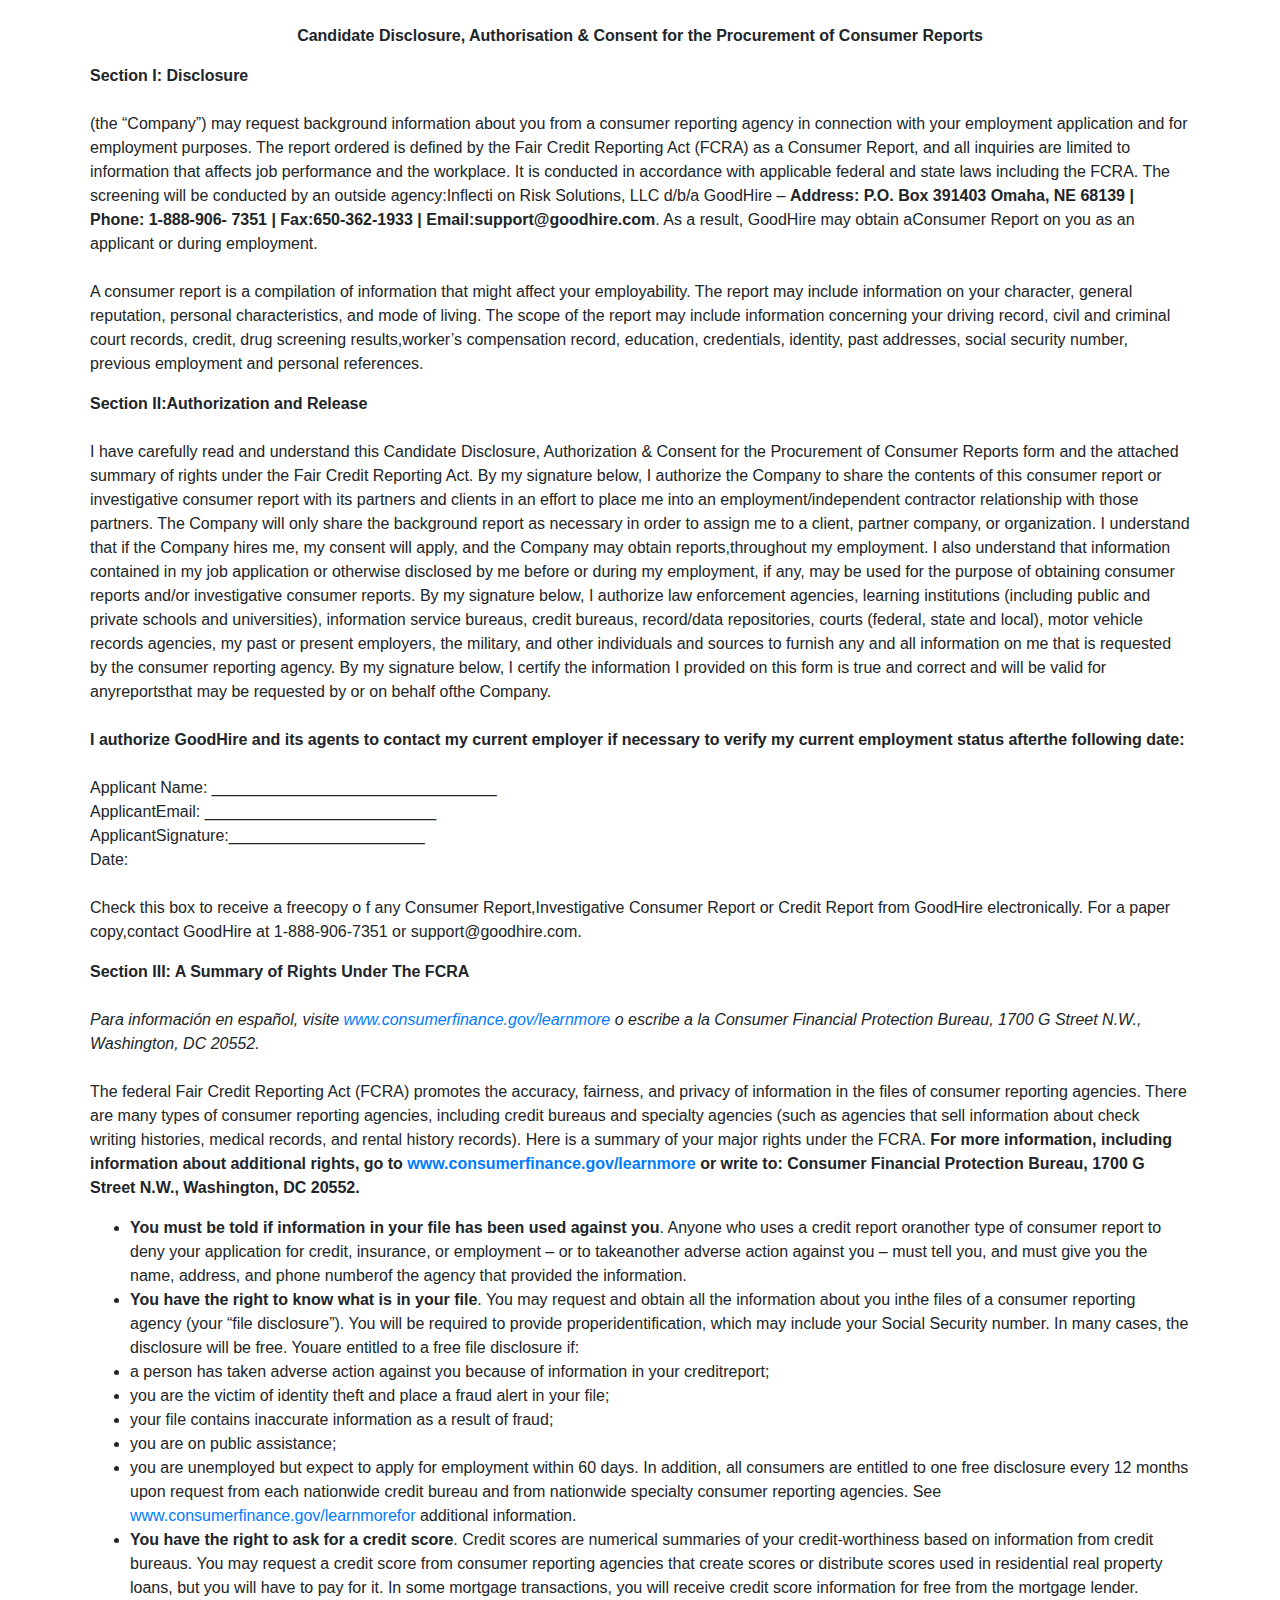
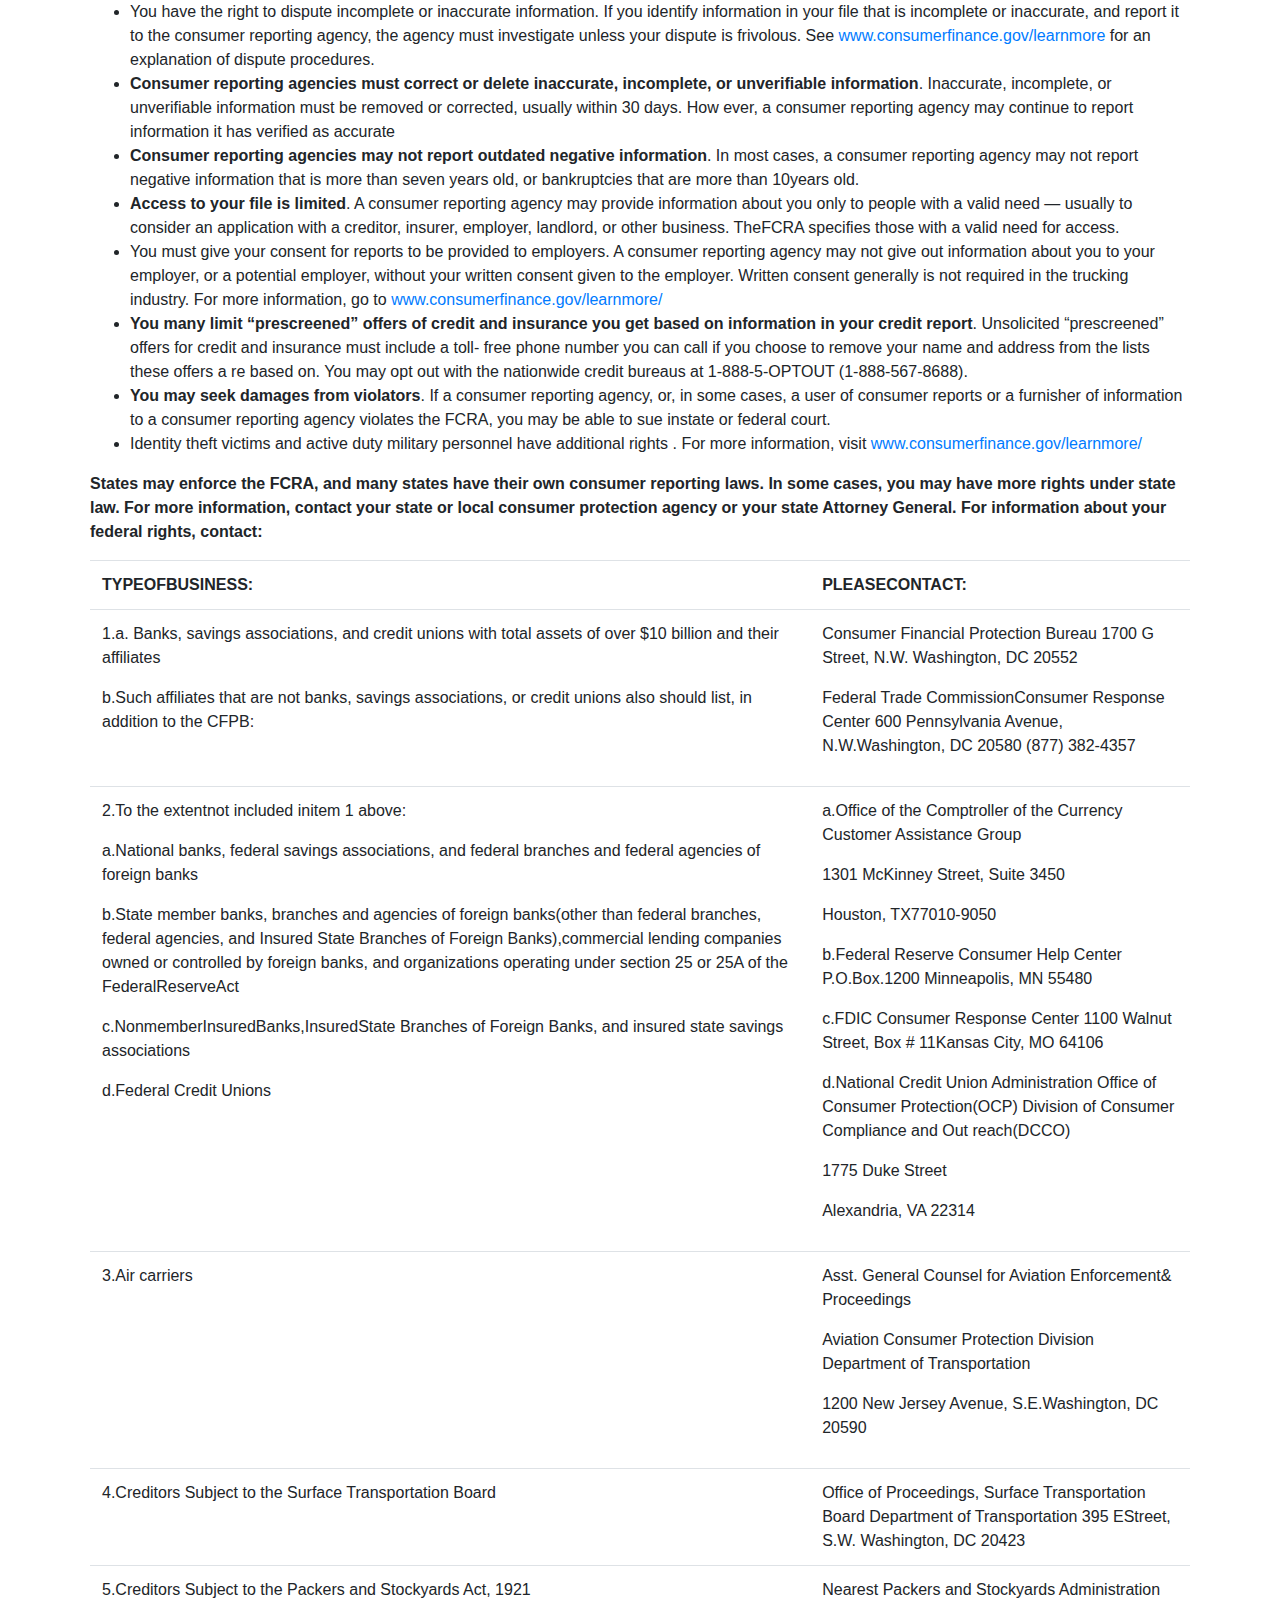
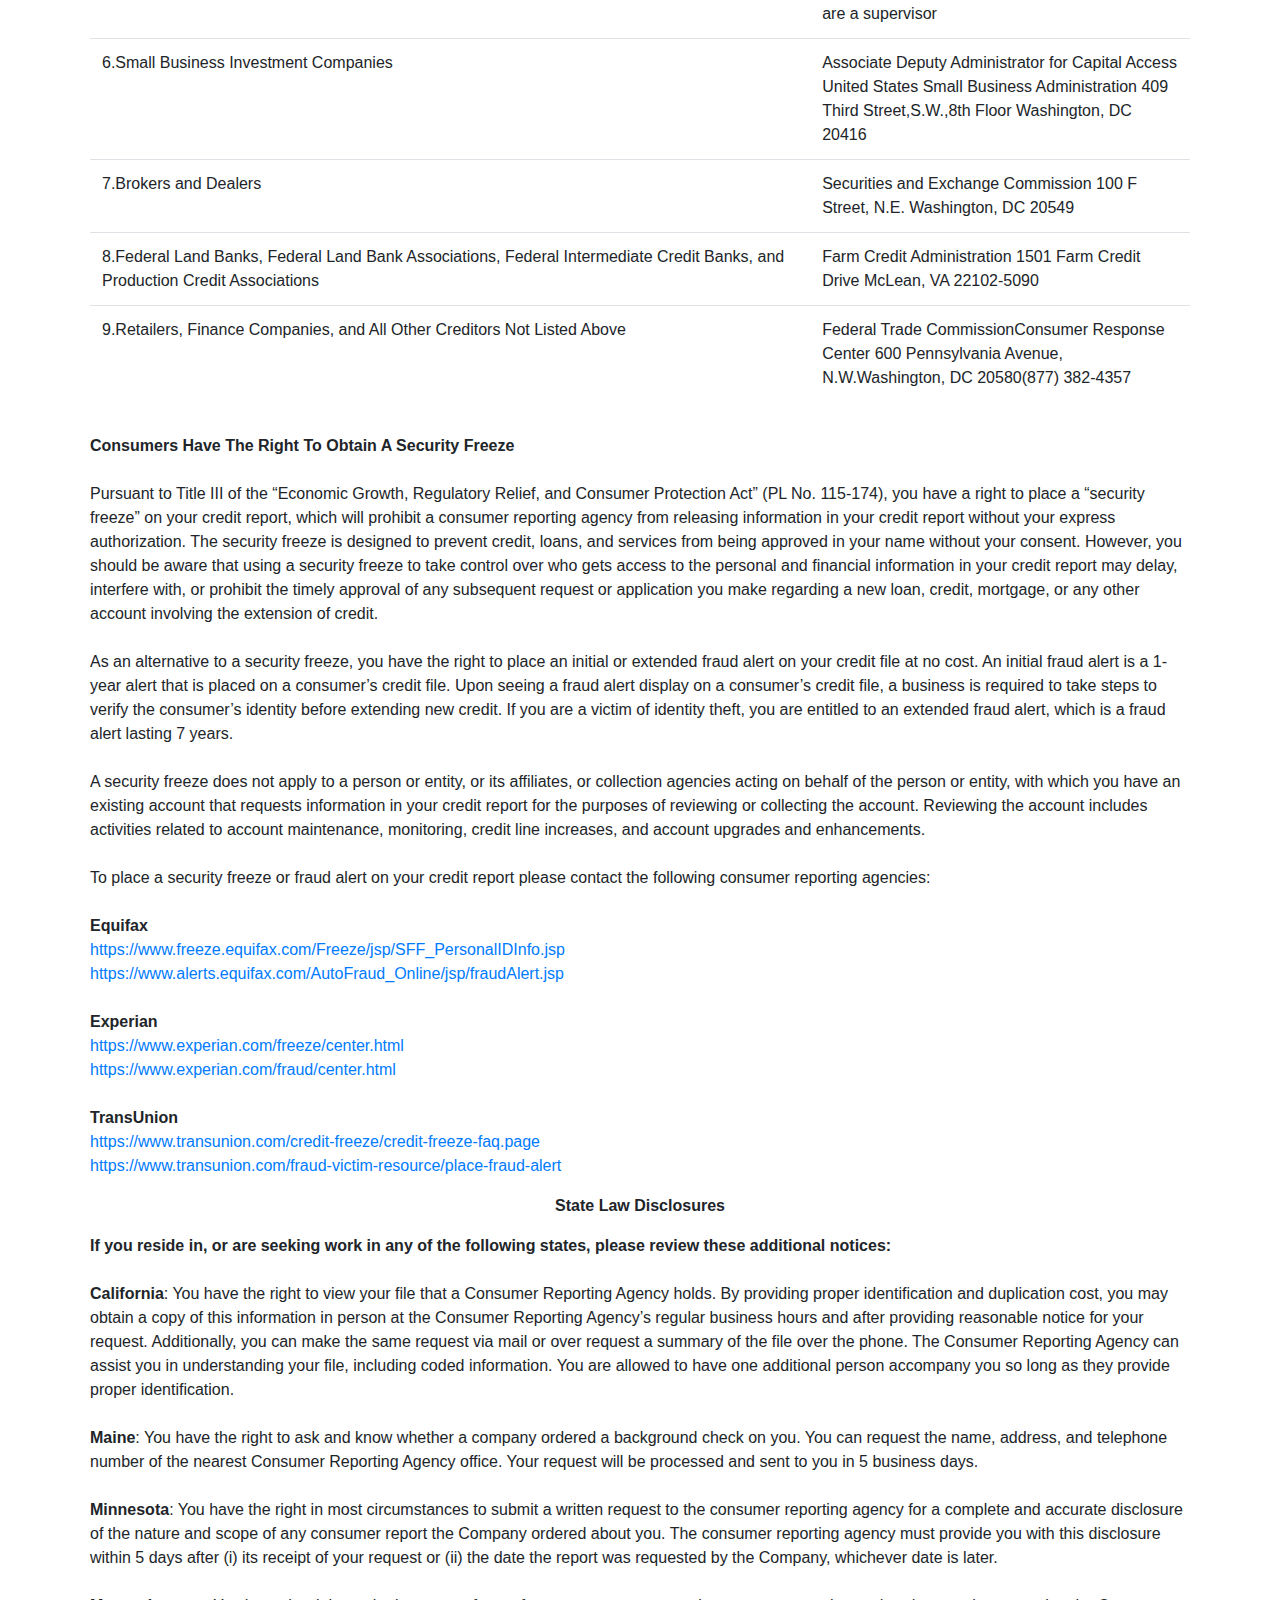
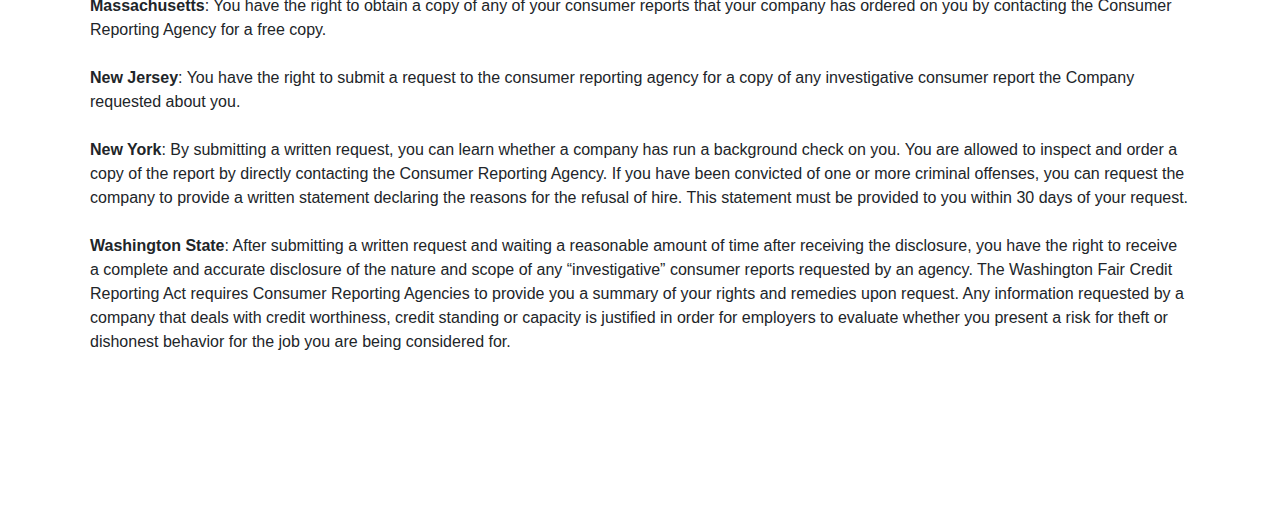
<file: bg-check-terms/index.html>
<!DOCTYPE html>
<!-- saved from url=(0039)https://www.careoff.com/bg-check-terms/ -->
<html lang="en-US" prefix="og:" http:="" ogp_me="" ns#="" class="wf-poppins-n2-active wf-poppins-n1-active wf-poppins-n3-active wf-poppins-n5-active wf-poppins-n4-active wf-poppins-n6-active wf-poppins-n7-active wf-poppins-n8-active wf-poppins-n9-active wf-poppins-i1-active wf-poppins-i2-active wf-poppins-i3-active wf-poppins-i4-active wf-poppins-i5-active wf-poppins-i6-active wf-poppins-i7-active wf-poppins-i8-active wf-poppins-i9-active wf-active gr__careoff_com"><head><meta http-equiv="Content-Type" content="text/html; charset=UTF-8">	
	<meta name="viewport" content="width=device-width, initial-scale=1">
	<title>Terms &amp; Conditions - CareOff</title>

	<!-- Meta Tag Manager -->
	<meta name="author" content="Careoff, inc">
	<meta name="description" content="We are CareOff, a mobile platform that quickly and reliably connects caregivers to residential care homes, with a high wage for workers and low costs for employers.">
	<!-- / Meta Tag Manager -->

<!-- This site is optimized with the Yoast SEO plugin v10.0.1 - https://yoast.com/wordpress/plugins/seo/ -->
<link rel="canonical" href="https://www.careoff.com/bg-check-terms/">
<meta property="og:locale" content="en_US">
<meta property="og:type" content="article">
<meta property="og:title" content="Terms &amp; Conditions - CareOff">
<meta property="og:description" content="Candidate Disclosure, Authorisation &amp; Consent for the Procurement of Consumer Reports Section I: Disclosure (the “Company”) may request background information about you from a consumer reporting agency in connection with your employment application and for employment purposes. The report ordered is defined by the Fair Credit Reporting Act (FCRA) as a Consumer Report, and all …">
<meta property="og:url" content="https://www.careoff.com/bg-check-terms/">
<meta property="og:site_name" content="CareOff">
<meta name="twitter:card" content="summary_large_image">
<meta name="twitter:description" content="Candidate Disclosure, Authorisation &amp; Consent for the Procurement of Consumer Reports Section I: Disclosure (the “Company”) may request background information about you from a consumer reporting agency in connection with your employment application and for employment purposes. The report ordered is defined by the Fair Credit Reporting Act (FCRA) as a Consumer Report, and all […]">
<meta name="twitter:title" content="Terms &amp; Conditions - CareOff">
<!-- / Yoast SEO plugin. -->

<link rel="dns-prefetch" href="https://ajax.googleapis.com/">
<link rel="dns-prefetch" href="https://s.w.org/">
<link rel="alternate" type="application/rss+xml" title="CareOff » Feed" href="https://www.careoff.com/feed/">
<link rel="alternate" type="application/rss+xml" title="CareOff » Comments Feed" href="https://www.careoff.com/comments/feed/">
		<script type="text/javascript">
			window._wpemojiSettings = {"baseUrl":"https:\/\/s.w.org\/images\/core\/emoji\/11.2.0\/72x72\/","ext":".png","svgUrl":"https:\/\/s.w.org\/images\/core\/emoji\/11.2.0\/svg\/","svgExt":".svg","source":{"concatemoji":"https:\/\/www.careoff.com\/wp-includes\/js\/wp-emoji-release.min.js?ver=5.1.1"}};
			!function(a,b,c){function d(a,b){var c=String.fromCharCode;l.clearRect(0,0,k.width,k.height),l.fillText(c.apply(this,a),0,0);var d=k.toDataURL();l.clearRect(0,0,k.width,k.height),l.fillText(c.apply(this,b),0,0);var e=k.toDataURL();return d===e}function e(a){var b;if(!l||!l.fillText)return!1;switch(l.textBaseline="top",l.font="600 32px Arial",a){case"flag":return!(b=d([55356,56826,55356,56819],[55356,56826,8203,55356,56819]))&&(b=d([55356,57332,56128,56423,56128,56418,56128,56421,56128,56430,56128,56423,56128,56447],[55356,57332,8203,56128,56423,8203,56128,56418,8203,56128,56421,8203,56128,56430,8203,56128,56423,8203,56128,56447]),!b);case"emoji":return b=d([55358,56760,9792,65039],[55358,56760,8203,9792,65039]),!b}return!1}function f(a){var c=b.createElement("script");c.src=a,c.defer=c.type="text/javascript",b.getElementsByTagName("head")[0].appendChild(c)}var g,h,i,j,k=b.createElement("canvas"),l=k.getContext&&k.getContext("2d");for(j=Array("flag","emoji"),c.supports={everything:!0,everythingExceptFlag:!0},i=0;i<j.length;i++)c.supports[j[i]]=e(j[i]),c.supports.everything=c.supports.everything&&c.supports[j[i]],"flag"!==j[i]&&(c.supports.everythingExceptFlag=c.supports.everythingExceptFlag&&c.supports[j[i]]);c.supports.everythingExceptFlag=c.supports.everythingExceptFlag&&!c.supports.flag,c.DOMReady=!1,c.readyCallback=function(){c.DOMReady=!0},c.supports.everything||(h=function(){c.readyCallback()},b.addEventListener?(b.addEventListener("DOMContentLoaded",h,!1),a.addEventListener("load",h,!1)):(a.attachEvent("onload",h),b.attachEvent("onreadystatechange",function(){"complete"===b.readyState&&c.readyCallback()})),g=c.source||{},g.concatemoji?f(g.concatemoji):g.wpemoji&&g.twemoji&&(f(g.twemoji),f(g.wpemoji)))}(window,document,window._wpemojiSettings);
		</script><script src="./Terms &amp; Conditions - CareOff_files/wp-emoji-release.min.js" type="text/javascript" defer=""></script>
		<style type="text/css">
img.wp-smiley,
img.emoji {
	display: inline !important;
	border: none !important;
	box-shadow: none !important;
	height: 1em !important;
	width: 1em !important;
	margin: 0 .07em !important;
	vertical-align: -0.1em !important;
	background: none !important;
	padding: 0 !important;
}
</style>
	<link rel="stylesheet" id="wp-block-library-css" href="./Terms &amp; Conditions - CareOff_files/style.min.css" type="text/css" media="all">
<link rel="stylesheet" id="rs-plugin-settings-css" href="./Terms &amp; Conditions - CareOff_files/settings.css" type="text/css" media="all">
<style id="rs-plugin-settings-inline-css" type="text/css">
#rs-demo-id {}
</style>
<link rel="stylesheet" id="jupiterx-css" href="./Terms &amp; Conditions - CareOff_files/758a468-972a451-7ff5281.css" type="text/css" media="all">
<link rel="stylesheet" id="jet-elements-css" href="./Terms &amp; Conditions - CareOff_files/jet-elements.css" type="text/css" media="all">
<link rel="stylesheet" id="jet-elements-skin-css" href="./Terms &amp; Conditions - CareOff_files/jet-elements-skin.css" type="text/css" media="all">
<script type="text/javascript" src="./Terms &amp; Conditions - CareOff_files/jquery.js"></script>
<script type="text/javascript" src="./Terms &amp; Conditions - CareOff_files/jquery-migrate.min.js"></script>
<script type="text/javascript" src="./Terms &amp; Conditions - CareOff_files/jquery.themepunch.tools.min.js"></script>
<script type="text/javascript" src="./Terms &amp; Conditions - CareOff_files/jquery.themepunch.revolution.min.js"></script>
<script type="text/javascript" src="./Terms &amp; Conditions - CareOff_files/webfont.js"></script>
<link rel="stylesheet" href="./Terms &amp; Conditions - CareOff_files/css" media="all"><script type="text/javascript">
WebFont.load({
			google: {
				families: ['Poppins:100,200,300,400,500,600,700,800,900,100italic,200italic,300italic,400italic,500italic,600italic,700italic,800italic,900italic']
			}
		});
</script>
<link rel="https://api.w.org/" href="https://www.careoff.com/wp-json/">
<link rel="EditURI" type="application/rsd+xml" title="RSD" href="https://www.careoff.com/xmlrpc.php?rsd">
<link rel="wlwmanifest" type="application/wlwmanifest+xml" href="https://www.careoff.com/wp-includes/wlwmanifest.xml"> 
<meta name="generator" content="WordPress 5.1.1">
<link rel="shortlink" href="https://www.careoff.com/?p=440">
<link rel="alternate" type="application/json+oembed" href="https://www.careoff.com/wp-json/oembed/1.0/embed?url=https%3A%2F%2Fwww.careoff.com%2Fbg-check-terms%2F">
<link rel="alternate" type="text/xml+oembed" href="https://www.careoff.com/wp-json/oembed/1.0/embed?url=https%3A%2F%2Fwww.careoff.com%2Fbg-check-terms%2F&amp;format=xml">
<!-- start Simple Custom CSS and JS -->
<style type="text/css">
<style type="text/css">
	.scroll {
		background-color: #fff;
	}
    .jupiterx-site-navbar {
    	opacity: 0.8;
	}.
	.elementor-slides-wrapper .elementor-slick-slider {
		    padding: 60px !important;
	}
	.elementor-246 .elementor-element .elementor-element-41cfda2b > .elementor-element-populated {
		padding: 0% 10% 0% 29%;
	}
	.chat-button {
		color: #eb8f99;
	}
	.chat-directly-div {
    	font-size:24px;
      	font-family:"Roboto", Sans-serif !important;  
	}
	#success-message{
        border: 1px solid;
        height: 100px;
        width: auto;
        background-color: #6aa3c4;
        color: white;
        border-radius: 3px;
        padding: 30px;
        text-align: center;
      	display: none;
    }
    #error-message{
        border: 1px solid;
        height: 100px;
        width: auto;
        background-color: #6aa3c4;
        color: white;
        border-radius: 3px;
        padding: 30px;
        text-align: center;
      	display: none;
    }
	#error-message-icon{
		color: #CD5C5C;
      	margin-right:20px;
	}
	#success-message-icon{
		color: #90EE90;
      	margin-right:20px;
	}
	
	#worker-verification-message-success {
		display: none;
      	border: 1px solid;
        height: 100px;
        width: auto;
        background-color: #6aa3c4;
        color: white;
        border-radius: 3px;
        padding: 30px;
        text-align: center;
	}
	#worker-verification-message-false {
		display: none;
      	border: 1px solid;
        height: 100px;
        width: auto;
        background-color: #6aa3c4;
        color: white;
        border-radius: 3px;
        padding: 30px;
        text-align: center;
	}
</style>
<!-- end Simple Custom CSS and JS -->
<!-- start Simple Custom CSS and JS -->
<script src="./Terms &amp; Conditions - CareOff_files/jquery.min.js"></script>
<script>
  var myNav = document.getElementsByClassName("jupiterx-site-navbar");
  window.onscroll = function() {
    if (document.body.scrollTop >= 20 || document.documentElement.scrollTop >= 20) {
      $(".jupiterx-site-navbar").css('background-color', '#ECECEC');
      $(".nav-link").css('color', 'black');
    } else {
      $(".jupiterx-site-navbar").css('background-color', 'transparent');
      $(".nav-link").css('color', 'white');
    }
  };

$(document).ready(function(){
  $('.elementor-button-link.elementor-button.elementor-size-sm').attr('target', '_blank');
  //worker verification
  if(window.location.pathname === '/worker-verification/') {
    var url = new URL(window.location.href);
    var id = url.searchParams.get('id');
    var token = url.searchParams.get('token');
  	(async () => {
      const rawResponse = await fetch('https://api.careoff.com/worker/verify-email?id='+id+'&token='+token , {
        method: 'GET',
      });
      const content = await rawResponse.json();

      console.log(content);
      if(content.success == true) {
      	$('#worker-verification-message-success').css("display", "block");
        $('#worker-verification-message-false').css("display", "none");
      } else if (content.success == false) {
        $('#worker-verification-message-success').css("display", "none");
      	$('#worker-verification-message-false').css("display", "block");
      }
    })();
  }
  
  //worker forgotpassword
  $('.elementor-icon-list-item a').attr('target', '_blank');
	$('.jupiterx-navbar-toggler').click(function() {
      $('.nav-link').toggleClass("mobile-active-links");
      $('.jupiterx-site-navbar').toggleClass("mobile-header-active");
	});
  
  $('#submit-forget-worker-password').click(function (){
    $("#submit-forget-worker-password").attr("disabled", true);
    $("#submit-forget-worker-password").css("background-color", "#6aa3c4");
  	var phoneNumber = $('#phone-number').val();
    var type = "Worker";
    
    (async () => {
      const rawResponse = await fetch('https://api.careoff.com/worker/forgot-password', {
        method: 'POST',
        body: JSON.stringify({phone: phoneNumber, type: type})
      });
      const content = await rawResponse.json();

      console.log(content);
      $("#submit-forget-worker-password").attr("disabled", false);
      $("#submit-forget-worker-password").css("background-color", "");
      
      if(content.status == 200){
      	console.log("success")
        $('#success-message').css("display", "block");
      } else {
      	console.log("fail")
        $('#error-message').css("display", "block");
      }
    })();
  });
  
  //worker resetpassword
  $('#submit-reset-worker-password').click(function(){
    $("#submit-forget-worker-password").attr("disabled", true);
    $("#submit-forget-worker-password").css("background-color", "#6aa3c4");
  	var newPassword = $('#password').val();
    var confirmPassword = $('#re-enter-password').val();
    var url = new URL(window.location.href);
    var id = url.searchParams.get('id');
    var resetPasswordToken = url.searchParams.get('resetPasswordToken');
    var type = "Worker";
    
    if(newPassword === confirmPassword) {
      (async () => {
        const rawResponse = await fetch('https://api.careoff.com/worker/reset-password?id='+id+'&resetPasswordToken='+resetPasswordToken, {
          method: 'PUT',
          body: JSON.stringify({newPassword: newPassword, confirmPassword:confirmPassword, type: type})
        });
        const content = await rawResponse.json();

        console.log(content);
        
        $("#submit-forget-worker-password").attr("disabled", false);
        $("#submit-forget-worker-password").css("background-color", "");
        
        if(content.status == 200){
          $('#success-message').css("display", "block");
        } else {
          console.log("fail")
          $('#error-message').css("display", "block");
        }
      })();
  	} else {
    	console.log("Password not match")
    }
  });
  
  $('#submit-forget-facility-password').click(function(){
    $("#submit-forget-facility-password").attr("disabled", true);
    $("#submit-forget-facility-password").css("background-color", "#6aa3c4");
  	var email = $('#email').val();
    var type = "Facility";
    
    (async () => {
      const rawResponse = await fetch('https://api.careoff.com/facility/forgot-password', {
        method: 'POST',
        body: JSON.stringify({email: email, type: type})
      });
      const content = await rawResponse.json();

      console.log(content);
      $("#submit-forget-facility-password").attr("disabled", false);
      $("#submit-forget-facility-password").css("background-color", "");
      if(content.message == "MSG_Forgot_Password_Email_Send_Successfully"){
        $('#error-message').css("display", "none");
        $('#success-msg').html("Please check your mail to reset your password");
        $('#success-message').css("display", "block");
      } else if (content.message == "MSG_Facility_Not_Found") {
      	console.log("fail")
        $('#success-message').css("display", "none");
        $('#error-msg').html("Looks like this email is not registered with us.");
        $('#error-message').css("display", "block");
      } else if (content.message == "MSG_Forgot_Password_Params_Missing") {
      	console.log("email is require")
        $('#success-message').css("display", "none");
        $('#error-msg').html("Email field is require.");
        $('#error-message').css("display", "block");
      } else {
      	console.log("Some error occured, Please try again later")
        $('#success-message').css("display", "none");
        $('#error-msg').html("Some error occured, Please try again later.");
        $('#error-message').css("display", "block");
      }
    })();
  });
  
  $("#submit-reset-facility-password").click(function(){
    $("#submit-reset-facility-password").attr("disabled", true);
    $("#submit-reset-facility-password").css("background-color", "#6aa3c4");
  	var newPassword = $('#password').val();
    var confirmPassword = $('#re-enter-password').val();
    var url = new URL(window.location.href);
    var id = url.searchParams.get('id');
    var resetPasswordToken = url.searchParams.get('resetPasswordToken');
    var type = "Facility";
    
    if(newPassword === confirmPassword) {
      (async () => {
        const rawResponse = await fetch('https://api.careoff.com/facility/reset-password?id='+id+'&resetPasswordToken='+resetPasswordToken, {
          method: 'PUT',
          body: JSON.stringify({newPassword: newPassword, confirmPassword:confirmPassword, type: type})
        });
        const content = await rawResponse.json();

        console.log(content);
        $("#submit-reset-facility-password").attr("disabled", false);
        $("#submit-reset-facility-password").css("background-color", "");
        if(content.message == "MSG_Password_Successfully_Changed"){
          $('#error-message').css("display", "none");
          $('#success-msg').html("New password set successfully.");
          $('#success-message').css("display", "block");
        } else if (content.message == "MSG_Reset_Password_Token_Not_Valid") {
          console.log("fail")
          $('#success-message').css("display", "none");
          $('#error-msg').html("Somthing went wrong, please try again later.");
          $('#error-message').css("display", "block");
        } else if (content.message == "MSG_Reset_Password_Params_Missing") {
          console.log("email is require")
          $('#success-message').css("display", "none");
          $('#error-msg').html("All fields are required.");
          $('#error-message').css("display", "block");
        } else {
          console.log("Some error occured, Please try again later")
          $('#success-message').css("display", "none");
          $('#error-msg').html("Some error occured, Please try again later.");
          $('#error-message').css("display", "block");
        }
      })();
    } else {
      $("#submit-reset-facility-password").attr("disabled", false);
      $("#submit-reset-facility-password").css("background-color", "");
      $('#success-message').css("display", "none");
      $('#error-msg').html("Password not match, try again.");
      $('#error-message').css("display", "block");
    }
  });
});
	
</script><!-- end Simple Custom CSS and JS -->
		<style type="text/css">.recentcomments a{display:inline !important;padding:0 !important;margin:0 !important;}</style>
			<link rel="pingback" href="https://www.careoff.com/xmlrpc.php">
	<meta name="generator" content="Powered by Slider Revolution 5.4.8.1 - responsive, Mobile-Friendly Slider Plugin for WordPress with comfortable drag and drop interface.">
<link rel="icon" href="https://www.careoff.com/wp-content/uploads/2019/02/CareOff-Favicon.png" sizes="32x32">
<link rel="icon" href="https://www.careoff.com/wp-content/uploads/2019/02/CareOff-Favicon.png" sizes="192x192">
<link rel="apple-touch-icon-precomposed" href="https://www.careoff.com/wp-content/uploads/2019/02/CareOff-Favicon.png">
<meta name="msapplication-TileImage" content="https://www.careoff.com/wp-content/uploads/2019/02/CareOff-Favicon.png">
<script type="text/javascript">function setREVStartSize(e){									
						try{ e.c=jQuery(e.c);var i=jQuery(window).width(),t=9999,r=0,n=0,l=0,f=0,s=0,h=0;
							if(e.responsiveLevels&&(jQuery.each(e.responsiveLevels,function(e,f){f>i&&(t=r=f,l=e),i>f&&f>r&&(r=f,n=e)}),t>r&&(l=n)),f=e.gridheight[l]||e.gridheight[0]||e.gridheight,s=e.gridwidth[l]||e.gridwidth[0]||e.gridwidth,h=i/s,h=h>1?1:h,f=Math.round(h*f),"fullscreen"==e.sliderLayout){var u=(e.c.width(),jQuery(window).height());if(void 0!=e.fullScreenOffsetContainer){var c=e.fullScreenOffsetContainer.split(",");if (c) jQuery.each(c,function(e,i){u=jQuery(i).length>0?u-jQuery(i).outerHeight(!0):u}),e.fullScreenOffset.split("%").length>1&&void 0!=e.fullScreenOffset&&e.fullScreenOffset.length>0?u-=jQuery(window).height()*parseInt(e.fullScreenOffset,0)/100:void 0!=e.fullScreenOffset&&e.fullScreenOffset.length>0&&(u-=parseInt(e.fullScreenOffset,0))}f=u}else void 0!=e.minHeight&&f<e.minHeight&&(f=e.minHeight);e.c.closest(".rev_slider_wrapper").css({height:f})					
						}catch(d){console.log("Failure at Presize of Slider:"+d)}						
					};</script>
		<style type="text/css" id="wp-custom-css">
			.jupiterx-site {
	padding: 0px !important;
}
.jupiterx-site-navbar{
	padding-top: 0px !important;
  padding-bottom: 0px !important;
	border-color: transparent !important;
}
.elementor-element-ba0ae34{
	margin-top: 0px !important;
}
.elementor-element-a4d50a1 {
	padding: 40px !important;
}
.elementor-349 .elementor-element.elementor-element-d4ad03a > .elementor-widget-container {
	padding: 10px 10px 10px 145px;
}
.elementor-element-312fd51{
		padding: 0px 0px 0px 153px;
	}
.chat-button{
		    width: 54%;
       	border-radius: 3px;
        background-color: #eb8f99;
	cursor: pointer;
	}
.chat-button > a {
	font-size: 17px;
    font-family: "Roboto", Sans-serif !important;
    padding: 20px;
		    color: #fff;
}
.call-directly-div{
		font-size:24px !important;
      	font-family:"Roboto", Sans-serif !important;
	}
.login {
	display:none !important;
}
.elementor-308 .elementor-element.elementor-element-a654d50 > .elementor-widget-container {
padding:0px !important;
margin:0px !important;
}
.elementor-element-62ad913 {
	width:130vh !important;
	margin: auto !important;
	margin-top: -35px !important;
}
.elementor-element-0ab279c {
	margin-top: -80px;
}
.jupiterx-sidebar {
	display: none !important;
}
.jupiterx-main-header {
	display:none !important;
}
.jupiterx-footer-layout-04 > .container {
	margin-right: 0px !important;
	text-align: center !important;
}
.mobile-header-active {
	background-color: rgb(236, 236, 236) !important;
}
.mobile-active-links {
	color: black !important;
}

@media (max-width: 820px) { 
	.elementor-246 .elementor-element.elementor-element-b329d75 {
    margin-top: -228px !important;
    margin-bottom: 0px;
    padding: 0px 20px 60px 20px;
}
}
.elementor-element-d9f0fa6 {
	padding: 13px 40px 13px 13px !important;
}
.elementor-element-5ff0267 {
	padding: 13px 40px 13px 13px !important;
}
.jupiterx-widget-content > h3 {
	text-align: center;
}
@media (min-width: 821px) {

    .elementor-246 .elementor-element.elementor-element-b329d75 {
    margin-top: -340px !important;
    margin-bottom: 0px;
    padding: 0px 20px 60px 20px;
    }
}
.elementor-slick-slider {
		    padding: 60px !important;
	}
@media (min-width: 768px) and (max-width: 820px) {
.elementor-246 .elementor-element.elementor-element-b329d75 {
    margin-top: -320px !important;
    margin-bottom: 0px;
    padding: 0px 20px 60px 20px;
    }
}
.elementor-section.elementor-section-boxed>.elementor-container {
	max-width: 100% !important;
}
.elementor-widget-accordion .elementor-accordion .elementor-tab-title.elementor-active {
	color: #858585 !important;
}
.coming-soon {
	    color: #6aa3c4;
    float: right;
    margin-top: -20px;
    margin-right: 25%;
}
@media (max-width: 766px) {
	.elementor-element-03e2302 > .elementor-column-wrap > .elementor-widget-wrap{
		padding:20px !important;
	}
}
@media (max-width: 767px) and (min-width: 576px) {
	.elementor-element-ba0ae34{
	margin-top: 0px !important;
}
}
@media (min-width: 767px) {
	.elementor-246 .elementor-element.elementor-element-b329d75{
	margin-top: -185px !important;
}
}
@media (min-width: 576px) and (max-width:767px) {
	.elementor-element-ba0ae34{
		margin-top: 73px !important;
	}
}
@media (max-width: 700px) {
	.elementor-slick-slider {
		padding: 0px !important;
	}
	.slick-slide-bg {
    background-size: contain !important;
 }
}
@media (min-width: 700px) {
	.elementor-slick-slider {
		padding: 60px !important;
	}
	.slick-slide-bg {
    background-size: cover !important;
 }
}
@media (max-width:598px) {
	.elementor-slide-description > i {
		font-size: 25px !important;
	}
}
@media (max-width: 575px) {
	.elementor-element-2711a8f > .elementor-widget-container > h2 {
		margin-top:35px;
	}
}
@media (max-width:848px) and (min-width: 600px) {
	.elementor-element-62ad913 {
	width:70vh !important;
}
}
@media (max-width: 599px) {
	.elementor-element-62ad913 {
	width:45vh !important;
}
}
@media (max-width: 1079px) and (min-width:955px) {
	.call-div {
		padding: 40px !important;
	}
	.chat-div {
		padding: 30px !important;
	}
}
@media (max-width:954px) and (min-width: 768px) {
	.chat-div {
		padding: 20px !important;
	}
	.chat-button {
		width:65% !important;
	}
	.call-div {
		padding: 20px !important;
	}
	.coming-soon {
		    margin-right: 1% !important;
	}
	.phone-number {
		font-size: 20px !important;
	}
}
@media (max-width: 549px) and (min-width: 488px) {
	.call-div {
		padding: 40px !important;
	}
	.chat-div {
		padding: 40px !important;
	}
}
@media (max-width: 487px) and (min-width: 400px) {
	.call-div {
		padding: 30px !important;
	}
	.phone-number {
		font-size: 20px !important;
	}
	.chat-div {
		padding: 30px !important;
	}
	.chat-directly-div {
		font-size:22px !important;
	}
	.chat-button {
		    width: 205px !important;
	}
	.coming-soon {
		margin-right: -15px !important;
	}
}
@media (max-width:399px) and (min-width: 362px) {
	.call-directly-div {
		font-size: 17px !important;
	}
	.call-div {
		padding: 27px !important
	}
	.chat-div {
		padding: 27px !important;
	}
	.chat-directly-div {
		font-size: 18px !important;
	}
	.chat-button{
		width: 60% !important;
	}
	.coming-soon{
		margin-right: 0px !important
	}
	.chat-button > a {
		font-size:	15px !important;
	}
}
@media (max-width:374px) and (min-width:311px) {
	.chat-button > a {
    font-size: 12px !important;
	}
}
@media (max-width: 1108px) and (min-width: 1080px) {
	.chat-div {
		    padding: 40px !important;
	}
	.call-div {
		padding: 40px !important;
	}
}
@media (max-width: 494px) and (min-width: 488px) {
	.coming-soon {
		    margin-right: 10% !important;
	}
	.chat-button {
		width: 55% !important;
	}
}
@media (max-width: 361px) and (min-width: 347px) {
	.call-directly-div {
		font-size: 17px !important;
	}
	.call-div {
		    padding: 25px !important;
		height: 115px !important;
	}
	.chat-div {
		    padding: 25px !important;
		height: 115px !important;
	}
	.chat-directly-div {
		font-size: 17px !important;
	}
	.chat-button {
		width: 60% !important;
	}
	.coming-soon {
		margin-right: -4% !important;
	}
}
@media (max-width: 950px) and (min-width: 788px) {
	.elementor-element-41cfda2b > .elementor-column-wrap {
		padding: 5px !important;
	}
	.elementor-element-e27f5a6 > .elementor-column-wrap {
		padding: 5px !important;
	} 
}
@media (max-width: 1024px) and (min-width: 788px) {
	.elementor-246 .elementor-element.elementor-element-856d86e > .elementor-container{
		 min-height: 430px !important;
	}
	   
}
@media (max-width:767px) and (min-width: 489px) {
	.elementor-element-e27f5a6 > .elementor-element-populated {
		    margin-left: 123px !important;
	}
}
@media (max-width: 488px) and (min-width: 319px) {
	.elementor-246 .elementor-element .elementor-element-41cfda2b > .elementor-element-populated {
		padding: 0px !important;
	}
}
@media (max-width: 787px) and (min-width: 768px) {
	.elementor-246 .elementor-element .elementor-element-41cfda2b > .elementor-element-populated {
		padding: 0% 10% 0% 10% !important;
	}
}
@media (max-width: 767px) and (min-width: 491px) {
	.elementor-246 .elementor-element .elementor-element-41cfda2b > .elementor-element-populated {
		padding: 0% 23% 0% 29% !important;
	}
	.elementor-element-deacb8b {
		    margin: 0px 0px 0px -65px !important;
	}
}
@media (max-width: 1199px) and (min-width: 955px) {
	.coming-soon {
		    margin-right: 5% !important;
	}
}
@media (max-width: 700px) and (min-width: 495px) {
	.coming-soon {
		margin-right: 30px !important;
	}
}

@media (min-width: 1025px) and (max-width: 1280px) {
  
  body > div > main > div > div > div > section.elementor-element.elementor-section-height-full.elementor-section-boxed.elementor-section-height-default.elementor-section-items-middle.elementor-section.elementor-top-section.jet-parallax-section > div.elementor-container.elementor-column-gap-no > div > div > div > div > section {
		bottom: -50px;
	}
  
}

@media (min-width: 1281px) and (max-width: 1440px) {
  
  body > div > main > div > div > div > section.elementor-element.elementor-section-height-full.elementor-section-boxed.elementor-section-height-default.elementor-section-items-middle.elementor-section.elementor-top-section.jet-parallax-section > div.elementor-container.elementor-column-gap-no > div > div > div > div > section {
		bottom: -80px;
	}
  
}		</style>
		</head><body class="page-template-default page page-id-440 js elementor-default jupiterx-header-fixed jupiterx-header-overlapped jupiterx-header-overlapped-mobile" itemscope="itemscope" itemtype="http://schema.org/WebPage" data-gr-c-s-loaded="true"><div class="jupiterx-site"><main class="jupiterx-main"><div class="jupiterx-main-content"><div class="container"><div class="row"><div class="jupiterx-primary col-lg-12"><div class="jupiterx-content" role="main" itemprop="mainEntityOfPage"><article id="440" class="jupiterx-post post-440 page type-page status-publish hentry" itemscope="itemscope" itemtype="http://schema.org/CreativeWork"><header class="jupiterx-post-header"></header><div class="jupiterx-post-body" itemprop="articleBody"><div class="jupiterx-post-content clearfix" itemprop="text">
<p style="text-align:center"><strong>Candidate Disclosure, Authorisation &amp; Consent for the Procurement of Consumer Reports </strong></p>



<p><strong>Section I: Disclosure</strong><br><br>(the “Company”)  may request  background  information  about you from a consumer  reporting  agency  in connection  with  your employment application  and for employment purposes. The report ordered  is defined by the Fair Credit Reporting  Act (FCRA) as a Consumer  Report, and all inquiries  are limited  to information  that affects  job performance  and the workplace. It is conducted  in accordance with applicable  federal and state  laws including  the FCRA.  The screening  will be conducted  by an outside  agency:Inflecti  on Risk Solutions, LLC  d/b/a GoodHire – <strong>Address:  P.O. Box 391403 Omaha,  NE 68139  | Phone: 1-888-906- 7351 | Fax:650-362-1933 | Email:support@goodhire.com</strong>. As a result, GoodHire may obtain aConsumer  Report  on you as an applicant  or during employment.<br><br>A consumer report is a compilation of information that might affect your employability. The report may include information on your character, general reputation, personal characteristics, and mode of living. The scope of the report may include information concerning your driving record, civil and criminal court records, credit, drug screening results,worker’s compensation record, education, credentials, identity, past addresses, social security number, previous employment and personal references.</p>



<p><strong>Section II:Authorization and Release</strong><br><br>I have carefully read and understand this Candidate Disclosure, Authorization &amp; Consent for the Procurement of Consumer Reports form and the attached summary of rights under the Fair Credit Reporting Act. By my signature below, I authorize the Company to share the contents of this consumer report or investigative consumer report with its partners and clients in an effort to place me into an employment/independent contractor relationship with those partners. The Company will only share the background report as necessary in order to assign me to a client, partner company, or organization. I understand that if the Company hires me, my consent will apply, and the Company may obtain reports,throughout my employment. I also understand that information contained in my job application or otherwise disclosed by me before or during my employment, if any, may be used for the purpose of obtaining consumer reports and/or investigative consumer reports. By my signature below, I authorize law enforcement agencies, learning institutions (including public and private schools and universities), information service bureaus, credit bureaus, record/data repositories, courts (federal, state and local), motor vehicle records agencies, my past or present employers, the military, and other individuals and sources to furnish any and all information on me that is requested by the consumer reporting agency. By my signature below, I certify the information I provided on this form is true and correct and will be valid for anyreportsthat may be requested by or on behalf ofthe Company.<br><br><strong>I authorize GoodHire and its agents to contact my current employer if necessary to verify my current employment status afterthe following date:</strong><br><br>Applicant Name: ________________________________ <br>ApplicantEmail: __________________________<br>ApplicantSignature:______________________ <br>Date: <br><br>Check this box to receive a freecopy o f any Consumer Report,Investigative Consumer Report or Credit Report from GoodHire electronically. For a paper copy,contact GoodHire at 1-888-906-7351 or support@goodhire.com.</p>



<p><strong>Section III: A Summary  of Rights  Under The FCRA</strong><br><br><em>Para información  en español,  visite <a href="http://www.consumerfinance.gov/learnmore">www.consumerfinance.gov/learnmore</a>  o escribe a la   Consumer  Financial Protection Bureau,  1700  G Street  N.W.,  Washington,  DC 20552.</em><br><br>The federal Fair Credit Reporting Act (FCRA)  promotes  the accuracy,  fairness, and  privacy of information  in the files of consumer  reporting  agencies.  There are many types of   consumer  reporting  agencies,  including credit bureaus and specialty  agencies  (such  as agencies    that sell information  about check  writing  histories,  medical records, and rental history records).    Here is a summary of  your major rights  under the FCRA. <strong>For  more information,  including   information about  additional  rights,  go to  <a href="http://www.consumerfinance.gov/learnmore">www.consumerfinance.gov/learnmore</a> or write   to: Consumer  Financial  Protection Bureau,  1700  G Street  N.W., Washington,  DC 20552.</strong><br></p>



<ul><li><strong>You must be told if information  in your file has been used against  you</strong>. Anyone  who uses  a credit report  oranother  type of consumer  report  to deny your application  for credit,   insurance,  or employment – or to takeanother adverse action  against you – must tell  you, and   must give  you the name, address, and phone numberof the agency that provided  the  information.</li><li><strong>You have the right to know what  is in your file</strong>. You may request and obtain  all the  information  about you inthe files of a consumer  reporting  agency (your “file disclosure”).  You will be required  to provide  properidentification, which may include  your Social   Security number.  In many cases, the disclosure  will be free. Youare entitled  to a free file  disclosure  if:</li><li>a person has taken adverse action  against you because  of information  in your creditreport;</li><li>you are the victim  of identity theft and place a fraud alert in your file;</li><li>your file contains  inaccurate  information  as a result  of fraud;</li><li>you are on public  assistance;</li><li>you are unemployed but expect  to apply for employment  within  60 days.                                                                                                                           In addition,  all consumers  are entitled  to one free disclosure  every 12 months upon request   from each nationwide credit bureau and from nationwide  specialty consumer  reporting   agencies.  See <a href="http://www.consumerfinance.gov/learnmorefor">www.consumerfinance.gov/learnmorefor</a> additional  information.</li><li><strong>You  have  the right to ask  for a credit  score</strong>. Credit  scores  are numerical summaries  of   your credit-worthiness based  on  information from  credit  bureaus.  You  may  request  a  credit   score  from  consumer  reporting  agencies that create  scores  or distribute  scores  used  in   residential  real  property  loans, but you will  have  to pay for it. In some mortgage transactions,   you will  receive  credit  score information  for free from the mortgage lender.</li><li>You have the right to dispute incomplete  or inaccurate  information.   If you identify   information  in your file that is incomplete  or inaccurate, and report  it to the consumer   reporting  agency,  the agency must investigate unless  your dispute  is frivolous. See   <a href="http://www.consumerfinance.gov/learnmore">www.consumerfinance.gov/learnmore</a> for an explanation  of dispute procedures.</li><li><strong>Consumer  reporting  agencies  must correct  or delete  inaccurate,  incomplete,  or   unverifiable information</strong>. Inaccurate,  incomplete,  or unverifiable  information  must be   removed  or corrected,  usually within  30 days. How ever, a consumer  reporting  agency may   continue  to report  information  it has   verified  as accurate</li><li><strong>Consumer  reporting  agencies  may not report  outdated  negative  information</strong>. In most cases, a consumer reporting agency  may not report  negative  information  that   is more than seven years old, or bankruptcies  that are more than 10years old.</li><li><strong>Access to your file is limited</strong>. A consumer  reporting  agency may provide  information  about   you only to people with a valid  need —  usually  to  consider   an  application  with  a  creditor,    insurer,  employer,  landlord,  or  other   business. TheFCRA specifies  those  with  a valid need   for access.</li><li>You must give your consent  for reports  to be provided    to employers.  A consumer  reporting  agency may not give out information  about you to  your employer,  or a potential   employer,  without  your written  consent  given  to the employer.  Written  consent  generally  is   not required  in the trucking  industry. For more information,  go to             <a href="http://www.consumerfinance.gov/learnmore/">www.consumerfinance.gov/learnmore/</a></li><li><strong>You many limit “prescreened”  offers  of credit and insurance you    get based  on   information  in your credit report</strong>. Unsolicited “prescreened”  offers for credit  and   insurance  must include  a toll-  free  phone number  you can    call if you choose  to remove  your   name and    address   from the lists these offers  a re based on.  You may opt   out with the nationwide  credit  bureaus  at 1-888-5-OPTOUT  (1-888-567-8688).</li><li><strong>You may seek damages from violators</strong>.  If a consumer  reporting  agency,  or, in some cases,   a user of consumer reports  or a furnisher  of information  to a consumer  reporting  agency   violates  the FCRA,  you may be able to sue instate  or federal  court.</li><li>Identity  theft victims and    active duty  military personnel  have additional  rights  .  For   more information, visit <a href="http://www.consumerfinance.gov/learnmore/">www.consumerfinance.gov/learnmore/</a></li></ul>



<p><strong>States  may  enforce  the  FCRA, and  many  states  have  their  own  consumer  reporting  laws.  In   some  cases, you  may have  more  rights  under  state  law. For  more  information,  contact  your   state  or local  consumer  protection  agency or your state Attorney  General.  For information   about your federal  rights,  contact:</strong><br></p>
<table>
  <tbody><tr>
    <th><b>TYPEOFBUSINESS:</b></th>
    <th><b>PLEASECONTACT:</b></th>
  </tr>
  <tr>
    <td><p>1.a. Banks,  savings  associations, and  credit  unions with total  assets  of over $10 billion and  their  affiliates</p><p>b.Such  affiliates  that are not banks,  savings associations, or credit  unions  also  should  list, in addition to the CFPB:</p></td>
    <td><p>Consumer Financial Protection Bureau  1700 G Street, N.W. Washington, DC 20552</p><p>Federal Trade CommissionConsumer Response Center 600 Pennsylvania Avenue, N.W.Washington, DC 20580 (877) 382-4357</p></td>
  </tr>
  <tr>
    <td><p>2.To the extentnot included initem 1 above:</p><p>a.National banks, federal savings associations,  and federal branches and federal agencies of foreign banks</p><p>b.State member banks, branches and agencies of foreign banks(other than federal branches, federal agencies, and Insured State Branches of Foreign Banks),commercial lending companies owned or controlled by foreign banks, and organizations operating under section 25 or 25A of the FederalReserveAct</p><p>c.NonmemberInsuredBanks,InsuredState Branches of Foreign Banks, and insured state savings associations</p><p>d.Federal Credit Unions</p></td>
    <td><p>a.Office of the Comptroller of the Currency Customer Assistance Group</p><p>1301 McKinney Street, Suite 3450</p><p> Houston, TX77010-9050</p><p>b.Federal Reserve Consumer Help Center P.O.Box.1200 Minneapolis, MN 55480</p><p>c.FDIC Consumer Response Center 1100 Walnut Street, Box # 11Kansas City, MO 64106</p><p>d.National Credit Union Administration Office of Consumer Protection(OCP) Division of Consumer Compliance and Out reach(DCCO)</p><p>1775 Duke Street</p><p>Alexandria, VA 22314</p></td>
  </tr>
  <tr>
    <td>3.Air carriers</td>
    <td><p>Asst. General Counsel for Aviation Enforcement&amp; Proceedings</p><p>Aviation Consumer Protection Division Department of Transportation</p><p>1200 New Jersey Avenue, S.E.Washington, DC 20590</p></td>
  </tr>
  <tr>
   <td>4.Creditors Subject to the Surface Transportation Board</td>
   <td>Office of Proceedings, Surface Transportation Board Department of Transportation 395 EStreet, S.W. Washington, DC 20423</td>
</tr><tr>
  <td>5.Creditors Subject to the Packers and Stockyards Act, 1921</td>
  <td>Nearest Packers and Stockyards Administration are a supervisor</td>
</tr>
<tr>
  <td>6.Small Business Investment Companies</td>
  <td>Associate Deputy Administrator for Capital Access United States Small Business Administration  409 Third Street,S.W.,8th Floor Washington, DC 20416</td>
</tr>
<tr>
  <td>7.Brokers and Dealers</td>
  <td>Securities and Exchange Commission 100 F Street, N.E. Washington, DC 20549</td>
</tr>
<tr>
  <td>8.Federal Land Banks, Federal Land Bank Associations, Federal Intermediate Credit Banks, and Production Credit Associations</td>
  <td>Farm Credit Administration 1501 Farm Credit Drive McLean, VA 22102-5090</td>
</tr>
<tr>
  <td>9.Retailers, Finance Companies, and All Other Creditors Not Listed Above</td>
  <td><p>Federal Trade CommissionConsumer Response Center 600 Pennsylvania Avenue, N.W.Washington, DC 20580(877) 382-4357</p></td>
</tr>
</tbody></table>



<p><strong>Consumers Have The Right To Obtain A Security Freeze</strong><br><br>Pursuant to Title III of the “Economic Growth, Regulatory Relief, and Consumer Protection Act” (PL No. 115-174), you have a right to place a “security freeze” on your credit report, which will prohibit a consumer reporting agency from releasing information in your credit report without your express authorization. The security freeze is designed to prevent credit, loans, and services from being approved in your name without your consent. However, you should be aware that using a security freeze to take control over who gets access to the personal and financial information in your credit report may delay, interfere with, or prohibit the timely approval of any subsequent request or application you make regarding a new loan, credit, mortgage, or any other account involving the extension of credit.<br><br>As an alternative to a security freeze, you have the right to place an initial or extended fraud alert on your credit file at no cost. An initial fraud alert is a 1-year alert that is placed on a consumer’s credit file. Upon seeing a fraud alert display on a consumer’s credit file, a business is required to take steps to verify the consumer’s identity before extending new credit. If you are a victim of identity theft, you are entitled to an extended fraud alert, which is a fraud alert lasting 7 years.<br><br>A security freeze does not apply to a person or entity, or its affiliates, or collection agencies acting on behalf of the person or entity, with which you have an existing account that requests information in your credit report for the purposes of reviewing or collecting the account. Reviewing the account includes activities related to account maintenance, monitoring, credit line increases, and account upgrades and enhancements.<br><br>To place a security freeze or fraud alert on your credit report please contact the following consumer reporting agencies:<br><br><strong>Equifax</strong><br><a href="https://www.freeze.equifax.com/Freeze/jsp/SFF_PersonalIDInfo.jsp">https://www.freeze.equifax.com/Freeze/jsp/SFF_PersonalIDInfo.jsp</a><br><a href="https://www.alerts.equifax.com/AutoFraud_Online/jsp/fraudAlert.jsp">https://www.alerts.equifax.com/AutoFraud_Online/jsp/fraudAlert.jsp<br></a><br><strong>Experian</strong><br><a href="https://www.experian.com/freeze/center.html">https://www.experian.com/freeze/center.html<br></a><a href="https://www.experian.com/fraud/center.html">https://www.experian.com/fraud/center.html<br></a><br><strong>TransUnion</strong><br><a href="https://www.transunion.com/credit-freeze/credit-freeze-faq.page">https://www.transunion.com/credit-freeze/credit-freeze-faq.page<br></a><a href="https://www.transunion.com/fraud-victim-resource/place-fraud-alert"></a><a href="https://www.transunion.com/fraud-victim-resource/place-fraud-alert">https://www.transunion.com/fraud-victim-resource/place-fraud-alert</a></p>



<p style="text-align:center"><strong>State Law Disclosures </strong></p>



<p><strong>If you reside in, or are seeking work in any of the following states, please review these additional notices: </strong><br><br><strong>California</strong>:  You have the right to view your file that a Consumer Reporting Agency holds.  By providing proper identification and duplication cost, you may obtain a copy of this information in person at the Consumer Reporting Agency’s regular business hours and after providing reasonable notice for your request. Additionally, you can make the same request via mail or over request a summary of the file over the phone. The Consumer Reporting Agency can assist you in understanding your file, including coded information. You are allowed to have one additional person accompany you so long as they provide proper identification.<br><br><strong>Maine</strong>: You have the right to ask and know whether a company ordered a background check on you.  You can request the name, address, and telephone number of the nearest Consumer Reporting Agency office. Your request will be processed and sent to you in 5 business days.<br><br><strong>Minnesota</strong>: You have the right in most circumstances to submit a written request to the consumer reporting agency for a complete and accurate disclosure of the nature and scope of any consumer report the Company ordered about you. The consumer reporting agency must provide you with this disclosure within 5 days after (i) its receipt of your request or (ii) the date the report was requested by the Company, whichever date is later.<br><br><strong>Massachusetts</strong>: You have the right to obtain a copy of any of your consumer reports that your company has ordered on you by contacting the Consumer Reporting Agency for a free copy.<br><br><strong>New Jersey</strong>: You have the right to submit a request to the consumer reporting agency for a copy of any investigative consumer report the Company requested about you.<br><br><strong>New York</strong>: By submitting a written request, you can learn whether a company has run a background check on you. You are allowed to inspect and order a copy of the report by directly contacting the Consumer Reporting Agency. If you have been convicted of one or more criminal offenses, you can request the company to provide a written statement declaring the reasons for the refusal of hire. This statement must be provided to you within 30 days of your request. <br><br><strong>Washington State</strong>: After submitting a written request and waiting a reasonable amount of time after receiving the disclosure, you have the right to receive a complete and accurate disclosure of the nature and scope of any “investigative” consumer reports requested by an agency. The Washington Fair Credit Reporting Act requires Consumer Reporting Agencies to provide you a summary of your rights and remedies upon request. Any information requested by a company that deals with credit worthiness, credit standing or capacity is justified in order for employers to evaluate whether you present a risk for theft or dishonest behavior for the job you are being considered for. <br><br></p>



<p><br></p>



<p></p>



<p><strong><br></strong></p>
</div></div></article></div></div></div></div></div></main><footer class="jupiterx-footer" role="contentinfo" itemscope="itemscope" itemtype="http://schema.org/WPFooter"></footer><div class="jupiterx-corner-buttons" data-jupiterx-scroll="{&quot;offset&quot;:1000}"><button class="jupiterx-scroll-top jupiterx-icon-angle-up" data-jupiterx-scroll-target="0"></button></div></div><script type="text/javascript">
		(function() {
			document.body.className = document.body.className.replace('no-js','js');
		}());
	</script>
	<script type="text/javascript" src="./Terms &amp; Conditions - CareOff_files/underscore.min.js"></script>
<script type="text/javascript" src="./Terms &amp; Conditions - CareOff_files/43c4e81-09011c2-7ff5281.js"></script>
<script type="text/javascript" src="./Terms &amp; Conditions - CareOff_files/wp-embed.min.js"></script>
</body></html>
</file>
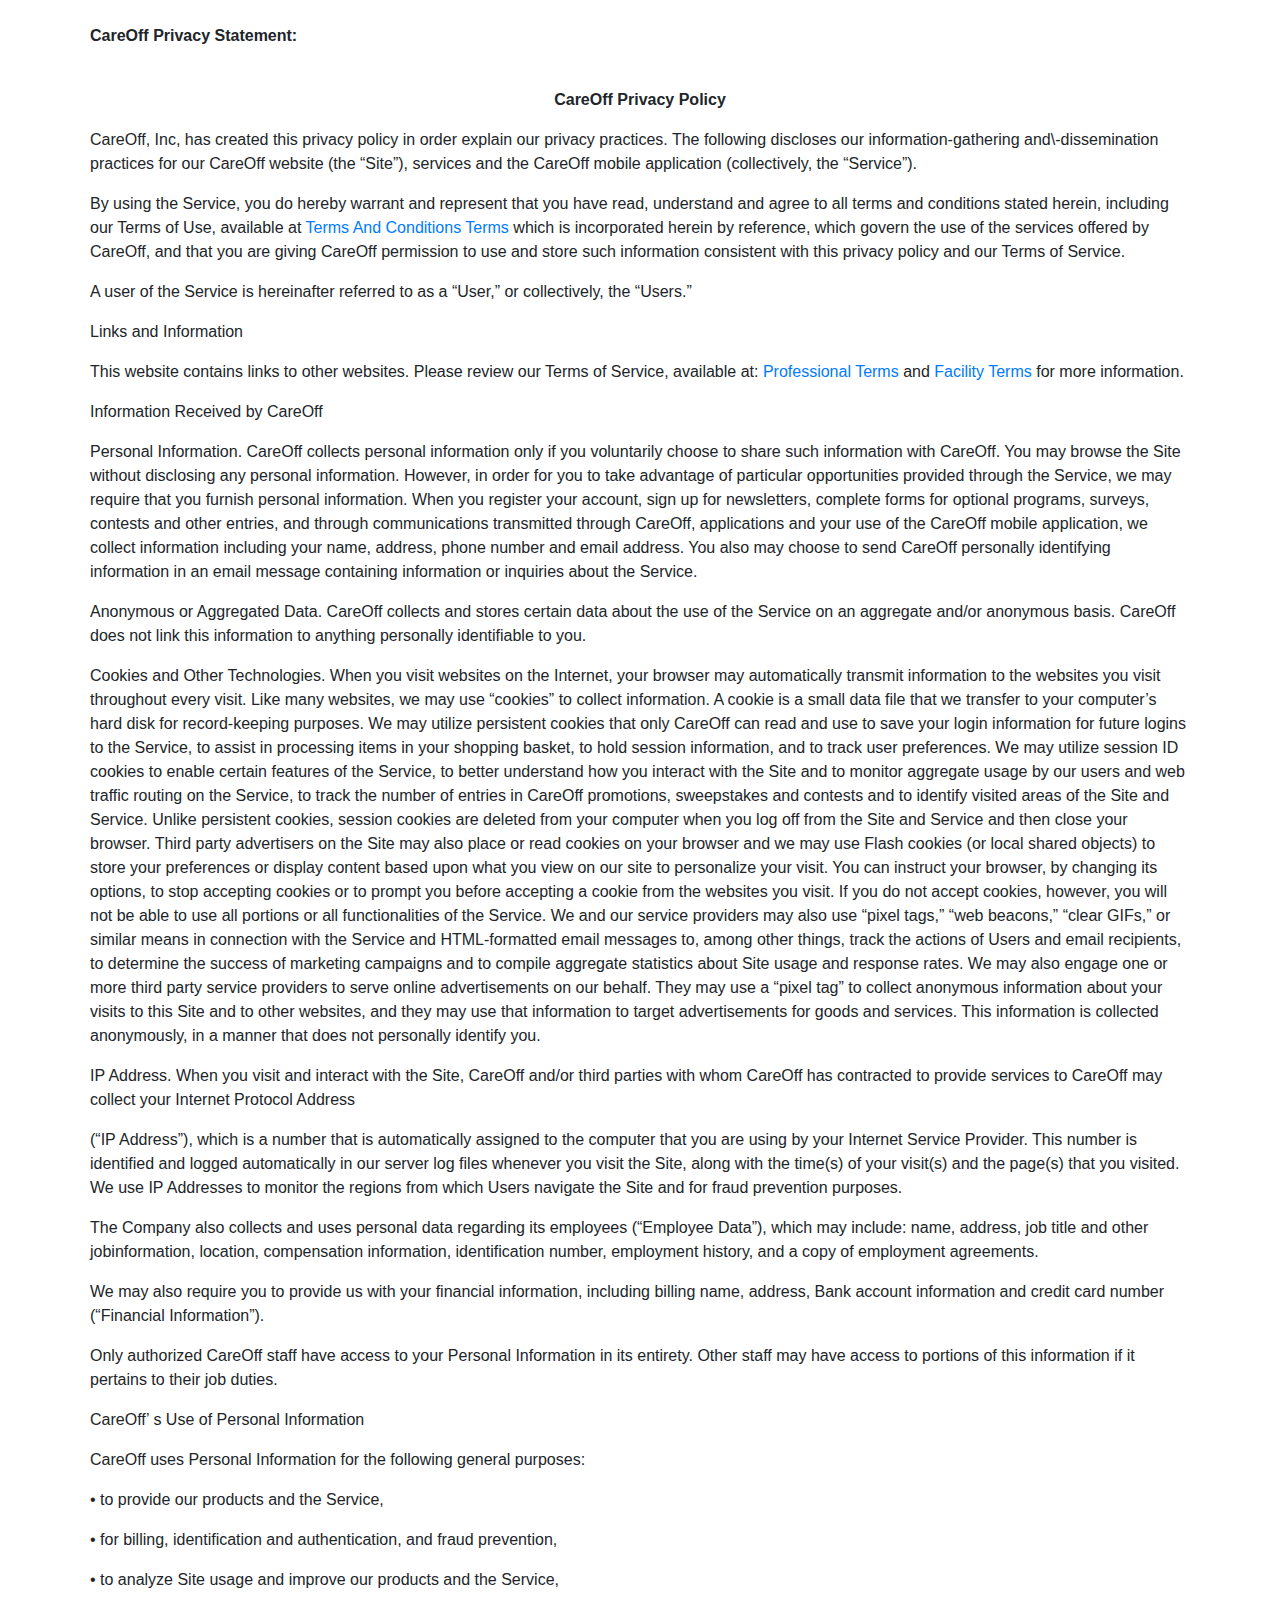
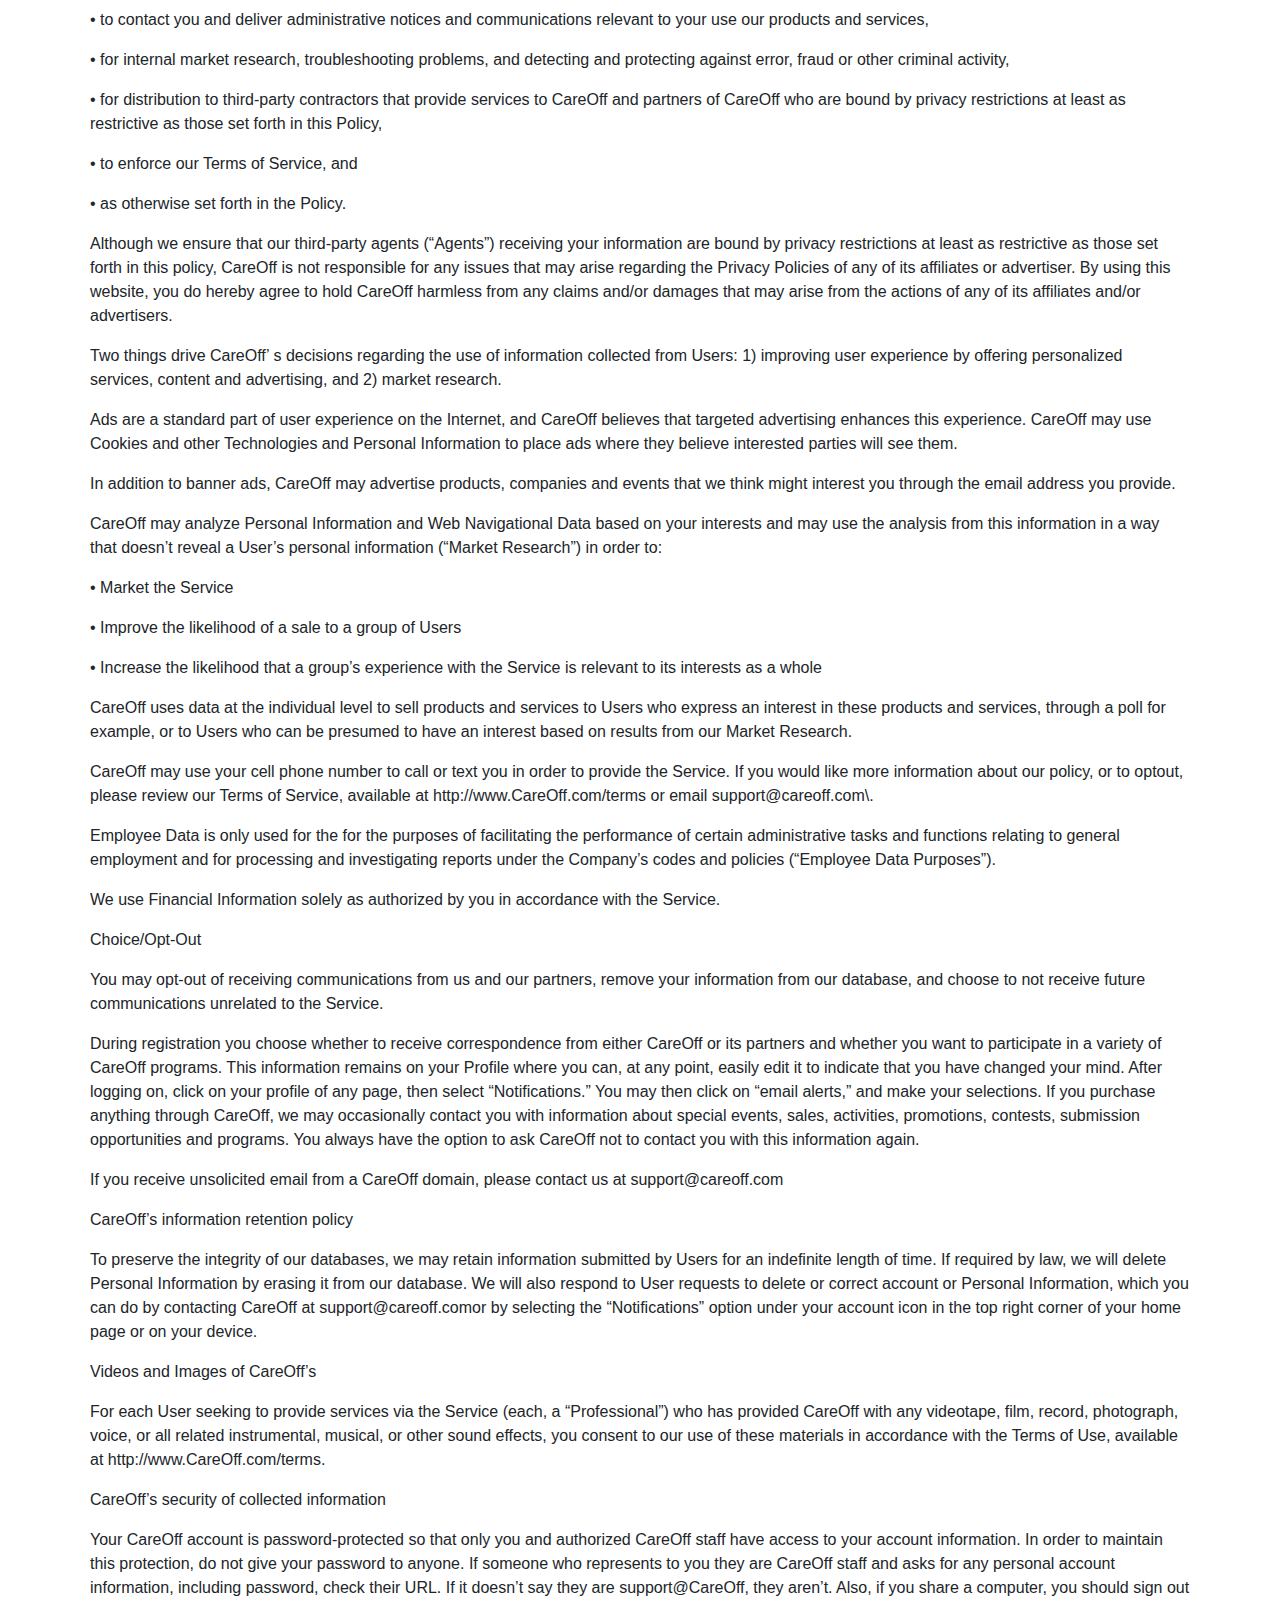
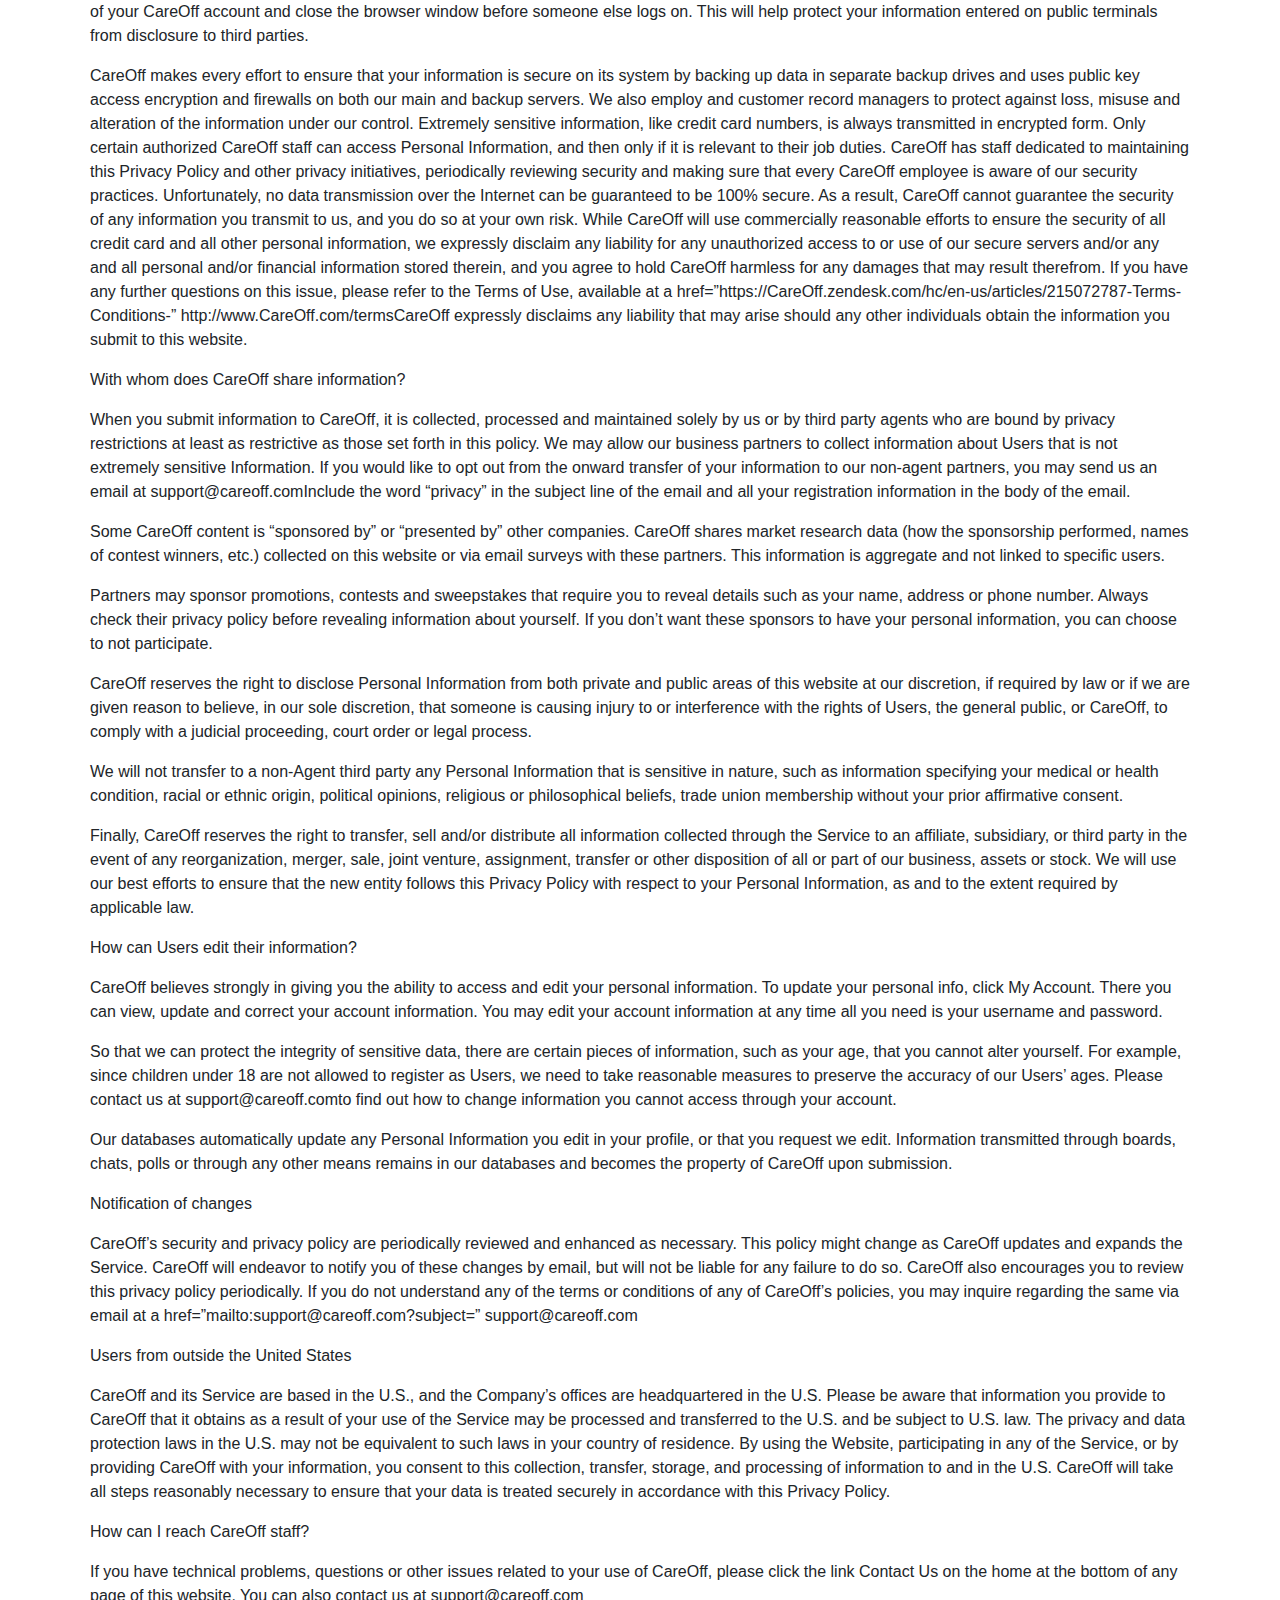
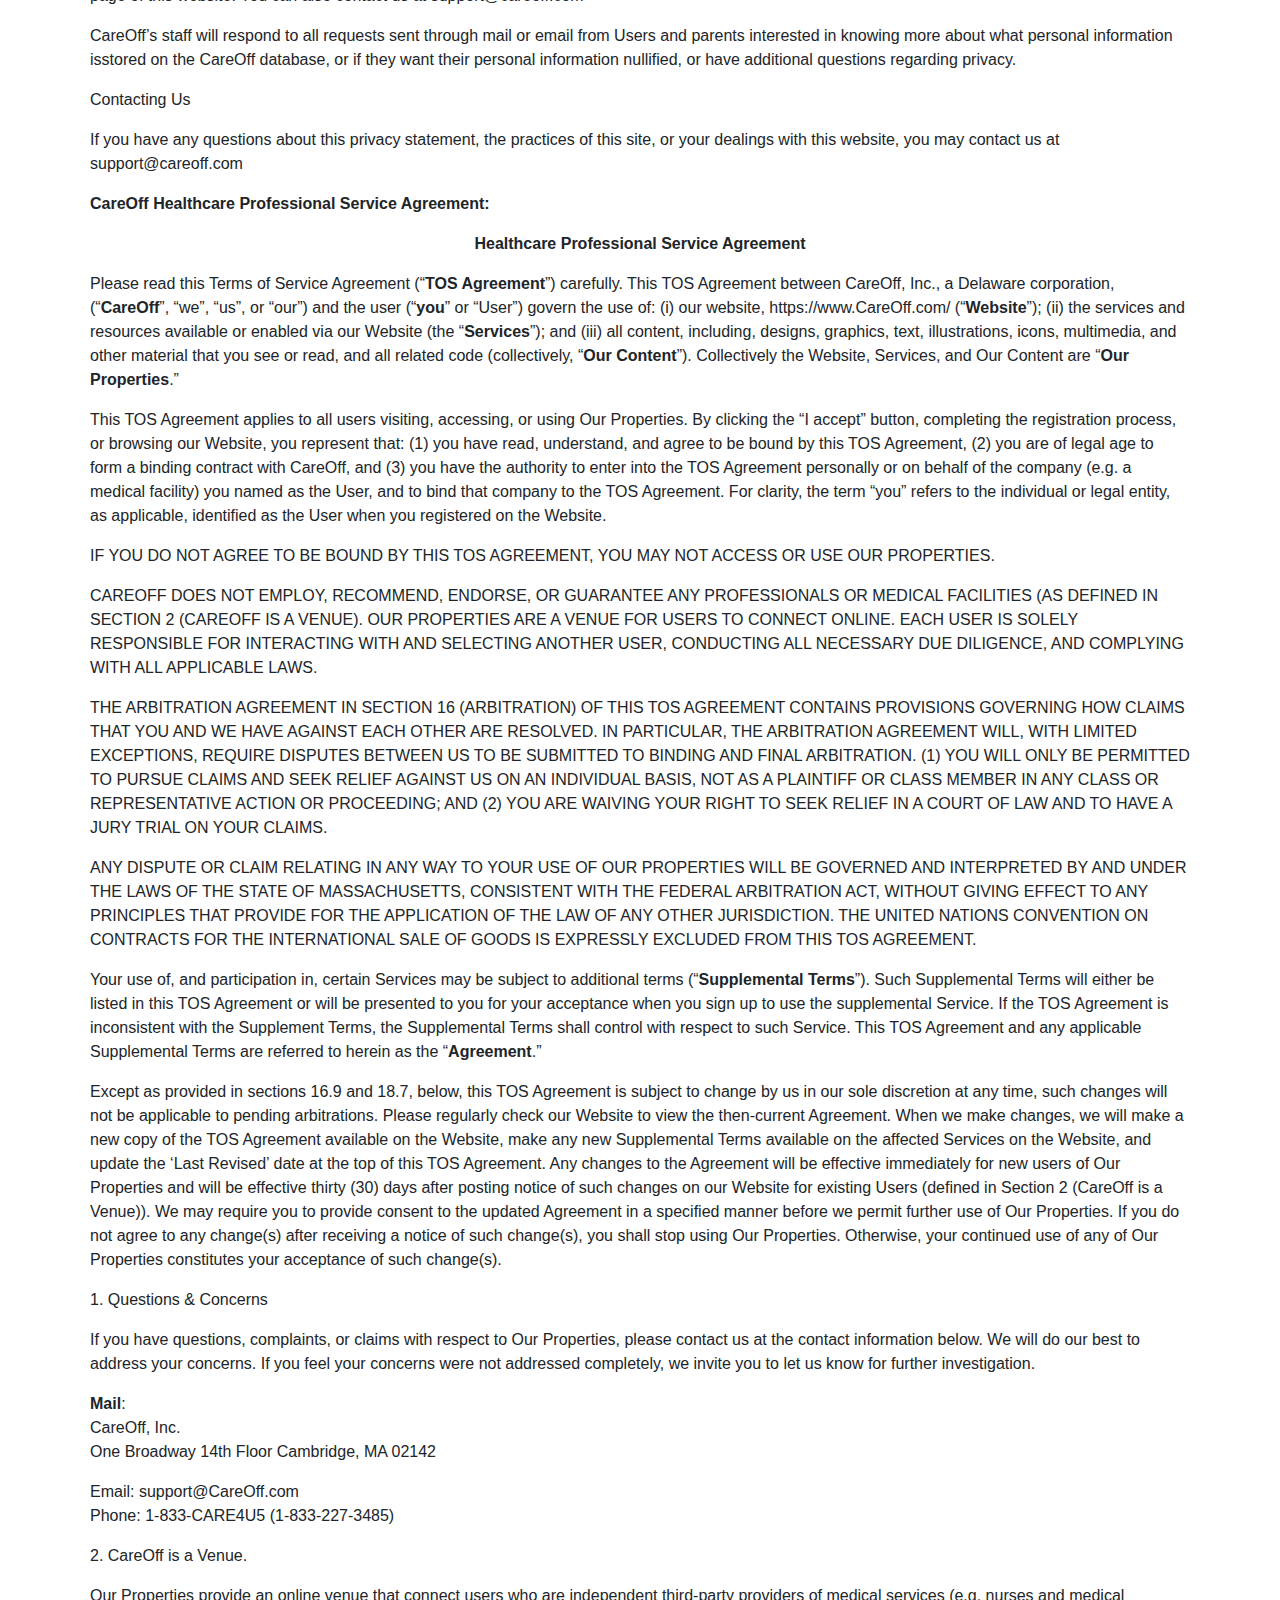
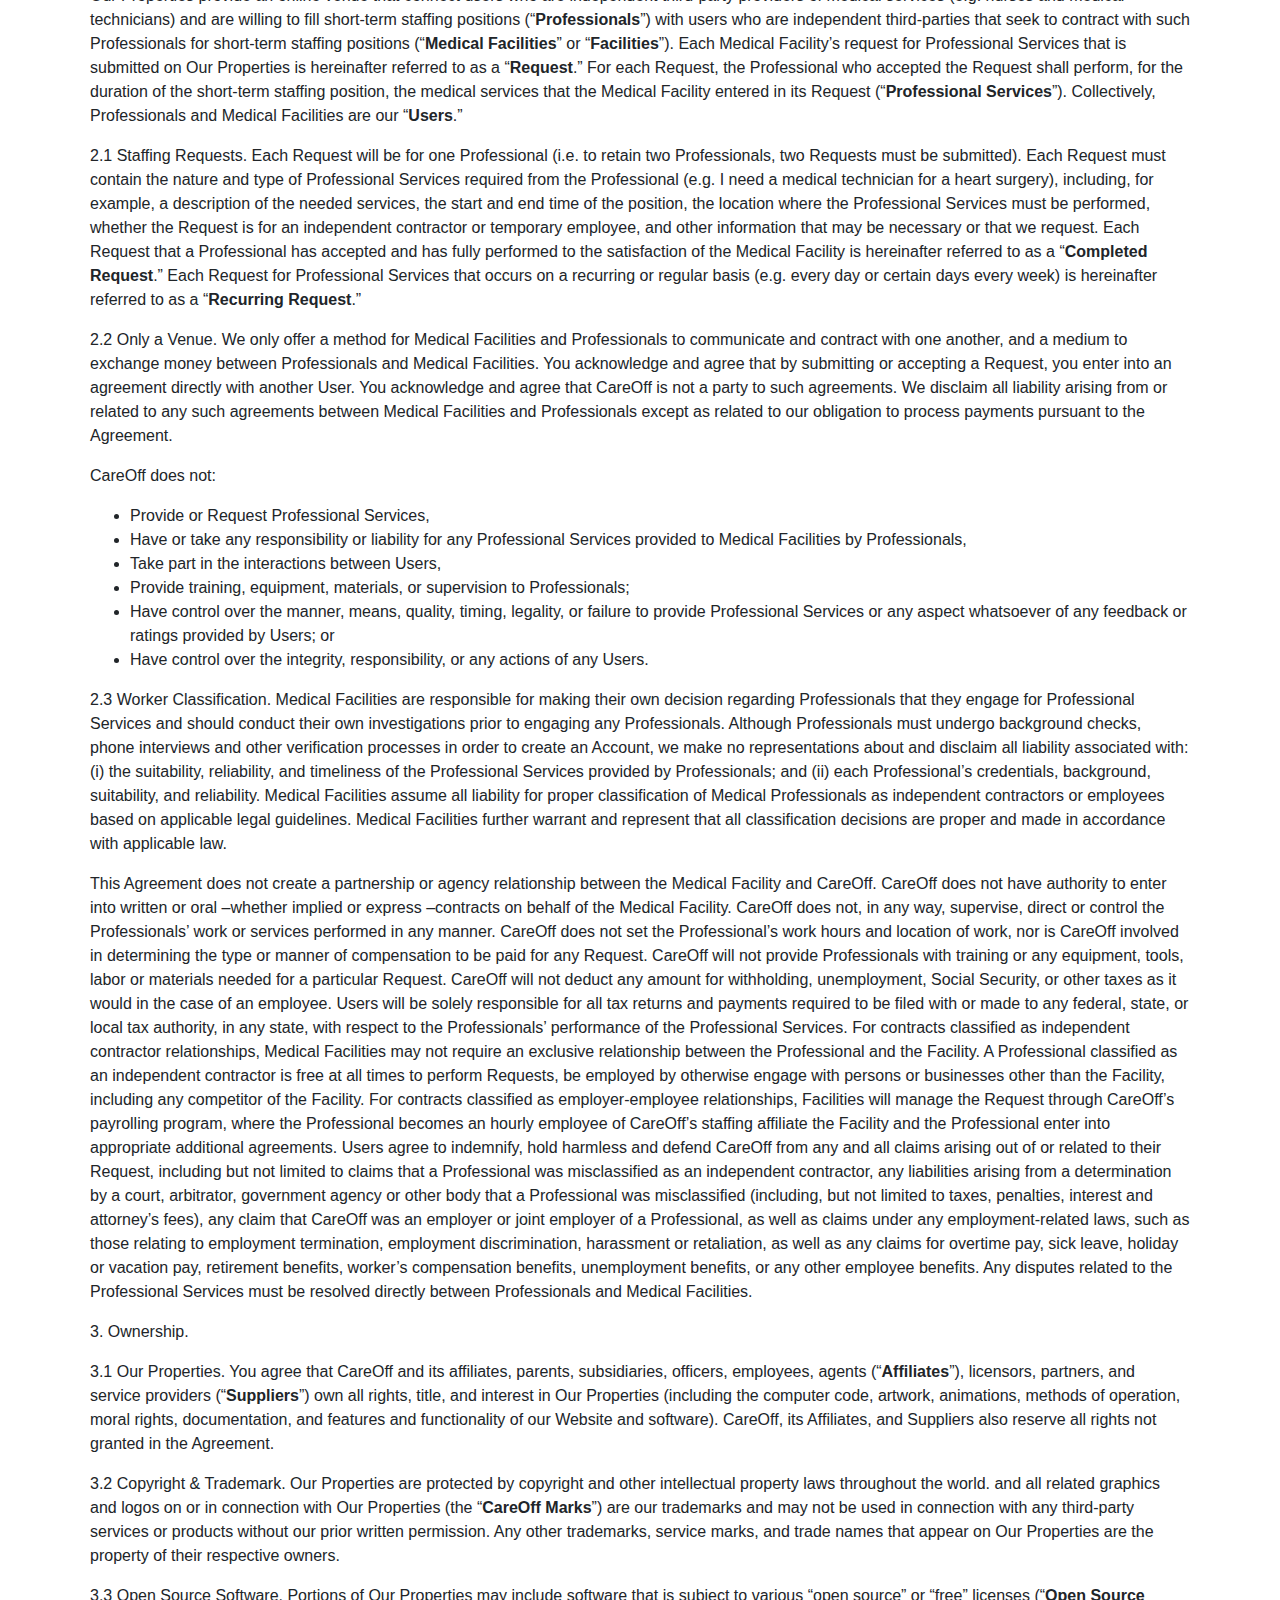
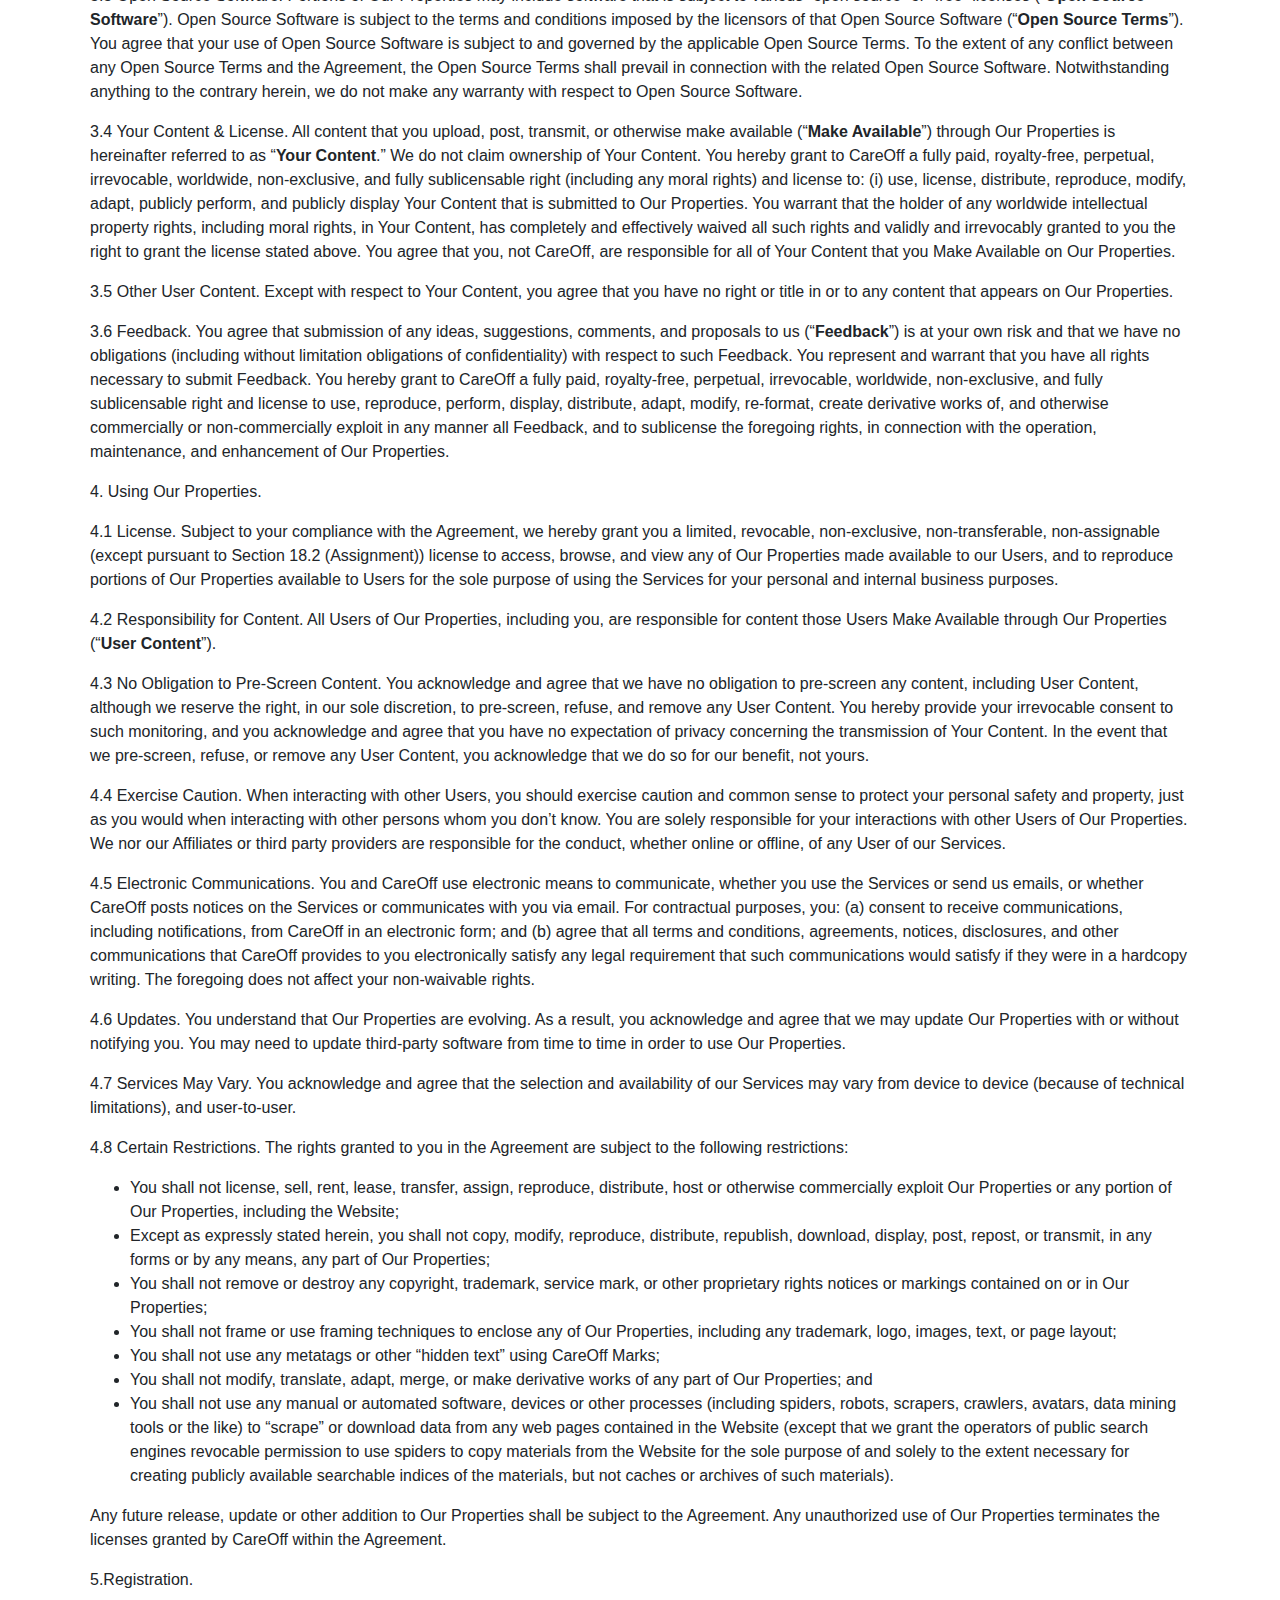
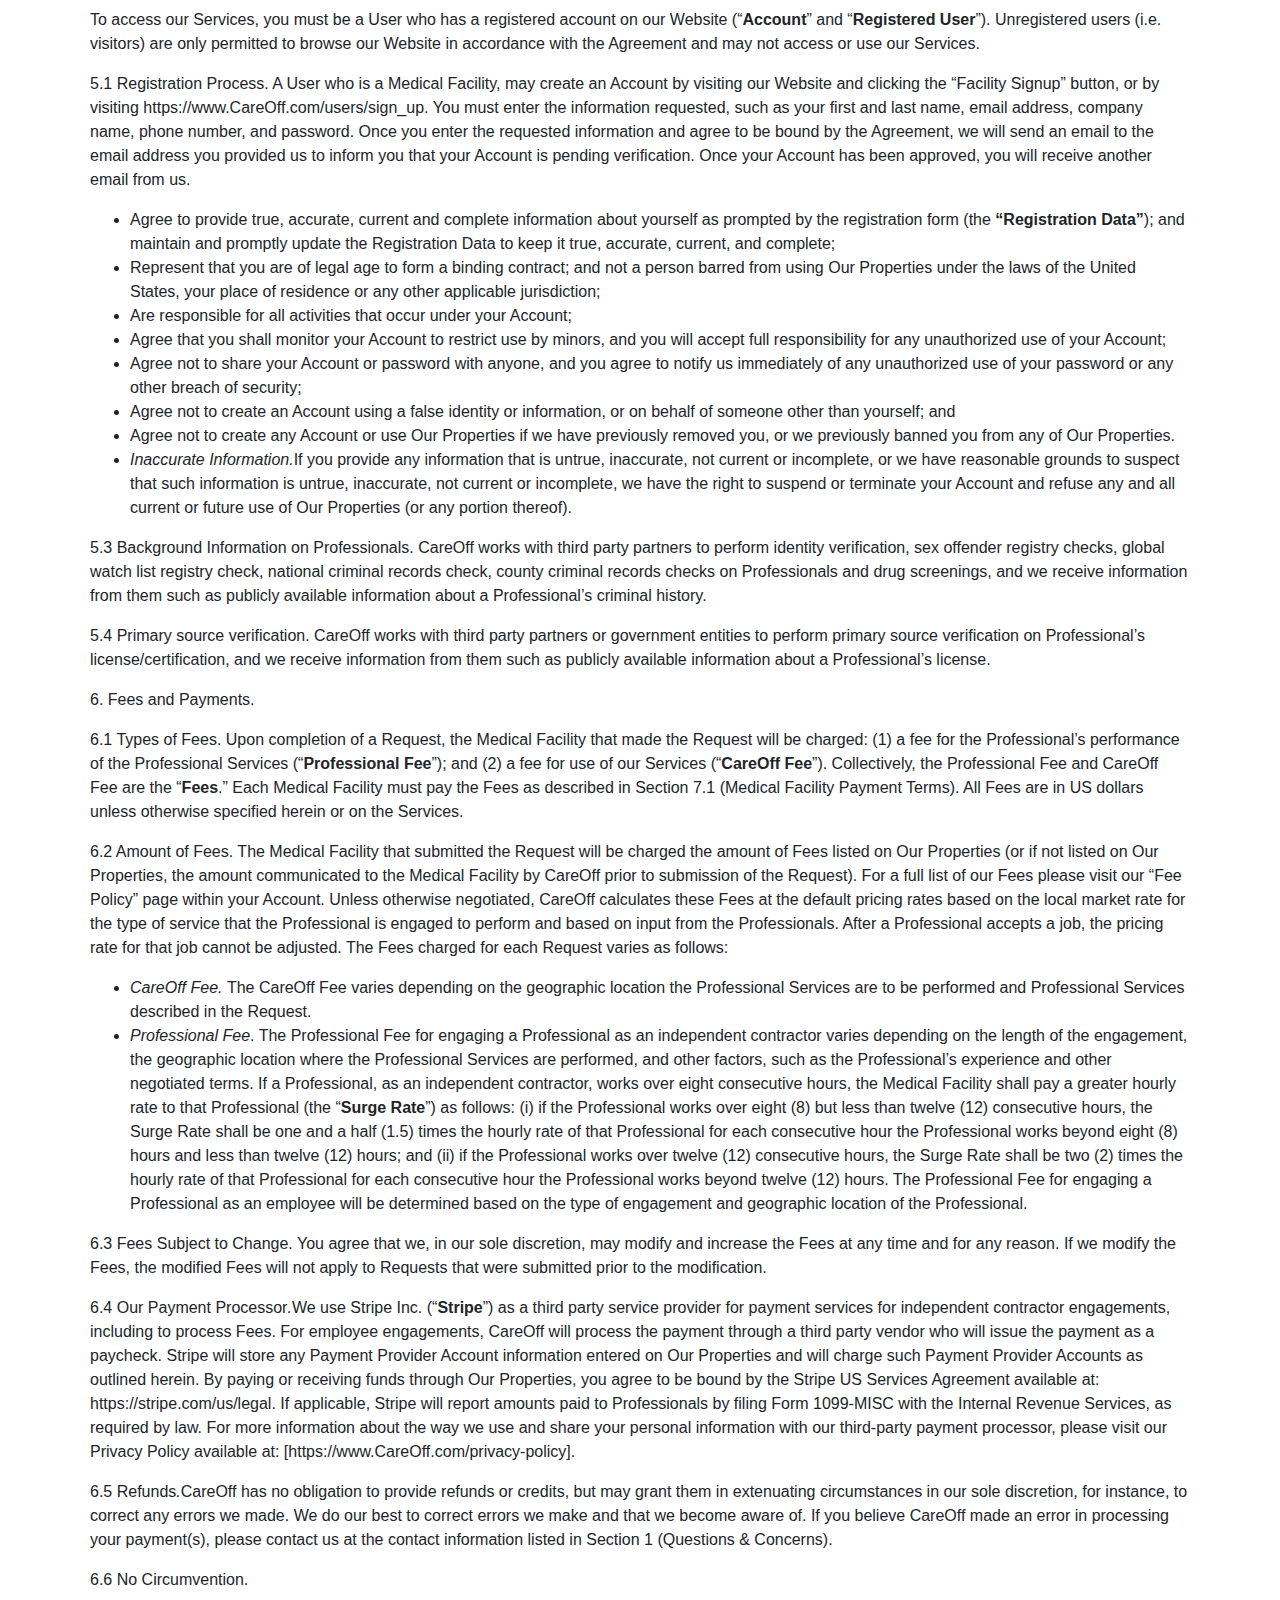
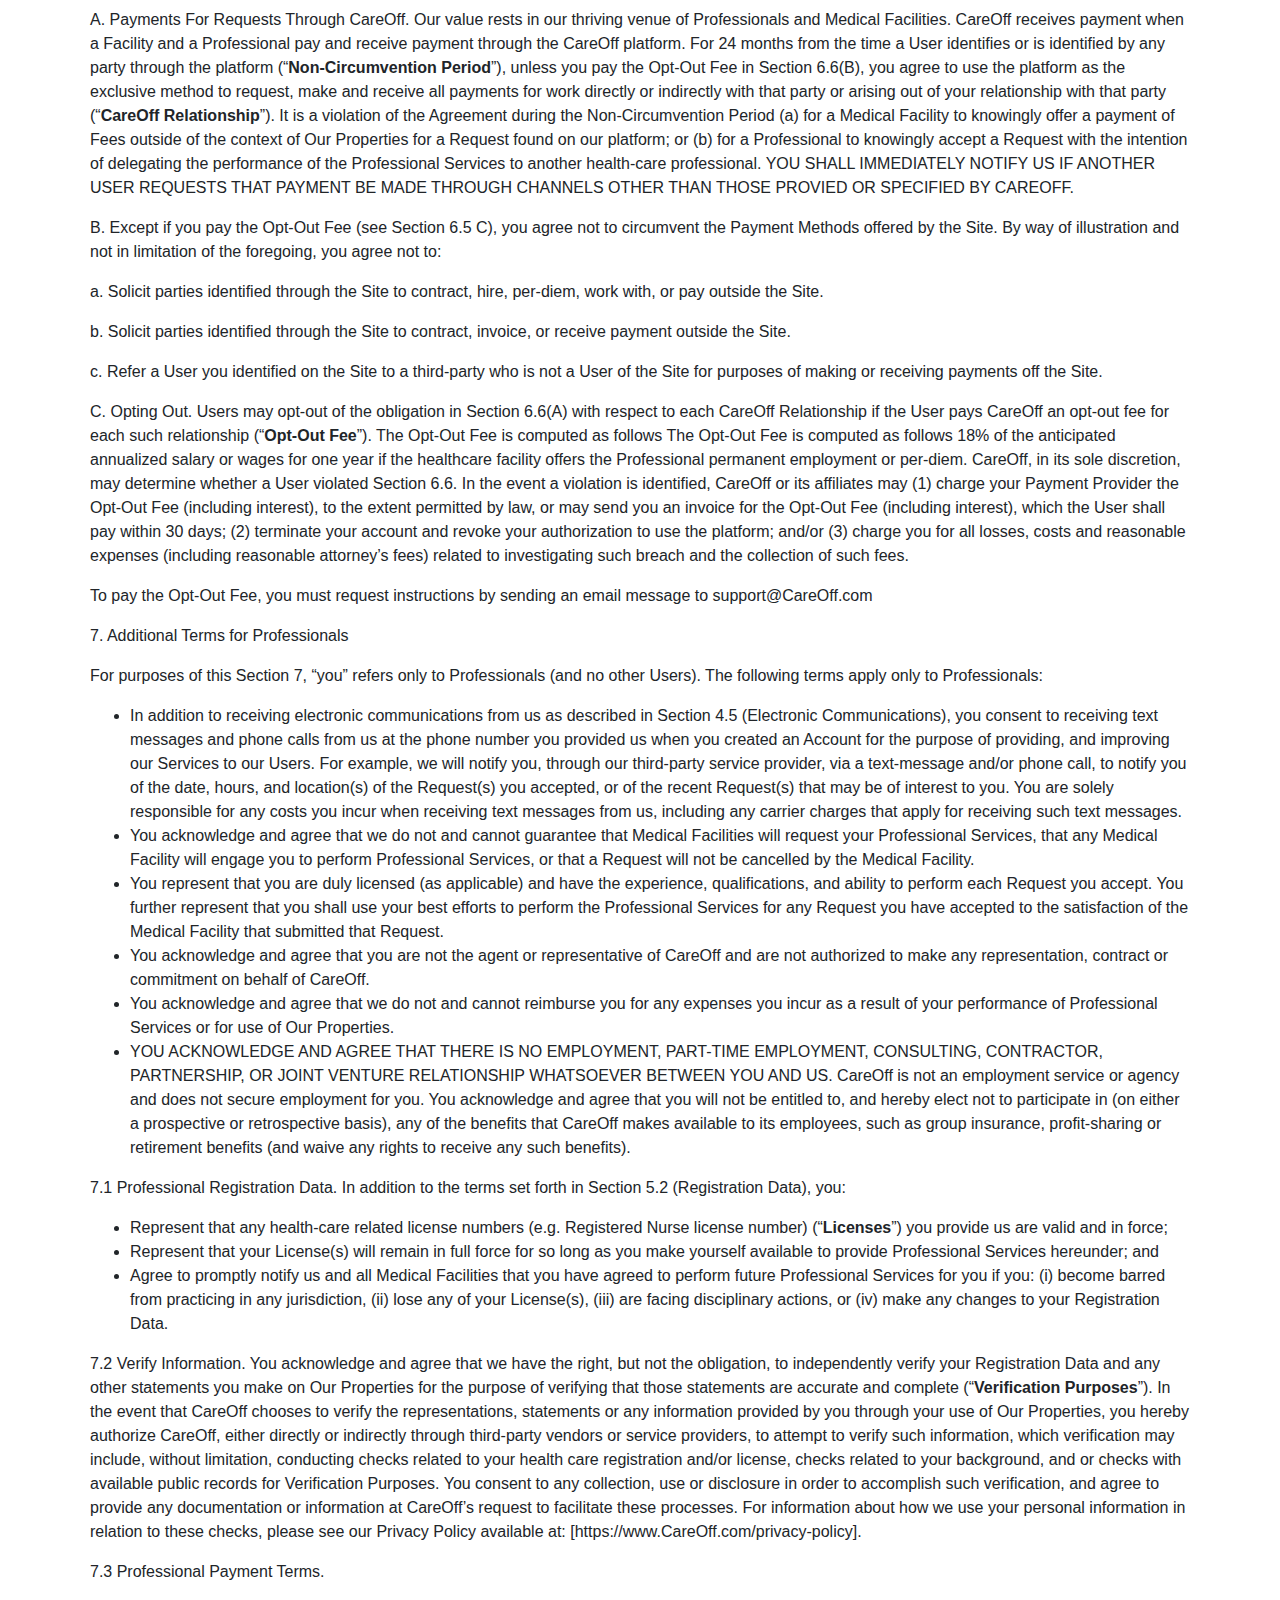
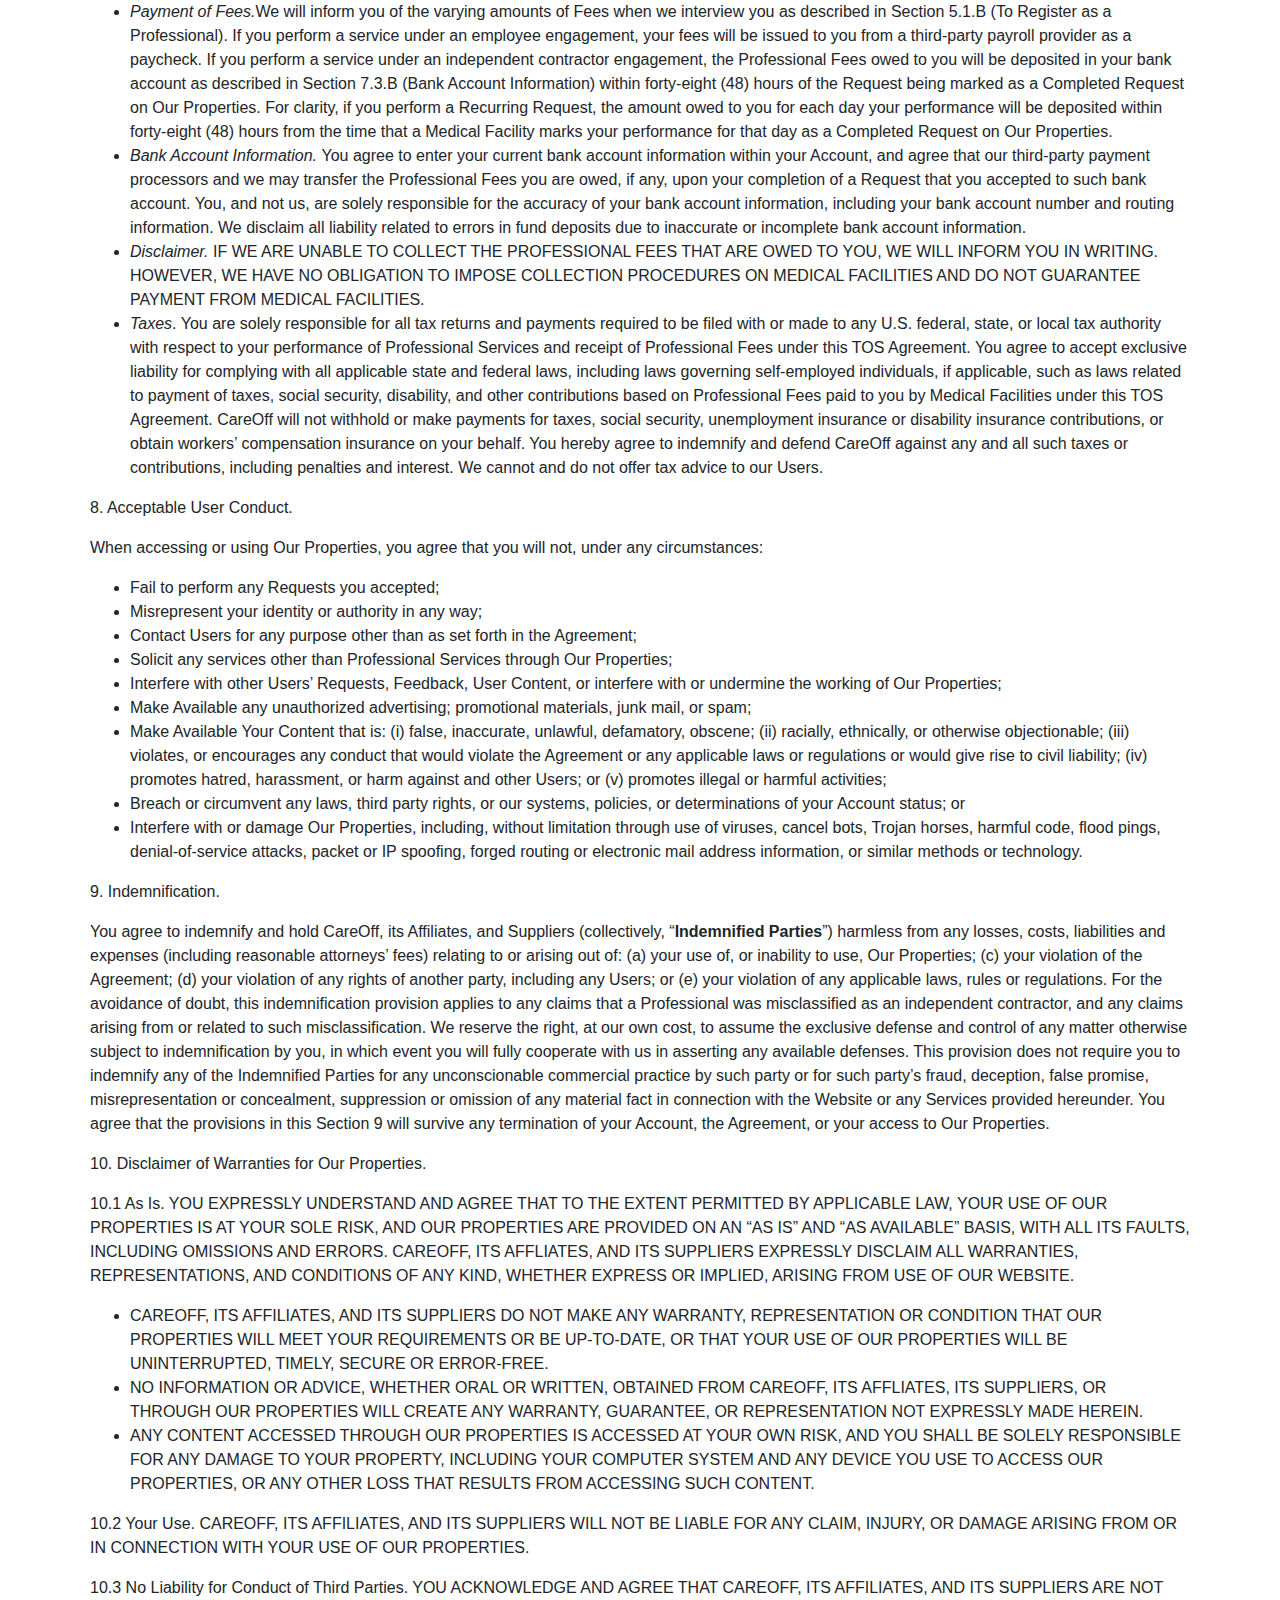
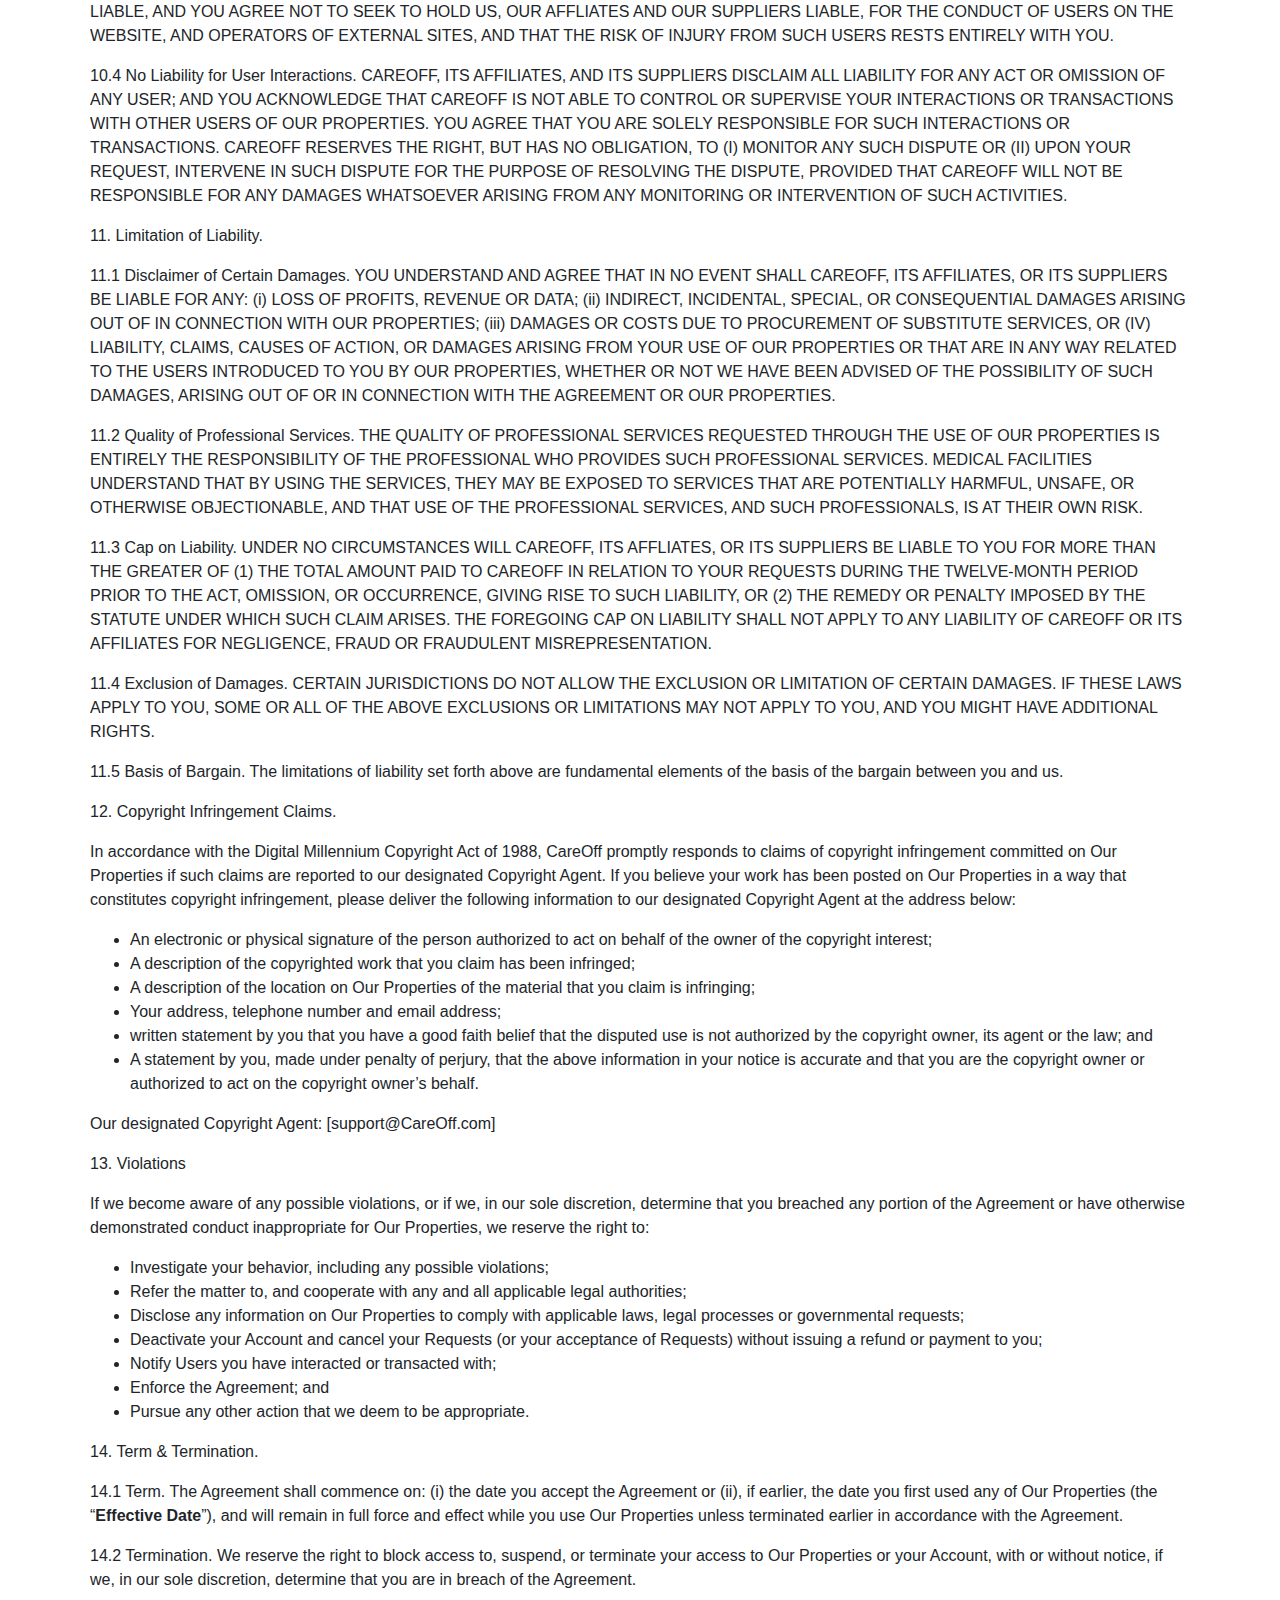
<file: workers-terms/index.html>
<!DOCTYPE html>
<!-- saved from url=(0038)https://www.careoff.com/workers-terms/ -->
<html lang="en-US" prefix="og:" http:="" ogp_me="" ns#="" class="wf-poppins-n3-active wf-poppins-n2-active wf-poppins-n1-active wf-poppins-n4-active wf-poppins-n5-active wf-poppins-n6-active wf-poppins-n7-active wf-poppins-n8-active wf-poppins-n9-active wf-poppins-i1-active wf-poppins-i2-active wf-poppins-i3-active wf-poppins-i4-active wf-poppins-i5-active wf-poppins-i6-active wf-poppins-i7-active wf-poppins-i8-active wf-poppins-i9-active wf-active gr__careoff_com"><head><meta http-equiv="Content-Type" content="text/html; charset=UTF-8">	
	<meta name="viewport" content="width=device-width, initial-scale=1">
	<title>Workers Terms - CareOff</title>

	<!-- Meta Tag Manager -->
	<meta name="author" content="Careoff, inc">
	<meta name="description" content="We are CareOff, a mobile platform that quickly and reliably connects caregivers to residential care homes, with a high wage for workers and low costs for employers.">
	<!-- / Meta Tag Manager -->

<!-- This site is optimized with the Yoast SEO plugin v10.0.1 - https://yoast.com/wordpress/plugins/seo/ -->
<link rel="canonical" href="https://www.careoff.com/workers-terms/">
<meta property="og:locale" content="en_US">
<meta property="og:type" content="article">
<meta property="og:title" content="Workers Terms - CareOff">
<meta property="og:description" content="CareOff Privacy Statement: CareOff Privacy Policy CareOff, Inc, has created this privacy policy in order explain our privacy practices. The following discloses our information-gathering and\-dissemination practices for our CareOff website (the “Site”), services and the CareOff mobile application (collectively, the “Service”). By using the Service, you do hereby warrant and represent that you have read, …">
<meta property="og:url" content="https://www.careoff.com/workers-terms/">
<meta property="og:site_name" content="CareOff">
<meta name="twitter:card" content="summary_large_image">
<meta name="twitter:description" content="CareOff Privacy Statement: CareOff Privacy Policy CareOff, Inc, has created this privacy policy in order explain our privacy practices. The following discloses our information-gathering and\-dissemination practices for our CareOff website (the “Site”), services and the CareOff mobile application (collectively, the “Service”). By using the Service, you do hereby warrant and represent that you have read, […]">
<meta name="twitter:title" content="Workers Terms - CareOff">
<!-- / Yoast SEO plugin. -->

<link rel="dns-prefetch" href="https://ajax.googleapis.com/">
<link rel="dns-prefetch" href="https://s.w.org/">
<link rel="alternate" type="application/rss+xml" title="CareOff » Feed" href="https://www.careoff.com/feed/">
<link rel="alternate" type="application/rss+xml" title="CareOff » Comments Feed" href="https://www.careoff.com/comments/feed/">
		<script type="text/javascript">
			window._wpemojiSettings = {"baseUrl":"https:\/\/s.w.org\/images\/core\/emoji\/11.2.0\/72x72\/","ext":".png","svgUrl":"https:\/\/s.w.org\/images\/core\/emoji\/11.2.0\/svg\/","svgExt":".svg","source":{"concatemoji":"https:\/\/www.careoff.com\/wp-includes\/js\/wp-emoji-release.min.js?ver=5.1.1"}};
			!function(a,b,c){function d(a,b){var c=String.fromCharCode;l.clearRect(0,0,k.width,k.height),l.fillText(c.apply(this,a),0,0);var d=k.toDataURL();l.clearRect(0,0,k.width,k.height),l.fillText(c.apply(this,b),0,0);var e=k.toDataURL();return d===e}function e(a){var b;if(!l||!l.fillText)return!1;switch(l.textBaseline="top",l.font="600 32px Arial",a){case"flag":return!(b=d([55356,56826,55356,56819],[55356,56826,8203,55356,56819]))&&(b=d([55356,57332,56128,56423,56128,56418,56128,56421,56128,56430,56128,56423,56128,56447],[55356,57332,8203,56128,56423,8203,56128,56418,8203,56128,56421,8203,56128,56430,8203,56128,56423,8203,56128,56447]),!b);case"emoji":return b=d([55358,56760,9792,65039],[55358,56760,8203,9792,65039]),!b}return!1}function f(a){var c=b.createElement("script");c.src=a,c.defer=c.type="text/javascript",b.getElementsByTagName("head")[0].appendChild(c)}var g,h,i,j,k=b.createElement("canvas"),l=k.getContext&&k.getContext("2d");for(j=Array("flag","emoji"),c.supports={everything:!0,everythingExceptFlag:!0},i=0;i<j.length;i++)c.supports[j[i]]=e(j[i]),c.supports.everything=c.supports.everything&&c.supports[j[i]],"flag"!==j[i]&&(c.supports.everythingExceptFlag=c.supports.everythingExceptFlag&&c.supports[j[i]]);c.supports.everythingExceptFlag=c.supports.everythingExceptFlag&&!c.supports.flag,c.DOMReady=!1,c.readyCallback=function(){c.DOMReady=!0},c.supports.everything||(h=function(){c.readyCallback()},b.addEventListener?(b.addEventListener("DOMContentLoaded",h,!1),a.addEventListener("load",h,!1)):(a.attachEvent("onload",h),b.attachEvent("onreadystatechange",function(){"complete"===b.readyState&&c.readyCallback()})),g=c.source||{},g.concatemoji?f(g.concatemoji):g.wpemoji&&g.twemoji&&(f(g.twemoji),f(g.wpemoji)))}(window,document,window._wpemojiSettings);
		</script><script src="./Workers Terms - CareOff_files/wp-emoji-release.min.js" type="text/javascript" defer=""></script>
		<style type="text/css">
img.wp-smiley,
img.emoji {
	display: inline !important;
	border: none !important;
	box-shadow: none !important;
	height: 1em !important;
	width: 1em !important;
	margin: 0 .07em !important;
	vertical-align: -0.1em !important;
	background: none !important;
	padding: 0 !important;
}
</style>
	<link rel="stylesheet" id="wp-block-library-css" href="./Workers Terms - CareOff_files/style.min.css" type="text/css" media="all">
<link rel="stylesheet" id="rs-plugin-settings-css" href="./Workers Terms - CareOff_files/settings.css" type="text/css" media="all">
<style id="rs-plugin-settings-inline-css" type="text/css">
#rs-demo-id {}
</style>
<link rel="stylesheet" id="jupiterx-css" href="./Workers Terms - CareOff_files/758a468-972a451-7ff5281.css" type="text/css" media="all">
<link rel="stylesheet" id="jet-elements-css" href="./Workers Terms - CareOff_files/jet-elements.css" type="text/css" media="all">
<link rel="stylesheet" id="jet-elements-skin-css" href="./Workers Terms - CareOff_files/jet-elements-skin.css" type="text/css" media="all">
<script type="text/javascript" src="./Workers Terms - CareOff_files/jquery.js"></script>
<script type="text/javascript" src="./Workers Terms - CareOff_files/jquery-migrate.min.js"></script>
<script type="text/javascript" src="./Workers Terms - CareOff_files/jquery.themepunch.tools.min.js"></script>
<script type="text/javascript" src="./Workers Terms - CareOff_files/jquery.themepunch.revolution.min.js"></script>
<script type="text/javascript" src="./Workers Terms - CareOff_files/webfont.js"></script>
<link rel="stylesheet" href="./Workers Terms - CareOff_files/css" media="all"><script type="text/javascript">
WebFont.load({
			google: {
				families: ['Poppins:100,200,300,400,500,600,700,800,900,100italic,200italic,300italic,400italic,500italic,600italic,700italic,800italic,900italic']
			}
		});
</script>
<link rel="https://api.w.org/" href="https://www.careoff.com/wp-json/">
<link rel="EditURI" type="application/rsd+xml" title="RSD" href="https://www.careoff.com/xmlrpc.php?rsd">
<link rel="wlwmanifest" type="application/wlwmanifest+xml" href="https://www.careoff.com/wp-includes/wlwmanifest.xml"> 
<meta name="generator" content="WordPress 5.1.1">
<link rel="shortlink" href="https://www.careoff.com/?p=492">
<link rel="alternate" type="application/json+oembed" href="https://www.careoff.com/wp-json/oembed/1.0/embed?url=https%3A%2F%2Fwww.careoff.com%2Fworkers-terms%2F">
<link rel="alternate" type="text/xml+oembed" href="https://www.careoff.com/wp-json/oembed/1.0/embed?url=https%3A%2F%2Fwww.careoff.com%2Fworkers-terms%2F&amp;format=xml">
<!-- start Simple Custom CSS and JS -->
<style type="text/css">
<style type="text/css">
	.scroll {
		background-color: #fff;
	}
    .jupiterx-site-navbar {
    	opacity: 0.8;
	}.
	.elementor-slides-wrapper .elementor-slick-slider {
		    padding: 60px !important;
	}
	.elementor-246 .elementor-element .elementor-element-41cfda2b > .elementor-element-populated {
		padding: 0% 10% 0% 29%;
	}
	.chat-button {
		color: #eb8f99;
	}
	.chat-directly-div {
    	font-size:24px;
      	font-family:"Roboto", Sans-serif !important;  
	}
	#success-message{
        border: 1px solid;
        height: 100px;
        width: auto;
        background-color: #6aa3c4;
        color: white;
        border-radius: 3px;
        padding: 30px;
        text-align: center;
      	display: none;
    }
    #error-message{
        border: 1px solid;
        height: 100px;
        width: auto;
        background-color: #6aa3c4;
        color: white;
        border-radius: 3px;
        padding: 30px;
        text-align: center;
      	display: none;
    }
	#error-message-icon{
		color: #CD5C5C;
      	margin-right:20px;
	}
	#success-message-icon{
		color: #90EE90;
      	margin-right:20px;
	}
	
	#worker-verification-message-success {
		display: none;
      	border: 1px solid;
        height: 100px;
        width: auto;
        background-color: #6aa3c4;
        color: white;
        border-radius: 3px;
        padding: 30px;
        text-align: center;
	}
	#worker-verification-message-false {
		display: none;
      	border: 1px solid;
        height: 100px;
        width: auto;
        background-color: #6aa3c4;
        color: white;
        border-radius: 3px;
        padding: 30px;
        text-align: center;
	}
</style>
<!-- end Simple Custom CSS and JS -->
<!-- start Simple Custom CSS and JS -->
<script src="./Workers Terms - CareOff_files/jquery.min.js"></script>
<script>
  var myNav = document.getElementsByClassName("jupiterx-site-navbar");
  window.onscroll = function() {
    if (document.body.scrollTop >= 20 || document.documentElement.scrollTop >= 20) {
      $(".jupiterx-site-navbar").css('background-color', '#ECECEC');
      $(".nav-link").css('color', 'black');
    } else {
      $(".jupiterx-site-navbar").css('background-color', 'transparent');
      $(".nav-link").css('color', 'white');
    }
  };

$(document).ready(function(){
  $('.elementor-button-link.elementor-button.elementor-size-sm').attr('target', '_blank');
  //worker verification
  if(window.location.pathname === '/worker-verification/') {
    var url = new URL(window.location.href);
    var id = url.searchParams.get('id');
    var token = url.searchParams.get('token');
  	(async () => {
      const rawResponse = await fetch('https://api.careoff.com/worker/verify-email?id='+id+'&token='+token , {
        method: 'GET',
      });
      const content = await rawResponse.json();

      console.log(content);
      if(content.success == true) {
      	$('#worker-verification-message-success').css("display", "block");
        $('#worker-verification-message-false').css("display", "none");
      } else if (content.success == false) {
        $('#worker-verification-message-success').css("display", "none");
      	$('#worker-verification-message-false').css("display", "block");
      }
    })();
  }
  
  //worker forgotpassword
  $('.elementor-icon-list-item a').attr('target', '_blank');
	$('.jupiterx-navbar-toggler').click(function() {
      $('.nav-link').toggleClass("mobile-active-links");
      $('.jupiterx-site-navbar').toggleClass("mobile-header-active");
	});
  
  $('#submit-forget-worker-password').click(function (){
    $("#submit-forget-worker-password").attr("disabled", true);
    $("#submit-forget-worker-password").css("background-color", "#6aa3c4");
  	var phoneNumber = $('#phone-number').val();
    var type = "Worker";
    
    (async () => {
      const rawResponse = await fetch('https://api.careoff.com/worker/forgot-password', {
        method: 'POST',
        body: JSON.stringify({phone: phoneNumber, type: type})
      });
      const content = await rawResponse.json();

      console.log(content);
      $("#submit-forget-worker-password").attr("disabled", false);
      $("#submit-forget-worker-password").css("background-color", "");
      
      if(content.status == 200){
      	console.log("success")
        $('#success-message').css("display", "block");
      } else {
      	console.log("fail")
        $('#error-message').css("display", "block");
      }
    })();
  });
  
  //worker resetpassword
  $('#submit-reset-worker-password').click(function(){
    $("#submit-forget-worker-password").attr("disabled", true);
    $("#submit-forget-worker-password").css("background-color", "#6aa3c4");
  	var newPassword = $('#password').val();
    var confirmPassword = $('#re-enter-password').val();
    var url = new URL(window.location.href);
    var id = url.searchParams.get('id');
    var resetPasswordToken = url.searchParams.get('resetPasswordToken');
    var type = "Worker";
    
    if(newPassword === confirmPassword) {
      (async () => {
        const rawResponse = await fetch('https://api.careoff.com/worker/reset-password?id='+id+'&resetPasswordToken='+resetPasswordToken, {
          method: 'PUT',
          body: JSON.stringify({newPassword: newPassword, confirmPassword:confirmPassword, type: type})
        });
        const content = await rawResponse.json();

        console.log(content);
        
        $("#submit-forget-worker-password").attr("disabled", false);
        $("#submit-forget-worker-password").css("background-color", "");
        
        if(content.status == 200){
          $('#success-message').css("display", "block");
        } else {
          console.log("fail")
          $('#error-message').css("display", "block");
        }
      })();
  	} else {
    	console.log("Password not match")
    }
  });
  
  $('#submit-forget-facility-password').click(function(){
    $("#submit-forget-facility-password").attr("disabled", true);
    $("#submit-forget-facility-password").css("background-color", "#6aa3c4");
  	var email = $('#email').val();
    var type = "Facility";
    
    (async () => {
      const rawResponse = await fetch('https://api.careoff.com/facility/forgot-password', {
        method: 'POST',
        body: JSON.stringify({email: email, type: type})
      });
      const content = await rawResponse.json();

      console.log(content);
      $("#submit-forget-facility-password").attr("disabled", false);
      $("#submit-forget-facility-password").css("background-color", "");
      if(content.message == "MSG_Forgot_Password_Email_Send_Successfully"){
        $('#error-message').css("display", "none");
        $('#success-msg').html("Please check your mail to reset your password");
        $('#success-message').css("display", "block");
      } else if (content.message == "MSG_Facility_Not_Found") {
      	console.log("fail")
        $('#success-message').css("display", "none");
        $('#error-msg').html("Looks like this email is not registered with us.");
        $('#error-message').css("display", "block");
      } else if (content.message == "MSG_Forgot_Password_Params_Missing") {
      	console.log("email is require")
        $('#success-message').css("display", "none");
        $('#error-msg').html("Email field is require.");
        $('#error-message').css("display", "block");
      } else {
      	console.log("Some error occured, Please try again later")
        $('#success-message').css("display", "none");
        $('#error-msg').html("Some error occured, Please try again later.");
        $('#error-message').css("display", "block");
      }
    })();
  });
  
  $("#submit-reset-facility-password").click(function(){
    $("#submit-reset-facility-password").attr("disabled", true);
    $("#submit-reset-facility-password").css("background-color", "#6aa3c4");
  	var newPassword = $('#password').val();
    var confirmPassword = $('#re-enter-password').val();
    var url = new URL(window.location.href);
    var id = url.searchParams.get('id');
    var resetPasswordToken = url.searchParams.get('resetPasswordToken');
    var type = "Facility";
    
    if(newPassword === confirmPassword) {
      (async () => {
        const rawResponse = await fetch('https://api.careoff.com/facility/reset-password?id='+id+'&resetPasswordToken='+resetPasswordToken, {
          method: 'PUT',
          body: JSON.stringify({newPassword: newPassword, confirmPassword:confirmPassword, type: type})
        });
        const content = await rawResponse.json();

        console.log(content);
        $("#submit-reset-facility-password").attr("disabled", false);
        $("#submit-reset-facility-password").css("background-color", "");
        if(content.message == "MSG_Password_Successfully_Changed"){
          $('#error-message').css("display", "none");
          $('#success-msg').html("New password set successfully.");
          $('#success-message').css("display", "block");
        } else if (content.message == "MSG_Reset_Password_Token_Not_Valid") {
          console.log("fail")
          $('#success-message').css("display", "none");
          $('#error-msg').html("Somthing went wrong, please try again later.");
          $('#error-message').css("display", "block");
        } else if (content.message == "MSG_Reset_Password_Params_Missing") {
          console.log("email is require")
          $('#success-message').css("display", "none");
          $('#error-msg').html("All fields are required.");
          $('#error-message').css("display", "block");
        } else {
          console.log("Some error occured, Please try again later")
          $('#success-message').css("display", "none");
          $('#error-msg').html("Some error occured, Please try again later.");
          $('#error-message').css("display", "block");
        }
      })();
    } else {
      $("#submit-reset-facility-password").attr("disabled", false);
      $("#submit-reset-facility-password").css("background-color", "");
      $('#success-message').css("display", "none");
      $('#error-msg').html("Password not match, try again.");
      $('#error-message').css("display", "block");
    }
  });
});
	
</script><!-- end Simple Custom CSS and JS -->
		<style type="text/css">.recentcomments a{display:inline !important;padding:0 !important;margin:0 !important;}</style>
			<link rel="pingback" href="https://www.careoff.com/xmlrpc.php">
	<meta name="generator" content="Powered by Slider Revolution 5.4.8.1 - responsive, Mobile-Friendly Slider Plugin for WordPress with comfortable drag and drop interface.">
<link rel="icon" href="https://www.careoff.com/wp-content/uploads/2019/02/CareOff-Favicon.png" sizes="32x32">
<link rel="icon" href="https://www.careoff.com/wp-content/uploads/2019/02/CareOff-Favicon.png" sizes="192x192">
<link rel="apple-touch-icon-precomposed" href="https://www.careoff.com/wp-content/uploads/2019/02/CareOff-Favicon.png">
<meta name="msapplication-TileImage" content="https://www.careoff.com/wp-content/uploads/2019/02/CareOff-Favicon.png">
<script type="text/javascript">function setREVStartSize(e){									
						try{ e.c=jQuery(e.c);var i=jQuery(window).width(),t=9999,r=0,n=0,l=0,f=0,s=0,h=0;
							if(e.responsiveLevels&&(jQuery.each(e.responsiveLevels,function(e,f){f>i&&(t=r=f,l=e),i>f&&f>r&&(r=f,n=e)}),t>r&&(l=n)),f=e.gridheight[l]||e.gridheight[0]||e.gridheight,s=e.gridwidth[l]||e.gridwidth[0]||e.gridwidth,h=i/s,h=h>1?1:h,f=Math.round(h*f),"fullscreen"==e.sliderLayout){var u=(e.c.width(),jQuery(window).height());if(void 0!=e.fullScreenOffsetContainer){var c=e.fullScreenOffsetContainer.split(",");if (c) jQuery.each(c,function(e,i){u=jQuery(i).length>0?u-jQuery(i).outerHeight(!0):u}),e.fullScreenOffset.split("%").length>1&&void 0!=e.fullScreenOffset&&e.fullScreenOffset.length>0?u-=jQuery(window).height()*parseInt(e.fullScreenOffset,0)/100:void 0!=e.fullScreenOffset&&e.fullScreenOffset.length>0&&(u-=parseInt(e.fullScreenOffset,0))}f=u}else void 0!=e.minHeight&&f<e.minHeight&&(f=e.minHeight);e.c.closest(".rev_slider_wrapper").css({height:f})					
						}catch(d){console.log("Failure at Presize of Slider:"+d)}						
					};</script>
		<style type="text/css" id="wp-custom-css">
			.jupiterx-site {
	padding: 0px !important;
}
.jupiterx-site-navbar{
	padding-top: 0px !important;
  padding-bottom: 0px !important;
	border-color: transparent !important;
}
.elementor-element-ba0ae34{
	margin-top: 0px !important;
}
.elementor-element-a4d50a1 {
	padding: 40px !important;
}
.elementor-349 .elementor-element.elementor-element-d4ad03a > .elementor-widget-container {
	padding: 10px 10px 10px 145px;
}
.elementor-element-312fd51{
		padding: 0px 0px 0px 153px;
	}
.chat-button{
		    width: 54%;
       	border-radius: 3px;
        background-color: #eb8f99;
	cursor: pointer;
	}
.chat-button > a {
	font-size: 17px;
    font-family: "Roboto", Sans-serif !important;
    padding: 20px;
		    color: #fff;
}
.call-directly-div{
		font-size:24px !important;
      	font-family:"Roboto", Sans-serif !important;
	}
.login {
	display:none !important;
}
.elementor-308 .elementor-element.elementor-element-a654d50 > .elementor-widget-container {
padding:0px !important;
margin:0px !important;
}
.elementor-element-62ad913 {
	width:130vh !important;
	margin: auto !important;
	margin-top: -35px !important;
}
.elementor-element-0ab279c {
	margin-top: -80px;
}
.jupiterx-sidebar {
	display: none !important;
}
.jupiterx-main-header {
	display:none !important;
}
.jupiterx-footer-layout-04 > .container {
	margin-right: 0px !important;
	text-align: center !important;
}
.mobile-header-active {
	background-color: rgb(236, 236, 236) !important;
}
.mobile-active-links {
	color: black !important;
}

@media (max-width: 820px) { 
	.elementor-246 .elementor-element.elementor-element-b329d75 {
    margin-top: -228px !important;
    margin-bottom: 0px;
    padding: 0px 20px 60px 20px;
}
}
.elementor-element-d9f0fa6 {
	padding: 13px 40px 13px 13px !important;
}
.elementor-element-5ff0267 {
	padding: 13px 40px 13px 13px !important;
}
.jupiterx-widget-content > h3 {
	text-align: center;
}
@media (min-width: 821px) {

    .elementor-246 .elementor-element.elementor-element-b329d75 {
    margin-top: -340px !important;
    margin-bottom: 0px;
    padding: 0px 20px 60px 20px;
    }
}
.elementor-slick-slider {
		    padding: 60px !important;
	}
@media (min-width: 768px) and (max-width: 820px) {
.elementor-246 .elementor-element.elementor-element-b329d75 {
    margin-top: -320px !important;
    margin-bottom: 0px;
    padding: 0px 20px 60px 20px;
    }
}
.elementor-section.elementor-section-boxed>.elementor-container {
	max-width: 100% !important;
}
.elementor-widget-accordion .elementor-accordion .elementor-tab-title.elementor-active {
	color: #858585 !important;
}
.coming-soon {
	    color: #6aa3c4;
    float: right;
    margin-top: -20px;
    margin-right: 25%;
}
@media (max-width: 766px) {
	.elementor-element-03e2302 > .elementor-column-wrap > .elementor-widget-wrap{
		padding:20px !important;
	}
}
@media (max-width: 767px) and (min-width: 576px) {
	.elementor-element-ba0ae34{
	margin-top: 0px !important;
}
}
@media (min-width: 767px) {
	.elementor-246 .elementor-element.elementor-element-b329d75{
	margin-top: -185px !important;
}
}
@media (min-width: 576px) and (max-width:767px) {
	.elementor-element-ba0ae34{
		margin-top: 73px !important;
	}
}
@media (max-width: 700px) {
	.elementor-slick-slider {
		padding: 0px !important;
	}
	.slick-slide-bg {
    background-size: contain !important;
 }
}
@media (min-width: 700px) {
	.elementor-slick-slider {
		padding: 60px !important;
	}
	.slick-slide-bg {
    background-size: cover !important;
 }
}
@media (max-width:598px) {
	.elementor-slide-description > i {
		font-size: 25px !important;
	}
}
@media (max-width: 575px) {
	.elementor-element-2711a8f > .elementor-widget-container > h2 {
		margin-top:35px;
	}
}
@media (max-width:848px) and (min-width: 600px) {
	.elementor-element-62ad913 {
	width:70vh !important;
}
}
@media (max-width: 599px) {
	.elementor-element-62ad913 {
	width:45vh !important;
}
}
@media (max-width: 1079px) and (min-width:955px) {
	.call-div {
		padding: 40px !important;
	}
	.chat-div {
		padding: 30px !important;
	}
}
@media (max-width:954px) and (min-width: 768px) {
	.chat-div {
		padding: 20px !important;
	}
	.chat-button {
		width:65% !important;
	}
	.call-div {
		padding: 20px !important;
	}
	.coming-soon {
		    margin-right: 1% !important;
	}
	.phone-number {
		font-size: 20px !important;
	}
}
@media (max-width: 549px) and (min-width: 488px) {
	.call-div {
		padding: 40px !important;
	}
	.chat-div {
		padding: 40px !important;
	}
}
@media (max-width: 487px) and (min-width: 400px) {
	.call-div {
		padding: 30px !important;
	}
	.phone-number {
		font-size: 20px !important;
	}
	.chat-div {
		padding: 30px !important;
	}
	.chat-directly-div {
		font-size:22px !important;
	}
	.chat-button {
		    width: 205px !important;
	}
	.coming-soon {
		margin-right: -15px !important;
	}
}
@media (max-width:399px) and (min-width: 362px) {
	.call-directly-div {
		font-size: 17px !important;
	}
	.call-div {
		padding: 27px !important
	}
	.chat-div {
		padding: 27px !important;
	}
	.chat-directly-div {
		font-size: 18px !important;
	}
	.chat-button{
		width: 60% !important;
	}
	.coming-soon{
		margin-right: 0px !important
	}
	.chat-button > a {
		font-size:	15px !important;
	}
}
@media (max-width:374px) and (min-width:311px) {
	.chat-button > a {
    font-size: 12px !important;
	}
}
@media (max-width: 1108px) and (min-width: 1080px) {
	.chat-div {
		    padding: 40px !important;
	}
	.call-div {
		padding: 40px !important;
	}
}
@media (max-width: 494px) and (min-width: 488px) {
	.coming-soon {
		    margin-right: 10% !important;
	}
	.chat-button {
		width: 55% !important;
	}
}
@media (max-width: 361px) and (min-width: 347px) {
	.call-directly-div {
		font-size: 17px !important;
	}
	.call-div {
		    padding: 25px !important;
		height: 115px !important;
	}
	.chat-div {
		    padding: 25px !important;
		height: 115px !important;
	}
	.chat-directly-div {
		font-size: 17px !important;
	}
	.chat-button {
		width: 60% !important;
	}
	.coming-soon {
		margin-right: -4% !important;
	}
}
@media (max-width: 950px) and (min-width: 788px) {
	.elementor-element-41cfda2b > .elementor-column-wrap {
		padding: 5px !important;
	}
	.elementor-element-e27f5a6 > .elementor-column-wrap {
		padding: 5px !important;
	} 
}
@media (max-width: 1024px) and (min-width: 788px) {
	.elementor-246 .elementor-element.elementor-element-856d86e > .elementor-container{
		 min-height: 430px !important;
	}
	   
}
@media (max-width:767px) and (min-width: 489px) {
	.elementor-element-e27f5a6 > .elementor-element-populated {
		    margin-left: 123px !important;
	}
}
@media (max-width: 488px) and (min-width: 319px) {
	.elementor-246 .elementor-element .elementor-element-41cfda2b > .elementor-element-populated {
		padding: 0px !important;
	}
}
@media (max-width: 787px) and (min-width: 768px) {
	.elementor-246 .elementor-element .elementor-element-41cfda2b > .elementor-element-populated {
		padding: 0% 10% 0% 10% !important;
	}
}
@media (max-width: 767px) and (min-width: 491px) {
	.elementor-246 .elementor-element .elementor-element-41cfda2b > .elementor-element-populated {
		padding: 0% 23% 0% 29% !important;
	}
	.elementor-element-deacb8b {
		    margin: 0px 0px 0px -65px !important;
	}
}
@media (max-width: 1199px) and (min-width: 955px) {
	.coming-soon {
		    margin-right: 5% !important;
	}
}
@media (max-width: 700px) and (min-width: 495px) {
	.coming-soon {
		margin-right: 30px !important;
	}
}

@media (min-width: 1025px) and (max-width: 1280px) {
  
  body > div > main > div > div > div > section.elementor-element.elementor-section-height-full.elementor-section-boxed.elementor-section-height-default.elementor-section-items-middle.elementor-section.elementor-top-section.jet-parallax-section > div.elementor-container.elementor-column-gap-no > div > div > div > div > section {
		bottom: -50px;
	}
  
}

@media (min-width: 1281px) and (max-width: 1440px) {
  
  body > div > main > div > div > div > section.elementor-element.elementor-section-height-full.elementor-section-boxed.elementor-section-height-default.elementor-section-items-middle.elementor-section.elementor-top-section.jet-parallax-section > div.elementor-container.elementor-column-gap-no > div > div > div > div > section {
		bottom: -80px;
	}
  
}		</style>
		</head><body class="page-template-default page page-id-492 js elementor-default jupiterx-header-fixed jupiterx-header-overlapped jupiterx-header-overlapped-mobile" itemscope="itemscope" itemtype="http://schema.org/WebPage" data-gr-c-s-loaded="true"><div class="jupiterx-site"><main class="jupiterx-main"><div class="jupiterx-main-content"><div class="container"><div class="row"><div class="jupiterx-primary col-lg-12"><div class="jupiterx-content" role="main" itemprop="mainEntityOfPage"><article id="492" class="jupiterx-post post-492 page type-page status-publish hentry" itemscope="itemscope" itemtype="http://schema.org/CreativeWork"><header class="jupiterx-post-header"></header><div class="jupiterx-post-body" itemprop="articleBody"><div class="jupiterx-post-content clearfix" itemprop="text">
<p style="text-align:left"><strong>CareOff Privacy Statement:</strong><br><br></p>



<p style="text-align:center"><strong>CareOff Privacy Policy</strong></p>



<p>CareOff, Inc, has created this privacy policy in order explain our privacy practices. The following discloses our information-gathering and\-dissemination practices for our CareOff website (the “Site”), services and the CareOff mobile application (collectively, the “Service”).</p>



<p>By using the Service, you do hereby warrant and represent that you have read, understand and agree to all terms and conditions stated herein, including our Terms of Use, available at <a href="https://careoff.zendesk.com/hc/en-us/articles/215072787-Terms-Conditions-">Terms And Conditions</a> <a href="http://www.careoff.com/terms">Terms</a> which is incorporated herein by reference, which govern the use of the services offered by <g class="gr_ gr_3 gr-alert gr_spell gr_inline_cards gr_run_anim ContextualSpelling ins-del multiReplace" id="3" data-gr-id="3">CareOff</g>, and that you are giving CareOff permission to use and store such information consistent with this privacy policy and our Terms of Service.</p>



<p>A user of the Service is hereinafter referred to as a “User,” or collectively, the “Users.”</p>



<p>Links and Information</p>



<p>This website contains links to other websites. Please review our Terms of Service, available <g class="gr_ gr_54 gr-alert gr_gramm gr_inline_cards gr_run_anim Punctuation only-del replaceWithoutSep" id="54" data-gr-id="54">at:</g> <a href="https://careoff.com/professional_terms">Professional Terms</a> and <a href="https://www.careoff.com/facility-terms/">Facility Terms</a> for more information.</p>



<p>Information Received by CareOff</p>



<p>Personal Information. CareOff collects personal information only if you voluntarily choose to share such information with CareOff. You may browse the Site without disclosing any personal information. However, in order for you to take advantage of particular opportunities provided through the Service, we may require that you furnish personal information. When you register your account, sign up for newsletters, complete forms for optional programs, surveys, contests and other entries, and through communications transmitted through CareOff, applications and your use of the CareOff mobile application, we collect information including your name, address, phone number and email address. You also may choose to send CareOff personally identifying information in an email message containing information or inquiries about the Service.</p>



<p>Anonymous or Aggregated Data. CareOff collects and stores certain data about the use of the Service on an aggregate and/or anonymous basis. CareOff does not link this information to anything personally identifiable to you.</p>



<p>Cookies and Other Technologies. When you visit websites on the Internet, your browser may automatically transmit information to the websites you visit throughout every visit. Like many websites, we may use “cookies” to collect information. A cookie is a small data file that we transfer to your computer’s hard disk for record-keeping purposes. We may utilize persistent cookies that only CareOff can read and use to save your login information for future logins to the Service, to assist in processing items in your shopping basket, to hold session information, and to track user preferences. We may utilize session ID cookies to enable certain features of the Service, to better understand how you interact with the Site and to monitor aggregate usage by our users and web traffic routing on the Service, to track the number of entries in CareOff promotions, sweepstakes and contests and to identify visited areas of the Site and Service. Unlike persistent cookies, session cookies are deleted from your computer when you log off from the Site and Service and then close your browser. Third party advertisers on the Site may also place or read cookies on your browser and we may use Flash cookies (or local shared objects) to store your preferences or display content based upon what you view on our site to personalize your visit. You can instruct your browser, by changing its options, to stop accepting cookies or to prompt you before accepting a cookie from the websites you visit. If you do not accept cookies, however, you will not be able to use all portions or all functionalities of the Service. We and our service providers may also use “pixel tags,” “web beacons,” “clear GIFs,” or similar means in connection with the Service and HTML-formatted email messages to, among other things, track the actions of Users and email recipients, to determine the success of marketing campaigns and to compile aggregate statistics about Site usage and response rates. We may also engage one or more third party service providers to serve online advertisements on our behalf. They may use a “pixel tag” to collect anonymous information about your visits to this Site and to other websites, and they may use that information to target advertisements for goods and services. This information is collected anonymously, in a manner that does not personally identify you.</p>



<p>IP Address. When you visit and interact with the Site, CareOff and/or third parties with whom CareOff has contracted to provide services to CareOff may collect your Internet Protocol Address</p>



<p>(“IP Address”), which is a number that is automatically assigned to the computer that you are using by your Internet Service Provider. This number is identified and logged automatically in our server log files whenever you visit the Site, along with the time(s) of your visit(s) and the page(s) that you visited. We use IP Addresses to monitor the regions from which Users navigate the Site and for fraud prevention purposes.</p>



<p>The Company also collects and uses personal data regarding its employees (“Employee Data”), which may include: name, address, job title and other jobinformation, location, compensation information, identification number, employment history, and a copy of employment agreements.</p>



<p>We may also require you to provide us with your financial information, including billing name, address, Bank account information and credit card number (“Financial Information”).</p>



<p>Only authorized CareOff staff have access to your Personal Information in its entirety. Other staff may have access to portions of this information if it pertains to their job duties.</p>



<p>CareOff’ s Use of Personal Information</p>



<p>CareOff uses Personal Information for the following general purposes:</p>



<p>• to provide our products and the Service,</p>



<p>• for billing, identification and authentication, and fraud prevention,</p>



<p>• to analyze Site usage and improve our products and the Service,</p>



<p>• to contact you and deliver administrative notices and communications relevant to your use our products and services,</p>



<p>• for internal market research, troubleshooting problems, and detecting and protecting against error, fraud or other criminal activity,</p>



<p>• for distribution to third-party contractors that provide services to CareOff and partners of CareOff who are bound by privacy restrictions at least as restrictive as those set forth in this Policy,</p>



<p>• to enforce our Terms of Service, and</p>



<p>• as otherwise set forth in the Policy.</p>



<p>Although we ensure that our third-party agents (“Agents”) receiving your information are bound by privacy restrictions at least as restrictive as those set forth in this policy, CareOff is not responsible for any issues that may arise regarding the Privacy Policies of any of its affiliates or advertiser. By using this website, you do hereby agree to hold CareOff harmless from any claims and/or damages that may arise from the actions of any of its affiliates and/or advertisers.</p>



<p>Two things drive CareOff’ s decisions regarding the use of information collected from Users: 1) improving user experience by offering personalized services, content and advertising, and 2) market research.</p>



<p>Ads are a standard part of user experience on the Internet, and CareOff believes that targeted advertising enhances this experience. CareOff may use Cookies and other Technologies and Personal Information to place ads where they believe interested parties will see them.</p>



<p>In addition to banner ads, CareOff may advertise products, companies and events that we think might interest you through the email address you provide.</p>



<p>CareOff may analyze Personal Information and Web Navigational Data based on your interests and may use the analysis from this information in a way that doesn’t reveal a User’s personal information (“Market Research”) in order to:</p>



<p>• Market the Service</p>



<p>• Improve the likelihood of a sale to a group of Users</p>



<p>• Increase the likelihood that a group’s experience with the Service is relevant to its interests as a whole</p>



<p>CareOff uses data at the individual level to sell products and services to Users who express an interest in these products and services, through a poll for example, or to Users who can be presumed to have an interest based on results from our Market Research.</p>



<p>CareOff may use your cell phone number to call or text you in order to provide the Service. If you would like more information about our policy, or to optout, please review our Terms of Service, available at http://www.CareOff.com/terms or email support@careoff.com\.</p>



<p>Employee Data is only used for the for the purposes of facilitating the performance of certain administrative tasks and functions relating to general employment and for processing and investigating reports under the Company’s codes and policies (“Employee Data Purposes”).</p>



<p>We use Financial Information solely as authorized by you in accordance with the Service.</p>



<p>Choice/Opt-Out</p>



<p>You may opt-out of receiving communications from us and our partners, remove your information from our database, and choose to not receive future communications unrelated to the Service.</p>



<p>During registration you choose whether to receive correspondence from either CareOff or its partners and whether you want to participate in a variety of CareOff programs. This information remains on your Profile where you can, at any point, easily edit it to indicate that you have changed your mind. After logging on, click on your profile of any page, then select “Notifications.” You may then click on “email alerts,” and make your selections. If you purchase anything through CareOff, we may occasionally contact you with information about special events, sales, activities, promotions, contests, submission opportunities and programs. You always have the option to ask CareOff not to contact you with this information again.</p>



<p>If you receive unsolicited email from a CareOff domain, please contact us at support@careoff.com</p>



<p>CareOff’s information retention policy</p>



<p>To preserve the integrity of our databases, we may retain information submitted by Users for an indefinite length of time. If required by law, we will delete Personal Information by erasing it from our database. We will also respond to User requests to delete or correct account or Personal Information, which you can do by contacting CareOff at support@careoff.comor by selecting the “Notifications” option under your account icon in the top right corner of your home page or on your device.</p>



<p>Videos and Images of CareOff’s</p>



<p>For each User seeking to provide services via the Service (each, a “Professional”) who has provided CareOff with any videotape, film, record, photograph, voice, or all related instrumental, musical, or other sound effects, you consent to our use of these materials in accordance with the Terms of Use, available at http://www.CareOff.com/terms.</p>



<p>CareOff’s security of collected information</p>



<p>Your CareOff account is password-protected so that only you and authorized CareOff staff have access to your account information. In order to maintain this protection, do not give your password to anyone. If someone who represents to you they are CareOff staff and asks for any personal account information, including password, check their URL. If it doesn’t say they are support@CareOff, they aren’t. Also, if you share a computer, you should sign out of your CareOff account and close the browser window before someone else logs on. This will help protect your information entered on public terminals from disclosure to third parties.</p>



<p>CareOff makes every effort to ensure that your information is secure on its system by backing up data in separate backup drives and uses public key access encryption and firewalls on both our main and backup servers. We also employ and customer record managers to protect against loss, misuse and alteration of the information under our control. Extremely sensitive information, like credit card numbers, is always transmitted in encrypted form. Only certain authorized CareOff staff can access Personal Information, and then only if it is relevant to their job duties. CareOff has staff dedicated to maintaining this Privacy Policy and other privacy initiatives, periodically reviewing security and making sure that every CareOff employee is aware of our security practices. Unfortunately, no data transmission over the Internet can be guaranteed to be 100% secure. As a result, CareOff cannot guarantee the security of any information you transmit to us, and you do so at your own risk. While CareOff will use commercially reasonable efforts to ensure the security of all credit card and all other personal information, we expressly disclaim any liability for any unauthorized access to or use of our secure servers and/or any and all personal and/or financial information stored therein, and you agree to hold CareOff harmless for any damages that may result therefrom. If you have any further questions on this issue, please refer to the Terms of Use, available at a href=”https://CareOff.zendesk.com/hc/en-us/articles/215072787-Terms-Conditions-” http://www.CareOff.com/termsCareOff expressly disclaims any liability that may arise should any other individuals obtain the information you submit to this website.</p>



<p>With whom does CareOff share information?</p>



<p>When you submit information to CareOff, it is collected, processed and maintained solely by us or by third party agents who are bound by privacy restrictions at least as restrictive as those set forth in this policy. We may allow our business partners to collect information about Users that is not extremely sensitive Information. If you would like to opt out from the onward transfer of your information to our non-agent partners, you may send us an email at support@careoff.comInclude the word “privacy” in the subject line of the email and all your registration information in the body of the email.</p>



<p>Some CareOff content is “sponsored by” or “presented by” other companies. CareOff shares market research data (how the sponsorship performed, names of contest winners, etc.) collected on this website or via email surveys with these partners. This information is aggregate and not linked to specific users.</p>



<p>Partners may sponsor promotions, contests and sweepstakes that require you to reveal details such as your name, address or phone number. Always check their privacy policy before revealing information about yourself. If you don’t want these sponsors to have your personal information, you can choose to not participate.</p>



<p>CareOff reserves the right to disclose Personal Information from both private and public areas of this website at our discretion, if required by law or if we are given reason to believe, in our sole discretion, that someone is causing injury to or interference with the rights of Users, the general public, or CareOff, to comply with a judicial proceeding, court order or legal process.</p>



<p>We will not transfer to a non-Agent third party any Personal Information that is sensitive in nature, such as information specifying your medical or health condition, racial or ethnic origin, political opinions, religious or philosophical beliefs, trade union membership without your prior affirmative consent.</p>



<p>Finally, CareOff reserves the right to transfer, sell and/or distribute all information collected through the Service to an affiliate, subsidiary, or third party in the event of any reorganization, merger, sale, joint venture, assignment, transfer or other disposition of all or part of our business, assets or stock. We will use our best efforts to ensure that the new entity follows this Privacy Policy with respect to your Personal Information, as and to the extent required by applicable law.</p>



<p>How can Users edit their information?</p>



<p>CareOff believes strongly in giving you the ability to access and edit your personal information. To update your personal info, click My Account. There you can view, update and correct your account information. You may edit your account information at any time all you need is your username and password.</p>



<p>So that we can protect the integrity of sensitive data, there are certain pieces of information, such as your age, that you cannot alter yourself. For example, since children under 18 are not allowed to register as Users, we need to take reasonable measures to preserve the accuracy of our Users’ ages. Please contact us at support@careoff.comto find out how to change information you cannot access through your account.</p>



<p>Our databases automatically update any Personal Information you edit in your profile, or that you request we edit. Information transmitted through boards, chats, polls or through any other means remains in our databases and becomes the property of CareOff upon submission.</p>



<p>Notification of changes</p>



<p>CareOff’s security and privacy policy are periodically reviewed and enhanced as necessary. This policy might change as CareOff updates and expands the Service. CareOff will endeavor to notify you of these changes by email, but will not be liable for any failure to do so. CareOff also encourages you to review this privacy policy periodically. If you do not understand any of the terms or conditions of any of CareOff’s policies, you may inquire regarding the same via email at a href=”mailto:support@careoff.com?subject=” support@careoff.com</p>



<p>Users from outside the United States</p>



<p>CareOff and its Service are based in the U.S., and the Company’s offices are headquartered in the U.S. Please be aware that information you provide to CareOff that it obtains as a result of your use of the Service may be processed and transferred to the U.S. and be subject to U.S. law. The privacy and data protection laws in the U.S. may not be equivalent to such laws in your country of residence. By using the Website, participating in any of the Service, or by providing CareOff with your information, you consent to this collection, transfer, storage, and processing of information to and in the U.S. CareOff will take all steps reasonably necessary to ensure that your data is treated securely in accordance with this Privacy Policy.</p>



<p>How can I reach CareOff staff?</p>



<p>If you have technical problems, questions or other issues related to your use of CareOff, please click the link Contact Us on the home at the bottom of any page of this website. You can also contact us at support@careoff.com</p>



<p>CareOff’s staff will respond to all requests sent through mail or email from Users and parents interested in knowing more about what personal information isstored on the CareOff database, or if they want their personal information nullified, or have additional questions regarding privacy.</p>



<p>Contacting Us</p>



<p>If you have any questions about this privacy statement, the practices of this site, or your dealings with this website, you may contact us at support@careoff.com</p>



<p><strong>CareOff Healthcare Professional Service Agreement:</strong></p>



<p style="text-align:center"><strong>Healthcare Professional Service Agreement</strong></p>



<p>Please read this Terms of Service Agreement (“<strong>TOS Agreement</strong>”) carefully. This TOS Agreement between CareOff, Inc., a Delaware corporation, (“<strong>CareOff</strong>”, “we”, “us”, or “our”) and the user (“<strong>you</strong>” or “User”) govern the use of: (i) our website, https://www.CareOff.com/ (“<strong>Website</strong>”); (ii) the services and resources available or enabled via our Website (the “<strong>Services</strong>”); and (iii) all content, including, designs, graphics, text, illustrations, icons, multimedia, and other material that you see or read, and all related code (collectively, “<strong>Our Content</strong>”). Collectively the Website, Services, and Our Content are “<strong>Our Properties</strong>.”</p>



<p>This TOS Agreement applies to all users visiting, accessing, or using Our Properties. By clicking the “I accept” button, completing the registration process, or browsing our Website, you represent that: (1) you have read, understand, and agree to be bound by this TOS Agreement, (2) you are of legal age to form a binding contract with CareOff, and (3) you have the authority to enter into the TOS Agreement personally or on behalf of the company (e.g. a medical facility) you named as the User, and to bind that company to the TOS Agreement. For clarity, the term “you” refers to the individual or legal entity, as applicable, identified as the User when you registered on the Website.&nbsp;</p>



<p>IF YOU DO NOT AGREE TO BE BOUND BY THIS TOS AGREEMENT, YOU MAY NOT ACCESS OR USE OUR PROPERTIES.</p>



<p>CAREOFF DOES NOT EMPLOY, RECOMMEND, ENDORSE, OR GUARANTEE ANY PROFESSIONALS OR MEDICAL FACILITIES (AS DEFINED IN SECTION 2 (CAREOFF IS A VENUE). OUR PROPERTIES ARE A VENUE FOR USERS TO CONNECT ONLINE. EACH USER IS SOLELY RESPONSIBLE FOR INTERACTING WITH AND SELECTING ANOTHER USER, CONDUCTING ALL NECESSARY DUE DILIGENCE, AND COMPLYING WITH ALL APPLICABLE LAWS.</p>



<p>THE ARBITRATION AGREEMENT IN SECTION 16 (ARBITRATION) OF THIS TOS AGREEMENT CONTAINS PROVISIONS GOVERNING HOW CLAIMS THAT YOU AND WE HAVE AGAINST EACH OTHER ARE RESOLVED. IN PARTICULAR, THE ARBITRATION AGREEMENT WILL, WITH LIMITED EXCEPTIONS, REQUIRE DISPUTES BETWEEN US TO BE SUBMITTED TO BINDING AND FINAL ARBITRATION. (1) YOU WILL ONLY BE PERMITTED TO PURSUE CLAIMS AND SEEK RELIEF AGAINST US ON AN INDIVIDUAL BASIS, NOT AS A PLAINTIFF OR CLASS MEMBER IN ANY CLASS OR REPRESENTATIVE ACTION OR PROCEEDING; AND (2) YOU ARE WAIVING YOUR RIGHT TO SEEK RELIEF IN A COURT OF LAW AND TO HAVE A JURY TRIAL ON YOUR CLAIMS.&nbsp;</p>



<p>ANY DISPUTE OR CLAIM RELATING IN ANY WAY TO YOUR USE OF OUR PROPERTIES WILL BE GOVERNED AND INTERPRETED BY AND UNDER THE LAWS OF THE STATE OF MASSACHUSETTS, CONSISTENT WITH THE FEDERAL ARBITRATION ACT, WITHOUT GIVING EFFECT TO ANY PRINCIPLES THAT PROVIDE FOR THE APPLICATION OF THE LAW OF ANY OTHER JURISDICTION. THE UNITED NATIONS CONVENTION ON CONTRACTS FOR THE INTERNATIONAL SALE OF GOODS IS EXPRESSLY EXCLUDED FROM THIS TOS AGREEMENT.</p>



<p>Your use of, and participation in, certain Services may be subject to additional terms (“<strong>Supplemental Terms</strong>”). Such Supplemental Terms will either be listed in this TOS Agreement or will be presented to you for your acceptance when you sign up to use the supplemental Service. If the TOS Agreement is inconsistent with the Supplement Terms, the Supplemental Terms shall control with respect to such Service. This TOS Agreement and any applicable Supplemental Terms are referred to herein as the “<strong>Agreement</strong>.”</p>



<p>Except as provided in sections 16.9 and 18.7, below, this TOS Agreement is subject to change by us in our sole discretion at any time, such changes will not be applicable to pending arbitrations. Please regularly check our Website to view the then-current Agreement. When we make changes, we will make a new copy of the TOS Agreement available on the Website, make any new Supplemental Terms available on the affected Services on the Website, and update the ‘Last Revised’ date at the top of this TOS Agreement. Any changes to the Agreement will be effective immediately for new users of Our Properties and will be effective thirty (30) days after posting notice of such changes on our Website for existing Users (defined in Section 2 (CareOff is a Venue)). We may require you to provide consent to the updated Agreement in a specified manner before we permit further use of Our Properties. If you do not agree to any change(s) after receiving a notice of such change(s), you shall stop using Our Properties. Otherwise, your continued use of any of Our Properties constitutes your acceptance of such change(s).&nbsp;</p>



<p>1. Questions &amp; Concerns</p>



<p>If you have questions, complaints, or claims with respect to Our Properties, please contact us at the contact information below. We will do our best to address your concerns. If you feel your concerns were not addressed completely, we invite you to let us know for further investigation.</p>



<p><strong>Mail</strong>:<br> CareOff, Inc.<br> One Broadway 14th Floor Cambridge, MA 02142</p>



<p>Email: support@CareOff.com <br> Phone: 1-833-CARE4U5 (1-833-227-3485)</p>



<p>2. CareOff is a Venue.</p>



<p>Our Properties provide an online venue that connect users who are independent third-party providers of medical services (e.g. nurses and medical technicians) and are willing to fill short-term staffing positions (“<strong>Professionals</strong>”) with users who are independent third-parties that seek to contract with such Professionals for short-term staffing positions (“<strong>Medical Facilities</strong>” or “<strong>Facilities</strong>”). Each Medical Facility’s request for Professional Services that is submitted on Our Properties is hereinafter referred to as a “<strong>Request</strong>.” For each Request, the Professional who accepted the Request shall perform, for the duration of the short-term staffing position, the medical services that the Medical Facility entered in its Request (“<strong>Professional Services</strong>”). Collectively, Professionals and Medical Facilities are our “<strong>Users</strong>.”</p>



<p>2.1 Staffing Requests. Each Request will be for one Professional (i.e. to retain two Professionals, two Requests must be submitted). Each Request must contain the nature and type of Professional Services required from the Professional (e.g. I need a medical technician for a heart surgery), including, for example, a description of the needed services, the start and end time of the position, the location where the Professional Services must be performed, whether the Request is for an independent contractor or temporary employee, and other information that may be necessary or that we request. Each Request that a Professional has accepted and has fully performed to the satisfaction of the Medical Facility is hereinafter referred to as a “<strong>Completed Request</strong>.” Each Request for Professional Services that occurs on a recurring or regular basis (e.g. every day or certain days every week) is hereinafter referred to as a “<strong>Recurring Request</strong>.”</p>



<p>2.2 Only a Venue. We only offer a method for Medical Facilities and Professionals to communicate and contract with one another, and a medium to exchange money between Professionals and Medical Facilities. You acknowledge and agree that by submitting or accepting a Request, you enter into an agreement directly with another User. You acknowledge and agree that CareOff is not a party to such agreements. We disclaim all liability arising from or related to any such agreements between Medical Facilities and Professionals except as related to our obligation to process payments pursuant to the Agreement.&nbsp;</p>



<p>CareOff does not:</p>



<ul><li>Provide or Request Professional Services,</li><li>Have or take any responsibility or liability for any Professional Services provided to Medical Facilities by Professionals,</li><li>Take part in the interactions between Users,</li><li>Provide training, equipment, materials, or supervision to Professionals;</li><li>Have control over the manner, means, quality, timing, legality, or failure to provide Professional Services or any aspect whatsoever of any feedback or ratings provided by Users; or</li><li>Have control over the integrity, responsibility, or any actions of any Users.</li></ul>



<p>2.3 Worker Classification. Medical Facilities are responsible for making their own decision regarding Professionals that they engage for Professional Services and should conduct their own investigations prior to engaging any Professionals. Although Professionals must undergo background checks, phone interviews and other verification processes in order to create an Account, we make no representations about and disclaim all liability associated with: (i) the suitability, reliability, and timeliness of the Professional Services provided by Professionals; and (ii) each Professional’s credentials, background, suitability, and reliability. Medical Facilities assume all liability for proper classification of Medical Professionals as independent contractors or employees based on applicable legal guidelines. Medical Facilities further warrant and represent that all classification decisions are proper and made in accordance with applicable law.&nbsp;</p>



<p>This Agreement does not create a partnership or agency relationship between the Medical Facility and CareOff. CareOff does not have authority to enter into written or oral –whether implied or express –contracts on behalf of the Medical Facility. CareOff does not, in any way, supervise, direct or control the Professionals’ work or services performed in any manner. CareOff does not set the Professional’s work hours and location of work, nor is CareOff involved in determining the type or manner of compensation to be paid for any Request. CareOff will not provide Professionals with training or any equipment, tools, labor or materials needed for a particular Request. CareOff will not deduct any amount for withholding, unemployment, Social Security, or other taxes as it would in the case of an employee. Users will be solely responsible for all tax returns and payments required to be filed with or made to any federal, state, or local tax authority, in any state, with respect to the Professionals’ performance of the Professional Services. For contracts classified as independent contractor relationships, Medical Facilities may not require an exclusive relationship between the Professional and the Facility. A Professional classified as an independent contractor is free at all times to perform Requests, be employed by otherwise engage with persons or businesses other than the Facility, including any competitor of the Facility. For contracts classified as employer-employee relationships, Facilities will manage the Request through CareOff’s payrolling program, where the Professional becomes an hourly employee of CareOff’s staffing affiliate the Facility and the Professional enter into appropriate additional agreements. Users agree to indemnify, hold harmless and defend CareOff from any and all claims arising out of or related to their Request, including but not limited to claims that a Professional was misclassified as an independent contractor, any liabilities arising from a determination by a court, arbitrator, government agency or other body that a Professional was misclassified (including, but not limited to taxes, penalties, interest and attorney’s fees), any claim that CareOff was an employer or joint employer of a Professional, as well as claims under any employment-related laws, such as those relating to employment termination, employment discrimination, harassment or retaliation, as well as any claims for overtime pay, sick leave, holiday or vacation pay, retirement benefits, worker’s compensation benefits, unemployment benefits, or any other employee benefits. Any disputes related to the Professional Services must be resolved directly between Professionals and Medical Facilities.</p>



<p>3. Ownership.&nbsp;</p>



<p>3.1 Our Properties. You agree that CareOff and its affiliates, parents, subsidiaries, officers, employees, agents (“<strong>Affiliates</strong>”), licensors, partners, and service providers (“<strong>Suppliers</strong>”) own all rights, title, and interest in Our Properties (including the computer code, artwork, animations, methods of operation, moral rights, documentation, and features and functionality of our Website and software). CareOff, its Affiliates, and Suppliers also reserve all rights not granted in the Agreement.</p>



<p>3.2 Copyright &amp; Trademark. Our Properties are protected by copyright and other intellectual property laws throughout the world. and all related graphics and logos on or in connection with Our Properties (the “<strong>CareOff Marks</strong>”) are our trademarks and may not be used in connection with any third-party services or products without our prior written permission. Any other trademarks, service marks, and trade names that appear on Our Properties are the property of their respective owners.</p>



<p>3.3 Open Source Software. Portions of Our Properties may include software that is subject to various “open source” or “free” licenses (“<strong>Open Source Software</strong>”). Open Source Software is subject to the terms and conditions imposed by the licensors of that Open Source Software (“<strong>Open Source Terms</strong>”). You agree that your use of Open Source Software is subject to and governed by the applicable Open Source Terms. To the extent of any conflict between any Open Source Terms and the Agreement, the Open Source Terms shall prevail in connection with the related Open Source Software. Notwithstanding anything to the contrary herein, we do not make any warranty with respect to Open Source Software.&nbsp;</p>



<p>3.4 Your Content &amp; License. All content that you upload, post, transmit, or otherwise make available (“<strong>Make Available</strong>”) through Our Properties is hereinafter referred to as “<strong>Your Content</strong>.” We do not claim ownership of Your Content. You hereby grant to CareOff a fully paid, royalty-free, perpetual, irrevocable, worldwide, non-exclusive, and fully sublicensable right (including any moral rights) and license to: (i) use, license, distribute, reproduce, modify, adapt, publicly perform, and publicly display Your Content that is submitted to Our Properties. You warrant that the holder of any worldwide intellectual property rights, including moral rights, in Your Content, has completely and effectively waived all such rights and validly and irrevocably granted to you the right to grant the license stated above. You agree that you, not CareOff, are responsible for all of Your Content that you Make Available on Our Properties.</p>



<p>3.5 Other User Content. Except with respect to Your Content, you agree that you have no right or title in or to any content that appears on Our Properties.</p>



<p>3.6 Feedback. You agree that submission of any ideas, suggestions, comments, and proposals to us (“<strong>Feedback</strong>”) is at your own risk and that we have no obligations (including without limitation obligations of confidentiality) with respect to such Feedback. You represent and warrant that you have all rights necessary to submit Feedback. You hereby grant to CareOff a fully paid, royalty-free, perpetual, irrevocable, worldwide, non-exclusive, and fully sublicensable right and license to use, reproduce, perform, display, distribute, adapt, modify, re-format, create derivative works of, and otherwise commercially or non-commercially exploit in any manner all Feedback, and to sublicense the foregoing rights, in connection with the operation, maintenance, and enhancement of Our Properties.</p>



<p>4. Using Our Properties.</p>



<p>4.1 License. Subject to your compliance with the Agreement, we hereby grant you a limited, revocable, non-exclusive, non-transferable, non-assignable (except pursuant to Section 18.2 (Assignment)) license to access, browse, and view any of Our Properties made available to our Users, and to reproduce portions of Our Properties available to Users for the sole purpose of using the Services for your personal and internal business purposes.</p>



<p>4.2 Responsibility for Content. All Users of Our Properties, including you, are responsible for content those Users Make Available through Our Properties (“<strong>User Content</strong>”).</p>



<p>4.3 No Obligation to Pre-Screen Content. You acknowledge and agree that we have no obligation to pre-screen any content, including User Content, although we reserve the right, in our sole discretion, to pre-screen, refuse, and remove any User Content. You hereby provide your irrevocable consent to such monitoring, and you acknowledge and agree that you have no expectation of privacy concerning the transmission of Your Content. In the event that we pre-screen, refuse, or remove any User Content, you acknowledge that we do so for our benefit, not yours.</p>



<p>4.4 Exercise Caution. When interacting with other Users, you should exercise caution and common sense to protect your personal safety and property, just as you would when interacting with other persons whom you don’t know. You are solely responsible for your interactions with other Users of Our Properties. We nor our Affiliates or third party providers are responsible for the conduct, whether online or offline, of any User of our Services.</p>



<p>4.5 Electronic Communications. You and CareOff use electronic means to communicate, whether you use the Services or send us emails, or whether CareOff posts notices on the Services or communicates with you via email. For contractual purposes, you: (a) consent to receive communications, including notifications, from CareOff in an electronic form; and (b) agree that all terms and conditions, agreements, notices, disclosures, and other communications that CareOff provides to you electronically satisfy any legal requirement that such communications would satisfy if they were in a hardcopy writing. The foregoing does not affect your non-waivable rights.</p>



<p>4.6 Updates. You understand that Our Properties are evolving. As a result, you acknowledge and agree that we may update Our Properties with or without notifying you. You may need to update third-party software from time to time in order to use Our Properties.</p>



<p>4.7 Services May Vary. You acknowledge and agree that the selection and availability of our Services may vary from device to device (because of technical limitations), and user-to-user.</p>



<p>4.8 Certain Restrictions. The rights granted to you in the Agreement are subject to the following restrictions:</p>



<ul><li>You shall not license, sell, rent, lease, transfer, assign, reproduce, distribute, host or otherwise commercially exploit Our Properties or any portion of Our Properties, including the Website;</li><li>Except as expressly stated herein, you shall not copy, modify, reproduce, distribute, republish, download, display, post, repost, or transmit, in any forms or by any means, any part of Our Properties;</li><li>You shall not remove or destroy any copyright, trademark, service mark, or other proprietary rights notices or markings contained on or in Our Properties;</li><li>You shall not frame or use framing techniques to enclose any of Our Properties, including any trademark, logo, images, text, or page layout;</li><li>You shall not use any metatags or other “hidden text” using CareOff Marks;</li><li>You shall not modify, translate, adapt, merge, or make derivative works of any part of Our Properties; and</li><li>You shall not use any manual or automated software, devices or other processes (including spiders, robots, scrapers, crawlers, avatars, data mining tools or the like) to “scrape” or download data from any web pages contained in the Website (except that we grant the operators of public search engines revocable permission to use spiders to copy materials from the Website for the sole purpose of and solely to the extent necessary for creating publicly available searchable indices of the materials, but not caches or archives of such materials).</li></ul>



<p>Any future release, update or other addition to Our Properties shall be subject to the Agreement. Any unauthorized use of Our Properties terminates the licenses granted by CareOff within the Agreement.</p>



<p>5.Registration.</p>



<p>To access our Services, you must be a User who has a registered account on our Website (“<strong>Account</strong>” and “<strong>Registered User</strong>”). Unregistered users (i.e. visitors) are only permitted to browse our Website in accordance with the Agreement and may not access or use our Services.</p>



<p>5.1 Registration Process. A User who is a Medical Facility, may create an Account by visiting our Website and clicking the “Facility Signup” button, or by visiting https://www.CareOff.com/users/sign_up. You must enter the information requested, such as your first and last name, email address, company name, phone number, and password. Once you enter the requested information and agree to be bound by the Agreement, we will send an email to the email address you provided us to inform you that your Account is pending verification. Once your Account has been approved, you will receive another email from us.</p>



<ul><li>Agree to provide true, accurate, current and complete information about yourself as prompted by the registration form (the <strong>“Registration Data”</strong>); and maintain and promptly update the Registration Data to keep it true, accurate, current, and complete;</li><li>Represent that you are of legal age to form a binding contract; and not a person barred from using Our Properties under the laws of the United States, your place of residence or any other applicable jurisdiction;</li><li>Are responsible for all activities that occur under your Account;</li><li>Agree that you shall monitor your Account to restrict use by minors, and you will accept full responsibility for any unauthorized use of your Account;</li><li>Agree not to share your Account or password with anyone, and you agree to notify us immediately of any unauthorized use of your password or any other breach of security;</li><li>Agree not to create an Account using a false identity or information, or on behalf of someone other than yourself; and</li><li>Agree not to create any Account or use Our Properties if we have previously removed you, or we previously banned you from any of Our Properties.</li><li><em>Inaccurate Information.</em>If you provide any information that is untrue, inaccurate, not current or incomplete, or we have reasonable grounds to suspect that such information is untrue, inaccurate, not current or incomplete, we have the right to suspend or terminate your Account and refuse any and all current or future use of Our Properties (or any portion thereof).</li></ul>



<p>5.3 Background Information on Professionals. CareOff works with third party partners to perform identity verification, sex offender registry checks, global watch list registry check, national criminal records check, county criminal records checks on Professionals and drug screenings, and we receive information from them such as publicly available information about a Professional’s criminal history.</p>



<p>5.4 Primary source verification. CareOff works with third party partners or government entities to perform primary source verification on Professional’s license/certification, and we receive information from them such as publicly available information about a Professional’s license.</p>



<p>6. Fees and Payments.</p>



<p>6.1 Types of Fees. Upon completion of a Request, the Medical Facility that made the Request will be charged: (1) a fee for the Professional’s performance of the Professional Services (“<strong>Professional Fee</strong>”); and (2) a fee for use of our Services (“<strong>CareOff Fee</strong>”). Collectively, the Professional Fee and CareOff Fee are the “<strong>Fees</strong>.” Each Medical Facility must pay the Fees as described in Section 7.1 (Medical Facility Payment Terms). All Fees are in US dollars unless otherwise specified herein or on the Services.</p>



<p>6.2 Amount of Fees. The Medical Facility that submitted the Request will be charged the amount of Fees listed on Our Properties (or if not listed on Our Properties, the amount communicated to the Medical Facility by CareOff prior to submission of the Request). For a full list of our Fees please visit our “Fee Policy” page within your Account. Unless otherwise negotiated, CareOff calculates these Fees at the default pricing rates based on the local market rate for the type of service that the Professional is engaged to perform and based on input from the Professionals. After a Professional accepts a job, the pricing rate for that job cannot be adjusted. The Fees charged for each Request varies as follows:</p>



<ul><li><em>CareOff Fee. </em>The CareOff Fee varies depending on the geographic location the Professional Services are to be performed and Professional Services described in the Request.&nbsp;</li><li><em>Professional Fee</em>. The Professional Fee for engaging a Professional as an independent contractor varies depending on the length of the engagement, the geographic location where the Professional Services are performed, and other factors, such as the Professional’s experience and other negotiated terms. If a Professional, as an independent contractor, works over eight consecutive hours, the Medical Facility shall pay a greater hourly rate to that Professional (the “<strong>Surge Rate</strong>”) as follows: (i) if the Professional works over eight (8) but less than twelve (12) consecutive hours, the Surge Rate shall be one and a half (1.5) times the hourly rate of that Professional for each consecutive hour the Professional works beyond eight (8) hours and less than twelve (12) hours; and (ii) if the Professional works over twelve (12) consecutive hours, the Surge Rate shall be two (2) times the hourly rate of that Professional for each consecutive hour the Professional works beyond twelve (12) hours. The Professional Fee for engaging a Professional as an employee will be determined based on the type of engagement and geographic location of the Professional.</li></ul>



<p>6.3 Fees Subject to Change. You agree that we, in our sole discretion, may modify and increase the Fees at any time and for any reason. If we modify the Fees, the modified Fees will not apply to Requests that were submitted prior to the modification.</p>



<p>6.4 Our Payment Processor<em>.</em>We use Stripe Inc. (“<strong>Stripe</strong>”) as a third party service provider for payment services for independent contractor engagements, including to process Fees. For employee engagements, CareOff will process the payment through a third party vendor who will issue the payment as a paycheck. Stripe will store any Payment Provider Account information entered on Our Properties and will charge such Payment Provider Accounts as outlined herein. By paying or receiving funds through Our Properties, you agree to be bound by the Stripe US Services Agreement available at: https://stripe.com/us/legal. If applicable, Stripe will report amounts paid to Professionals by filing Form 1099-MISC with the Internal Revenue Services, as required by law. For more information about the way we use and share your personal information with our third-party payment processor, please visit our Privacy Policy available at: [https://www.CareOff.com/privacy-policy].&nbsp;</p>



<p>6.5 Refunds<em>.</em>CareOff has no obligation to provide refunds or credits, but may grant them in extenuating circumstances in our sole discretion, for instance, to correct any errors we made. We do our best to correct errors we make and that we become aware of. If you believe CareOff made an error in processing your payment(s), please contact us at the contact information listed in Section 1 (Questions &amp; Concerns).&nbsp;</p>



<p>6.6 No Circumvention.&nbsp;</p>



<p>A. Payments For Requests Through CareOff. Our value rests in our thriving venue of Professionals and Medical Facilities. CareOff receives payment when a Facility and a Professional pay and receive payment through the CareOff platform. For 24 months from the time a User identifies or is identified by any party through the platform (“<strong>Non-Circumvention Period</strong>”), unless you pay the Opt-Out Fee in Section 6.6(B), you agree to use the platform as the exclusive method to request, make and receive all payments for work directly or indirectly with that party or arising out of your relationship with that party (“<strong>CareOff Relationship</strong>”). It is a violation of the Agreement during the Non-Circumvention Period (a) for a Medical Facility to knowingly offer a payment of Fees outside of the context of Our Properties for a Request found on our platform; or (b) for a Professional to knowingly accept a Request with the intention of delegating the performance of the Professional Services to another health-care professional. YOU SHALL IMMEDIATELY NOTIFY US IF ANOTHER USER REQUESTS THAT PAYMENT BE MADE THROUGH CHANNELS OTHER THAN THOSE PROVIED OR SPECIFIED BY CAREOFF.</p>



<p>B. Except if you pay the Opt-Out Fee (see Section 6.5 C), you agree not to circumvent the Payment Methods offered by the Site. By way of illustration and not in limitation of the foregoing, you agree not to:</p>



<p>a. Solicit parties identified through the Site to contract, hire, per-diem, work with, or pay outside the Site.</p>



<p>b. Solicit parties identified through the Site to contract, invoice, or receive payment outside the Site.</p>



<p>c. Refer a User you identified on the Site to a third-party who is not a User of the Site for purposes of making or receiving payments off the Site.</p>



<p>C. Opting Out. Users may opt-out of the obligation in Section 6.6(A) with respect to each CareOff Relationship if the User pays CareOff an opt-out fee for each such relationship (“<strong>Opt-Out Fee</strong>”). The Opt-Out Fee is computed as follows The Opt-Out Fee is computed as follows 18% of the anticipated annualized salary or wages for one year if the healthcare facility offers the Professional permanent employment or per-diem. CareOff, in its sole discretion, may determine whether a User violated Section 6.6. In the event a violation is identified, CareOff or its affiliates may (1) charge your Payment Provider the Opt-Out Fee (including interest), to the extent permitted by law, or may send you an invoice for the Opt-Out Fee (including interest), which the User shall pay within 30 days; (2) terminate your account and revoke your authorization to use the platform; and/or (3) charge you for all losses, costs and reasonable expenses (including reasonable attorney’s fees) related to investigating such breach and the collection of such fees.</p>



<p>To pay the Opt-Out Fee, you must request instructions by sending an email message to support@CareOff.com</p>



<p>7. Additional Terms for Professionals</p>



<p>For purposes of this Section 7, “you” refers only to Professionals (and no other Users). The following terms apply only to Professionals:</p>



<ul><li>In addition to receiving electronic communications from us as described in Section 4.5 (Electronic Communications), you consent to receiving text messages and phone calls from us at the phone number you provided us when you created an Account for the purpose of providing, and improving our Services to our Users. For example, we will notify you, through our third-party service provider, via a text-message and/or phone call, to notify you of the date, hours, and location(s) of the Request(s) you accepted, or of the recent Request(s) that may be of interest to you. You are solely responsible for any costs you incur when receiving text messages from us, including any carrier charges that apply for receiving such text messages.</li><li>You acknowledge and agree that we do not and cannot guarantee that Medical Facilities will request your Professional Services, that any Medical Facility will engage you to perform Professional Services, or that a Request will not be cancelled by the Medical Facility.</li><li>You represent that you are duly licensed (as applicable) and have the experience, qualifications, and ability to perform each Request you accept. You further represent that you shall use your best efforts to perform the Professional Services for any Request you have accepted to the satisfaction of the Medical Facility that submitted that Request.</li><li>You acknowledge and agree that you are not the agent or representative of CareOff and are not authorized to make any representation, contract or commitment on behalf of CareOff.&nbsp;</li><li>You acknowledge and agree that we do not and cannot reimburse you for any expenses you incur as a result of your performance of Professional Services or for use of Our Properties.</li><li>YOU ACKNOWLEDGE AND AGREE THAT THERE IS NO EMPLOYMENT, PART-TIME EMPLOYMENT, CONSULTING, CONTRACTOR, PARTNERSHIP, OR JOINT VENTURE RELATIONSHIP WHATSOEVER BETWEEN YOU AND US. CareOff is not an employment service or agency and does not secure employment for you. You acknowledge and agree that you will not be entitled to, and hereby elect not to participate in (on either a prospective or retrospective basis), any of the benefits that CareOff makes available to its employees, such as group insurance, profit-sharing or retirement benefits (and waive any rights to receive any such benefits).&nbsp;</li></ul>



<p>7.1 Professional Registration Data. In addition to the terms set forth in Section 5.2 (Registration Data), you:</p>



<ul><li>Represent that any health-care related license numbers (e.g. Registered Nurse license number) (“<strong>Licenses</strong>”) you provide us are valid and in force;</li><li>Represent that your License(s) will remain in full force for so long as you make yourself available to provide Professional Services hereunder; and</li><li>Agree to promptly notify us and all Medical Facilities that you have agreed to perform future Professional Services for you if you: (i) become barred from practicing in any jurisdiction, (ii) lose any of your License(s), (iii) are facing disciplinary actions, or (iv) make any changes to your Registration Data.&nbsp;</li></ul>



<p>7.2 Verify Information. You acknowledge and agree that we have the right, but not the obligation, to independently verify your Registration Data and any other statements you make on Our Properties for the purpose of verifying that those statements are accurate and complete (“<strong>Verification Purposes</strong>”). In the event that CareOff chooses to verify the representations, statements or any information provided by you through your use of Our Properties, you hereby authorize CareOff, either directly or indirectly through third-party vendors or service providers, to attempt to verify such information, which verification may include, without limitation, conducting checks related to your health care registration and/or license, checks related to your background, and or checks with available public records for Verification Purposes. You consent to any collection, use or disclosure in order to accomplish such verification, and agree to provide any documentation or information at CareOff’s request to facilitate these processes. For information about how we use your personal information in relation to these checks, please see our Privacy Policy available at: [https://www.CareOff.com/privacy-policy].</p>



<p>7.3 Professional Payment Terms.</p>



<ul><li><em>Payment of Fees.</em>We will inform you of the varying amounts of Fees when we interview you as described in Section 5.1.B (To Register as a Professional). If you perform a service under an employee engagement, your fees will be issued to you from a third-party payroll provider as a paycheck. If you perform a service under an independent contractor engagement, the Professional Fees owed to you will be deposited in your bank account as described in Section 7.3.B (Bank Account Information) within forty-eight (48) hours of the Request being marked as a Completed Request on Our Properties. For clarity, if you perform a Recurring Request, the amount owed to you for each day your performance will be deposited within forty-eight (48) hours from the time that a Medical Facility marks your performance for that day as a Completed Request on Our Properties.&nbsp;</li><li><em>Bank Account Information. </em>You agree to enter your current bank account information within your Account, and agree that our third-party payment processors and we may transfer the Professional Fees you are owed, if any, upon your completion of a Request that you accepted to such bank account. You, and not us, are solely responsible for the accuracy of your bank account information, including your bank account number and routing information. We disclaim all liability related to errors in fund deposits due to inaccurate or incomplete bank account information.</li><li><em>Disclaimer. </em>IF WE ARE UNABLE TO COLLECT THE PROFESSIONAL FEES THAT ARE OWED TO YOU, WE WILL INFORM YOU IN WRITING. HOWEVER, WE HAVE NO OBLIGATION TO IMPOSE COLLECTION PROCEDURES ON MEDICAL FACILITIES AND DO NOT GUARANTEE PAYMENT FROM MEDICAL FACILITIES.</li><li><em>Taxes</em>. You are solely responsible for all tax returns and payments required to be filed with or made to any U.S. federal, state, or local tax authority with respect to your performance of Professional Services and receipt of Professional Fees under this TOS Agreement. You agree to accept exclusive liability for complying with all applicable state and federal laws, including laws governing self-employed individuals, if applicable, such as laws related to payment of taxes, social security, disability, and other contributions based on Professional Fees paid to you by Medical Facilities under this TOS Agreement. CareOff will not withhold or make payments for taxes, social security, unemployment insurance or disability insurance contributions, or obtain workers’ compensation insurance on your behalf. You hereby agree to indemnify and defend CareOff against any and all such taxes or contributions, including penalties and interest. We cannot and do not offer tax advice to our Users.</li></ul>



<p>8. Acceptable User Conduct.</p>



<p>When accessing or using Our Properties, you agree that you will not, under any circumstances:</p>



<ul><li>Fail to perform any Requests you accepted;</li><li>Misrepresent your identity or authority in any way;</li><li>Contact Users for any purpose other than as set forth in the Agreement;</li><li>Solicit any services other than Professional Services through Our Properties;</li><li>Interfere with other Users’ Requests, Feedback, User Content, or interfere with or undermine the working of Our Properties;</li><li>Make Available any unauthorized advertising; promotional materials, junk mail, or spam;&nbsp;</li><li>Make Available Your Content that is: (i) false, inaccurate, unlawful, defamatory, obscene; (ii) racially, ethnically, or otherwise objectionable; (iii) violates, or encourages any conduct that would violate the Agreement or any applicable laws or regulations or would give rise to civil liability; (iv) promotes hatred, harassment, or harm against and other Users; or (v) promotes illegal or harmful activities;</li><li>Breach or circumvent any laws, third party rights, or our systems, policies, or determinations of your Account status; or</li><li>Interfere with or damage Our Properties, including, without limitation through use of viruses, cancel bots, Trojan horses, harmful code, flood pings, denial-of-service attacks, packet or IP spoofing, forged routing or electronic mail address information, or similar methods or technology.</li></ul>



<p>9. Indemnification.</p>



<p>You agree to indemnify and hold CareOff, its Affiliates, and Suppliers (collectively, “<strong>Indemnified Parties</strong>”) harmless from any losses, costs, liabilities and expenses (including reasonable attorneys’ fees) relating to or arising out of: (a) your use of, or inability to use, Our Properties; (c) your violation of the Agreement; (d) your violation of any rights of another party, including any Users; or (e) your violation of any applicable laws, rules or regulations. For the avoidance of doubt, this indemnification provision applies to any claims that a Professional was misclassified as an independent contractor, and any claims arising from or related to such misclassification. We reserve the right, at our own cost, to assume the exclusive defense and control of any matter otherwise subject to indemnification by you, in which event you will fully cooperate with us in asserting any available defenses. This provision does not require you to indemnify any of the Indemnified Parties for any unconscionable commercial practice by such party or for such party’s fraud, deception, false promise, misrepresentation or concealment, suppression or omission of any material fact in connection with the Website or any Services provided hereunder. You agree that the provisions in this Section 9 will survive any termination of your Account, the Agreement, or your access to Our Properties.</p>



<p>10. Disclaimer of Warranties for Our Properties.</p>



<p>10.1 As Is. YOU EXPRESSLY UNDERSTAND AND AGREE THAT TO THE EXTENT PERMITTED BY APPLICABLE LAW, YOUR USE OF OUR PROPERTIES IS AT YOUR SOLE RISK, AND OUR PROPERTIES ARE PROVIDED ON AN “AS IS” AND “AS AVAILABLE” BASIS, WITH ALL ITS FAULTS, INCLUDING OMISSIONS AND ERRORS. CAREOFF, ITS AFFLIATES, AND ITS SUPPLIERS EXPRESSLY DISCLAIM ALL WARRANTIES, REPRESENTATIONS, AND CONDITIONS OF ANY KIND, WHETHER EXPRESS OR IMPLIED, ARISING FROM USE OF OUR WEBSITE.&nbsp;</p>



<ul><li>CAREOFF, ITS AFFILIATES, AND ITS SUPPLIERS DO NOT MAKE ANY WARRANTY, REPRESENTATION OR CONDITION THAT OUR PROPERTIES WILL MEET YOUR REQUIREMENTS OR BE UP-TO-DATE, OR THAT YOUR USE OF OUR PROPERTIES WILL BE UNINTERRUPTED, TIMELY, SECURE OR ERROR-FREE.</li><li>NO INFORMATION OR ADVICE, WHETHER ORAL OR WRITTEN, OBTAINED FROM CAREOFF, ITS AFFLIATES, ITS SUPPLIERS, OR THROUGH OUR PROPERTIES WILL CREATE ANY WARRANTY, GUARANTEE, OR REPRESENTATION NOT EXPRESSLY MADE HEREIN.</li><li>ANY CONTENT ACCESSED THROUGH OUR PROPERTIES IS ACCESSED AT YOUR OWN RISK, AND YOU SHALL BE SOLELY RESPONSIBLE FOR ANY DAMAGE TO YOUR PROPERTY, INCLUDING YOUR COMPUTER SYSTEM AND ANY DEVICE YOU USE TO ACCESS OUR PROPERTIES, OR ANY OTHER LOSS THAT RESULTS FROM ACCESSING SUCH CONTENT.</li></ul>



<p>10.2 Your Use. CAREOFF, ITS AFFILIATES, AND ITS SUPPLIERS WILL NOT BE LIABLE FOR ANY CLAIM, INJURY, OR DAMAGE ARISING FROM OR IN CONNECTION WITH YOUR USE OF OUR PROPERTIES.</p>



<p>10.3 No Liability for Conduct of Third Parties. YOU ACKNOWLEDGE AND AGREE THAT CAREOFF, ITS AFFILIATES, AND ITS SUPPLIERS ARE NOT LIABLE, AND YOU AGREE NOT TO SEEK TO HOLD US, OUR AFFLIATES AND OUR SUPPLIERS LIABLE, FOR THE CONDUCT OF USERS ON THE WEBSITE, AND OPERATORS OF EXTERNAL SITES, AND THAT THE RISK OF INJURY FROM SUCH USERS RESTS ENTIRELY WITH YOU.</p>



<p>10.4 No Liability for User Interactions. CAREOFF, ITS AFFILIATES, AND ITS SUPPLIERS DISCLAIM ALL LIABILITY FOR ANY ACT OR OMISSION OF ANY USER; AND YOU ACKNOWLEDGE THAT CAREOFF IS NOT ABLE TO CONTROL OR SUPERVISE YOUR INTERACTIONS OR TRANSACTIONS WITH OTHER USERS OF OUR PROPERTIES. YOU AGREE THAT YOU ARE SOLELY RESPONSIBLE FOR SUCH INTERACTIONS OR TRANSACTIONS. CAREOFF RESERVES THE RIGHT, BUT HAS NO OBLIGATION, TO (I) MONITOR ANY SUCH DISPUTE OR (II) UPON YOUR REQUEST, INTERVENE IN SUCH DISPUTE FOR THE PURPOSE OF RESOLVING THE DISPUTE, PROVIDED THAT CAREOFF WILL NOT BE RESPONSIBLE FOR ANY DAMAGES WHATSOEVER ARISING FROM ANY MONITORING OR INTERVENTION OF SUCH ACTIVITIES.</p>



<p>11. Limitation of Liability.</p>



<p>11.1 Disclaimer of Certain Damages. YOU UNDERSTAND AND AGREE THAT IN NO EVENT SHALL CAREOFF, ITS AFFILIATES, OR ITS SUPPLIERS BE LIABLE FOR ANY: (i) LOSS OF PROFITS, REVENUE OR DATA; (ii) INDIRECT, INCIDENTAL, SPECIAL, OR CONSEQUENTIAL DAMAGES ARISING OUT OF IN CONNECTION WITH OUR PROPERTIES; (iii) DAMAGES OR COSTS DUE TO PROCUREMENT OF SUBSTITUTE SERVICES, OR (IV) LIABILITY, CLAIMS, CAUSES OF ACTION, OR DAMAGES ARISING FROM YOUR USE OF OUR PROPERTIES OR THAT ARE IN ANY WAY RELATED TO THE USERS INTRODUCED TO YOU BY OUR PROPERTIES, WHETHER OR NOT WE HAVE BEEN ADVISED OF THE POSSIBILITY OF SUCH DAMAGES, ARISING OUT OF OR IN CONNECTION WITH THE AGREEMENT OR OUR PROPERTIES.</p>



<p>11.2 Quality of Professional Services. THE QUALITY OF PROFESSIONAL SERVICES REQUESTED THROUGH THE USE OF OUR PROPERTIES IS ENTIRELY THE RESPONSIBILITY OF THE PROFESSIONAL WHO PROVIDES SUCH PROFESSIONAL SERVICES. MEDICAL FACILITIES UNDERSTAND THAT BY USING THE SERVICES, THEY MAY BE EXPOSED TO SERVICES THAT ARE POTENTIALLY HARMFUL, UNSAFE, OR OTHERWISE OBJECTIONABLE, AND THAT USE OF THE PROFESSIONAL SERVICES, AND SUCH PROFESSIONALS, IS AT THEIR OWN RISK.</p>



<p>11.3 Cap on Liability. UNDER NO CIRCUMSTANCES WILL CAREOFF, ITS AFFLIATES, OR ITS SUPPLIERS BE LIABLE TO YOU FOR MORE THAN THE GREATER OF (1) THE TOTAL AMOUNT PAID TO CAREOFF IN RELATION TO YOUR REQUESTS DURING THE TWELVE-MONTH PERIOD PRIOR TO THE ACT, OMISSION, OR OCCURRENCE, GIVING RISE TO SUCH LIABILITY, OR (2) THE REMEDY OR PENALTY IMPOSED BY THE STATUTE UNDER WHICH SUCH CLAIM ARISES. THE FOREGOING CAP ON LIABILITY SHALL NOT APPLY TO ANY LIABILITY OF CAREOFF OR ITS AFFILIATES FOR NEGLIGENCE, FRAUD OR FRAUDULENT MISREPRESENTATION.</p>



<p>11.4 Exclusion of Damages. CERTAIN JURISDICTIONS DO NOT ALLOW THE EXCLUSION OR LIMITATION OF CERTAIN DAMAGES. IF THESE LAWS APPLY TO YOU, SOME OR ALL OF THE ABOVE EXCLUSIONS OR LIMITATIONS MAY NOT APPLY TO YOU, AND YOU MIGHT HAVE ADDITIONAL RIGHTS.</p>



<p>11.5 Basis of Bargain. The limitations of liability set forth above are fundamental elements of the basis of the bargain between you and us.</p>



<p>12. Copyright Infringement Claims.&nbsp;</p>



<p>In accordance with the Digital Millennium Copyright Act of 1988, CareOff promptly responds to claims of copyright infringement committed on Our Properties if such claims are reported to our designated Copyright Agent. If you believe your work has been posted on Our Properties in a way that constitutes copyright infringement, please deliver the following information to our designated Copyright Agent at the address below:</p>



<ul><li>An electronic or physical signature of the person authorized to act on behalf of the owner of the copyright interest;</li><li>A description of the copyrighted work that you claim has been infringed;</li><li>A description of the location on Our Properties of the material that you claim is infringing;</li><li>Your address, telephone number and email address;</li><li>written statement by you that you have a good faith belief that the disputed use is not authorized by the copyright owner, its agent or the law; and</li><li>A statement by you, made under penalty of perjury, that the above information in your notice is accurate and that you are the copyright owner or authorized to act on the copyright owner’s behalf.&nbsp;</li></ul>



<p>Our designated Copyright Agent: [support@CareOff.com]</p>



<p>13. Violations</p>



<p>If we become aware of any possible violations, or if we, in our sole discretion, determine that you breached any portion of the Agreement or have otherwise demonstrated conduct inappropriate for Our Properties, we reserve the right to:</p>



<ul><li>Investigate your behavior, including any possible violations;</li><li>Refer the matter to, and cooperate with any and all applicable legal authorities;</li><li>Disclose any information on Our Properties to comply with applicable laws, legal processes or governmental requests;</li><li>Deactivate your Account and cancel your Requests (or your acceptance of Requests) without issuing a refund or payment to you;</li><li>Notify Users you have interacted or transacted with;</li><li>Enforce the Agreement; and</li><li>Pursue any other action that we deem to be appropriate.</li></ul>



<p>14. Term &amp; Termination.</p>



<p>14.1 Term. The Agreement shall commence on: (i) the date you accept the Agreement or (ii), if earlier, the date you first used any of Our Properties (the “<strong>Effective Date</strong>”), and will remain in full force and effect while you use Our Properties unless terminated earlier in accordance with the Agreement.</p>



<p>14.2 Termination. We reserve the right to block access to, suspend, or terminate your access to Our Properties or your Account, with or without notice, if we, in our sole discretion, determine that you are in breach of the Agreement.</p>



<p>14.3 Effect of Termination. In the event that we terminate your access to Our Properties and/or your ability to create an Account, we may remove your access from, bar your right to further use, and delete your password and Account on our Website. Termination of access to Our Properties shall terminate the Agreement. All provisions of the Agreement that should survive termination, shall survive, including ownership provisions, warranty disclaimers, and limitations of liability.</p>



<p>14.4 No Subsequent Registration. If we discontinue your ability to access Our Properties and/or create an Account, you agree that you shall not attempt to re-register with or access Our Properties, for example, by using a different username. In the event you violate this Section 14.4, we reserve the right, in our sole discretion, to immediately take any and all of the actions set forth herein without any notice or warning to you.</p>



<p>15. International Users</p>



<p>Our Properties can be accessed from countries around the world, but our Services are only available in the United States. If you are a User outside the United States, any references to Services in your country does not imply any intention to announce such Services in your country. CareOff makes no representations that Our Properties are appropriate or available for use in locations outside the United States. Those who access or use Our Properties from other countries do so at their own volition and are responsible for compliance with local law.</p>



<p>16. No Third Party Beneficiaries</p>



<p>You acknowledge and agree that, except as otherwise expressly provided in the Agreement with the exception of the Arbitration provisions set forth in Section 17 below, there shall be no third party beneficiaries in to the Agreement.</p>



<p>17. ARBITRATION</p>



<p>Please read the following arbitration agreement in this Section 17 (<strong>“ArbitrationAgreement”</strong>) carefully. It requires you to arbitrate disputes with CareOff and limits the manner in which you can seek relief from us.&nbsp;</p>



<p>17.1 Applicability of Arbitration Agreement<em>. </em>You agree that any dispute or claim relating in any way to your access or use of our Website, to any Services distributed through our Website, or to any aspect of your relationship with CareOff, will be resolved by binding arbitration, rather than in court, except that (1) you may assert claims in small claims court if your claims qualify, so long as the matter remains in such court and advances only on an individual (non-class, non-representative) basis; and (2) you or CareOff may seek equitable relief in court for infringement or other misuse of intellectual property rights (such as trademarks, trade dress, domain names, trade secrets, copyrights, and patents).&nbsp;</p>



<p>IF YOU AGREE TO ARBITRATION WITH CAREOFF, YOU ARE AGREEING IN ADVANCE THAT YOU WILL NOT PARTICIPATE IN OR SEEK TO RECOVER MONETARY OR OTHER RELIEF IN ANY LAWSUIT FILED AGAINST CAREOFF ALLEGING CLASS, COLLECTIVE, AND/OR REPRESENTATIVE CLAIMS ON YOUR BEHALF, UNLESS OTHERWISE PERMITTED BY LAW. INSTEAD, BY AGREEING TO ARBITRATION, YOU MAY BRING YOUR CLAIMS AGAINST CAREOFF IN AN INDIVIDUAL ARBITRATION PROCEEDING. IF SUCCESSFUL ON SUCH CLAIMS, YOU COULD BE AWARDED MONEY OR OTHER RELIEF PERMITTED BY APPLICABLE LAW BY AN ARBITRATOR. YOU ACKNOWLEDGE THAT YOU HAVE BEEN ADVISED THAT YOU MAY CONSULT WITH AN ATTORNEY IN DECIDING WHETHER TO ACCEPT THE AGREEMENT, INCLUDING THIS ARBITRATION AGREEMENT.</p>



<p>17.2 Arbitration Rules and Forum<em>. </em>The Federal Arbitration Act (9 U.S.C. §§ 1 et seq.) governs this Arbitration Agreement. To begin an arbitration proceeding, you must send a letter requesting arbitration and describing your claim to our registered agent. JMAS The arbitration will be conducted by JAMS, an established alternative dispute resolution provider, or another alternative resolution provider based on the written agreement of the parties. Disputes involving claims and counterclaims under $250,000, not inclusive of attorneys’ fees and interest, shall be subject to JAMS’s most current version of the Streamlined Arbitration Rules and procedures available at http://www.jamsadr.com/rules-streamlined-arbitration/; all other claims shall be subject to JAMS’s most current version of the Comprehensive Arbitration Rules and Procedures, available at http://www.jamsadr.com/rules-comprehensive-arbitration/. JAMS’s rules are also available at www.jamsadr.comor by calling JAMS at 800-352-5267. If JAMS is not available to arbitrate, the parties will select an alternative arbitral forum. If the arbitrator finds that you cannot afford to pay the filing, administrative, hearing and/or other fees of JAMS, or another alternative dispute resolution provider and you cannot obtain a waiver from JAMS, CareOff will pay them for you. In addition, CareOff will reimburse all such filing, administrative, hearing and/or other fees for claims totaling less than $10,000 unless the arbitrator determines the claims are frivolous. Likewise, CareOff will not seek attorneys’ fees and costs in arbitration unless the arbitrator determines the claims are frivolous and CareOff would otherwise be entitled to an award of such fees and costs had the matter been heard in court. You may choose to have the arbitration conducted by telephone, based on written submissions, or in person in the country where you live or at another mutually agreed location. Any judgment on the award rendered by the arbitrator may be entered in any court of competent jurisdiction.&nbsp;</p>



<p>17.3 Authority of Arbitrator. The arbitrator, and not any federal, state or local court or agency shall have exclusive authority to resolve any dispute related to the interpretation, applicability, enforceability or formation of this Arbitration Agreement including any claim that all or any part of this Arbitration Agreement is void or voidable. The arbitrator will decide the rights and liabilities, if any, of you and CareOff. The arbitration proceeding will not be consolidated with any other matters or joined with any other cases or parties unless all parties (including CareOff) consent in writing. The arbitrator shall have the authority to grant motions dispositive of all or part of any claim. The arbitrator shall have the authority to award monetary damages and to grant any non-monetary remedy or relief available to an individual under applicable law, and the TOS Agreement (including the Arbitration Agreement). The arbitrator shall issue a written award and statement of decision describing the essential findings and conclusions on which the award is based, including the calculation of any damages awarded. The arbitrator has the same authority to award relief on an individual basis to the same extent that a judge in a court of law would have. The award of the arbitrator is final and binding upon you and us.&nbsp;</p>



<p>17.4 Waiver of Bench or Jury Trial. YOU AND CAREOFF HEREBY WAIVE ANY CONSTITUTIONAL AND STATUTORY RIGHTS TO SUE IN COURT AND HAVE A TRIAL IN FRONT OF A JUDGE OR A JURY. You and CareOff are instead electing that all claims and disputes shall be resolved by arbitration under this Arbitration Agreement, except as specified in Section 17.1 above. An arbitrator can award on an individual basis the same damages and relief as a court and must follow this Arbitration Agreement as a court would. However, there is no judge or jury in arbitration, and court review of an arbitration award is subject to very limited review.&nbsp;</p>



<p>17.5 Waiver of Class or Consolidated Actions. ALL CLAIMS AND DISPUTES WITHIN THE SCOPE OF THIS ARBITRATION AGREEMENT MUST BE ARBITRATED ON AN INDIVIDUAL BASIS AND NOT ON A CLASS BASIS, ONLY INDIVIDUAL RELIEF IS AVAILABLE, AND CLAIMS OF MORE THAN ONE USER CANNOT BE ARBITRATED OR CONSOLIDATED WITH THOSE OF ANY OTHER USER.&nbsp;</p>



<p>17.6 Severability<em>. </em>If any part or parts of this Arbitration Agreement are found under the law to be invalid or unenforceable, then such specific part or parts shall be of no force and effect and shall be severed and the remainder of the Arbitration Agreement shall continue in full force and effect.</p>



<p>17.7 Survival of Arbitration Agreement<em>. </em>This Arbitration Agreement will survive the termination of your relationship with CareOff.</p>



<p>17.8 Modification. Notwithstanding any provision in the Agreement to the contrary, you agree that if CareOff makes any future material change to this Arbitration Agreement, it will not apply to any individual claim(s) for which you have demanded arbitration or then pending in arbitration.</p>



<p>18. Massachusetts Users &amp; Residents</p>



<p>In accordance with Massachusetts Civil Code, you may report complaints to the Complaint Assistance Unit of the Division of Consumer Services of the Massachusetts Department of Consumer Affairs by contacting them in writing.</p>



<p>19.General Provisions.</p>



<p>19.1 Notice. Where we require that you provide an email address, you are responsible for providing us with your most current email address. If the last email address you provided to us is not valid, or for any reason is not capable of delivering to you any notices required or permitted by the Agreement, our dispatch of the email containing such notice will nonetheless constitute effective notice. You may give notice to us at the physical address listed in Section 1 (Questions &amp; Concerns). Such notice shall be deemed given when received by CareOff by letter delivered by nationally recognized overnight delivery service or first class postage prepaid mail.</p>



<p>19.2 Assignment. The Agreement, and your rights and obligations hereunder, may not be assigned, subcontracted, delegated or otherwise transferred by you without our prior written consent, and any attempted assignment, subcontract, delegation, or transfer in violation of the foregoing will be null and void.</p>



<p>19.3 Force Majeure. Any delay or failure to perform by us or you (except the payment of money owed) will not be considered a breach of this Agreement if such delay or failure to perform is caused by causes outside our reasonable control, including Internet service interruptions, or governmental demands or requirements.</p>



<p>19.4 Exclusive Venue. To the extent the parties are permitted under the TOS Agreement to initiate litigation in a court, both you and CareOff agree that all claims and disputes arising out of or relating to the Agreement will be litigated exclusively in the state or federal courts located in Massachusetts.</p>



<p>19.5 Governing Law. The Agreement and any action related thereto will be governed and interpreted by and under the laws of the State of Massachusetts, consistent with the Federal Arbitration Act, without giving effect to any principles that provide for the application of the law of another jurisdiction. The United Nations Convention on Contracts for the International Sale of Goods does not apply to the Agreement.</p>



<p>19.6 Export Control. You may not use, export, import, or transfer Our Properties except as authorized by U.S. law, the laws of the jurisdiction in which you obtained Our Properties, and any other applicable laws. In particular, but without limitation, Our Properties may not be exported or re-exported: (a) into any U.S. embargoed countries, or (b) to anyone on the U.S. Treasury Department’s list of Specially Designated Nationals or the U.S. Department of Commerce’s Denied Person’s List or Entity List. By using Our Properties, you represent and warrant that: (i) you are not located in a country that is subject to a U.S. Government embargo, or that has been designated by the U.S. Government as a country that supports terrorists, and (ii) you are not listed on any U.S. Government list of prohibited or restricted parties. You also will not use Our Properties for any purpose prohibited by U.S. law, including the development, design, manufacture or production of missiles, nuclear, chemical or biological weapons. You acknowledge and agree that our Services and/or technology are subject to the export control laws and regulations of the United States. You shall comply with these laws and regulations and shall not, without prior U.S. government authorization, export, re-export, or transfer our Services or technology, either directly or indirectly, to any country in violation of such laws and regulations.</p>



<p>19.7 Entire Agreement. The Agreement is the final, complete and exclusive agreement of the parties with respect to the subject matter hereof and supersedes and merges all prior discussions between the parties with respect to such subject matter. Subject to any limitations set forth in Section 17 for Arbitration, this Agreement may be amended or superseded only be a mutually-executed writing. As used herein, “<strong>including</strong>” means “including without limitation”. The headings used in the Agreement are included only for purposes of convenience and shall not limit or otherwise affect the construction of the Agreement.</p>



<p>19.8 Waiver. Any waiver or failure to enforce any provision of the Agreement on one occasion will not be deemed a waiver of any other provision or of such provision on any other occasion.</p>



<p>19.9 Severability. If any portion of the Agreement is held invalid or unenforceable, that portion shall be construed in a manner to reflect, as nearly as possible, the original intention of you and us, and the remaining portions shall remain in full force and effect.</p>



<p>[END OF TOS AGREEMENT]</p>
</div></div></article></div></div></div></div></div></main><footer class="jupiterx-footer" role="contentinfo" itemscope="itemscope" itemtype="http://schema.org/WPFooter"></footer><div class="jupiterx-corner-buttons" data-jupiterx-scroll="{&quot;offset&quot;:1000}"><button class="jupiterx-scroll-top jupiterx-icon-angle-up" data-jupiterx-scroll-target="0"></button></div></div><script type="text/javascript">
		(function() {
			document.body.className = document.body.className.replace('no-js','js');
		}());
	</script>
	<script type="text/javascript" src="./Workers Terms - CareOff_files/underscore.min.js"></script>
<script type="text/javascript" src="./Workers Terms - CareOff_files/43c4e81-09011c2-7ff5281.js"></script>
<script type="text/javascript" src="./Workers Terms - CareOff_files/wp-embed.min.js"></script>
</body></html>
</file>
<file: workers-terms/Workers Terms - CareOff_files/settings.css>
/*-----------------------------------------------------------------------------

-	Revolution Slider 5.0 Default Style Settings -

Screen Stylesheet

version:   	5.4.5
date:      	15/05/17
author:		themepunch
email:     	info@themepunch.com
website:   	http://www.themepunch.com
-----------------------------------------------------------------------------*/

#debungcontrolls {
	z-index:100000;
	position:fixed;
	bottom:0px; width:100%;
	height:auto;
	background:rgba(0,0,0,0.6);
	padding:10px;
	box-sizing: border-box;
}

.debugtimeline {
	width:100%;
	height:10px;
	position:relative;
	display:block;
	margin-bottom:3px;	
	display:none;
	white-space: nowrap;	
	box-sizing: border-box;
}

.debugtimeline:hover {
	height:15px;

}

.the_timeline_tester {
	background:#e74c3c;
	position:absolute;
	top:0px;
	left:0px;
	height:100%;
	width:0;	
}

.rs-go-fullscreen {
	position:fixed !important;
	width:100% !important;
	height:100% !important;
	top:0px !important;
	left:0px !important;
	z-index:9999999 !important;
	background:#ffffff !important;
}


.debugtimeline.tl_slide .the_timeline_tester {
	background:#f39c12;	
}

.debugtimeline.tl_frame .the_timeline_tester {
	background:#3498db;	
}

.debugtimline_txt {
	color:#fff;
	font-weight: 400;
	font-size:7px;
	position:absolute;	
	left:10px;
	top:0px;
	white-space: nowrap;
	line-height: 10px;
}


.rtl {	direction: rtl;}
@font-face {
  font-family: 'revicons';
  src: url('../fonts/revicons/revicons.eot?5510888');
  src: url('../fonts/revicons/revicons.eot?5510888#iefix') format('embedded-opentype'),
       url('../fonts/revicons/revicons.woff?5510888') format('woff'),
       url('../fonts/revicons/revicons.ttf?5510888') format('truetype'),
       url('../fonts/revicons/revicons.svg?5510888#revicons') format('svg');
  font-weight: normal;
  font-style: normal;
}

 [class^="revicon-"]:before, [class*=" revicon-"]:before {
  font-family: "revicons";
  font-style: normal;
  font-weight: normal;
  speak: none;
  display: inline-block;
  text-decoration: inherit;
  width: 1em;
  margin-right: .2em;
  text-align: center; 

  /* For safety - reset parent styles, that can break glyph codes*/
  font-variant: normal;
  text-transform: none;

  /* fix buttons height, for twitter bootstrap */
  line-height: 1em;

  /* Animation center compensation - margins should be symmetric */
  /* remove if not needed */
  margin-left: .2em;

  /* you can be more comfortable with increased icons size */
  /* font-size: 120%; */

  /* Uncomment for 3D effect */
  /* text-shadow: 1px 1px 1px rgba(127, 127, 127, 0.3); */
}

.revicon-search-1:before { content: '\e802'; } /* '' */
.revicon-pencil-1:before { content: '\e831'; } /* '' */
.revicon-picture-1:before { content: '\e803'; } /* '' */
.revicon-cancel:before { content: '\e80a'; } /* '' */
.revicon-info-circled:before { content: '\e80f'; } /* '' */
.revicon-trash:before { content: '\e801'; } /* '' */
.revicon-left-dir:before { content: '\e817'; } /* '' */
.revicon-right-dir:before { content: '\e818'; } /* '' */
.revicon-down-open:before { content: '\e83b'; } /* '' */
.revicon-left-open:before { content: '\e819'; } /* '' */
.revicon-right-open:before { content: '\e81a'; } /* '' */
.revicon-angle-left:before { content: '\e820'; } /* '' */
.revicon-angle-right:before { content: '\e81d'; } /* '' */
.revicon-left-big:before { content: '\e81f'; } /* '' */
.revicon-right-big:before { content: '\e81e'; } /* '' */
.revicon-magic:before { content: '\e807'; } /* '' */
.revicon-picture:before { content: '\e800'; } /* '' */
.revicon-export:before { content: '\e80b'; } /* '' */
.revicon-cog:before { content: '\e832'; } /* '' */
.revicon-login:before { content: '\e833'; } /* '' */
.revicon-logout:before { content: '\e834'; } /* '' */
.revicon-video:before { content: '\e805'; } /* '' */
.revicon-arrow-combo:before { content: '\e827'; } /* '' */
.revicon-left-open-1:before { content: '\e82a'; } /* '' */
.revicon-right-open-1:before { content: '\e82b'; } /* '' */
.revicon-left-open-mini:before { content: '\e822'; } /* '' */
.revicon-right-open-mini:before { content: '\e823'; } /* '' */
.revicon-left-open-big:before { content: '\e824'; } /* '' */
.revicon-right-open-big:before { content: '\e825'; } /* '' */
.revicon-left:before { content: '\e836'; } /* '' */
.revicon-right:before { content: '\e826'; } /* '' */
.revicon-ccw:before { content: '\e808'; } /* '' */
.revicon-arrows-ccw:before { content: '\e806'; } /* '' */
.revicon-palette:before { content: '\e829'; } /* '' */
.revicon-list-add:before { content: '\e80c'; } /* '' */
.revicon-doc:before { content: '\e809'; } /* '' */
.revicon-left-open-outline:before { content: '\e82e'; } /* '' */
.revicon-left-open-2:before { content: '\e82c'; } /* '' */
.revicon-right-open-outline:before { content: '\e82f'; } /* '' */
.revicon-right-open-2:before { content: '\e82d'; } /* '' */
.revicon-equalizer:before { content: '\e83a'; } /* '' */
.revicon-layers-alt:before { content: '\e804'; } /* '' */
.revicon-popup:before { content: '\e828'; } /* '' */

							

/******************************
	-	BASIC STYLES		-
******************************/

.rev_slider_wrapper{
	position:relative;
	z-index: 0;
	width:100%;
}

.rev_slider{
	position:relative;
	overflow:visible;
}

.entry-content .rev_slider a,
.rev_slider a { box-shadow: none; }

.tp-overflow-hidden { 	overflow:hidden !important;}
.group_ov_hidden 	{	overflow:hidden}

.tp-simpleresponsive img,
.rev_slider img{
	max-width:none !important;	
	transition: none;
	margin:0px;
	padding:0px;
	border:none;
}

.rev_slider .no-slides-text{
	font-weight:bold;
	text-align:center;
	padding-top:80px;
}

.rev_slider >ul,
.rev_slider_wrapper >ul,
.tp-revslider-mainul >li,
.rev_slider >ul >li,
.rev_slider >ul >li:before,
.tp-revslider-mainul >li:before,
.tp-simpleresponsive >ul,
.tp-simpleresponsive >ul >li,
.tp-simpleresponsive >ul >li:before,
.tp-revslider-mainul >li,
.tp-simpleresponsive >ul >li{
	list-style:none !important;
	position:absolute;	
	margin:0px !important;
	padding:0px !important;
	overflow-x: visible;
	overflow-y: visible;
	list-style-type: none !important;
	background-image:none;
	background-position:0px 0px;
	text-indent: 0em;
	top:0px;left:0px;
}


.tp-revslider-mainul >li,
.rev_slider >ul >li,
.rev_slider >ul >li:before,
.tp-revslider-mainul >li:before,
.tp-simpleresponsive >ul >li,
.tp-simpleresponsive >ul >li:before,
.tp-revslider-mainul >li,
.tp-simpleresponsive >ul >li { 
	visibility:hidden; 
}

.tp-revslider-slidesli,
.tp-revslider-mainul	{	
	padding:0 !important; 
	margin:0 !important; 
	list-style:none !important;
}

.rev_slider li.tp-revslider-slidesli {
    position: absolute !important;
}


.tp-caption .rs-untoggled-content { display:block;}
.tp-caption .rs-toggled-content { display:none;}

.rs-toggle-content-active.tp-caption .rs-toggled-content { display:block;}
.rs-toggle-content-active.tp-caption .rs-untoggled-content { display:none;}

.rev_slider .tp-caption,
.rev_slider .caption 	{ 
	position:relative;  
	visibility:hidden; 
	white-space: nowrap;
	display: block;	
	-webkit-font-smoothing: antialiased !important;
	z-index:1;
}

.rev_slider .tp-caption,
.rev_slider .caption,
.tp-simpleresponsive img {
	-moz-user-select: none;
    -khtml-user-select: none;
    -webkit-user-select: none;
    -o-user-select: none;
}

.rev_slider .tp-mask-wrap .tp-caption,
.rev_slider .tp-mask-wrap *:last-child,
.wpb_text_column .rev_slider .tp-mask-wrap .tp-caption,
.wpb_text_column .rev_slider .tp-mask-wrap *:last-child{
	margin-bottom:0;

}

.tp-svg-layer svg {	width:100%; height:100%;position: relative;vertical-align: top}

	
/* CAROUSEL FUNCTIONS */
.tp-carousel-wrapper {
	cursor:url(openhand.cur), move;
}
.tp-carousel-wrapper.dragged {
	cursor:url(closedhand.cur), move;
}

/* ADDED FOR SLIDELINK MANAGEMENT */
.tp_inner_padding {	
	box-sizing:border-box;	
	max-height:none !important;	
}


.tp-caption.tp-layer-selectable {
	-moz-user-select: all;
	-khtml-user-select: all;
	-webkit-user-select: all;
	-o-user-select: all;	
}

.tp-forcenotvisible,
.tp-hide-revslider,
.tp-caption.tp-hidden-caption,
.tp-parallax-wrap.tp-hidden-caption {	
	visibility:hidden !important; 
	display:none !important
}

.rev_slider embed,
.rev_slider iframe,
.rev_slider object,
.rev_slider audio,
.rev_slider video {
	max-width: none !important
}

.tp-element-background 	{	position:absolute; top:0px;left:0px; width:100%;height:100%;z-index:0;}

.tp-blockmask,
.tp-blockmask_in,
.tp-blockmask_out { position: absolute; top: 0px; left: 0px; width: 100%; height: 100%; background: #fff; z-index: 1000; transform: scaleX(0) scaleY(0);}

.tp-parallax-wrap { transform-style: preserve-3d }

/***********************************************************
	- 	ZONES / GOUP / ROW / COLUMN LAYERS AND HELPERS 	-
***********************************************************/
.rev_row_zone					{	position:absolute; width:100%;left:0px; box-sizing: border-box;min-height:50px; font-size:0px;}

.rev_row_zone_top 				{	top:0px;}
.rev_row_zone_middle 			{	top:50%; transform:translateY(-50%);}
.rev_row_zone_bottom 			{	bottom:0px;}

.rev_column .tp-parallax-wrap  { vertical-align: top }

.rev_slider .tp-caption.rev_row 	{
	display:table;
	position:relative;
	width:100% !important;
	table-layout: fixed;
	box-sizing: border-box;
	vertical-align: top;
	height:auto !important;
	font-size:0px;
}

.rev_column {	
	display: table-cell;
	position: relative;
	vertical-align: top;
	height: auto;
	box-sizing: border-box;	
	font-size:0px;
}

.rev_column_inner {
	box-sizing: border-box;
	display: block;
	position: relative;
	width:100% !important;
	height:auto !important;
	white-space: normal !important;
}

.rev_column_bg {
	width: 100%;
    height: 100%;
    position: absolute;
    top: 0px;
    left: 0px;
    z-index: 0;
    box-sizing: border-box;
    background-clip: content-box;
    border: 0px solid transparent;
}



.rev_column_inner .tp-parallax-wrap,
.rev_column_inner .tp-loop-wrap,
.rev_column_inner .tp-mask-wrap 			{	text-align: inherit; }
.rev_column_inner .tp-mask-wrap 			{	display: inline-block;}


.rev_column_inner .tp-parallax-wrap .tp-loop-wrap,
.rev_column_inner .tp-parallax-wrap .tp-mask-wrap,
.rev_column_inner .tp-parallax-wrap { position: relative !important; left:auto !important; top:auto !important; line-height: 0px;}

.rev_column_inner .tp-parallax-wrap .tp-loop-wrap,
.rev_column_inner .tp-parallax-wrap .tp-mask-wrap,
.rev_column_inner .tp-parallax-wrap,
.rev_column_inner .rev_layer_in_column { vertical-align: top; }

.rev_break_columns { display: block !important }
.rev_break_columns .tp-parallax-wrap.rev_column  { display:block !important; width:100% !important; }


/**********************************************
	-	FULLSCREEN AND FULLWIDHT CONTAINERS	-
**********************************************/


.fullscreen-container {	
	position:relative;
	padding:0;
}


.fullwidthbanner-container{
	position:relative;
	padding:0;
	overflow:hidden;
}

.fullwidthbanner-container .fullwidthabanner{
	width:100%;
	position:relative;
}



/*********************************
	-	SPECIAL TP CAPTIONS -
**********************************/

.tp-static-layers				{	
	position:absolute; z-index:101; top:0px;left:0px;
	/*pointer-events:none;*/

}

/* new static layers position option */
.tp-static-layers-back {	
	z-index:0;
}


.tp-caption .frontcorner		{
	width: 0;
	height: 0;
	border-left: 40px solid transparent;
	border-right: 0px solid transparent;
	border-top: 40px solid #00A8FF;
	position: absolute;left:-40px;top:0px;
}

.tp-caption .backcorner		{
	width: 0;
	height: 0;
	border-left: 0px solid transparent;
	border-right: 40px solid transparent;
	border-bottom: 40px solid #00A8FF;
	position: absolute;right:0px;top:0px;
}

.tp-caption .frontcornertop		{
	width: 0;
	height: 0;
	border-left: 40px solid transparent;
	border-right: 0px solid transparent;
	border-bottom: 40px solid #00A8FF;
	position: absolute;left:-40px;top:0px;
}

.tp-caption .backcornertop		{
	width: 0;
	height: 0;
	border-left: 0px solid transparent;
	border-right: 40px solid transparent;
	border-top: 40px solid #00A8FF;
	position: absolute;right:0px;top:0px;
}
									
.tp-layer-inner-rotation {	
	position: relative !important;
}		


/***********************************************
	-	SPECIAL ALTERNATIVE IMAGE SETTINGS	-
***********************************************/

img.tp-slider-alternative-image	{	
	width:100%; height:auto;
}


/******************************
	-	IE8 HACKS	-
*******************************/
.noFilterClass {
	filter:none !important;
}


/********************************
	-	FULLSCREEN VIDEO	-
*********************************/

.rs-background-video-layer 		{	position: absolute;top:0px;left:0px; width:100%;height:100%;visibility: hidden;z-index: 0;}

.tp-caption.coverscreenvideo	{	width:100%;height:100%;top:0px;left:0px;position:absolute;}
.caption.fullscreenvideo,
.tp-caption.fullscreenvideo		{	left:0px; top:0px; position:absolute;width:100%;height:100%}

.caption.fullscreenvideo iframe,
.caption.fullscreenvideo audio,
.caption.fullscreenvideo video,
.tp-caption.fullscreenvideo iframe,
.tp-caption.fullscreenvideo iframe audio,
.tp-caption.fullscreenvideo iframe video	{ width:100% !important; height:100% !important; display: none}

.fullcoveredvideo audio,
.fullscreenvideo audio
.fullcoveredvideo video,
.fullscreenvideo video				{	background: #000}

.fullcoveredvideo .tp-poster		{	background-position: center center;background-size: cover;width:100%;height:100%;top:0px;left:0px}


.videoisplaying .html5vid .tp-poster	{	display: none}

.tp-video-play-button					{	
	background:#000;
	background:rgba(0,0,0,0.3);										
	border-radius:5px;
	position: absolute;
	top: 50%;
	left: 50%;										
	color: #FFF;
	z-index: 3;
	margin-top: -25px;
	margin-left: -25px;
	line-height: 50px !important;
	text-align: center;
	cursor: pointer;
	width: 50px;
	height:50px;
	box-sizing: border-box;
	
	display: inline-block;	
	vertical-align: top;
	z-index: 4;
	opacity: 0;	
	transition:opacity 300ms ease-out !important;				
}

.tp-hiddenaudio,
.tp-audio-html5 .tp-video-play-button { display:none !important;}
.tp-caption .html5vid					{	width:100% !important; height:100% !important;}									
.tp-video-play-button i 				{	width:50px;height:50px; display:inline-block; text-align: center; vertical-align: top; line-height: 50px !important; font-size: 40px !important;}									
.tp-caption:hover .tp-video-play-button	{	opacity: 1; display:block;}
.tp-caption .tp-revstop					{	display:none; border-left:5px solid #fff !important; border-right:5px solid #fff !important;margin-top:15px !important;line-height: 20px !important;vertical-align: top; font-size:25px !important;}
.videoisplaying .revicon-right-dir		{	display:none}
.videoisplaying .tp-revstop				{	display:inline-block}

.videoisplaying  .tp-video-play-button			{	display:none}


.fullcoveredvideo .tp-video-play-button			{	display:none !important}


.fullscreenvideo .fullscreenvideo audio 		{	object-fit:contain !important;}
.fullscreenvideo .fullscreenvideo video 		{	object-fit:contain !important;}

.fullscreenvideo .fullcoveredvideo audio 		{	object-fit:cover !important;}
.fullscreenvideo .fullcoveredvideo video 		{	object-fit:cover !important;}

.tp-video-controls {
	position: absolute;
	bottom: 0;
	left: 0;
	right: 0;
	padding: 5px;
	opacity: 0;	
	transition: opacity .3s;
	background-image: linear-gradient(to bottom, rgb(0,0,0) 13%, rgb(50,50,50) 100%);		
	display:table;max-width:100%; overflow:hidden;box-sizing:border-box;
}

.tp-caption:hover .tp-video-controls {	opacity: .9;}

.tp-video-button {
	background: rgba(0,0,0,.5);
	border: 0;
	color: #EEE;	
	border-radius: 3px;
	cursor:pointer;
	line-height:12px;
	font-size:12px;
	color:#fff;
	padding:0px;
	margin:0px;
	outline: none;
	}
.tp-video-button:hover 				{	cursor: pointer;}


.tp-video-button-wrap,
.tp-video-seek-bar-wrap,
.tp-video-vol-bar-wrap 				{ 	padding:0px 5px;display:table-cell; vertical-align: middle;}

.tp-video-seek-bar-wrap				{	width:80%}
.tp-video-vol-bar-wrap				{	width:20%}

.tp-volume-bar,
.tp-seek-bar						{	width:100%; cursor: pointer;  outline:none; line-height:12px;margin:0; padding:0;}


.rs-fullvideo-cover					{	width:100%;height:100%;top:0px;left:0px;position: absolute; background:transparent;z-index:5;}


.disabled_lc .tp-video-play-button,
.rs-background-video-layer video::-webkit-media-controls-start-playback-button,
.rs-background-video-layer video::-webkit-media-controls,
.rs-background-video-layer audio::-webkit-media-controls { display:none !important;}
 

.tp-audio-html5 .tp-video-controls {	opacity: 1 !important; visibility: visible !important}

 


/********************************
	-	DOTTED OVERLAYS	-
*********************************/
.tp-dottedoverlay						{	background-repeat:repeat;width:100%;height:100%;position:absolute;top:0px;left:0px;z-index:3}
.tp-dottedoverlay.twoxtwo				{	background:url(../assets/gridtile.png)}
.tp-dottedoverlay.twoxtwowhite			{	background:url(../assets/gridtile_white.png)}
.tp-dottedoverlay.threexthree			{	background:url(../assets/gridtile_3x3.png)}
.tp-dottedoverlay.threexthreewhite		{	background:url(../assets/gridtile_3x3_white.png)}


/******************************
	-	SHADOWS		-
******************************/

.tp-shadowcover	{	width:100%;height:100%;top:0px;left:0px;background: #fff;position: absolute; z-index: -1;}
.tp-shadow1 	{	box-shadow: 0 10px 6px -6px rgba(0,0,0,0.8);}

.tp-shadow2:before, .tp-shadow2:after,
.tp-shadow3:before, .tp-shadow4:after
{
  z-index: -2;
  position: absolute;
  content: "";
  bottom: 10px;
  left: 10px;
  width: 50%;
  top: 85%;
  max-width:300px;
  background: transparent;  
  box-shadow: 0 15px 10px rgba(0,0,0,0.8);
  
  transform: rotate(-3deg);
}

.tp-shadow2:after,
.tp-shadow4:after
{  
  transform: rotate(3deg);
  right: 10px;
  left: auto;
}

.tp-shadow5
{
  	position:relative;        
    box-shadow:0 1px 4px rgba(0, 0, 0, 0.3), 0 0 40px rgba(0, 0, 0, 0.1) inset;
}
.tp-shadow5:before, .tp-shadow5:after
{
	content:"";
    position:absolute; 
    z-index:-2;    
    box-shadow:0 0 25px 0px  rgba(0,0,0,0.6);
    top:30%;
    bottom:0;
    left:20px;
    right:20px;    
    border-radius:100px / 20px;
}

/******************************
	-	BUTTONS	-
*******************************/

.tp-button{
	padding:6px 13px 5px;
	border-radius: 3px;	
	height:30px;
	cursor:pointer;
	color:#fff !important; text-shadow:0px 1px 1px rgba(0, 0, 0, 0.6) !important; font-size:15px; line-height:45px !important;
	font-family: arial, sans-serif; font-weight: bold; letter-spacing: -1px;
	text-decoration:none;
}

.tp-button.big	{	color:#fff; text-shadow:0px 1px 1px rgba(0, 0, 0, 0.6); font-weight:bold; padding:9px 20px; font-size:19px;  line-height:57px !important; }


.purchase:hover,
.tp-button:hover,
.tp-button.big:hover {	background-position:bottom, 15px 11px}

	
/*	BUTTON COLORS	*/

.tp-button.green, .tp-button:hover.green,
.purchase.green, .purchase:hover.green			{ background-color:#21a117;box-shadow:0px 3px 0px 0px #104d0b;}

.tp-button.blue, .tp-button:hover.blue,
.purchase.blue, .purchase:hover.blue			{ background-color:#1d78cb;box-shadow:0px 3px 0px 0px #0f3e68}

.tp-button.red, .tp-button:hover.red,
.purchase.red, .purchase:hover.red				{ background-color:#cb1d1d;box-shadow:0px 3px 0px 0px #7c1212}

.tp-button.orange, .tp-button:hover.orange,
.purchase.orange, .purchase:hover.orange		{ background-color:#ff7700;box-shadow:0px 3px 0px 0px #a34c00}

.tp-button.darkgrey,.tp-button.grey,
.tp-button:hover.darkgrey,.tp-button:hover.grey,
.purchase.darkgrey, .purchase:hover.darkgrey	{ background-color:#555;box-shadow:0px 3px 0px 0px #222}

.tp-button.lightgrey, .tp-button:hover.lightgrey,
.purchase.lightgrey, .purchase:hover.lightgrey	{ background-color:#888;box-shadow:0px 3px 0px 0px #555}



/* TP BUTTONS DESKTOP SIZE */

.rev-btn,
.rev-btn:visited						{ 	outline:none !important; box-shadow:none !important; text-decoration: none !important; line-height: 44px; font-size: 17px; font-weight: 500; padding: 12px 35px; box-sizing:border-box;  font-family: "Roboto", sans-serif;  cursor: pointer;}

.rev-btn.rev-uppercase,
.rev-btn.rev-uppercase:visited			{ 	text-transform: uppercase; letter-spacing: 1px; font-size: 15px; font-weight: 900; }

.rev-btn.rev-withicon i					{ 	font-size: 15px; font-weight: normal; position: relative; top: 0px; transition: all 0.2s ease-out !important; margin-left:10px !important;}

.rev-btn.rev-hiddenicon i				{ 	font-size: 15px; font-weight: normal; position: relative; top: 0px; transition: all 0.2s ease-out !important;  opacity: 0; margin-left:0px !important; width:0px !important;  }
.rev-btn.rev-hiddenicon:hover i			{   opacity: 1 !important; margin-left:10px !important; width:auto !important;}

/* REV BUTTONS MEDIUM */
.rev-btn.rev-medium,
.rev-btn.rev-medium:visited				{	 line-height: 36px; font-size: 14px; padding: 10px 30px; }

.rev-btn.rev-medium.rev-withicon i		{ 	font-size: 14px; top: 0px; }

.rev-btn.rev-medium.rev-hiddenicon i	{ 	font-size: 14px; top: 0px; }


/* REV BUTTONS SMALL */
.rev-btn.rev-small,
.rev-btn.rev-small:visited				{	line-height: 28px; font-size: 12px; padding: 7px 20px; }

.rev-btn.rev-small.rev-withicon i		{	font-size: 12px; top: 0px; }

.rev-btn.rev-small.rev-hiddenicon i		{ 	font-size: 12px; top: 0px; }


/* ROUNDING OPTIONS */
.rev-maxround 							{ 	border-radius: 30px; }
.rev-minround 							{ 	border-radius: 3px; }	


/* BURGER BUTTON */
.rev-burger {
  position: relative;
  width: 60px;
  height: 60px;
  box-sizing: border-box;
  padding: 22px 0 0 14px;
  border-radius: 50%;
  border: 1px solid rgba(51,51,51,0.25);
  -webkit-tap-highlight-color: rgba(0,0,0,0);
  -webkit-tap-highlight-color: transparent;
  cursor: pointer;
}
.rev-burger span {
  display: block;
  width: 30px;
  height: 3px;
  background: #333;
  transition: .7s;
  pointer-events: none;
  transform-style: flat !important;
}
.rev-burger span:nth-child(2) {
  margin: 3px 0;
}

#dialog_addbutton .rev-burger:hover :first-child,
.open .rev-burger :first-child,
.open.rev-burger :first-child {
  transform: translateY(6px) rotate(-45deg);
 
}
#dialog_addbutton .rev-burger:hover :nth-child(2),
.open .rev-burger :nth-child(2),
.open.rev-burger :nth-child(2) {
  transform: rotate(-45deg);
 
  opacity: 0;
}
#dialog_addbutton .rev-burger:hover :last-child,
.open .rev-burger :last-child,
.open.rev-burger :last-child {
  transform: translateY(-6px) rotate(-135deg);
 
}

.rev-burger.revb-white {
  border: 2px solid rgba(255,255,255,0.2);
}
.rev-burger.revb-white span {
  background: #fff;
}
.rev-burger.revb-whitenoborder {
  border: 0;
}
.rev-burger.revb-whitenoborder span {
  background: #fff;
}
.rev-burger.revb-darknoborder {
  border: 0;
}
.rev-burger.revb-darknoborder span {
  background: #333;
}

.rev-burger.revb-whitefull {
  background: #fff;
  border:none;
}

.rev-burger.revb-whitefull span {
	background:#333;
}

.rev-burger.revb-darkfull {
  background: #333;
  border:none;
}

.rev-burger.revb-darkfull span {
	background:#fff;
}


/* SCROLL DOWN BUTTON */

@keyframes rev-ani-mouse {
	0% {opacity: 1;top: 29%;}
	15% {opacity: 1;top: 50%;}
	50% {opacity: 0;top: 50%;}
	100% {opacity: 0;top: 29%;}
}
.rev-scroll-btn {
	display: inline-block;
	position: relative;
	left: 0;
	right: 0;
	text-align: center;
	cursor: pointer;
	width:35px;
	height:55px;	
	box-sizing: border-box;
	border: 3px solid white;
	border-radius: 23px;
}
.rev-scroll-btn > * {
	display: inline-block;
	line-height: 18px;
	font-size: 13px;
	font-weight: normal;
	color: #7f8c8d;
	color: #ffffff;
	font-family: "proxima-nova", "Helvetica Neue", Helvetica, Arial, sans-serif;
	letter-spacing: 2px;
}
.rev-scroll-btn > *:hover,
.rev-scroll-btn > *:focus,
.rev-scroll-btn > *.active {
	color: #ffffff;
}
.rev-scroll-btn > *:hover,
.rev-scroll-btn > *:focus,
.rev-scroll-btn > *:active,
.rev-scroll-btn > *.active {
	opacity: 0.8;
}

.rev-scroll-btn.revs-fullwhite  {
	background:#fff;
}

.rev-scroll-btn.revs-fullwhite span {
	background: #333;	
}

.rev-scroll-btn.revs-fulldark  {
	background:#333;
	border:none;
}

.rev-scroll-btn.revs-fulldark  span {
	background: #fff;	
}

.rev-scroll-btn span {
	position: absolute;
	display: block;
	top: 29%;
	left: 50%;
	width: 8px;
	height: 8px;
	margin: -4px 0 0 -4px;
	background: white;
	border-radius: 50%;	
	animation: rev-ani-mouse 2.5s linear infinite;
}

.rev-scroll-btn.revs-dark {
	border-color:#333;
}
.rev-scroll-btn.revs-dark span {
	background: #333;	
}

.rev-control-btn {
	position: relative;
	display: inline-block;
	z-index: 5;	
	color: #FFF;  
	font-size: 20px;
	line-height: 60px;
	font-weight: 400;
	font-style: normal;
	font-family: Raleway;	
	text-decoration: none;
	text-align: center;
	background-color: #000;	
	border-radius: 50px;	
	text-shadow: none;
	background-color: rgba(0, 0, 0, 0.50);
	width:60px;
	height:60px;
	box-sizing: border-box;
	cursor: pointer;
}

.rev-cbutton-dark-sr	{	
	border-radius: 3px;		
}

.rev-cbutton-light	{	
	color: #333;  	
	background-color: rgba(255,255,255, 0.75);	
}

.rev-cbutton-light-sr	{		
	color: #333;  	
	border-radius: 3px;		
	background-color: rgba(255,255,255, 0.75);
}


.rev-sbutton {	
	line-height: 37px;	
	width:37px;
	height:37px;	
}

.rev-sbutton-blue	{	
	background-color: #3B5998
}
.rev-sbutton-lightblue	{	
	background-color: #00A0D1;
}
.rev-sbutton-red	{	
	background-color: #DD4B39;
}




/************************************
-	TP BANNER TIMER		-
*************************************/
.tp-bannertimer								{	visibility: hidden; width:100%; height:5px; background:#000; background:rgba(0,0,0,0.15); position:absolute; z-index:200; top:0px}
.tp-bannertimer.tp-bottom					{	top:auto; bottom:0px !important;height:5px}



/*********************************************
-	BASIC SETTINGS FOR THE BANNER	-
***********************************************/

.tp-caption img {
	background: transparent;
	-ms-filter: "progid:DXImageTransform.Microsoft.gradient(startColorstr=#00FFFFFF,endColorstr=#00FFFFFF)";
	filter: progid:DXImageTransform.Microsoft.gradient(startColorstr=#00FFFFFF,endColorstr=#00FFFFFF);
	zoom:1;
}

.tp-caption img {  }



.caption.slidelink a div,
.tp-caption.slidelink a div {	width:3000px; height:1500px;  background:url(../assets/coloredbg.png) repeat}
.tp-caption.slidelink a span{	background:url(../assets/coloredbg.png) repeat}
.tp-shape {	width:100%;height:100%;}



/*********************************************
-	WOOCOMMERCE STYLES	-
***********************************************/

.tp-caption .rs-starring				{	display: inline-block}


.tp-caption .rs-starring .star-rating {
	float: none;	
	display: inline-block;
    vertical-align: top;
    color: #FFC321 !important;
}


.tp-caption .rs-starring .star-rating, 
.tp-caption .rs-starring-page .star-rating {	
	position: relative;
	height: 1em;	
	width: 5.4em;
	font-family: star;
	font-size: 1em !important;
}

.tp-caption  .rs-starring .star-rating:before, 
.tp-caption  .rs-starring-page .star-rating:before {
	content: "\73\73\73\73\73";
	color: #E0DADF;
	float: left;
	top: 0;
	left: 0;
	position: absolute;
}

.tp-caption .rs-starring .star-rating span {
	overflow: hidden;
	float: left;
	top: 0;
	left: 0;
	position: absolute;
	padding-top: 1.5em;
	font-size: 1em !important;
}

.tp-caption .rs-starring .star-rating span:before,
.tp-caption .rs-starring .star-rating span:before {
	content: "\53\53\53\53\53";
	top: 0;
	position: absolute;
	left: 0;
}




/******************************
	-	LOADER FORMS	-
********************************/

.tp-loader 	{
	top:50%; left:50%;
	z-index:10000;
	position:absolute;
}

.tp-loader.spinner0 {
	width: 40px;
	height: 40px;
	background-color: #fff;
	background-image:url(../assets/loader.gif);
	background-repeat:no-repeat;
	background-position: center center;
	box-shadow: 0px 0px 20px 0px rgba(0,0,0,0.15);	
	margin-top:-20px;
	margin-left:-20px;	
	animation: tp-rotateplane 1.2s infinite ease-in-out;
	border-radius: 3px;	
}


.tp-loader.spinner1 {
	width: 40px;
	height: 40px;
	background-color: #fff;
	box-shadow: 0px 0px 20px 0px rgba(0,0,0,0.15);	
	margin-top:-20px;
	margin-left:-20px;	
	animation: tp-rotateplane 1.2s infinite ease-in-out;
	border-radius: 3px;	
}



.tp-loader.spinner5 	{	
	background-image:url(../assets/loader.gif);
	background-repeat:no-repeat;
	background-position:10px 10px;
	background-color:#fff;
	margin:-22px -22px;
	width:44px;height:44px;
	border-radius: 3px;	
}


@keyframes tp-rotateplane {
  0% { transform: perspective(120px) rotateX(0deg) rotateY(0deg);} 
  50% { transform: perspective(120px) rotateX(-180.1deg) rotateY(0deg);} 
  100% { transform: perspective(120px) rotateX(-180deg) rotateY(-179.9deg);}
}


.tp-loader.spinner2 {
	width: 40px;
	height: 40px;
	margin-top:-20px;margin-left:-20px;
	background-color: #ff0000;
	box-shadow: 0px 0px 20px 0px rgba(0,0,0,0.15);	
	border-radius: 100%;	
	animation: tp-scaleout 1.0s infinite ease-in-out;
}


@keyframes tp-scaleout {
  0% {transform: scale(0.0);} 
  100% {transform: scale(1.0);opacity: 0;}
}


.tp-loader.spinner3 {
  margin: -9px 0px 0px -35px;
  width: 70px;
  text-align: center;
}

.tp-loader.spinner3 .bounce1,
.tp-loader.spinner3 .bounce2,
.tp-loader.spinner3 .bounce3 {
  width: 18px;
  height: 18px;
  background-color: #fff;
  box-shadow: 0px 0px 20px 0px rgba(0,0,0,0.15);  
  border-radius: 100%;
  display: inline-block;  
  animation: tp-bouncedelay 1.4s infinite ease-in-out;
  /* Prevent first frame from flickering when animation starts */  
  animation-fill-mode: both;
}

.tp-loader.spinner3 .bounce1 {
  animation-delay: -0.32s;
}

.tp-loader.spinner3 .bounce2 {  
  animation-delay: -0.16s;
}

@keyframes tp-bouncedelay {
  0%, 80%, 100% {transform: scale(0.0);} 
  40% {transform: scale(1.0);}
}




.tp-loader.spinner4 {
  margin: -20px 0px 0px -20px;
  width: 40px;
  height: 40px;
  text-align: center;
  animation: tp-rotate 2.0s infinite linear;
}

.tp-loader.spinner4 .dot1,
.tp-loader.spinner4 .dot2 {
  width: 60%;
  height: 60%;
  display: inline-block;
  position: absolute;
  top: 0;
  background-color: #fff;
  border-radius: 100%;  
  animation: tp-bounce 2.0s infinite ease-in-out;
  box-shadow: 0px 0px 20px 0px rgba(0,0,0,0.15);  
}

.tp-loader.spinner4 .dot2 {
  top: auto;
  bottom: 0px;  
  animation-delay: -1.0s;
}


@keyframes tp-rotate { 100% { transform: rotate(360deg);}}

@keyframes tp-bounce {
  0%, 100% {transform: scale(0.0);} 
  50% { transform: scale(1.0);}
}



/***********************************************
	-  STANDARD NAVIGATION SETTINGS 
***********************************************/


.tp-thumbs.navbar,
.tp-bullets.navbar,
.tp-tabs.navbar					{	border:none; min-height: 0; margin:0; border-radius: 0; }

.tp-tabs,
.tp-thumbs,
.tp-bullets						{	position:absolute; display:block; z-index:1000; top:0px; left:0px;}

.tp-tab,
.tp-thumb 						{	cursor: pointer; position:absolute;opacity:0.5;  box-sizing: border-box;}

.tp-arr-imgholder,
.tp-videoposter,
.tp-thumb-image,
.tp-tab-image					{	background-position: center center; background-size:cover;width:100%;height:100%; display:block; position:absolute;top:0px;left:0px;}

.tp-tab:hover,
.tp-tab.selected,
.tp-thumb:hover,
.tp-thumb.selected				{	opacity:1;}

.tp-tab-mask,
.tp-thumb-mask 					{	box-sizing:border-box !important; }

.tp-tabs,
.tp-thumbs						{	box-sizing:content-box !important; }

.tp-bullet 						{	width:15px;height:15px; position:absolute; background:#fff; background:rgba(255,255,255,0.3); cursor: pointer;}
.tp-bullet.selected,
.tp-bullet:hover				{	background:#fff;}




.tparrows						{	cursor:pointer; background:#000; background:rgba(0,0,0,0.5); width:40px;height:40px;position:absolute; display:block; z-index:1000; }
.tparrows:hover 				{	background:#000;}
.tparrows:before				{	font-family: "revicons"; font-size:15px; color:#fff; display:block; line-height: 40px; text-align: center;}
.tparrows.tp-leftarrow:before	{	content: '\e824'; }
.tparrows.tp-rightarrow:before	{	content: '\e825'; }



/***************************
	- KEN BURNS FIXES -
***************************/

body.rtl .tp-kbimg {left: 0 !important}



/***************************
	- 3D SHADOW MODE -
***************************/

.dddwrappershadow { box-shadow:0 45px 100px rgba(0, 0, 0, 0.4);}

/*******************
	- DEBUG MODE -
*******************/

.hglayerinfo				   {	  position: fixed;
  bottom: 0px;
  left: 0px;
  color: #FFF;
  font-size: 12px;
  line-height: 20px;
  font-weight: 600;
  background: rgba(0, 0, 0, 0.75);
  padding: 5px 10px;
  z-index: 2000;
  white-space: normal;}
.hginfo 					   { 	position:absolute;top:-2px;left:-2px;color:#e74c3c;font-size:12px;font-weight:600; background:#000;padding:2px 5px;}
.indebugmode .tp-caption:hover { 	border:1px dashed #c0392b !important;}
.helpgrid 					   { 	border:2px dashed #c0392b;position:absolute;top:0px;left:0px;z-index:0 }
#revsliderlogloglog				{	padding:15px;color:#fff;position:fixed; top:0px;left:0px;width:200px;height:150px;background:rgba(0,0,0,0.7); z-index:100000; font-size:10px; overflow:scroll;}



/** 
INSTAGRAM FILTERS BY UNA 
https://una.im/CSSgram/
**/
.aden{filter:hue-rotate(-20deg) contrast(.9) saturate(.85) brightness(1.2)}.aden::after{background:linear-gradient(to right,rgba(66,10,14,.2),transparent);mix-blend-mode:darken}.perpetua::after,.reyes::after{mix-blend-mode:soft-light;opacity:.5}.inkwell{filter:sepia(.3) contrast(1.1) brightness(1.1) grayscale(1)}.perpetua::after{background:linear-gradient(to bottom,#005b9a,#e6c13d)}.reyes{filter:sepia(.22) brightness(1.1) contrast(.85) saturate(.75)}.reyes::after{background:#efcdad}.gingham{filter:brightness(1.05) hue-rotate(-10deg)}.gingham::after{background:linear-gradient(to right,rgba(66,10,14,.2),transparent);mix-blend-mode:darken}.toaster{filter:contrast(1.5) brightness(.9)}.toaster::after{background:radial-gradient(circle,#804e0f,#3b003b);mix-blend-mode:screen}.walden{filter:brightness(1.1) hue-rotate(-10deg) sepia(.3) saturate(1.6)}.walden::after{background:#04c;mix-blend-mode:screen;opacity:.3}.hudson{filter:brightness(1.2) contrast(.9) saturate(1.1)}.hudson::after{background:radial-gradient(circle,#a6b1ff 50%,#342134);mix-blend-mode:multiply;opacity:.5}.earlybird{filter:contrast(.9) sepia(.2)}.earlybird::after{background:radial-gradient(circle,#d0ba8e 20%,#360309 85%,#1d0210 100%);mix-blend-mode:overlay}.mayfair{filter:contrast(1.1) saturate(1.1)}.mayfair::after{background:radial-gradient(circle at 40% 40%,rgba(255,255,255,.8),rgba(255,200,200,.6),#111 60%);mix-blend-mode:overlay;opacity:.4}.lofi{filter:saturate(1.1) contrast(1.5)}.lofi::after{background:radial-gradient(circle,transparent 70%,#222 150%);mix-blend-mode:multiply}._1977{filter:contrast(1.1) brightness(1.1) saturate(1.3)}._1977:after{background:rgba(243,106,188,.3);mix-blend-mode:screen}.brooklyn{filter:contrast(.9) brightness(1.1)}.brooklyn::after{background:radial-gradient(circle,rgba(168,223,193,.4) 70%,#c4b7c8);mix-blend-mode:overlay}.xpro2{filter:sepia(.3)}.xpro2::after{background:radial-gradient(circle,#e6e7e0 40%,rgba(43,42,161,.6) 110%);mix-blend-mode:color-burn}.nashville{filter:sepia(.2) contrast(1.2) brightness(1.05) saturate(1.2)}.nashville::after{background:rgba(0,70,150,.4);mix-blend-mode:lighten}.nashville::before{background:rgba(247,176,153,.56);mix-blend-mode:darken}.lark{filter:contrast(.9)}.lark::after{background:rgba(242,242,242,.8);mix-blend-mode:darken}.lark::before{background:#22253f;mix-blend-mode:color-dodge}.moon{filter:grayscale(1) contrast(1.1) brightness(1.1)}.moon::before{background:#a0a0a0;mix-blend-mode:soft-light}.moon::after{background:#383838;mix-blend-mode:lighten}.clarendon{filter:contrast(1.2) saturate(1.35)}.clarendon:before{background:rgba(127,187,227,.2);mix-blend-mode:overlay}.willow{filter:grayscale(.5) contrast(.95) brightness(.9)}.willow::before{background-color:radial-gradient(40%,circle,#d4a9af 55%,#000 150%);mix-blend-mode:overlay}.willow::after{background-color:#d8cdcb;mix-blend-mode:color}.rise{filter:brightness(1.05) sepia(.2) contrast(.9) saturate(.9)}.rise::after{background:radial-gradient(circle,rgba(232,197,152,.8),transparent 90%);mix-blend-mode:overlay;opacity:.6}.rise::before{background:radial-gradient(circle,rgba(236,205,169,.15) 55%,rgba(50,30,7,.4));mix-blend-mode:multiply}._1977:after,._1977:before,.aden:after,.aden:before,.brooklyn:after,.brooklyn:before,.clarendon:after,.clarendon:before,.earlybird:after,.earlybird:before,.gingham:after,.gingham:before,.hudson:after,.hudson:before,.inkwell:after,.inkwell:before,.lark:after,.lark:before,.lofi:after,.lofi:before,.mayfair:after,.mayfair:before,.moon:after,.moon:before,.nashville:after,.nashville:before,.perpetua:after,.perpetua:before,.reyes:after,.reyes:before,.rise:after,.rise:before,.slumber:after,.slumber:before,.toaster:after,.toaster:before,.walden:after,.walden:before,.willow:after,.willow:before,.xpro2:after,.xpro2:before{content:'';display:block;height:100%;width:100%;top:0;left:0;position:absolute;pointer-events:none}._1977,.aden,.brooklyn,.clarendon,.earlybird,.gingham,.hudson,.inkwell,.lark,.lofi,.mayfair,.moon,.nashville,.perpetua,.reyes,.rise,.slumber,.toaster,.walden,.willow,.xpro2{position:relative}._1977 img,.aden img,.brooklyn img,.clarendon img,.earlybird img,.gingham img,.hudson img,.inkwell img,.lark img,.lofi img,.mayfair img,.moon img,.nashville img,.perpetua img,.reyes img,.rise img,.slumber img,.toaster img,.walden img,.willow img,.xpro2 img{width:100%;z-index:1}._1977:before,.aden:before,.brooklyn:before,.clarendon:before,.earlybird:before,.gingham:before,.hudson:before,.inkwell:before,.lark:before,.lofi:before,.mayfair:before,.moon:before,.nashville:before,.perpetua:before,.reyes:before,.rise:before,.slumber:before,.toaster:before,.walden:before,.willow:before,.xpro2:before{z-index:2}._1977:after,.aden:after,.brooklyn:after,.clarendon:after,.earlybird:after,.gingham:after,.hudson:after,.inkwell:after,.lark:after,.lofi:after,.mayfair:after,.moon:after,.nashville:after,.perpetua:after,.reyes:after,.rise:after,.slumber:after,.toaster:after,.walden:after,.willow:after,.xpro2:after{z-index:3}.slumber{filter:saturate(.66) brightness(1.05)}.slumber::after{background:rgba(125,105,24,.5);mix-blend-mode:soft-light}.slumber::before{background:rgba(69,41,12,.4);mix-blend-mode:lighten}
.tp-kbimg-wrap:before,
.tp-kbimg-wrap:after {height:500%;width:500%}


.rs-background-video-layer iframe {visibility:inherit !important;}
</file>
<file: workers-terms/Workers Terms - CareOff_files/758a468-972a451-7ff5281.css>
:root{--blue:#007bff;--indigo:#6610f2;--purple:#6f42c1;--pink:#e83e8c;--red:#dc3545;--orange:#fd7e14;--yellow:#ffc107;--green:#28a745;--teal:#20c997;--cyan:#17a2b8;--white:#fff;--gray:#6c757d;--gray-dark:#343a40;--primary:#007bff;--secondary:#6c757d;--success:#28a745;--info:#17a2b8;--warning:#ffc107;--danger:#dc3545;--light:#f8f9fa;--dark:#343a40;--breakpoint-xs:0;--breakpoint-sm:576px;--breakpoint-md:768px;--breakpoint-lg:992px;--breakpoint-xl:1200px;--font-family-sans-serif:-apple-system,BlinkMacSystemFont,"Segoe UI",Roboto,"Helvetica Neue",Arial,sans-serif,"Apple Color Emoji","Segoe UI Emoji","Segoe UI Symbol";--font-family-monospace:SFMono-Regular,Menlo,Monaco,Consolas,"Liberation Mono","Courier New",monospace}
*,*::before,*::after{-webkit-box-sizing:border-box;box-sizing:border-box}
html{font-family:sans-serif;line-height:1.15;-webkit-text-size-adjust:100%;-ms-text-size-adjust:100%;-ms-overflow-style:scrollbar;-webkit-tap-highlight-color:transparent}
@-ms-viewport{width:device-width}
article,aside,figcaption,figure,footer,header,hgroup,main,nav,section{display:block}
body{text-align:left;background:#fff;background-size:auto;margin-top:0rem;margin-right:0rem;margin-bottom:0rem;margin-left:0rem}
body .jupiterx-site{font-family:-apple-system,BlinkMacSystemFont,"Segoe UI",Roboto,"Helvetica Neue",Arial,sans-serif,"Apple Color Emoji","Segoe UI Emoji","Segoe UI Symbol";font-size:1rem;color:#212529;line-height:1.5}
[tabindex="-1"]:focus{outline:0 !important}
hr{-webkit-box-sizing:content-box;box-sizing:content-box;height:0;overflow:visible}
h1,h2,h3,h4,h5,h6{margin-top:0;margin-bottom:.5rem}
p{margin-top:0;margin-bottom:1rem}
abbr[title],abbr[data-original-title]{text-decoration:underline;text-decoration:underline dotted;cursor:help;border-bottom:0}
address{margin-bottom:1rem;font-style:normal;line-height:inherit}
ol,ul,dl{margin-top:0;margin-bottom:1rem}
ol ol,ul ul,ol ul,ul ol{margin-bottom:0}
dt{font-weight:700}
dd{margin-bottom:.5rem;margin-left:0}
blockquote{margin:0 0 1rem}
dfn{font-style:italic}
b,strong{font-weight:bolder}
small{font-size:80%}
sub,sup{position:relative;font-size:75%;line-height:0;vertical-align:baseline}
sub{bottom:-.25em}
sup{top:-.5em}
a{color:#007bff;text-decoration:none;background-color:transparent;-webkit-text-decoration-skip:objects}
a:hover{color:#0056b3;text-decoration:none}
a:not([href]):not([tabindex]){color:inherit;text-decoration:none}
a:not([href]):not([tabindex]):hover,a:not([href]):not([tabindex]):focus{color:inherit;text-decoration:none}
a:not([href]):not([tabindex]):focus{outline:0}
pre,code,kbd,samp{font-family:SFMono-Regular,Menlo,Monaco,Consolas,"Liberation Mono","Courier New",monospace;font-size:1em}
pre{margin-top:0;margin-bottom:1rem;overflow:auto;-ms-overflow-style:scrollbar}
figure{margin:0 0 1rem}
img{vertical-align:middle;border-style:none}
svg:not(:root){overflow:hidden}
table{border-collapse:collapse}
caption{padding-top:.75rem;padding-bottom:.75rem;color:#6c757d;text-align:left;caption-side:bottom}
th{text-align:inherit}
label{display:inline-block;margin-bottom:.5rem}
button{border-radius:0}
button:focus{outline:1px dotted;outline:5px auto -webkit-focus-ring-color}
input,button,select,optgroup,textarea{margin:0;font-family:inherit;font-size:inherit;line-height:inherit}
button,input{overflow:visible}
button,select{text-transform:none}
button,html [type="button"],[type="reset"],[type="submit"]{-webkit-appearance:button}
button::-moz-focus-inner,[type="button"]::-moz-focus-inner,[type="reset"]::-moz-focus-inner,[type="submit"]::-moz-focus-inner{padding:0;border-style:none}
input[type="radio"],input[type="checkbox"]{-webkit-box-sizing:border-box;box-sizing:border-box;padding:0}
input[type="date"],input[type="time"],input[type="datetime-local"],input[type="month"]{-webkit-appearance:listbox}
textarea{overflow:auto;resize:vertical}
fieldset{min-width:0;padding:0;margin:0;border:0}
legend{display:block;width:100%;max-width:100%;padding:0;margin-bottom:.5rem;font-size:1.5rem;line-height:inherit;color:inherit;white-space:normal}
progress{vertical-align:baseline}
[type="number"]::-webkit-inner-spin-button,[type="number"]::-webkit-outer-spin-button{height:auto}
[type="search"]{outline-offset:-2px;-webkit-appearance:none}
[type="search"]::-webkit-search-cancel-button,[type="search"]::-webkit-search-decoration{-webkit-appearance:none}
::-webkit-file-upload-button{font:inherit;-webkit-appearance:button}
output{display:inline-block}
summary{display:list-item;cursor:pointer}
template{display:none}
[hidden]{display:none !important}
h1,h2,h3,h4,h5,h6,.h1,.h2,.h3,.h4,.h5,.h6{margin-bottom:.5rem;font-family:inherit;color:inherit}
h1,.h1{font-size:2.5rem;font-weight:500;line-height:1.2}
h2,.h2{font-size:2rem;font-weight:500;line-height:1.2}
h3,.h3{font-size:1.75rem;font-weight:500;line-height:1.2}
h4,.h4{font-size:1.5rem;font-weight:500;line-height:1.2}
h5,.h5{font-size:1.25rem;font-weight:500;line-height:1.2}
h6,.h6{font-size:1rem;font-weight:500;line-height:1.2}
.lead{font-size:1.25rem;font-weight:300}
.display-1{font-size:6rem;font-weight:300;line-height:1.2}
.display-2{font-size:5.5rem;font-weight:300;line-height:1.2}
.display-3{font-size:4.5rem;font-weight:300;line-height:1.2}
.display-4{font-size:3.5rem;font-weight:300;line-height:1.2}
hr{margin-top:1rem;margin-bottom:1rem;border:0;border-top:1px solid rgba(0,0,0,.1)}
small,.small{font-size:80%;font-weight:400}
mark,.mark{padding:.2em;background-color:#fcf8e3}
.list-unstyled{padding-left:0;list-style:none}
.list-inline{padding-left:0;list-style:none}
.list-inline-item{display:inline-block}
.list-inline-item:not(:last-child){margin-right:.5rem}
.initialism{font-size:90%;text-transform:uppercase}
blockquote,.blockquote{margin-bottom:1rem;font-size:1.25rem}
blockquote footer,.blockquote-footer{display:block;font-size:80%;color:#6c757d}
blockquote footer::before,.blockquote-footer::before{content:"— "}
.img-fluid{max-width:100%;height:auto}
.img-thumbnail{padding:.25rem;background-color:#fff;border:1px solid #dee2e6;border-radius:.25rem;-webkit-box-shadow:0 1px 2px rgba(0,0,0,.075);box-shadow:0 1px 2px rgba(0,0,0,.075);max-width:100%;height:auto}
.figure{display:inline-block}
.figure-img{margin-bottom:.5rem;line-height:1}
.figure-caption{font-size:90%;color:#6c757d}
code{font-size:87.5%;color:#e83e8c;word-break:break-word}
a > code{color:inherit}
kbd{padding:.2rem .4rem;font-size:87.5%;color:#fff;background-color:#212529;border-radius:.2rem;-webkit-box-shadow:inset 0 -.1rem 0 rgba(0,0,0,.25);box-shadow:inset 0 -.1rem 0 rgba(0,0,0,.25)}
kbd kbd{padding:0;font-size:100%;font-weight:700;-webkit-box-shadow:none;box-shadow:none}
pre{display:block;font-size:87.5%;color:#212529}
pre code{font-size:inherit;color:inherit;word-break:normal}
.pre-scrollable{max-height:340px;overflow-y:scroll}
.container{width:100%;padding-right:20px;padding-left:20px;margin-right:auto;margin-left:auto;max-width:1140px}
.container-fluid{width:100%;padding-right:20px;padding-left:20px;margin-right:auto;margin-left:auto}
.row{display:-webkit-box;display:-ms-flexbox;display:flex;-ms-flex-wrap:wrap;flex-wrap:wrap;margin-right:-15px;margin-left:-15px}
.no-gutters{margin-right:0;margin-left:0}
.no-gutters > .col,.no-gutters > [class*="col-"]{padding-right:0;padding-left:0}
.col-1,.col-2,.col-3,.col-4,.col-5,.col-6,.col-7,.col-8,.col-9,.col-10,.col-11,.col-12,.col,.col-auto,.col-sm-1,.col-sm-2,.col-sm-3,.col-sm-4,.col-sm-5,.col-sm-6,.col-sm-7,.col-sm-8,.col-sm-9,.col-sm-10,.col-sm-11,.col-sm-12,.col-sm,.col-sm-auto,.col-md-1,.col-md-2,.col-md-3,.col-md-4,.col-md-5,.col-md-6,.col-md-7,.col-md-8,.col-md-9,.col-md-10,.col-md-11,.col-md-12,.col-md,.col-md-auto,.col-lg-1,.col-lg-2,.col-lg-3,.col-lg-4,.col-lg-5,.col-lg-6,.col-lg-7,.col-lg-8,.col-lg-9,.col-lg-10,.col-lg-11,.col-lg-12,.col-lg,.col-lg-auto,.col-xl-1,.col-xl-2,.col-xl-3,.col-xl-4,.col-xl-5,.col-xl-6,.col-xl-7,.col-xl-8,.col-xl-9,.col-xl-10,.col-xl-11,.col-xl-12,.col-xl,.col-xl-auto{position:relative;width:100%;min-height:1px;padding-right:15px;padding-left:15px}
.col{-ms-flex-preferred-size:0;flex-basis:0;-webkit-box-flex:1;-ms-flex-positive:1;flex-grow:1;max-width:100%}
.col-auto{-ms-flex:0 0 auto;-webkit-flex:0 0 auto;flex:0 0 auto;width:auto;max-width:none}
.col-1{-ms-flex:0 0 8.33333%;-webkit-flex:0 0 8.33333%;flex:0 0 8.33333%;max-width:8.33333%}
.col-2{-ms-flex:0 0 16.66667%;-webkit-flex:0 0 16.66667%;flex:0 0 16.66667%;max-width:16.66667%}
.col-3{-ms-flex:0 0 25%;-webkit-flex:0 0 25%;flex:0 0 25%;max-width:25%}
.col-4{-ms-flex:0 0 33.33333%;-webkit-flex:0 0 33.33333%;flex:0 0 33.33333%;max-width:33.33333%}
.col-5{-ms-flex:0 0 41.66667%;-webkit-flex:0 0 41.66667%;flex:0 0 41.66667%;max-width:41.66667%}
.col-6{-ms-flex:0 0 50%;-webkit-flex:0 0 50%;flex:0 0 50%;max-width:50%}
.col-7{-ms-flex:0 0 58.33333%;-webkit-flex:0 0 58.33333%;flex:0 0 58.33333%;max-width:58.33333%}
.col-8{-ms-flex:0 0 66.66667%;-webkit-flex:0 0 66.66667%;flex:0 0 66.66667%;max-width:66.66667%}
.col-9{-ms-flex:0 0 75%;-webkit-flex:0 0 75%;flex:0 0 75%;max-width:75%}
.col-10{-ms-flex:0 0 83.33333%;-webkit-flex:0 0 83.33333%;flex:0 0 83.33333%;max-width:83.33333%}
.col-11{-ms-flex:0 0 91.66667%;-webkit-flex:0 0 91.66667%;flex:0 0 91.66667%;max-width:91.66667%}
.col-12{-ms-flex:0 0 100%;-webkit-flex:0 0 100%;flex:0 0 100%;max-width:100%}
.order-first{-webkit-box-ordinal-group:-1;-ms-flex-order:-1;order:-1}
.order-last{-webkit-box-ordinal-group:13;-ms-flex-order:13;order:13}
.order-0{-webkit-box-ordinal-group:0;-ms-flex-order:0;order:0}
.order-1{-webkit-box-ordinal-group:1;-ms-flex-order:1;order:1}
.order-2{-webkit-box-ordinal-group:2;-ms-flex-order:2;order:2}
.order-3{-webkit-box-ordinal-group:3;-ms-flex-order:3;order:3}
.order-4{-webkit-box-ordinal-group:4;-ms-flex-order:4;order:4}
.order-5{-webkit-box-ordinal-group:5;-ms-flex-order:5;order:5}
.order-6{-webkit-box-ordinal-group:6;-ms-flex-order:6;order:6}
.order-7{-webkit-box-ordinal-group:7;-ms-flex-order:7;order:7}
.order-8{-webkit-box-ordinal-group:8;-ms-flex-order:8;order:8}
.order-9{-webkit-box-ordinal-group:9;-ms-flex-order:9;order:9}
.order-10{-webkit-box-ordinal-group:10;-ms-flex-order:10;order:10}
.order-11{-webkit-box-ordinal-group:11;-ms-flex-order:11;order:11}
.order-12{-webkit-box-ordinal-group:12;-ms-flex-order:12;order:12}
.offset-1{margin-left:8.33333%}
.offset-2{margin-left:16.66667%}
.offset-3{margin-left:25%}
.offset-4{margin-left:33.33333%}
.offset-5{margin-left:41.66667%}
.offset-6{margin-left:50%}
.offset-7{margin-left:58.33333%}
.offset-8{margin-left:66.66667%}
.offset-9{margin-left:75%}
.offset-10{margin-left:83.33333%}
.offset-11{margin-left:91.66667%}
@media (min-width:576px){.col-sm{-ms-flex-preferred-size:0;flex-basis:0;-webkit-box-flex:1;-ms-flex-positive:1;flex-grow:1;max-width:100%}
.col-sm-auto{-ms-flex:0 0 auto;-webkit-flex:0 0 auto;flex:0 0 auto;width:auto;max-width:none}
.col-sm-1{-ms-flex:0 0 8.33333%;-webkit-flex:0 0 8.33333%;flex:0 0 8.33333%;max-width:8.33333%}
.col-sm-2{-ms-flex:0 0 16.66667%;-webkit-flex:0 0 16.66667%;flex:0 0 16.66667%;max-width:16.66667%}
.col-sm-3{-ms-flex:0 0 25%;-webkit-flex:0 0 25%;flex:0 0 25%;max-width:25%}
.col-sm-4{-ms-flex:0 0 33.33333%;-webkit-flex:0 0 33.33333%;flex:0 0 33.33333%;max-width:33.33333%}
.col-sm-5{-ms-flex:0 0 41.66667%;-webkit-flex:0 0 41.66667%;flex:0 0 41.66667%;max-width:41.66667%}
.col-sm-6{-ms-flex:0 0 50%;-webkit-flex:0 0 50%;flex:0 0 50%;max-width:50%}
.col-sm-7{-ms-flex:0 0 58.33333%;-webkit-flex:0 0 58.33333%;flex:0 0 58.33333%;max-width:58.33333%}
.col-sm-8{-ms-flex:0 0 66.66667%;-webkit-flex:0 0 66.66667%;flex:0 0 66.66667%;max-width:66.66667%}
.col-sm-9{-ms-flex:0 0 75%;-webkit-flex:0 0 75%;flex:0 0 75%;max-width:75%}
.col-sm-10{-ms-flex:0 0 83.33333%;-webkit-flex:0 0 83.33333%;flex:0 0 83.33333%;max-width:83.33333%}
.col-sm-11{-ms-flex:0 0 91.66667%;-webkit-flex:0 0 91.66667%;flex:0 0 91.66667%;max-width:91.66667%}
.col-sm-12{-ms-flex:0 0 100%;-webkit-flex:0 0 100%;flex:0 0 100%;max-width:100%}
.order-sm-first{-webkit-box-ordinal-group:-1;-ms-flex-order:-1;order:-1}
.order-sm-last{-webkit-box-ordinal-group:13;-ms-flex-order:13;order:13}
.order-sm-0{-webkit-box-ordinal-group:0;-ms-flex-order:0;order:0}
.order-sm-1{-webkit-box-ordinal-group:1;-ms-flex-order:1;order:1}
.order-sm-2{-webkit-box-ordinal-group:2;-ms-flex-order:2;order:2}
.order-sm-3{-webkit-box-ordinal-group:3;-ms-flex-order:3;order:3}
.order-sm-4{-webkit-box-ordinal-group:4;-ms-flex-order:4;order:4}
.order-sm-5{-webkit-box-ordinal-group:5;-ms-flex-order:5;order:5}
.order-sm-6{-webkit-box-ordinal-group:6;-ms-flex-order:6;order:6}
.order-sm-7{-webkit-box-ordinal-group:7;-ms-flex-order:7;order:7}
.order-sm-8{-webkit-box-ordinal-group:8;-ms-flex-order:8;order:8}
.order-sm-9{-webkit-box-ordinal-group:9;-ms-flex-order:9;order:9}
.order-sm-10{-webkit-box-ordinal-group:10;-ms-flex-order:10;order:10}
.order-sm-11{-webkit-box-ordinal-group:11;-ms-flex-order:11;order:11}
.order-sm-12{-webkit-box-ordinal-group:12;-ms-flex-order:12;order:12}
.offset-sm-0{margin-left:0}
.offset-sm-1{margin-left:8.33333%}
.offset-sm-2{margin-left:16.66667%}
.offset-sm-3{margin-left:25%}
.offset-sm-4{margin-left:33.33333%}
.offset-sm-5{margin-left:41.66667%}
.offset-sm-6{margin-left:50%}
.offset-sm-7{margin-left:58.33333%}
.offset-sm-8{margin-left:66.66667%}
.offset-sm-9{margin-left:75%}
.offset-sm-10{margin-left:83.33333%}
.offset-sm-11{margin-left:91.66667%}}
@media (min-width:768px){.col-md{-ms-flex-preferred-size:0;flex-basis:0;-webkit-box-flex:1;-ms-flex-positive:1;flex-grow:1;max-width:100%}
.col-md-auto{-ms-flex:0 0 auto;-webkit-flex:0 0 auto;flex:0 0 auto;width:auto;max-width:none}
.col-md-1{-ms-flex:0 0 8.33333%;-webkit-flex:0 0 8.33333%;flex:0 0 8.33333%;max-width:8.33333%}
.col-md-2{-ms-flex:0 0 16.66667%;-webkit-flex:0 0 16.66667%;flex:0 0 16.66667%;max-width:16.66667%}
.col-md-3{-ms-flex:0 0 25%;-webkit-flex:0 0 25%;flex:0 0 25%;max-width:25%}
.col-md-4{-ms-flex:0 0 33.33333%;-webkit-flex:0 0 33.33333%;flex:0 0 33.33333%;max-width:33.33333%}
.col-md-5{-ms-flex:0 0 41.66667%;-webkit-flex:0 0 41.66667%;flex:0 0 41.66667%;max-width:41.66667%}
.col-md-6{-ms-flex:0 0 50%;-webkit-flex:0 0 50%;flex:0 0 50%;max-width:50%}
.col-md-7{-ms-flex:0 0 58.33333%;-webkit-flex:0 0 58.33333%;flex:0 0 58.33333%;max-width:58.33333%}
.col-md-8{-ms-flex:0 0 66.66667%;-webkit-flex:0 0 66.66667%;flex:0 0 66.66667%;max-width:66.66667%}
.col-md-9{-ms-flex:0 0 75%;-webkit-flex:0 0 75%;flex:0 0 75%;max-width:75%}
.col-md-10{-ms-flex:0 0 83.33333%;-webkit-flex:0 0 83.33333%;flex:0 0 83.33333%;max-width:83.33333%}
.col-md-11{-ms-flex:0 0 91.66667%;-webkit-flex:0 0 91.66667%;flex:0 0 91.66667%;max-width:91.66667%}
.col-md-12{-ms-flex:0 0 100%;-webkit-flex:0 0 100%;flex:0 0 100%;max-width:100%}
.order-md-first{-webkit-box-ordinal-group:-1;-ms-flex-order:-1;order:-1}
.order-md-last{-webkit-box-ordinal-group:13;-ms-flex-order:13;order:13}
.order-md-0{-webkit-box-ordinal-group:0;-ms-flex-order:0;order:0}
.order-md-1{-webkit-box-ordinal-group:1;-ms-flex-order:1;order:1}
.order-md-2{-webkit-box-ordinal-group:2;-ms-flex-order:2;order:2}
.order-md-3{-webkit-box-ordinal-group:3;-ms-flex-order:3;order:3}
.order-md-4{-webkit-box-ordinal-group:4;-ms-flex-order:4;order:4}
.order-md-5{-webkit-box-ordinal-group:5;-ms-flex-order:5;order:5}
.order-md-6{-webkit-box-ordinal-group:6;-ms-flex-order:6;order:6}
.order-md-7{-webkit-box-ordinal-group:7;-ms-flex-order:7;order:7}
.order-md-8{-webkit-box-ordinal-group:8;-ms-flex-order:8;order:8}
.order-md-9{-webkit-box-ordinal-group:9;-ms-flex-order:9;order:9}
.order-md-10{-webkit-box-ordinal-group:10;-ms-flex-order:10;order:10}
.order-md-11{-webkit-box-ordinal-group:11;-ms-flex-order:11;order:11}
.order-md-12{-webkit-box-ordinal-group:12;-ms-flex-order:12;order:12}
.offset-md-0{margin-left:0}
.offset-md-1{margin-left:8.33333%}
.offset-md-2{margin-left:16.66667%}
.offset-md-3{margin-left:25%}
.offset-md-4{margin-left:33.33333%}
.offset-md-5{margin-left:41.66667%}
.offset-md-6{margin-left:50%}
.offset-md-7{margin-left:58.33333%}
.offset-md-8{margin-left:66.66667%}
.offset-md-9{margin-left:75%}
.offset-md-10{margin-left:83.33333%}
.offset-md-11{margin-left:91.66667%}}
@media (min-width:992px){.col-lg{-ms-flex-preferred-size:0;flex-basis:0;-webkit-box-flex:1;-ms-flex-positive:1;flex-grow:1;max-width:100%}
.col-lg-auto{-ms-flex:0 0 auto;-webkit-flex:0 0 auto;flex:0 0 auto;width:auto;max-width:none}
.col-lg-1{-ms-flex:0 0 8.33333%;-webkit-flex:0 0 8.33333%;flex:0 0 8.33333%;max-width:8.33333%}
.col-lg-2{-ms-flex:0 0 16.66667%;-webkit-flex:0 0 16.66667%;flex:0 0 16.66667%;max-width:16.66667%}
.col-lg-3{-ms-flex:0 0 25%;-webkit-flex:0 0 25%;flex:0 0 25%;max-width:25%}
.col-lg-4{-ms-flex:0 0 33.33333%;-webkit-flex:0 0 33.33333%;flex:0 0 33.33333%;max-width:33.33333%}
.col-lg-5{-ms-flex:0 0 41.66667%;-webkit-flex:0 0 41.66667%;flex:0 0 41.66667%;max-width:41.66667%}
.col-lg-6{-ms-flex:0 0 50%;-webkit-flex:0 0 50%;flex:0 0 50%;max-width:50%}
.col-lg-7{-ms-flex:0 0 58.33333%;-webkit-flex:0 0 58.33333%;flex:0 0 58.33333%;max-width:58.33333%}
.col-lg-8{-ms-flex:0 0 66.66667%;-webkit-flex:0 0 66.66667%;flex:0 0 66.66667%;max-width:66.66667%}
.col-lg-9{-ms-flex:0 0 75%;-webkit-flex:0 0 75%;flex:0 0 75%;max-width:75%}
.col-lg-10{-ms-flex:0 0 83.33333%;-webkit-flex:0 0 83.33333%;flex:0 0 83.33333%;max-width:83.33333%}
.col-lg-11{-ms-flex:0 0 91.66667%;-webkit-flex:0 0 91.66667%;flex:0 0 91.66667%;max-width:91.66667%}
.col-lg-12{-ms-flex:0 0 100%;-webkit-flex:0 0 100%;flex:0 0 100%;max-width:100%}
.order-lg-first{-webkit-box-ordinal-group:-1;-ms-flex-order:-1;order:-1}
.order-lg-last{-webkit-box-ordinal-group:13;-ms-flex-order:13;order:13}
.order-lg-0{-webkit-box-ordinal-group:0;-ms-flex-order:0;order:0}
.order-lg-1{-webkit-box-ordinal-group:1;-ms-flex-order:1;order:1}
.order-lg-2{-webkit-box-ordinal-group:2;-ms-flex-order:2;order:2}
.order-lg-3{-webkit-box-ordinal-group:3;-ms-flex-order:3;order:3}
.order-lg-4{-webkit-box-ordinal-group:4;-ms-flex-order:4;order:4}
.order-lg-5{-webkit-box-ordinal-group:5;-ms-flex-order:5;order:5}
.order-lg-6{-webkit-box-ordinal-group:6;-ms-flex-order:6;order:6}
.order-lg-7{-webkit-box-ordinal-group:7;-ms-flex-order:7;order:7}
.order-lg-8{-webkit-box-ordinal-group:8;-ms-flex-order:8;order:8}
.order-lg-9{-webkit-box-ordinal-group:9;-ms-flex-order:9;order:9}
.order-lg-10{-webkit-box-ordinal-group:10;-ms-flex-order:10;order:10}
.order-lg-11{-webkit-box-ordinal-group:11;-ms-flex-order:11;order:11}
.order-lg-12{-webkit-box-ordinal-group:12;-ms-flex-order:12;order:12}
.offset-lg-0{margin-left:0}
.offset-lg-1{margin-left:8.33333%}
.offset-lg-2{margin-left:16.66667%}
.offset-lg-3{margin-left:25%}
.offset-lg-4{margin-left:33.33333%}
.offset-lg-5{margin-left:41.66667%}
.offset-lg-6{margin-left:50%}
.offset-lg-7{margin-left:58.33333%}
.offset-lg-8{margin-left:66.66667%}
.offset-lg-9{margin-left:75%}
.offset-lg-10{margin-left:83.33333%}
.offset-lg-11{margin-left:91.66667%}}
@media (min-width:1200px){.col-xl{-ms-flex-preferred-size:0;flex-basis:0;-webkit-box-flex:1;-ms-flex-positive:1;flex-grow:1;max-width:100%}
.col-xl-auto{-ms-flex:0 0 auto;-webkit-flex:0 0 auto;flex:0 0 auto;width:auto;max-width:none}
.col-xl-1{-ms-flex:0 0 8.33333%;-webkit-flex:0 0 8.33333%;flex:0 0 8.33333%;max-width:8.33333%}
.col-xl-2{-ms-flex:0 0 16.66667%;-webkit-flex:0 0 16.66667%;flex:0 0 16.66667%;max-width:16.66667%}
.col-xl-3{-ms-flex:0 0 25%;-webkit-flex:0 0 25%;flex:0 0 25%;max-width:25%}
.col-xl-4{-ms-flex:0 0 33.33333%;-webkit-flex:0 0 33.33333%;flex:0 0 33.33333%;max-width:33.33333%}
.col-xl-5{-ms-flex:0 0 41.66667%;-webkit-flex:0 0 41.66667%;flex:0 0 41.66667%;max-width:41.66667%}
.col-xl-6{-ms-flex:0 0 50%;-webkit-flex:0 0 50%;flex:0 0 50%;max-width:50%}
.col-xl-7{-ms-flex:0 0 58.33333%;-webkit-flex:0 0 58.33333%;flex:0 0 58.33333%;max-width:58.33333%}
.col-xl-8{-ms-flex:0 0 66.66667%;-webkit-flex:0 0 66.66667%;flex:0 0 66.66667%;max-width:66.66667%}
.col-xl-9{-ms-flex:0 0 75%;-webkit-flex:0 0 75%;flex:0 0 75%;max-width:75%}
.col-xl-10{-ms-flex:0 0 83.33333%;-webkit-flex:0 0 83.33333%;flex:0 0 83.33333%;max-width:83.33333%}
.col-xl-11{-ms-flex:0 0 91.66667%;-webkit-flex:0 0 91.66667%;flex:0 0 91.66667%;max-width:91.66667%}
.col-xl-12{-ms-flex:0 0 100%;-webkit-flex:0 0 100%;flex:0 0 100%;max-width:100%}
.order-xl-first{-webkit-box-ordinal-group:-1;-ms-flex-order:-1;order:-1}
.order-xl-last{-webkit-box-ordinal-group:13;-ms-flex-order:13;order:13}
.order-xl-0{-webkit-box-ordinal-group:0;-ms-flex-order:0;order:0}
.order-xl-1{-webkit-box-ordinal-group:1;-ms-flex-order:1;order:1}
.order-xl-2{-webkit-box-ordinal-group:2;-ms-flex-order:2;order:2}
.order-xl-3{-webkit-box-ordinal-group:3;-ms-flex-order:3;order:3}
.order-xl-4{-webkit-box-ordinal-group:4;-ms-flex-order:4;order:4}
.order-xl-5{-webkit-box-ordinal-group:5;-ms-flex-order:5;order:5}
.order-xl-6{-webkit-box-ordinal-group:6;-ms-flex-order:6;order:6}
.order-xl-7{-webkit-box-ordinal-group:7;-ms-flex-order:7;order:7}
.order-xl-8{-webkit-box-ordinal-group:8;-ms-flex-order:8;order:8}
.order-xl-9{-webkit-box-ordinal-group:9;-ms-flex-order:9;order:9}
.order-xl-10{-webkit-box-ordinal-group:10;-ms-flex-order:10;order:10}
.order-xl-11{-webkit-box-ordinal-group:11;-ms-flex-order:11;order:11}
.order-xl-12{-webkit-box-ordinal-group:12;-ms-flex-order:12;order:12}
.offset-xl-0{margin-left:0}
.offset-xl-1{margin-left:8.33333%}
.offset-xl-2{margin-left:16.66667%}
.offset-xl-3{margin-left:25%}
.offset-xl-4{margin-left:33.33333%}
.offset-xl-5{margin-left:41.66667%}
.offset-xl-6{margin-left:50%}
.offset-xl-7{margin-left:58.33333%}
.offset-xl-8{margin-left:66.66667%}
.offset-xl-9{margin-left:75%}
.offset-xl-10{margin-left:83.33333%}
.offset-xl-11{margin-left:91.66667%}}
.jupiterx-post-content table,.table{width:100%;max-width:100%;margin-bottom:1rem;background-color:transparent}
.jupiterx-post-content table th,.jupiterx-post-content table td,.table th,.table td{padding:.75rem;vertical-align:top;border-top:1px solid #dee2e6}
.jupiterx-post-content table thead th,.table thead th{vertical-align:bottom;border-bottom:2px solid #dee2e6}
.jupiterx-post-content table tbody + tbody,.table tbody + tbody{border-top:2px solid #dee2e6}
.jupiterx-post-content table .table,.table .table{background-color:#fff}
.table-sm th,.table-sm td{padding:.3rem}
.table-bordered{border:1px solid #dee2e6}
.table-bordered th,.table-bordered td{border:1px solid #dee2e6}
.table-bordered thead th,.table-bordered thead td{border-bottom-width:2px}
.table-borderless th,.table-borderless td,.table-borderless thead th,.table-borderless tbody + tbody{border:0}
.table-striped tbody tr:nth-of-type(odd){background-color:rgba(0,0,0,.05)}
.table-hover tbody tr:hover{background-color:rgba(0,0,0,.075)}
.table .thead-dark th{color:#fff;background-color:#212529;border-color:#32383e}
.table .thead-light th{color:#495057;background-color:#e9ecef;border-color:#dee2e6}
.table-dark{color:#fff;background-color:#212529}
.table-dark th,.table-dark td,.table-dark thead th{border-color:#32383e}
.table-dark.table-bordered{border:0}
.table-dark.table-striped tbody tr:nth-of-type(odd){background-color:rgba(255,255,255,.05)}
.table-dark.table-hover tbody tr:hover{background-color:rgba(255,255,255,.075)}
.form-control{display:block;width:100%;padding:.375rem .75rem;font-size:1rem;line-height:1.5;color:#495057;background-color:#fff;background-clip:padding-box;border:1px solid #ced4da;border-radius:.25rem;-webkit-box-shadow:inset 0 1px 1px rgba(0,0,0,.075);box-shadow:inset 0 1px 1px rgba(0,0,0,.075);transition:border-color .15s ease-in-out,box-shadow .15s ease-in-out}
.form-control::-ms-expand{background-color:transparent;border:0}
.form-control::-moz-placeholder{color:#6c757d;opacity:1}
.form-control:-ms-input-placeholder{color:#6c757d}
.form-control::-webkit-input-placeholder{color:#6c757d}
.form-control:disabled,.form-control[readonly]{background-color:#e9ecef;opacity:1}
select.form-control:not([size]):not([multiple]){height:calc(2.25rem + 2px)}
select.form-control:focus::-ms-value{color:#495057;background-color:#fff}
.form-control-file,.form-control-range{display:block;width:100%}
.col-form-label{padding-top:calc(.375rem + 1px);padding-bottom:calc(.375rem + 1px);margin-bottom:0;font-size:inherit;line-height:1.5}
.col-form-label-lg{padding-top:calc(.5rem + 1px);padding-bottom:calc(.5rem + 1px);font-size:1.25rem;line-height:1.5}
.col-form-label-sm{padding-top:calc(.25rem + 1px);padding-bottom:calc(.25rem + 1px);font-size:.875rem;line-height:1.5}
.form-control-plaintext{display:block;width:100%;padding-top:.375rem;padding-bottom:.375rem;margin-bottom:0;line-height:1.5;color:#212529;background-color:transparent;border:solid transparent;border-width:1px 0}
.form-control-plaintext.form-control-sm,.form-control-plaintext.form-control-lg{padding-right:0;padding-left:0}
.form-control-sm{padding:.25rem .5rem;font-size:.875rem;line-height:1.5;border-radius:.2rem}
select.form-control-sm:not([size]):not([multiple]){height:calc(1.8125rem + 2px)}
.form-control-lg{padding:.5rem 1rem;font-size:1.25rem;line-height:1.5;border-radius:.3rem}
select.form-control-lg:not([size]):not([multiple]){height:calc(2.875rem + 2px)}
.form-group{margin-bottom:1rem}
.form-text{display:block;margin-top:.25rem}
.form-row{display:-webkit-box;display:-ms-flexbox;display:flex;-ms-flex-wrap:wrap;flex-wrap:wrap;margin-right:-5px;margin-left:-5px}
.form-row > .col,.form-row > [class*="col-"]{padding-right:5px;padding-left:5px}
.form-check{position:relative;display:block;padding-left:1.25rem}
.form-check-input{position:absolute;margin-top:.3rem;margin-left:-1.25rem}
.form-check-input:disabled ~ .form-check-label{color:#6c757d}
.form-check-label{margin-bottom:0}
.form-check-inline{display:-webkit-inline-box;display:-ms-inline-flexbox;display:inline-flex;-webkit-box-align:center;-ms-flex-align:center;align-items:center;padding-left:0;margin-right:.75rem}
.form-check-inline .form-check-input{position:static;margin-top:0;margin-right:.3125rem;margin-left:0}
.valid-feedback{display:none;width:100%;margin-top:.25rem;font-size:80%;color:#28a745}
.valid-tooltip{position:absolute;top:100%;z-index:5;display:none;max-width:100%;padding:.5rem;margin-top:.1rem;font-size:.875rem;line-height:1;color:#fff;background-color:rgba(40,167,69,.8);border-radius:.2rem}
.was-validated .form-control:valid,.form-control.is-valid,.was-validated .custom-select:valid,.custom-select.is-valid{border-color:#28a745}
.was-validated .form-control:valid:focus,.form-control.is-valid:focus,.was-validated .custom-select:valid:focus,.custom-select.is-valid:focus{border-color:#28a745;-webkit-box-shadow:0 0 0 .2rem rgba(40,167,69,.25);box-shadow:0 0 0 .2rem rgba(40,167,69,.25)}
.was-validated .form-control:valid ~ .valid-feedback,.was-validated .form-control:valid ~ .valid-tooltip,.form-control.is-valid ~ .valid-feedback,.form-control.is-valid ~ .valid-tooltip,.was-validated .custom-select:valid ~ .valid-feedback,.was-validated .custom-select:valid ~ .valid-tooltip,.custom-select.is-valid ~ .valid-feedback,.custom-select.is-valid ~ .valid-tooltip{display:block}
.was-validated .form-control-file:valid ~ .valid-feedback,.was-validated .form-control-file:valid ~ .valid-tooltip,.form-control-file.is-valid ~ .valid-feedback,.form-control-file.is-valid ~ .valid-tooltip{display:block}
.was-validated .form-check-input:valid ~ .form-check-label,.form-check-input.is-valid ~ .form-check-label{color:#28a745}
.was-validated .form-check-input:valid ~ .valid-feedback,.was-validated .form-check-input:valid ~ .valid-tooltip,.form-check-input.is-valid ~ .valid-feedback,.form-check-input.is-valid ~ .valid-tooltip{display:block}
.was-validated .custom-control-input:valid ~ .custom-control-label,.custom-control-input.is-valid ~ .custom-control-label{color:#28a745}
.was-validated .custom-control-input:valid ~ .custom-control-label::before,.custom-control-input.is-valid ~ .custom-control-label::before{background-color:#71dd8a}
.was-validated .custom-control-input:valid ~ .valid-feedback,.was-validated .custom-control-input:valid ~ .valid-tooltip,.custom-control-input.is-valid ~ .valid-feedback,.custom-control-input.is-valid ~ .valid-tooltip{display:block}
.was-validated .custom-control-input:valid:focus ~ .custom-control-label::before,.custom-control-input.is-valid:focus ~ .custom-control-label::before{-webkit-box-shadow:0 0 0 1px #fff,0 0 0 .2rem rgba(40,167,69,.25);box-shadow:0 0 0 1px #fff,0 0 0 .2rem rgba(40,167,69,.25)}
.was-validated .custom-file-input:valid ~ .custom-file-label,.custom-file-input.is-valid ~ .custom-file-label{border-color:#28a745}
.was-validated .custom-file-input:valid ~ .custom-file-label::before,.custom-file-input.is-valid ~ .custom-file-label::before{border-color:inherit}
.was-validated .custom-file-input:valid ~ .valid-feedback,.was-validated .custom-file-input:valid ~ .valid-tooltip,.custom-file-input.is-valid ~ .valid-feedback,.custom-file-input.is-valid ~ .valid-tooltip{display:block}
.was-validated .custom-file-input:valid:focus ~ .custom-file-label,.custom-file-input.is-valid:focus ~ .custom-file-label{-webkit-box-shadow:0 0 0 .2rem rgba(40,167,69,.25);box-shadow:0 0 0 .2rem rgba(40,167,69,.25)}
.invalid-feedback{display:none;width:100%;margin-top:.25rem;font-size:80%;color:#dc3545}
.invalid-tooltip{position:absolute;top:100%;z-index:5;display:none;max-width:100%;padding:.5rem;margin-top:.1rem;font-size:.875rem;line-height:1;color:#fff;background-color:rgba(220,53,69,.8);border-radius:.2rem}
.was-validated .form-control:invalid,.form-control.is-invalid,.was-validated .custom-select:invalid,.custom-select.is-invalid{border-color:#dc3545}
.was-validated .form-control:invalid:focus,.form-control.is-invalid:focus,.was-validated .custom-select:invalid:focus,.custom-select.is-invalid:focus{border-color:#dc3545;-webkit-box-shadow:0 0 0 .2rem rgba(220,53,69,.25);box-shadow:0 0 0 .2rem rgba(220,53,69,.25)}
.was-validated .form-control:invalid ~ .invalid-feedback,.was-validated .form-control:invalid ~ .invalid-tooltip,.form-control.is-invalid ~ .invalid-feedback,.form-control.is-invalid ~ .invalid-tooltip,.was-validated .custom-select:invalid ~ .invalid-feedback,.was-validated .custom-select:invalid ~ .invalid-tooltip,.custom-select.is-invalid ~ .invalid-feedback,.custom-select.is-invalid ~ .invalid-tooltip{display:block}
.was-validated .form-control-file:invalid ~ .invalid-feedback,.was-validated .form-control-file:invalid ~ .invalid-tooltip,.form-control-file.is-invalid ~ .invalid-feedback,.form-control-file.is-invalid ~ .invalid-tooltip{display:block}
.was-validated .form-check-input:invalid ~ .form-check-label,.form-check-input.is-invalid ~ .form-check-label{color:#dc3545}
.was-validated .form-check-input:invalid ~ .invalid-feedback,.was-validated .form-check-input:invalid ~ .invalid-tooltip,.form-check-input.is-invalid ~ .invalid-feedback,.form-check-input.is-invalid ~ .invalid-tooltip{display:block}
.was-validated .custom-control-input:invalid ~ .custom-control-label,.custom-control-input.is-invalid ~ .custom-control-label{color:#dc3545}
.was-validated .custom-control-input:invalid ~ .custom-control-label::before,.custom-control-input.is-invalid ~ .custom-control-label::before{background-color:#efa2a9}
.was-validated .custom-control-input:invalid ~ .invalid-feedback,.was-validated .custom-control-input:invalid ~ .invalid-tooltip,.custom-control-input.is-invalid ~ .invalid-feedback,.custom-control-input.is-invalid ~ .invalid-tooltip{display:block}
.was-validated .custom-control-input:invalid:focus ~ .custom-control-label::before,.custom-control-input.is-invalid:focus ~ .custom-control-label::before{-webkit-box-shadow:0 0 0 1px #fff,0 0 0 .2rem rgba(220,53,69,.25);box-shadow:0 0 0 1px #fff,0 0 0 .2rem rgba(220,53,69,.25)}
.was-validated .custom-file-input:invalid ~ .custom-file-label,.custom-file-input.is-invalid ~ .custom-file-label{border-color:#dc3545}
.was-validated .custom-file-input:invalid ~ .custom-file-label::before,.custom-file-input.is-invalid ~ .custom-file-label::before{border-color:inherit}
.was-validated .custom-file-input:invalid ~ .invalid-feedback,.was-validated .custom-file-input:invalid ~ .invalid-tooltip,.custom-file-input.is-invalid ~ .invalid-feedback,.custom-file-input.is-invalid ~ .invalid-tooltip{display:block}
.was-validated .custom-file-input:invalid:focus ~ .custom-file-label,.custom-file-input.is-invalid:focus ~ .custom-file-label{-webkit-box-shadow:0 0 0 .2rem rgba(220,53,69,.25);box-shadow:0 0 0 .2rem rgba(220,53,69,.25)}
.form-inline{display:-webkit-box;display:-ms-flexbox;display:flex;-ms-flex-flow:row wrap;flex-flow:row wrap;-webkit-box-align:center;-ms-flex-align:center;align-items:center}
.form-inline .form-check{width:100%}
@media (min-width:576px){.form-inline label{display:-webkit-box;display:-ms-flexbox;display:flex;-webkit-box-align:center;-ms-flex-align:center;align-items:center;-webkit-box-pack:center;-ms-flex-pack:center;justify-content:center;margin-bottom:0}
.form-inline .form-group{display:-webkit-box;display:-ms-flexbox;display:flex;-ms-flex:0 0 auto;-webkit-flex:0 0 auto;flex:0 0 auto;-ms-flex-flow:row wrap;flex-flow:row wrap;-webkit-box-align:center;-ms-flex-align:center;align-items:center;margin-bottom:0}
.form-inline .form-control{display:inline-block;width:auto;vertical-align:middle}
.form-inline .form-control-plaintext{display:inline-block}
.form-inline .input-group,.form-inline .custom-select{width:auto}
.form-inline .form-check{display:-webkit-box;display:-ms-flexbox;display:flex;-webkit-box-align:center;-ms-flex-align:center;align-items:center;-webkit-box-pack:center;-ms-flex-pack:center;justify-content:center;width:auto;padding-left:0}
.form-inline .form-check-input{position:relative;margin-top:0;margin-right:.25rem;margin-left:0}
.form-inline .custom-control{-webkit-box-align:center;-ms-flex-align:center;align-items:center;-webkit-box-pack:center;-ms-flex-pack:center;justify-content:center}
.form-inline .custom-control-label{margin-bottom:0}}
.btn{display:inline-block;font-weight:400;text-align:center;white-space:nowrap;vertical-align:middle;-webkit-user-select:none;-moz-user-select:none;-ms-user-select:none;user-select:none;border:1px solid transparent;padding:.375rem .75rem;font-size:1rem;line-height:1.5;border-radius:.25rem;transition:color .15s ease-in-out,background-color .15s ease-in-out,border-color .15s ease-in-out,box-shadow .15s ease-in-out}
.btn:hover,.btn:focus{text-decoration:none}
.btn:focus,.btn.focus{outline:0;-webkit-box-shadow:0 0 0 .2rem rgba(0,123,255,.25);box-shadow:0 0 0 .2rem rgba(0,123,255,.25)}
.btn.disabled,.btn:disabled{opacity:.65;-webkit-box-shadow:none;box-shadow:none}
.btn:not(:disabled):not(.disabled){cursor:pointer}
.btn:not(:disabled):not(.disabled):active,.btn:not(:disabled):not(.disabled).active{background-image:none;-webkit-box-shadow:inset 0 3px 5px rgba(0,0,0,.125);box-shadow:inset 0 3px 5px rgba(0,0,0,.125)}
.btn:not(:disabled):not(.disabled):active:focus,.btn:not(:disabled):not(.disabled).active:focus{-webkit-box-shadow:0 0 0 .2rem rgba(0,123,255,.25),inset 0 3px 5px rgba(0,0,0,.125);box-shadow:0 0 0 .2rem rgba(0,123,255,.25),inset 0 3px 5px rgba(0,0,0,.125)}
a.btn.disabled,fieldset:disabled a.btn{pointer-events:none}
.btn-primary{color:#fff;background:#007bff;border-color:#007bff;-webkit-box-shadow:inset 0 1px 0 rgba(255,255,255,.15),0 1px 1px rgba(0,0,0,.075);box-shadow:inset 0 1px 0 rgba(255,255,255,.15),0 1px 1px rgba(0,0,0,.075)}
.btn-primary:hover{color:#fff;background:#0069d9;border-color:#0062cc}
.btn-primary:focus,.btn-primary.focus{-webkit-box-shadow:inset 0 1px 0 rgba(255,255,255,.15),0 1px 1px rgba(0,0,0,.075),0 0 0 .2rem rgba(0,123,255,.5);box-shadow:inset 0 1px 0 rgba(255,255,255,.15),0 1px 1px rgba(0,0,0,.075),0 0 0 .2rem rgba(0,123,255,.5)}
.btn-primary.disabled,.btn-primary:disabled{color:#fff;background-color:#007bff;border-color:#007bff}
.btn-primary:not(:disabled):not(.disabled):active,.btn-primary:not(:disabled):not(.disabled).active,.show > .btn-primary.dropdown-toggle{color:#fff;background-color:#0062cc;border-color:#005cbf}
.btn-primary:not(:disabled):not(.disabled):active:focus,.btn-primary:not(:disabled):not(.disabled).active:focus,.show > .btn-primary.dropdown-toggle:focus{-webkit-box-shadow:inset 0 3px 5px rgba(0,0,0,.125),0 0 0 .2rem rgba(0,123,255,.5);box-shadow:inset 0 3px 5px rgba(0,0,0,.125),0 0 0 .2rem rgba(0,123,255,.5)}
.btn-secondary{color:#fff;background:#6c757d;border-color:#6c757d;-webkit-box-shadow:inset 0 1px 0 rgba(255,255,255,.15),0 1px 1px rgba(0,0,0,.075);box-shadow:inset 0 1px 0 rgba(255,255,255,.15),0 1px 1px rgba(0,0,0,.075)}
.btn-secondary:hover{color:#fff;background:#5a6268;border-color:#545b62}
.btn-secondary:focus,.btn-secondary.focus{-webkit-box-shadow:inset 0 1px 0 rgba(255,255,255,.15),0 1px 1px rgba(0,0,0,.075),0 0 0 .2rem rgba(108,117,125,.5);box-shadow:inset 0 1px 0 rgba(255,255,255,.15),0 1px 1px rgba(0,0,0,.075),0 0 0 .2rem rgba(108,117,125,.5)}
.btn-secondary.disabled,.btn-secondary:disabled{color:#fff;background-color:#6c757d;border-color:#6c757d}
.btn-secondary:not(:disabled):not(.disabled):active,.btn-secondary:not(:disabled):not(.disabled).active,.show > .btn-secondary.dropdown-toggle{color:#fff;background-color:#545b62;border-color:#4e555b}
.btn-secondary:not(:disabled):not(.disabled):active:focus,.btn-secondary:not(:disabled):not(.disabled).active:focus,.show > .btn-secondary.dropdown-toggle:focus{-webkit-box-shadow:inset 0 3px 5px rgba(0,0,0,.125),0 0 0 .2rem rgba(108,117,125,.5);box-shadow:inset 0 3px 5px rgba(0,0,0,.125),0 0 0 .2rem rgba(108,117,125,.5)}
.btn-success{color:#fff;background:#28a745;border-color:#28a745;-webkit-box-shadow:inset 0 1px 0 rgba(255,255,255,.15),0 1px 1px rgba(0,0,0,.075);box-shadow:inset 0 1px 0 rgba(255,255,255,.15),0 1px 1px rgba(0,0,0,.075)}
.btn-success:hover{color:#fff;background:#218838;border-color:#1e7e34}
.btn-success:focus,.btn-success.focus{-webkit-box-shadow:inset 0 1px 0 rgba(255,255,255,.15),0 1px 1px rgba(0,0,0,.075),0 0 0 .2rem rgba(40,167,69,.5);box-shadow:inset 0 1px 0 rgba(255,255,255,.15),0 1px 1px rgba(0,0,0,.075),0 0 0 .2rem rgba(40,167,69,.5)}
.btn-success.disabled,.btn-success:disabled{color:#fff;background-color:#28a745;border-color:#28a745}
.btn-success:not(:disabled):not(.disabled):active,.btn-success:not(:disabled):not(.disabled).active,.show > .btn-success.dropdown-toggle{color:#fff;background-color:#1e7e34;border-color:#1c7430}
.btn-success:not(:disabled):not(.disabled):active:focus,.btn-success:not(:disabled):not(.disabled).active:focus,.show > .btn-success.dropdown-toggle:focus{-webkit-box-shadow:inset 0 3px 5px rgba(0,0,0,.125),0 0 0 .2rem rgba(40,167,69,.5);box-shadow:inset 0 3px 5px rgba(0,0,0,.125),0 0 0 .2rem rgba(40,167,69,.5)}
.btn-danger{color:#fff;background:#dc3545;border-color:#dc3545;-webkit-box-shadow:inset 0 1px 0 rgba(255,255,255,.15),0 1px 1px rgba(0,0,0,.075);box-shadow:inset 0 1px 0 rgba(255,255,255,.15),0 1px 1px rgba(0,0,0,.075)}
.btn-danger:hover{color:#fff;background:#c82333;border-color:#bd2130}
.btn-danger:focus,.btn-danger.focus{-webkit-box-shadow:inset 0 1px 0 rgba(255,255,255,.15),0 1px 1px rgba(0,0,0,.075),0 0 0 .2rem rgba(220,53,69,.5);box-shadow:inset 0 1px 0 rgba(255,255,255,.15),0 1px 1px rgba(0,0,0,.075),0 0 0 .2rem rgba(220,53,69,.5)}
.btn-danger.disabled,.btn-danger:disabled{color:#fff;background-color:#dc3545;border-color:#dc3545}
.btn-danger:not(:disabled):not(.disabled):active,.btn-danger:not(:disabled):not(.disabled).active,.show > .btn-danger.dropdown-toggle{color:#fff;background-color:#bd2130;border-color:#b21f2d}
.btn-danger:not(:disabled):not(.disabled):active:focus,.btn-danger:not(:disabled):not(.disabled).active:focus,.show > .btn-danger.dropdown-toggle:focus{-webkit-box-shadow:inset 0 3px 5px rgba(0,0,0,.125),0 0 0 .2rem rgba(220,53,69,.5);box-shadow:inset 0 3px 5px rgba(0,0,0,.125),0 0 0 .2rem rgba(220,53,69,.5)}
.btn-warning{color:#343a40;background:#ffc107;border-color:#ffc107;-webkit-box-shadow:inset 0 1px 0 rgba(255,255,255,.15),0 1px 1px rgba(0,0,0,.075);box-shadow:inset 0 1px 0 rgba(255,255,255,.15),0 1px 1px rgba(0,0,0,.075)}
.btn-warning:hover{color:#343a40;background:#e0a800;border-color:#d39e00}
.btn-warning:focus,.btn-warning.focus{-webkit-box-shadow:inset 0 1px 0 rgba(255,255,255,.15),0 1px 1px rgba(0,0,0,.075),0 0 0 .2rem rgba(255,193,7,.5);box-shadow:inset 0 1px 0 rgba(255,255,255,.15),0 1px 1px rgba(0,0,0,.075),0 0 0 .2rem rgba(255,193,7,.5)}
.btn-warning.disabled,.btn-warning:disabled{color:#343a40;background-color:#ffc107;border-color:#ffc107}
.btn-warning:not(:disabled):not(.disabled):active,.btn-warning:not(:disabled):not(.disabled).active,.show > .btn-warning.dropdown-toggle{color:#343a40;background-color:#d39e00;border-color:#c69500}
.btn-warning:not(:disabled):not(.disabled):active:focus,.btn-warning:not(:disabled):not(.disabled).active:focus,.show > .btn-warning.dropdown-toggle:focus{-webkit-box-shadow:inset 0 3px 5px rgba(0,0,0,.125),0 0 0 .2rem rgba(255,193,7,.5);box-shadow:inset 0 3px 5px rgba(0,0,0,.125),0 0 0 .2rem rgba(255,193,7,.5)}
.btn-info{color:#fff;background:#17a2b8;border-color:#17a2b8;-webkit-box-shadow:inset 0 1px 0 rgba(255,255,255,.15),0 1px 1px rgba(0,0,0,.075);box-shadow:inset 0 1px 0 rgba(255,255,255,.15),0 1px 1px rgba(0,0,0,.075)}
.btn-info:hover{color:#fff;background:#138496;border-color:#117a8b}
.btn-info:focus,.btn-info.focus{-webkit-box-shadow:inset 0 1px 0 rgba(255,255,255,.15),0 1px 1px rgba(0,0,0,.075),0 0 0 .2rem rgba(23,162,184,.5);box-shadow:inset 0 1px 0 rgba(255,255,255,.15),0 1px 1px rgba(0,0,0,.075),0 0 0 .2rem rgba(23,162,184,.5)}
.btn-info.disabled,.btn-info:disabled{color:#fff;background-color:#17a2b8;border-color:#17a2b8}
.btn-info:not(:disabled):not(.disabled):active,.btn-info:not(:disabled):not(.disabled).active,.show > .btn-info.dropdown-toggle{color:#fff;background-color:#117a8b;border-color:#10707f}
.btn-info:not(:disabled):not(.disabled):active:focus,.btn-info:not(:disabled):not(.disabled).active:focus,.show > .btn-info.dropdown-toggle:focus{-webkit-box-shadow:inset 0 3px 5px rgba(0,0,0,.125),0 0 0 .2rem rgba(23,162,184,.5);box-shadow:inset 0 3px 5px rgba(0,0,0,.125),0 0 0 .2rem rgba(23,162,184,.5)}
.btn-light{color:#343a40;background:#f8f9fa;border-color:#f8f9fa;-webkit-box-shadow:inset 0 1px 0 rgba(255,255,255,.15),0 1px 1px rgba(0,0,0,.075);box-shadow:inset 0 1px 0 rgba(255,255,255,.15),0 1px 1px rgba(0,0,0,.075)}
.btn-light:hover{color:#343a40;background:#e2e6ea;border-color:#dae0e5}
.btn-light:focus,.btn-light.focus{-webkit-box-shadow:inset 0 1px 0 rgba(255,255,255,.15),0 1px 1px rgba(0,0,0,.075),0 0 0 .2rem rgba(248,249,250,.5);box-shadow:inset 0 1px 0 rgba(255,255,255,.15),0 1px 1px rgba(0,0,0,.075),0 0 0 .2rem rgba(248,249,250,.5)}
.btn-light.disabled,.btn-light:disabled{color:#343a40;background-color:#f8f9fa;border-color:#f8f9fa}
.btn-light:not(:disabled):not(.disabled):active,.btn-light:not(:disabled):not(.disabled).active,.show > .btn-light.dropdown-toggle{color:#343a40;background-color:#dae0e5;border-color:#d3d9df}
.btn-light:not(:disabled):not(.disabled):active:focus,.btn-light:not(:disabled):not(.disabled).active:focus,.show > .btn-light.dropdown-toggle:focus{-webkit-box-shadow:inset 0 3px 5px rgba(0,0,0,.125),0 0 0 .2rem rgba(248,249,250,.5);box-shadow:inset 0 3px 5px rgba(0,0,0,.125),0 0 0 .2rem rgba(248,249,250,.5)}
.btn-dark{color:#fff;background:#343a40;border-color:#343a40;-webkit-box-shadow:inset 0 1px 0 rgba(255,255,255,.15),0 1px 1px rgba(0,0,0,.075);box-shadow:inset 0 1px 0 rgba(255,255,255,.15),0 1px 1px rgba(0,0,0,.075)}
.btn-dark:hover{color:#fff;background:#23272b;border-color:#1d2124}
.btn-dark:focus,.btn-dark.focus{-webkit-box-shadow:inset 0 1px 0 rgba(255,255,255,.15),0 1px 1px rgba(0,0,0,.075),0 0 0 .2rem rgba(52,58,64,.5);box-shadow:inset 0 1px 0 rgba(255,255,255,.15),0 1px 1px rgba(0,0,0,.075),0 0 0 .2rem rgba(52,58,64,.5)}
.btn-dark.disabled,.btn-dark:disabled{color:#fff;background-color:#343a40;border-color:#343a40}
.btn-dark:not(:disabled):not(.disabled):active,.btn-dark:not(:disabled):not(.disabled).active,.show > .btn-dark.dropdown-toggle{color:#fff;background-color:#1d2124;border-color:#171a1d}
.btn-dark:not(:disabled):not(.disabled):active:focus,.btn-dark:not(:disabled):not(.disabled).active:focus,.show > .btn-dark.dropdown-toggle:focus{-webkit-box-shadow:inset 0 3px 5px rgba(0,0,0,.125),0 0 0 .2rem rgba(52,58,64,.5);box-shadow:inset 0 3px 5px rgba(0,0,0,.125),0 0 0 .2rem rgba(52,58,64,.5)}
.btn-outline-primary{color:#007bff;background-color:transparent;background-image:none;border-color:#007bff}
.btn-outline-primary:hover{color:#fff;background-color:#007bff;border-color:#007bff}
.btn-outline-primary:focus,.btn-outline-primary.focus{-webkit-box-shadow:0 0 0 .2rem rgba(0,123,255,.5);box-shadow:0 0 0 .2rem rgba(0,123,255,.5)}
.btn-outline-primary.disabled,.btn-outline-primary:disabled{color:#007bff;background-color:transparent}
.btn-outline-primary:not(:disabled):not(.disabled):active,.btn-outline-primary:not(:disabled):not(.disabled).active,.show > .btn-outline-primary.dropdown-toggle{color:#007bff;background-color:#007bff;border-color:#007bff}
.btn-outline-primary:not(:disabled):not(.disabled):active:focus,.btn-outline-primary:not(:disabled):not(.disabled).active:focus,.show > .btn-outline-primary.dropdown-toggle:focus{-webkit-box-shadow:inset 0 3px 5px rgba(0,0,0,.125),0 0 0 .2rem rgba(0,123,255,.5);box-shadow:inset 0 3px 5px rgba(0,0,0,.125),0 0 0 .2rem rgba(0,123,255,.5)}
.btn-outline-secondary{color:#6c757d;background-color:transparent;background-image:none;border-color:#6c757d}
.btn-outline-secondary:hover{color:#fff;background-color:#6c757d;border-color:#6c757d}
.btn-outline-secondary:focus,.btn-outline-secondary.focus{-webkit-box-shadow:0 0 0 .2rem rgba(108,117,125,.5);box-shadow:0 0 0 .2rem rgba(108,117,125,.5)}
.btn-outline-secondary.disabled,.btn-outline-secondary:disabled{color:#6c757d;background-color:transparent}
.btn-outline-secondary:not(:disabled):not(.disabled):active,.btn-outline-secondary:not(:disabled):not(.disabled).active,.show > .btn-outline-secondary.dropdown-toggle{color:#6c757d;background-color:#6c757d;border-color:#6c757d}
.btn-outline-secondary:not(:disabled):not(.disabled):active:focus,.btn-outline-secondary:not(:disabled):not(.disabled).active:focus,.show > .btn-outline-secondary.dropdown-toggle:focus{-webkit-box-shadow:inset 0 3px 5px rgba(0,0,0,.125),0 0 0 .2rem rgba(108,117,125,.5);box-shadow:inset 0 3px 5px rgba(0,0,0,.125),0 0 0 .2rem rgba(108,117,125,.5)}
.btn-outline-success{color:#28a745;background-color:transparent;background-image:none;border-color:#28a745}
.btn-outline-success:hover{color:#fff;background-color:#28a745;border-color:#28a745}
.btn-outline-success:focus,.btn-outline-success.focus{-webkit-box-shadow:0 0 0 .2rem rgba(40,167,69,.5);box-shadow:0 0 0 .2rem rgba(40,167,69,.5)}
.btn-outline-success.disabled,.btn-outline-success:disabled{color:#28a745;background-color:transparent}
.btn-outline-success:not(:disabled):not(.disabled):active,.btn-outline-success:not(:disabled):not(.disabled).active,.show > .btn-outline-success.dropdown-toggle{color:#28a745;background-color:#28a745;border-color:#28a745}
.btn-outline-success:not(:disabled):not(.disabled):active:focus,.btn-outline-success:not(:disabled):not(.disabled).active:focus,.show > .btn-outline-success.dropdown-toggle:focus{-webkit-box-shadow:inset 0 3px 5px rgba(0,0,0,.125),0 0 0 .2rem rgba(40,167,69,.5);box-shadow:inset 0 3px 5px rgba(0,0,0,.125),0 0 0 .2rem rgba(40,167,69,.5)}
.btn-outline-danger{color:#dc3545;background-color:transparent;background-image:none;border-color:#dc3545}
.btn-outline-danger:hover{color:#fff;background-color:#dc3545;border-color:#dc3545}
.btn-outline-danger:focus,.btn-outline-danger.focus{-webkit-box-shadow:0 0 0 .2rem rgba(220,53,69,.5);box-shadow:0 0 0 .2rem rgba(220,53,69,.5)}
.btn-outline-danger.disabled,.btn-outline-danger:disabled{color:#dc3545;background-color:transparent}
.btn-outline-danger:not(:disabled):not(.disabled):active,.btn-outline-danger:not(:disabled):not(.disabled).active,.show > .btn-outline-danger.dropdown-toggle{color:#dc3545;background-color:#dc3545;border-color:#dc3545}
.btn-outline-danger:not(:disabled):not(.disabled):active:focus,.btn-outline-danger:not(:disabled):not(.disabled).active:focus,.show > .btn-outline-danger.dropdown-toggle:focus{-webkit-box-shadow:inset 0 3px 5px rgba(0,0,0,.125),0 0 0 .2rem rgba(220,53,69,.5);box-shadow:inset 0 3px 5px rgba(0,0,0,.125),0 0 0 .2rem rgba(220,53,69,.5)}
.btn-outline-warning{color:#ffc107;background-color:transparent;background-image:none;border-color:#ffc107}
.btn-outline-warning:hover{color:#343a40;background-color:#ffc107;border-color:#ffc107}
.btn-outline-warning:focus,.btn-outline-warning.focus{-webkit-box-shadow:0 0 0 .2rem rgba(255,193,7,.5);box-shadow:0 0 0 .2rem rgba(255,193,7,.5)}
.btn-outline-warning.disabled,.btn-outline-warning:disabled{color:#ffc107;background-color:transparent}
.btn-outline-warning:not(:disabled):not(.disabled):active,.btn-outline-warning:not(:disabled):not(.disabled).active,.show > .btn-outline-warning.dropdown-toggle{color:#ffc107;background-color:#ffc107;border-color:#ffc107}
.btn-outline-warning:not(:disabled):not(.disabled):active:focus,.btn-outline-warning:not(:disabled):not(.disabled).active:focus,.show > .btn-outline-warning.dropdown-toggle:focus{-webkit-box-shadow:inset 0 3px 5px rgba(0,0,0,.125),0 0 0 .2rem rgba(255,193,7,.5);box-shadow:inset 0 3px 5px rgba(0,0,0,.125),0 0 0 .2rem rgba(255,193,7,.5)}
.btn-outline-info{color:#17a2b8;background-color:transparent;background-image:none;border-color:#17a2b8}
.btn-outline-info:hover{color:#fff;background-color:#17a2b8;border-color:#17a2b8}
.btn-outline-info:focus,.btn-outline-info.focus{-webkit-box-shadow:0 0 0 .2rem rgba(23,162,184,.5);box-shadow:0 0 0 .2rem rgba(23,162,184,.5)}
.btn-outline-info.disabled,.btn-outline-info:disabled{color:#17a2b8;background-color:transparent}
.btn-outline-info:not(:disabled):not(.disabled):active,.btn-outline-info:not(:disabled):not(.disabled).active,.show > .btn-outline-info.dropdown-toggle{color:#17a2b8;background-color:#17a2b8;border-color:#17a2b8}
.btn-outline-info:not(:disabled):not(.disabled):active:focus,.btn-outline-info:not(:disabled):not(.disabled).active:focus,.show > .btn-outline-info.dropdown-toggle:focus{-webkit-box-shadow:inset 0 3px 5px rgba(0,0,0,.125),0 0 0 .2rem rgba(23,162,184,.5);box-shadow:inset 0 3px 5px rgba(0,0,0,.125),0 0 0 .2rem rgba(23,162,184,.5)}
.btn-outline-light{color:#f8f9fa;background-color:transparent;background-image:none;border-color:#f8f9fa}
.btn-outline-light:hover{color:#343a40;background-color:#f8f9fa;border-color:#f8f9fa}
.btn-outline-light:focus,.btn-outline-light.focus{-webkit-box-shadow:0 0 0 .2rem rgba(248,249,250,.5);box-shadow:0 0 0 .2rem rgba(248,249,250,.5)}
.btn-outline-light.disabled,.btn-outline-light:disabled{color:#f8f9fa;background-color:transparent}
.btn-outline-light:not(:disabled):not(.disabled):active,.btn-outline-light:not(:disabled):not(.disabled).active,.show > .btn-outline-light.dropdown-toggle{color:#f8f9fa;background-color:#f8f9fa;border-color:#f8f9fa}
.btn-outline-light:not(:disabled):not(.disabled):active:focus,.btn-outline-light:not(:disabled):not(.disabled).active:focus,.show > .btn-outline-light.dropdown-toggle:focus{-webkit-box-shadow:inset 0 3px 5px rgba(0,0,0,.125),0 0 0 .2rem rgba(248,249,250,.5);box-shadow:inset 0 3px 5px rgba(0,0,0,.125),0 0 0 .2rem rgba(248,249,250,.5)}
.btn-outline-dark{color:#343a40;background-color:transparent;background-image:none;border-color:#343a40}
.btn-outline-dark:hover{color:#fff;background-color:#343a40;border-color:#343a40}
.btn-outline-dark:focus,.btn-outline-dark.focus{-webkit-box-shadow:0 0 0 .2rem rgba(52,58,64,.5);box-shadow:0 0 0 .2rem rgba(52,58,64,.5)}
.btn-outline-dark.disabled,.btn-outline-dark:disabled{color:#343a40;background-color:transparent}
.btn-outline-dark:not(:disabled):not(.disabled):active,.btn-outline-dark:not(:disabled):not(.disabled).active,.show > .btn-outline-dark.dropdown-toggle{color:#343a40;background-color:#343a40;border-color:#343a40}
.btn-outline-dark:not(:disabled):not(.disabled):active:focus,.btn-outline-dark:not(:disabled):not(.disabled).active:focus,.show > .btn-outline-dark.dropdown-toggle:focus{-webkit-box-shadow:inset 0 3px 5px rgba(0,0,0,.125),0 0 0 .2rem rgba(52,58,64,.5);box-shadow:inset 0 3px 5px rgba(0,0,0,.125),0 0 0 .2rem rgba(52,58,64,.5)}
.btn-link{font-weight:400;color:#007bff;background-color:transparent}
.btn-link:hover{color:#0056b3;text-decoration:none;background-color:transparent;border-color:transparent}
.btn-link:focus,.btn-link.focus{text-decoration:none;border-color:transparent;-webkit-box-shadow:none;box-shadow:none}
.btn-link:disabled,.btn-link.disabled{color:#6c757d;pointer-events:none}
.btn-lg{padding:.5rem 1rem;font-size:1.25rem;line-height:1.5;border-radius:.3rem}
.btn-sm{padding:.25rem .5rem;font-size:.875rem;line-height:1.5;border-radius:.2rem}
.btn-block{display:block;width:100%}
.btn-block + .btn-block{margin-top:.5rem}
input[type="submit"].btn-block,input[type="reset"].btn-block,input[type="button"].btn-block{width:100%}
.fade{transition:opacity .15s linear}
.fade:not(.show){opacity:0}
@media screen and (prefers-reduced-motion:reduce){.fade{transition:none}}
.collapse:not(.show){display:none}
.collapsing{position:relative;height:0;overflow:hidden;transition:height .35s ease}
@media screen and (prefers-reduced-motion:reduce){.collapsing{transition:none}}
.dropup,.dropright,.dropdown,.dropleft{position:relative}
.dropdown-toggle::after{display:inline-block;width:0;height:0;margin-left:.255em;vertical-align:.255em;content:"";border-top:.3em solid;border-right:.3em solid transparent;border-bottom:0;border-left:.3em solid transparent}
.dropdown-toggle:empty::after{margin-left:0}
.dropdown-menu{position:absolute;top:100%;left:0;z-index:1000;display:none;float:left;min-width:10rem;padding:.5rem 0;margin:.125rem 0 0;font-size:1rem;color:#212529;text-align:left;list-style:none;background-color:#fff;background-clip:padding-box;border:1px solid rgba(0,0,0,.15);border-radius:.25rem}
.dropdown-menu-right{right:0;left:auto}
.dropup .dropdown-menu{top:auto;bottom:100%;margin-top:0;margin-bottom:.125rem}
.dropup .dropdown-toggle::after{border-top:0;border-right:.3em solid transparent;border-bottom:.3em solid;border-left:.3em solid transparent}
.dropright .dropdown-menu{top:0;right:auto;left:100%;margin-top:0;margin-left:.125rem}
.dropright .dropdown-toggle::after{vertical-align:0;border-top:.3em solid transparent;border-right:0;border-bottom:.3em solid transparent;border-left:.3em solid}
.dropleft .dropdown-menu{top:0;right:100%;left:auto;margin-top:0;margin-right:.125rem}
.dropleft .dropdown-toggle::before{vertical-align:0}
.dropleft .dropdown-toggle::before::after{display:none}
.dropleft .dropdown-toggle::before::before{display:inline-block;width:0;height:0;margin-right:.255em;vertical-align:.255em;content:"";border-top:.3em solid transparent;border-right:.3em solid;border-bottom:.3em solid transparent}
.dropdown-menu[x-placement^="top"],.dropdown-menu[x-placement^="right"],.dropdown-menu[x-placement^="bottom"],.dropdown-menu[x-placement^="left"]{right:auto;bottom:auto}
.dropdown-divider{height:0;margin:.5rem 0;overflow:hidden;border-top:1px solid #e9ecef}
.dropdown-item{display:block;width:100%;padding:.25rem 1.5rem;clear:both;font-weight:400;color:#212529;text-align:inherit;white-space:nowrap;background-color:transparent;border:0}
.dropdown-item:hover,.dropdown-item:focus{text-decoration:none;background:#f8f9fa}
.dropdown-item.active,.dropdown-item:active{color:#fff;text-decoration:none;background:#007bff}
.dropdown-item.disabled,.dropdown-item:disabled{color:#6c757d;background-color:transparent}
.dropdown-menu.show{display:block}
.dropdown-header{display:block;padding:.5rem 1.5rem;margin-bottom:0;font-size:.875rem;color:#6c757d;white-space:nowrap}
.dropdown-item-text{display:block;padding:.25rem 1.5rem;color:#212529}
.input-group{position:relative;display:-webkit-box;display:-ms-flexbox;display:flex;-ms-flex-wrap:wrap;flex-wrap:wrap;-webkit-box-align:stretch;-ms-flex-align:stretch;align-items:stretch;width:100%}
.input-group > .form-control,.input-group > .custom-select,.input-group > .custom-file{position:relative;-ms-flex:1 1 auto;-webkit-flex:1 1 auto;flex:1 1 auto;width:1%;margin-bottom:0}
.input-group > .form-control:focus,.input-group > .custom-select:focus,.input-group > .custom-file:focus{z-index:3}
.input-group > .form-control + .form-control,.input-group > .form-control + .custom-select,.input-group > .form-control + .custom-file,.input-group > .custom-select + .form-control,.input-group > .custom-select + .custom-select,.input-group > .custom-select + .custom-file,.input-group > .custom-file + .form-control,.input-group > .custom-file + .custom-select,.input-group > .custom-file + .custom-file{margin-left:-1px}
.input-group > .form-control:not(:last-child),.input-group > .custom-select:not(:last-child){border-top-right-radius:0;border-bottom-right-radius:0}
.input-group > .form-control:not(:first-child),.input-group > .custom-select:not(:first-child){border-top-left-radius:0;border-bottom-left-radius:0}
.input-group > .custom-file{display:-webkit-box;display:-ms-flexbox;display:flex;-webkit-box-align:center;-ms-flex-align:center;align-items:center}
.input-group > .custom-file:not(:last-child) .custom-file-label,.input-group > .custom-file:not(:last-child) .custom-file-label::after{border-top-right-radius:0;border-bottom-right-radius:0}
.input-group > .custom-file:not(:first-child) .custom-file-label{border-top-left-radius:0;border-bottom-left-radius:0}
.input-group-prepend,.input-group-append{display:-webkit-box;display:-ms-flexbox;display:flex}
.input-group-prepend .btn,.input-group-append .btn{position:relative;z-index:2}
.input-group-prepend .btn + .btn,.input-group-prepend .btn + .input-group-text,.input-group-prepend .input-group-text + .input-group-text,.input-group-prepend .input-group-text + .btn,.input-group-append .btn + .btn,.input-group-append .btn + .input-group-text,.input-group-append .input-group-text + .input-group-text,.input-group-append .input-group-text + .btn{margin-left:-1px}
.input-group-prepend{margin-right:-1px}
.input-group-append{margin-left:-1px}
.input-group-text{display:-webkit-box;display:-ms-flexbox;display:flex;-webkit-box-align:center;-ms-flex-align:center;align-items:center;padding:.375rem .75rem;margin-bottom:0;font-size:1rem;font-weight:400;line-height:1.5;color:#495057;text-align:center;white-space:nowrap;background-color:#e9ecef;border:1px solid #ced4da;border-radius:.25rem}
.input-group-text input[type="radio"],.input-group-text input[type="checkbox"]{margin-top:0}
.input-group-lg > .form-control,.input-group-lg > .input-group-prepend > .input-group-text,.input-group-lg > .input-group-append > .input-group-text,.input-group-lg > .input-group-prepend > .btn,.input-group-lg > .input-group-append > .btn{height:calc(2.875rem + 2px);padding:.5rem 1rem;font-size:1.25rem;line-height:1.5;border-radius:.3rem}
.input-group-sm > .form-control,.input-group-sm > .input-group-prepend > .input-group-text,.input-group-sm > .input-group-append > .input-group-text,.input-group-sm > .input-group-prepend > .btn,.input-group-sm > .input-group-append > .btn{height:calc(1.8125rem + 2px);padding:.25rem .5rem;font-size:.875rem;line-height:1.5;border-radius:.2rem}
.input-group > .input-group-prepend > .btn,.input-group > .input-group-prepend > .input-group-text,.input-group > .input-group-append:not(:last-child) > .btn,.input-group > .input-group-append:not(:last-child) > .input-group-text,.input-group > .input-group-append:last-child > .btn:not(:last-child):not(.dropdown-toggle),.input-group > .input-group-append:last-child > .input-group-text:not(:last-child){border-top-right-radius:0;border-bottom-right-radius:0}
.input-group > .input-group-append > .btn,.input-group > .input-group-append > .input-group-text,.input-group > .input-group-prepend:not(:first-child) > .btn,.input-group > .input-group-prepend:not(:first-child) > .input-group-text,.input-group > .input-group-prepend:first-child > .btn:not(:first-child),.input-group > .input-group-prepend:first-child > .input-group-text:not(:first-child){border-top-left-radius:0;border-bottom-left-radius:0}
.nav{display:-webkit-box;display:-ms-flexbox;display:flex;-ms-flex-wrap:wrap;flex-wrap:wrap;padding-left:0;margin-bottom:0;list-style:none}
.nav-link{display:block;padding:.5rem 1rem}
.nav-link:hover,.nav-link:focus{text-decoration:none}
.nav-link.disabled{color:#6c757d}
.nav-tabs{border-bottom:1px solid #dee2e6}
.nav-tabs .nav-item{margin-bottom:-1px}
.nav-tabs .nav-link{border:1px solid transparent;border-top-left-radius:.25rem;border-top-right-radius:.25rem}
.nav-tabs .nav-link:hover,.nav-tabs .nav-link:focus{border-color:#e9ecef #e9ecef #dee2e6}
.nav-tabs .nav-link.disabled{color:#6c757d;background-color:transparent;border-color:transparent}
.nav-tabs .nav-link.active,.nav-tabs .nav-item.show .nav-link{color:#495057;background-color:#fff;border-color:#dee2e6 #dee2e6 #fff}
.nav-tabs .dropdown-menu{margin-top:-1px;border-top-left-radius:0;border-top-right-radius:0}
.nav-pills .nav-link{border-radius:.25rem}
.nav-pills .nav-link.active,.nav-pills .show > .nav-link{color:#fff;background-color:#007bff}
.nav-fill .nav-item{-ms-flex:1 1 auto;-webkit-flex:1 1 auto;flex:1 1 auto;text-align:center}
.nav-justified .nav-item{-ms-flex-preferred-size:0;flex-basis:0;-webkit-box-flex:1;-ms-flex-positive:1;flex-grow:1;text-align:center}
.tab-content > .tab-pane{display:none}
.tab-content > .active{display:block}
.navbar{position:relative;display:-webkit-box;display:-ms-flexbox;display:flex;-ms-flex-wrap:wrap;flex-wrap:wrap;-webkit-box-align:center;-ms-flex-align:center;align-items:center;-webkit-box-pack:space-between;-ms-flex-pack:space-between;justify-content:space-between}
.navbar > .container,.navbar > .container-fluid{display:-webkit-box;display:-ms-flexbox;display:flex;-ms-flex-wrap:wrap;flex-wrap:wrap;-webkit-box-align:center;-ms-flex-align:center;align-items:center;-webkit-box-pack:space-between;-ms-flex-pack:space-between;justify-content:space-between}
.navbar-brand{display:inline-block;padding-top:.3125rem;padding-bottom:.3125rem;margin-right:1rem;font-size:1.25rem;line-height:inherit;white-space:nowrap}
.navbar-brand:hover,.navbar-brand:focus{text-decoration:none}
.navbar-nav{display:-webkit-box;display:-ms-flexbox;display:flex;-ms-flex-direction:column;flex-direction:column;padding-left:0;margin-bottom:0;list-style:none}
.navbar-nav .nav-link{padding-right:0;padding-left:0}
.navbar-nav .dropdown-menu{position:static;float:none}
.navbar-text{display:inline-block;padding-top:.5rem;padding-bottom:.5rem}
.navbar-collapse{-ms-flex-preferred-size:100%;flex-basis:100%;-webkit-box-flex:1;-ms-flex-positive:1;flex-grow:1;-webkit-box-align:center;-ms-flex-align:center;align-items:center}
.navbar-toggler{padding:.25rem .75rem;font-size:1.25rem;line-height:1;background-color:transparent;border:1px solid transparent;border-radius:.25rem}
.navbar-toggler:hover,.navbar-toggler:focus{text-decoration:none}
.navbar-toggler:not(:disabled):not(.disabled){cursor:pointer}
@media (min-width:576px) and (max-width:767.98px){.navbar-toggler.jupiterx-tablet-hidden{display:none}}
@media (max-width:575.98px){.navbar-toggler.jupiterx-mobile-hidden{display:none}}
.navbar-toggler-icon{display:inline-block;width:1.5em;height:1.5em;vertical-align:middle;content:"";background:no-repeat center center;background-size:100% 100%}
@media (min-width:576px){.navbar-expand-sm{-ms-flex-flow:row nowrap;flex-flow:row nowrap;-webkit-box-pack:flex-start;-ms-flex-pack:flex-start;justify-content:flex-start}
.navbar-expand-sm .navbar-nav{-ms-flex-direction:row;flex-direction:row}
.navbar-expand-sm .navbar-nav .dropdown-menu{position:absolute}
.navbar-expand-sm .navbar-nav .nav-link{padding-right:.5rem;padding-left:.5rem}
.navbar-expand-sm > .container,.navbar-expand-sm > .container-fluid{-ms-flex-wrap:nowrap;flex-wrap:nowrap}
.navbar-expand-sm .navbar-collapse{display:-webkit-box !important;display:-ms-flexbox !important;display:flex !important;-ms-flex-preferred-size:auto;flex-basis:auto}
.navbar-expand-sm .navbar-toggler{display:none}}
@media (min-width:768px){.navbar-expand-md{-ms-flex-flow:row nowrap;flex-flow:row nowrap;-webkit-box-pack:flex-start;-ms-flex-pack:flex-start;justify-content:flex-start}
.navbar-expand-md .navbar-nav{-ms-flex-direction:row;flex-direction:row}
.navbar-expand-md .navbar-nav .dropdown-menu{position:absolute}
.navbar-expand-md .navbar-nav .nav-link{padding-right:.5rem;padding-left:.5rem}
.navbar-expand-md > .container,.navbar-expand-md > .container-fluid{-ms-flex-wrap:nowrap;flex-wrap:nowrap}
.navbar-expand-md .navbar-collapse{display:-webkit-box !important;display:-ms-flexbox !important;display:flex !important;-ms-flex-preferred-size:auto;flex-basis:auto}
.navbar-expand-md .navbar-toggler{display:none}}
@media (min-width:992px){.navbar-expand-lg{-ms-flex-flow:row nowrap;flex-flow:row nowrap;-webkit-box-pack:flex-start;-ms-flex-pack:flex-start;justify-content:flex-start}
.navbar-expand-lg .navbar-nav{-ms-flex-direction:row;flex-direction:row}
.navbar-expand-lg .navbar-nav .dropdown-menu{position:absolute}
.navbar-expand-lg .navbar-nav .nav-link{padding-right:.5rem;padding-left:.5rem}
.navbar-expand-lg > .container,.navbar-expand-lg > .container-fluid{-ms-flex-wrap:nowrap;flex-wrap:nowrap}
.navbar-expand-lg .navbar-collapse{display:-webkit-box !important;display:-ms-flexbox !important;display:flex !important;-ms-flex-preferred-size:auto;flex-basis:auto}
.navbar-expand-lg .navbar-toggler{display:none}}
@media (min-width:1200px){.navbar-expand-xl{-ms-flex-flow:row nowrap;flex-flow:row nowrap;-webkit-box-pack:flex-start;-ms-flex-pack:flex-start;justify-content:flex-start}
.navbar-expand-xl .navbar-nav{-ms-flex-direction:row;flex-direction:row}
.navbar-expand-xl .navbar-nav .dropdown-menu{position:absolute}
.navbar-expand-xl .navbar-nav .nav-link{padding-right:.5rem;padding-left:.5rem}
.navbar-expand-xl > .container,.navbar-expand-xl > .container-fluid{-ms-flex-wrap:nowrap;flex-wrap:nowrap}
.navbar-expand-xl .navbar-collapse{display:-webkit-box !important;display:-ms-flexbox !important;display:flex !important;-ms-flex-preferred-size:auto;flex-basis:auto}
.navbar-expand-xl .navbar-toggler{display:none}}
.navbar-expand{-ms-flex-flow:row nowrap;flex-flow:row nowrap;-webkit-box-pack:flex-start;-ms-flex-pack:flex-start;justify-content:flex-start}
.navbar-expand .navbar-nav{-ms-flex-direction:row;flex-direction:row}
.navbar-expand .navbar-nav .dropdown-menu{position:absolute}
.navbar-expand .navbar-nav .nav-link{padding-right:.5rem;padding-left:.5rem}
.navbar-expand > .container,.navbar-expand > .container-fluid{-ms-flex-wrap:nowrap;flex-wrap:nowrap}
.navbar-expand .navbar-collapse{display:-webkit-box !important;display:-ms-flexbox !important;display:flex !important;-ms-flex-preferred-size:auto;flex-basis:auto}
.navbar-expand .navbar-toggler{display:none}
.navbar-light .navbar-brand{color:rgba(0,0,0,.9)}
.navbar-light .navbar-brand:hover,.navbar-light .navbar-brand:focus{color:rgba(0,0,0,.9)}
.navbar-light .navbar-nav .nav-link{color:rgba(0,0,0,.5)}
.navbar-light .navbar-nav .nav-link:hover,.navbar-light .navbar-nav .nav-link:focus{color:rgba(0,0,0,.7)}
.navbar-light .navbar-nav .nav-link.disabled{color:rgba(0,0,0,.3)}
.navbar-light .navbar-nav .show > .nav-link,.navbar-light .navbar-nav .active > .nav-link,.navbar-light .navbar-nav .nav-link.show,.navbar-light .navbar-nav .nav-link.active{color:rgba(0,0,0,.9)}
.navbar-light .navbar-toggler{color:rgba(0,0,0,.5);border-color:rgba(0,0,0,.1)}
.navbar-light .navbar-toggler-icon{background-image:url("data:image/svg+xml;charset=utf8,%3Csvg viewBox=\'0 0 30 30\' xmlns=\'http://www.w3.org/2000/svg\'%3E%3Cpath stroke=\'rgba(0,0,0,0.5)\' stroke-width=\'2\' stroke-linecap=\'round\' stroke-miterlimit=\'10\' d=\'M4 7h22M4 15h22M4 23h22\'/%3E%3C/svg%3E")}
.navbar-light .navbar-text{color:rgba(0,0,0,.5)}
.navbar-light .navbar-text a{color:rgba(0,0,0,.9)}
.navbar-light .navbar-text a:hover,.navbar-light .navbar-text a:focus{color:rgba(0,0,0,.9)}
.navbar-dark .navbar-brand{color:#fff}
.navbar-dark .navbar-brand:hover,.navbar-dark .navbar-brand:focus{color:#fff}
.navbar-dark .navbar-nav .nav-link{color:rgba(255,255,255,.5)}
.navbar-dark .navbar-nav .nav-link:hover,.navbar-dark .navbar-nav .nav-link:focus{color:rgba(255,255,255,.75)}
.navbar-dark .navbar-nav .nav-link.disabled{color:rgba(255,255,255,.25)}
.navbar-dark .navbar-nav .show > .nav-link,.navbar-dark .navbar-nav .active > .nav-link,.navbar-dark .navbar-nav .nav-link.show,.navbar-dark .navbar-nav .nav-link.active{color:#fff}
.navbar-dark .navbar-toggler{color:rgba(255,255,255,.5);border-color:rgba(255,255,255,.1)}
.navbar-dark .navbar-text{color:rgba(255,255,255,.5)}
.navbar-dark .navbar-text a{color:#fff}
.navbar-dark .navbar-text a:hover,.navbar-dark .navbar-text a:focus{color:#fff}
.card{position:relative;display:-webkit-box;display:-ms-flexbox;display:flex;-ms-flex-direction:column;flex-direction:column;min-width:0;word-wrap:break-word;background-color:#fff;background-clip:border-box;border:1px solid rgba(0,0,0,.125);border-radius:.25rem}
.card > hr{margin-right:0;margin-left:0}
.card > .list-group:first-child .list-group-item:first-child{border-top-left-radius:.25rem;border-top-right-radius:.25rem}
.card > .list-group:last-child .list-group-item:last-child{border-bottom-right-radius:.25rem;border-bottom-left-radius:.25rem}
.card-body{-ms-flex:1 1 auto;-webkit-flex:1 1 auto;flex:1 1 auto;padding:1.25rem}
.card-title{margin-bottom:.75rem}
.card-subtitle{margin-top:-.375rem;margin-bottom:0}
.card-text:last-child{margin-bottom:0}
.card-link:hover{text-decoration:none}
.card-link + .card-link{margin-left:1.25rem}
.card-header{padding:.75rem 1.25rem;margin-bottom:0;background-color:rgba(0,0,0,.03);border-bottom:1px solid rgba(0,0,0,.125)}
.card-header:first-child{border-radius:calc(.25rem - 1px) calc(.25rem - 1px) 0 0}
.card-header + .list-group .list-group-item:first-child{border-top:0}
.card-footer{padding:.75rem 1.25rem;background-color:rgba(0,0,0,.03);border-top:1px solid rgba(0,0,0,.125)}
.card-footer:last-child{border-radius:0 0 calc(.25rem - 1px) calc(.25rem - 1px)}
.card-header-tabs{margin-right:-.625rem;margin-bottom:-.75rem;margin-left:-.625rem;border-bottom:0}
.card-header-pills{margin-right:-.625rem;margin-left:-.625rem}
.card-img-overlay{position:absolute;top:0;right:0;bottom:0;left:0;padding:1.25rem}
.card-img{width:100%;border-radius:calc(.25rem - 1px)}
.card-img-top{width:100%;border-top-left-radius:calc(.25rem - 1px);border-top-right-radius:calc(.25rem - 1px)}
.card-img-bottom{width:100%;border-bottom-right-radius:calc(.25rem - 1px);border-bottom-left-radius:calc(.25rem - 1px)}
.card-deck{display:-webkit-box;display:-ms-flexbox;display:flex;-ms-flex-direction:column;flex-direction:column}
.card-deck .card{margin-bottom:15px}
@media{.card-deck{-ms-flex-flow:row wrap;flex-flow:row wrap;margin-right:-15px;margin-left:-15px}
.card-deck .card{display:-webkit-box;display:-ms-flexbox;display:flex;-ms-flex:1 0 0%;-webkit-flex:1 0 0%;flex:1 0 0%;-ms-flex-direction:column;flex-direction:column;margin-right:15px;margin-bottom:0;margin-left:15px}}
.card-group{display:-webkit-box;display:-ms-flexbox;display:flex;-ms-flex-direction:column;flex-direction:column}
.card-group > .card{margin-bottom:15px}
@media{.card-group{-ms-flex-flow:row wrap;flex-flow:row wrap}
.card-group > .card{-ms-flex:1 0 0%;-webkit-flex:1 0 0%;flex:1 0 0%;margin-bottom:0}
.card-group > .card + .card{margin-left:0;border-left:0}
.card-group > .card:first-child .card-img-top,.card-group > .card:first-child .card-header{border-top-right-radius:0}
.card-group > .card:first-child .card-img-bottom,.card-group > .card:first-child .card-footer{border-bottom-right-radius:0}
.card-group > .card:last-child .card-img-top,.card-group > .card:last-child .card-header{border-top-left-radius:0}
.card-group > .card:last-child .card-img-bottom,.card-group > .card:last-child .card-footer{border-bottom-left-radius:0}}
.card-columns .card{margin-bottom:.75rem}
@media{.card-columns{-webkit-column-count:3;column-count:3;-webkit-column-gap:1.25rem;column-gap:1.25rem;orphans:1;widows:1}
.card-columns .card{display:inline-block;width:100%}}
.accordion .card:not(:first-of-type):not(:last-of-type){border-bottom:0;border-radius:0}
.accordion .card:not(:first-of-type) .card-header:first-child{border-radius:0}
.accordion .card:first-of-type{border-bottom:0;border-bottom-right-radius:0;border-bottom-left-radius:0}
.accordion .card:last-of-type{border-top-left-radius:0;border-top-right-radius:0}
.breadcrumb{display:-webkit-box;display:-ms-flexbox;display:flex;-ms-flex-wrap:wrap;flex-wrap:wrap;padding-left:0;list-style:none;border-radius:.25rem;margin-bottom:0;-webkit-box-pack:;-ms-flex-pack:}
@media (max-width:767.98px){.breadcrumb{-webkit-box-pack:;-ms-flex-pack:}}
@media (max-width:575.98px){.breadcrumb{-webkit-box-pack:;-ms-flex-pack:}}
.breadcrumb-item + .breadcrumb-item{padding-left:.5rem}
.breadcrumb-item + .breadcrumb-item::before{display:inline-block;padding-right:.5rem;content:"/"}
.breadcrumb-item + .breadcrumb-item:hover::before{text-decoration:underline}
.breadcrumb-item + .breadcrumb-item:hover::before{text-decoration:none}
.breadcrumb-item.active{color:#6c757d;overflow:hidden;text-overflow:ellipsis;white-space:nowrap}
.pagination{display:-webkit-box;display:-ms-flexbox;display:flex;padding-left:0;list-style:none;border-radius:.25rem}
.page-link{position:relative;display:block;padding:.5rem .75rem;margin-left:-1px;line-height:1.25;color:#007bff;background-color:#fff;border:1px solid #dee2e6}
.page-link:hover{z-index:2;color:#0056b3;text-decoration:none;background-color:#e9ecef;border-color:#dee2e6}
.page-link:focus{z-index:2;outline:0;-webkit-box-shadow:0 0 0 .2rem rgba(0,123,255,.25);box-shadow:0 0 0 .2rem rgba(0,123,255,.25)}
.page-link:not(:disabled):not(.disabled){cursor:pointer}
.page-item:first-child .page-link{margin-left:0;border-top-left-radius:.25rem;border-bottom-left-radius:.25rem}
.page-item:last-child .page-link{border-top-right-radius:.25rem;border-bottom-right-radius:.25rem}
.page-item.active .page-link{z-index:1;color:#fff;background-color:#007bff;border-color:#007bff}
.page-item.disabled .page-link{color:#6c757d;pointer-events:none;cursor:auto;background-color:#fff;border-color:#dee2e6}
.pagination-lg .page-link{padding:.75rem 1.5rem;font-size:1.25rem;line-height:1.5}
.pagination-lg .page-item:first-child .page-link{border-top-left-radius:.3rem;border-bottom-left-radius:.3rem}
.pagination-lg .page-item:last-child .page-link{border-top-right-radius:.3rem;border-bottom-right-radius:.3rem}
.pagination-sm .page-link{padding:.25rem .5rem;font-size:.875rem;line-height:1.5}
.pagination-sm .page-item:first-child .page-link{border-top-left-radius:.2rem;border-bottom-left-radius:.2rem}
.pagination-sm .page-item:last-child .page-link{border-top-right-radius:.2rem;border-bottom-right-radius:.2rem}
.badge{display:inline-block;padding:.25em .4em;font-size:75%;font-weight:700;line-height:1;text-align:center;white-space:nowrap;vertical-align:baseline;border-radius:.25rem}
.badge:empty{display:none}
.btn .badge{position:relative;top:-1px}
.badge-pill{padding-right:.6em;padding-left:.6em;border-radius:10rem}
.badge-primary{color:#fff;background-color:#007bff}
.badge-primary[href]:hover,.badge-primary[href]:focus{color:#fff;text-decoration:none;background-color:#0062cc}
.badge-secondary{color:#212529;background-color:#6c757d}
.badge-secondary[href]:hover,.badge-secondary[href]:focus{color:#212529;text-decoration:none;background-color:#545b62}
.badge-success{color:#fff;background-color:#28a745}
.badge-success[href]:hover,.badge-success[href]:focus{color:#fff;text-decoration:none;background-color:#1e7e34}
.badge-info{color:#fff;background-color:#17a2b8}
.badge-info[href]:hover,.badge-info[href]:focus{color:#fff;text-decoration:none;background-color:#117a8b}
.badge-warning{color:#fff;background-color:#ffc107}
.badge-warning[href]:hover,.badge-warning[href]:focus{color:#fff;text-decoration:none;background-color:#d39e00}
.badge-danger{color:#fff;background-color:#dc3545}
.badge-danger[href]:hover,.badge-danger[href]:focus{color:#fff;text-decoration:none;background-color:#bd2130}
.badge-light{color:#212529;background-color:#f8f9fa}
.badge-light[href]:hover,.badge-light[href]:focus{color:#212529;text-decoration:none;background-color:#dae0e5}
.badge-dark{color:#fff;background-color:#343a40}
.badge-dark[href]:hover,.badge-dark[href]:focus{color:#fff;text-decoration:none;background-color:#1d2124}
.alert{position:relative;padding:.75rem 1.25rem;margin-bottom:1rem;border:1px solid transparent;border-radius:.25rem}
.alert-heading{color:inherit}
.alert-link{font-weight:700}
.alert-dismissible{padding-right:4rem}
.alert-dismissible .close{position:absolute;top:0;right:0;padding:.75rem 1.25rem;color:inherit}
.alert-primary{color:#004085;background:#cce5ff;border-color:#b8daff}
.alert-primary hr{border-top-color:#9ecdff}
.alert-primary .alert-link{color:#002752}
.alert-secondary{color:#383d41;background:#e2e3e5;border-color:#d6d8db}
.alert-secondary hr{border-top-color:#c8cccf}
.alert-secondary .alert-link{color:#212326}
.alert-success{color:#155724;background:#d4edda;border-color:#c3e6cb}
.alert-success hr{border-top-color:#b1dfbb}
.alert-success .alert-link{color:#0b2e13}
.alert-danger{color:#721c24;background:#f8d7da;border-color:#f5c6cb}
.alert-danger hr{border-top-color:#f1b1b7}
.alert-danger .alert-link{color:#491217}
.alert-warning{color:#856404;background:#fff3cd;border-color:#ffeeba}
.alert-warning hr{border-top-color:#ffe7a0}
.alert-warning .alert-link{color:#533f02}
.alert-info{color:#0c5460;background:#d1ecf1;border-color:#bee5eb}
.alert-info hr{border-top-color:#abdde5}
.alert-info .alert-link{color:#062c32}
.alert-light{color:#818182;background:#fefefe;border-color:#fdfdfe}
.alert-light hr{border-top-color:#eef1f3}
.alert-light .alert-link{color:#686868}
.alert-dark{color:#1b1e21;background:#d6d8d9;border-color:#c6c8ca}
.alert-dark hr{border-top-color:#b9bbbd}
.alert-dark .alert-link{color:#040505}
.clearfix::after{display:block;clear:both;content:""}
.visible{visibility:visible !important}
.invisible{visibility:hidden !important}
@media print{*,*::before,*::after{text-shadow:none !important;-webkit-box-shadow:none !important;box-shadow:none !important}
a:not(.btn){text-decoration:underline}
abbr[title]::after{content:" (" attr(title) ")"}
pre{white-space:pre-wrap !important}
pre,blockquote{border:1px solid #adb5bd;page-break-inside:avoid}
thead{display:table-header-group}
tr,img{page-break-inside:avoid}
p,h2,h3{orphans:3;widows:3}
h2,h3{page-break-after:avoid}
@page{size:a3}
body{min-width:992px !important}
.container{min-width:992px !important}
.navbar{display:none}
.badge{border:1px solid #000}
.table{border-collapse:collapse !important}
.table td,.table th{background-color:#fff !important}
.table-bordered th,.table-bordered td{border:1px solid #dee2e6 !important}
.table-dark{color:inherit}
.table-dark th,.table-dark td,.table-dark thead th,.table-dark tbody + tbody{border-color:#dee2e6}
.table .thead-dark th{color:inherit;border-color:#dee2e6}}
.ml-auto{margin-left:auto}
body.jupiterx-has-border{padding:0;margin:0}
.jupiterx-site-body-border{border-width:10px;border-style:solid;border-color:#e9ecef}
.jupiterx-site-body-border:before,.jupiterx-site-body-border:after{content:"";position:fixed;left:0;right:0;border-top-width:10px;border-top-style:solid;border-top-color:#e9ecef;z-index:999}
.jupiterx-site-body-border:before{top:0}
.admin-bar .jupiterx-site-body-border:before{top:32px}
@media (max-width:767.98px){.admin-bar .jupiterx-site-body-border:before{top:46px}}
.jupiterx-site-body-border:after{bottom:0}
.jupiterx-header-fixed .jupiterx-site-body-border .jupiterx-header,.jupiterx-header-sticked .jupiterx-site-body-border .jupiterx-header{top:10px;right:10px;left:10px}
.admin-bar.jupiterx-header-fixed .jupiterx-site-body-border .jupiterx-header,.admin-bar.jupiterx-header-sticked .jupiterx-site-body-border .jupiterx-header{top:calc(42px)}
@media (max-width:767.98px){.admin-bar.jupiterx-header-fixed .jupiterx-site-body-border .jupiterx-header,.admin-bar.jupiterx-header-sticked .jupiterx-site-body-border .jupiterx-header{top:calc(46px)}}
@media (max-width:575.98px){.admin-bar.jupiterx-header-fixed .jupiterx-site-body-border .jupiterx-header,.admin-bar.jupiterx-header-sticked .jupiterx-site-body-border .jupiterx-header{top:calc(46px)}}
@media (min-width:768px){.jupiterx-header-overlapped .jupiterx-site-body-border .jupiterx-header{top:10px;right:10px;left:10px}
.admin-bar.jupiterx-header-overlapped .jupiterx-site-body-border .jupiterx-header{top:calc(42px)}}
@media (max-width:767.98px) and (min-width:576px){.admin-bar.jupiterx-header-overlapped-tablet .jupiterx-site-body-border .jupiterx-header{top:calc(46px)}}
@media (max-width:575.98px){.admin-bar.jupiterx-header-overlapped-mobile .jupiterx-site-body-border .jupiterx-header{top:calc(46px)}}
.jupiterx-site-body-border .jupiterx-footer-fixed{right:10px;bottom:10px;left:10px}
.jupiterx-site-body-border .jupiterx-corner-buttons,.jupiterx-site-body-border .jupiterx-corner-buttons.jupiterx-scrolled{right:10px;bottom:10px}
.jupiterx-site-main-border .jupiterx-main{border-width:0 10px 0 10px;border-style:solid;border-color:#e9ecef}
@media (max-width:767.98px){.jupiterx-site-main-border .jupiterx-main{border-width:0 0}}
@media (max-width:575.98px){.jupiterx-site-main-border .jupiterx-main{border-width:0 0}}
.jupiterx-site-container{margin-left:auto;margin-right:auto;max-width:1140px;-webkit-box-shadow:;border-width:1px;border-color:#e9ecef;border-style:solid}
@media (max-width:767.98px) and (min-width:576px){.jupiterx-header-tablet-behavior-off .jupiterx-site{padding-top:0 !important;padding-bottom:0 !important}}
@media (max-width:575.98px){.jupiterx-header-mobile-behavior-off .jupiterx-site{padding-top:0 !important;padding-bottom:0 !important}}
.jupiterx-header{position:relative;z-index:10000;width:100%}
.jupiterx-header-fixed .jupiterx-header{position:fixed;top:0;left:0;right:0;width:auto}
.jupiterx-header-fixed.admin-bar .jupiterx-header,.jupiterx-header-sticked.admin-bar .jupiterx-header{top:32px}
@media screen and (max-width:782px){.jupiterx-header-fixed.admin-bar .jupiterx-header,.jupiterx-header-sticked.admin-bar .jupiterx-header{top:46px}}
.jupiterx-header-fixed.jupiterx-header-bottom .jupiterx-header{top:auto;bottom:0;border-bottom-width:0;border-top-width:1px;border-top-color:#dbdbdb;border-top-style:solid}
.jupiterx-header-stick .jupiterx-header,.jupiterx-header-sticked .jupiterx-header{position:fixed;transition:top .3s}
.jupiterx-header-stick .jupiterx-header{top:-100%;visibility:hidden}
.jupiterx-header-sticked .jupiterx-header{top:0;left:0;right:0;width:auto;visibility:visible}
.jupiterx-header-sticky .jupiterx-site-container .jupiterx-header{max-width:1138px;margin:0 auto}
.jupiterx-header.jupiterx-header-sticky-custom > .elementor:last-of-type{display:none}
.jupiterx-header-stick .jupiterx-header.jupiterx-header-sticky-custom > .elementor:first-of-type{position:absolute;top:-100%;width:100%;visibility:hidden}
.jupiterx-header-stick .jupiterx-header.jupiterx-header-sticky-custom > .elementor:last-of-type{display:block}
@media (max-width:767.98px) and (min-width:576px){.jupiterx-header-tablet-behavior-off .jupiterx-header{position:static}}
@media (max-width:575.98px){.jupiterx-header-mobile-behavior-off .jupiterx-header{position:static}}
.jupiterx-header > .container > .alert-warning{margin-top:1rem}
@media (min-width:768px){.jupiterx-header-overlapped .jupiterx-header{position:absolute}
.jupiterx-header-overlapped.jupiterx-header-fixed .jupiterx-header,.jupiterx-header-overlapped.jupiterx-header-stick .jupiterx-header,.jupiterx-header-overlapped.jupiterx-header-sticked .jupiterx-header{position:fixed}}
@media (max-width:767.98px) and (min-width:576px){.jupiterx-header-overlapped-tablet .jupiterx-header{position:absolute}
.jupiterx-header-overlapped-tablet.jupiterx-header-fixed .jupiterx-header,.jupiterx-header-overlapped-tablet.jupiterx-header-stick .jupiterx-header,.jupiterx-header-overlapped-tablet.jupiterx-header-sticked .jupiterx-header{position:fixed}
.jupiterx-header-overlapped-tablet.jupiterx-header-tablet-behavior-off .jupiterx-header{position:absolute;top:auto;bottom:auto}}
@media (max-width:575.98px){.jupiterx-header-overlapped-mobile .jupiterx-header{position:absolute}
.jupiterx-header-overlapped-mobile.jupiterx-header-fixed .jupiterx-header,.jupiterx-header-overlapped-mobile.jupiterx-header-stick .jupiterx-header,.jupiterx-header-overlapped-mobile.jupiterx-header-sticked .jupiterx-header{position:fixed}
.jupiterx-header-overlapped-mobile.jupiterx-header-mobile-behavior-off .jupiterx-header{position:absolute;top:auto;bottom:auto}}
@media (min-width:768px){.jupiterx-navbar-desktop-left{text-align:left}
.jupiterx-navbar-desktop-left .jupiterx-navbar-brand{margin-right:1rem}
.jupiterx-navbar-desktop-left .jupiterx-search-form,.jupiterx-navbar-desktop-left .navbar-nav,.jupiterx-navbar-desktop-left .jupiterx-navbar-cart{margin-left:1rem}}
@media (max-width:767.98px) and (min-width:576px){.jupiterx-navbar-tablet-left{text-align:left}
.jupiterx-navbar-tablet-left .jupiterx-navbar-brand{margin-right:1rem}
.jupiterx-navbar-tablet-left .jupiterx-navbar-cart,.jupiterx-navbar-tablet-left .jupiterx-navbar-toggler,.jupiterx-navbar-tablet-left .dropdown-toggle-icon{margin-left:1rem}}
@media (max-width:575.98px){.jupiterx-navbar-mobile-left{text-align:left}
.jupiterx-navbar-mobile-left .jupiterx-navbar-brand{margin-right:1rem}
.jupiterx-navbar-mobile-left .jupiterx-navbar-cart,.jupiterx-navbar-mobile-left .jupiterx-navbar-toggler,.jupiterx-navbar-mobile-left .dropdown-toggle-icon{margin-left:1rem}}
@media (min-width:768px){.jupiterx-navbar-desktop-right{text-align:right}
.jupiterx-navbar-desktop-right .jupiterx-navbar-brand{margin-left:1rem}
.jupiterx-navbar-desktop-right .jupiterx-search-form,.jupiterx-navbar-desktop-right .navbar-nav,.jupiterx-navbar-desktop-right .jupiterx-navbar-cart{margin-right:1rem}}
@media (max-width:767.98px) and (min-width:576px){.jupiterx-navbar-tablet-right{text-align:right}
.jupiterx-navbar-tablet-right .jupiterx-navbar-brand{margin-left:1rem}
.jupiterx-navbar-tablet-right .jupiterx-navbar-cart,.jupiterx-navbar-tablet-right .jupiterx-navbar-toggler,.jupiterx-navbar-tablet-right .dropdown-toggle-icon{margin-right:1rem}
.jupiterx-navbar-tablet-right .nav-link{direction:rtl}}
@media (max-width:575.98px){.jupiterx-navbar-mobile-right{text-align:right}
.jupiterx-navbar-mobile-right .jupiterx-navbar-brand{margin-left:1rem}
.jupiterx-navbar-mobile-right .jupiterx-navbar-cart,.jupiterx-navbar-mobile-right .jupiterx-navbar-toggler,.jupiterx-navbar-mobile-right .dropdown-toggle-icon{margin-right:1rem}
.jupiterx-navbar-mobile-right .nav-link{direction:rtl}}
.jupiterx-site-navbar{border-bottom-width:1px;border-bottom-color:#dbdbdb;border-bottom-style:solid;padding-top:1.75rem;padding-bottom:1.75rem;transition:padding .15s;background-color:rgba(255,255,255,0)}
.jupiterx-header-stick .jupiterx-site-navbar{border-bottom-style:solid}
.jupiterx-header-stick .jupiterx-site-navbar .navbar-brand-sticky .jupiterx-navbar-brand-img:first-of-type{display:none}
.jupiterx-header-stick .jupiterx-site-navbar .jupiterx-navbar-brand-img-sticky{display:block}
.jupiterx-site-navbar > div{-ms-flex-direction:row;flex-direction:row}
@media (max-width:767.98px){.jupiterx-site-navbar > div{-ms-flex-direction:row;flex-direction:row}}
@media (max-width:575.98px){.jupiterx-site-navbar > div{-ms-flex-direction:row;flex-direction:row}}
.jupiterx-site-navbar .jupiterx-navbar-description{margin-top:-.3rem;padding:0;display:block;font-size:.875rem}
.jupiterx-site-navbar .jupiterx-navbar-brand-img-sticky,.jupiterx-site-navbar .jupiterx-navbar-brand-img-mobile{display:none}
.jupiterx-site-navbar .jupiterx-navbar-brand-img{max-width:160px;height:auto}
.jupiterx-site-navbar .jupiterx-navbar-brand-img-sticky{max-width:160px}
.jupiterx-site-navbar .jupiterx-navbar-brand-link{margin-right:0;text-decoration:none}
@media (max-width:575.98px){.jupiterx-site-navbar .navbar-brand-mobile .jupiterx-navbar-brand-img{display:none}
.jupiterx-site-navbar .navbar-brand-mobile .jupiterx-navbar-brand-img-mobile{display:block}}
.jupiterx-site-navbar .jupiterx-navbar-content{display:-webkit-box;display:-ms-flexbox;display:flex;-webkit-box-align:center;-ms-flex-align:center;align-items:center}
.jupiterx-site-navbar .navbar-collapse{-ms-flex-direction:inherit;flex-direction:inherit;-webkit-box-pack:flex-end;-ms-flex-pack:flex-end;justify-content:flex-end}
@media (max-width:767.98px){.jupiterx-site-navbar .navbar-collapse{-webkit-box-ordinal-group:10;-ms-flex-order:10;order:10}}
@media (min-width:768px){.jupiterx-site-navbar .navbar-nav{-ms-flex-direction:inherit;flex-direction:inherit}}
@media (max-width:767.98px){.jupiterx-site-navbar .navbar-nav{margin-top:1rem;margin-bottom:1rem}}
.jupiterx-site-navbar .navbar-nav .dropdown-toggle{width:100%;display:-webkit-inline-box;display:-ms-inline-flexbox;display:inline-flex;-webkit-box-align:center;-ms-flex-align:center;align-items:center;-webkit-box-pack:space-between;-ms-flex-pack:space-between;justify-content:space-between}
.jupiterx-site-navbar .navbar-nav .dropdown-toggle:after{display:none}
.jupiterx-site-navbar .navbar-nav .dropdown-toggle-icon{margin-left:.5rem;font-size:.9em;line-height:.6}
@media (max-width:767.98px){.jupiterx-site-navbar .navbar-nav .dropdown-toggle-icon{border:1px solid #dee2e6;padding:8px 10px;border-radius:.25rem}}
@media (min-width:768px){.jupiterx-site-navbar .navbar-nav .nav-item.dropdown:hover > .dropdown-menu{display:block}}
@media (min-width:768px){.jupiterx-site-navbar .navbar-nav .dropdown-menu .dropdown-toggle-icon{-webkit-transform:rotate(-90deg);transform:rotate(-90deg)}}
.jupiterx-site-navbar .navbar-nav .dropdown-submenu{top:-32%;left:100%}
@media (max-width:767.98px){.jupiterx-site-navbar .navbar-nav .dropdown-submenu{margin:.5rem 1rem}}
@media (min-width:768px){.jupiterx-site-navbar .navbar-nav > .nav-item{margin-left:calc(20px / 2);margin-right:calc(20px / 2)}}
.jupiterx-site-navbar .navbar-nav .nav-link{font-size:16px;color:#fff;font-weight:500;text-transform:capitalize;border-width:0;border-width:0px;border-style:solid;text-decoration:none}
.jupiterx-site-navbar .navbar-nav .nav-link:hover{color:#edf1f4}
.jupiterx-site-navbar .navbar-nav .active .nav-link{color:#010101}
.jupiterx-site-navbar .navbar-nav .dropdown-menu{border-style:solid}
.jupiterx-site-navbar .navbar-nav .dropdown-item{text-decoration:none}
.jupiterx-site-navbar .navbar-nav.dropup .dropdown-submenu{top:auto;bottom:0}
@media (min-width:768px){.jupiterx-site-navbar .navbar-nav.dropup > .dropdown > .dropdown-toggle .dropdown-toggle-icon{-webkit-transform:rotate(180deg);transform:rotate(180deg)}}
.jupiterx-site-navbar .jupiterx-search-form .form-control{border-style:solid;border-radius:4px;width:150px}
.jupiterx-site-navbar .jupiterx-search-form .form-control::-moz-placeholder{opacity:1}
@media (max-width:767.98px){.jupiterx-site-navbar .jupiterx-search-form input.form-control{width:100%}}
.jupiterx-site-navbar .jupiterx-navbar-cart{display:-webkit-inline-box;display:-ms-inline-flexbox;display:inline-flex;-webkit-box-align:center;-ms-flex-align:center;align-items:center;color:#6c757d;text-decoration:none}
.jupiterx-site-navbar .jupiterx-navbar-cart:hover,.jupiterx-site-navbar .jupiterx-navbar-cart:focus{text-decoration:none}
.jupiterx-site-navbar .jupiterx-navbar-cart-icon{padding-right:.3rem;line-height:1;transition:color .15s;font-size:1.5rem;color:#6c757d}
@media (min-width:768px){.jupiterx-site-navbar .jupiterx-search-form{display:none}
.jupiterx-site-navbar .jupiterx-navbar-cart{display:none}}
@media (max-width:767.98px) and (min-width:576px){.jupiterx-site-navbar .jupiterx-search-form{display:none}
.jupiterx-site-navbar .jupiterx-navbar-cart{display:none}}
@media (max-width:575.98px){.jupiterx-site-navbar .jupiterx-search-form{display:none}
.jupiterx-site-navbar .jupiterx-navbar-cart{display:none}}
.jupiterx-main{position:relative;background-color:#fff;background-position:top left;background-repeat:no-repeat;background-attachment:scroll;background-size:auto}
.jupiterx-main-body-border .jupiterx-main{border-style:solid;border-color:#e9ecef;border-width:0 10px 0 10px}
@media (max-width:767.98px){.jupiterx-main-body-border .jupiterx-main{border-width:0 0}}
@media (max-width:575.98px){.jupiterx-main-body-border .jupiterx-main{border-width:0 0}}
.jupiterx-main-body-border{background-color:#e9ecef}
.jupiterx-main-header{display:-webkit-box;display:-ms-flexbox;display:flex;padding-top:1rem;padding-bottom:1rem;background:#f8f9fa;background-size:auto;border-top-width:0px;border-top-color:#f8f9fa;border-top-style:solid;border-bottom-width:0px;border-bottom-color:#f8f9fa;border-bottom-style:solid}
.jupiterx-main-header [class*=-title]{font-size:2.5rem;font-weight:500;overflow:hidden;text-overflow:ellipsis;white-space:nowrap}
.jupiterx-main-header .jupiterx-subtitle{margin-bottom:.75rem}
.jupiterx-main-content{padding:24px 0;word-wrap:break-word}
.jupiterx-main-content > .container > .row{margin-right:-20px;margin-left:-20px}
.jupiterx-main-content > .container > .row > [class*=col-]{padding-right:20px;padding-left:20px}
.jupiterx-post img{max-width:100%;height:auto}
body:not(.single) .jupiterx-post{margin-bottom:3rem}
body:not(.single) .jupiterx-post-title{margin-bottom:1rem}
.jupiterx-post-title a{text-decoration:none}
.jupiterx-post-title a:hover{text-decoration:underline}
.jupiterx-post-title a,.jupiterx-post-title a:hover{color:inherit}
.jupiterx-post-image{margin-bottom:1rem}
.jupiterx-post-image img{width:100%;height:auto;object-fit:cover;border:0 solid;border-radius:.25rem}
.jupiterx-post-more-link{margin-top:1rem}
.jupiterx-post-meta{font-size:.875rem;color:#6c757d}
.jupiterx-post-meta .list-inline-item + .list-inline-item:before{padding-right:.5rem;content:"|"}
.jupiterx-post-tags{margin:2rem 0 0}
.jupiterx-post-tags .jupiterx-post-tags{margin-left:-5px;margin-right:-5px}
.jupiterx-post-tags .btn{margin:0 5px 5px 5px;padding:.22rem .75rem;font-size:.875rem;color:#6c757d;-webkit-box-shadow:none;box-shadow:none}
.jupiterx-post-meta-author-avatar .avatar{border-radius:.25rem}
.jupiterx-post-navigation img{width:100px;height:100px;border-radius:.25rem}
.jupiterx-post-navigation-link{margin-top:1rem;margin-bottom:1rem;display:-webkit-box;display:-ms-flexbox;display:flex;-webkit-box-align:center;-ms-flex-align:center;align-items:center;word-break:break-word}
.jupiterx-post-navigation-link:hover{color:#212529;text-decoration:none}
.jupiterx-post-navigation-link:hover .jupiterx-post-navigation-title{text-decoration:underline}
.jupiterx-post-navigation-previous img{margin-right:1rem}
.jupiterx-post-navigation-next{text-align:right;-webkit-box-pack:flex-end;-ms-flex-pack:flex-end;justify-content:flex-end}
.jupiterx-post-navigation-next img{margin-left:1rem}
.jupiterx-post-navigation-title{color:#212529}
.jupiterx-post-navigation-label{margin-top:.5rem;display:block;font-size:.875rem;color:#6c757d}
.jupiterx-post-author-box{display:-webkit-box;display:-ms-flexbox;display:flex;margin:5rem 0 0;padding:1.5rem;border:1px solid rgba(0,0,0,.13);border-radius:.25rem}
.jupiterx-post-author-box-avatar{margin-right:1.5rem}
.jupiterx-post-author-box-avatar img{border-radius:.25rem}
.jupiterx-post-author-box-link{display:block;margin:0 0 .5rem;font-weight:bold;color:#212529}
.jupiterx-post-author-icons{margin-bottom:0}
.jupiterx-post-author-icons .list-inline-item{margin-right:1rem}
.jupiterx-post-author-icons .list-inline-item:first-child{margin-left:0}
.jupiterx-post-author-icons .list-inline-item:last-child{margin-right:0}
.jupiterx-post-author-icons a{color:#6c757d}
.jupiterx-post-author-icons a:hover{text-decoration:none}
.jupiterx-post-related-label{margin-bottom:1.5rem;font-size:1.25rem}
.jupiterx-post-related{margin-top:5rem}
.jupiterx-post-related [class^=col-]{margin-bottom:30px}
.jupiterx-post-related .card{height:100%;overflow:hidden;text-decoration:none;color:inherit}
.jupiterx-post-related .card:hover .card-title,.jupiterx-post-related .card:focus .card-title{text-decoration:none}
.jupiterx-post-related img{width:100%;height:200px;object-fit:cover}
.jupiterx-post-related .card-title{margin-bottom:0;color:#212529}
.jupiterx-posts-pagination{-webkit-box-pack:center;-ms-flex-pack:center;justify-content:center}
.single-post .jupiterx-post-image-full-width .jupiterx-post-image img{border-radius:0}
.single-post .jupiterx-post-meta{margin-bottom:1rem}
.single-post .jupiterx-post-meta .list-inline-item + .list-inline-item:before{content:"|"}
@media (max-width:767.98px){.single-post .jupiterx-post-tags{text-align:center}}
@media (max-width:575.98px){.single-post .jupiterx-post-tags{text-align:center}}
.single-post .jupiterx-post-tags .btn{border-style:solid}
.single-post .jupiterx-social-share{margin-top:1.5rem}
.single-post .jupiterx-social-share-inner{-webkit-box-pack:;-ms-flex-pack:}
@media (max-width:767.98px){.single-post .jupiterx-social-share-inner{-webkit-box-pack:center;-ms-flex-pack:center;justify-content:center}}
@media (max-width:575.98px){.single-post .jupiterx-social-share-inner{-webkit-box-pack:center;-ms-flex-pack:center;justify-content:center}}
.single-post .jupiterx-social-share-link{padding-top:.4rem;padding-right:.75rem;padding-bottom:.4rem;padding-left:.75rem}
.single-post .jupiterx-post-navigation{margin-top:3rem}
.single-post .jupiterx-post-author-box{margin-top:3rem;border-style:solid}
@media (max-width:767.98px){.single-post .jupiterx-post-author-box{-ms-flex-flow:column;flex-flow:column;-webkit-box-pack:center;-ms-flex-pack:center;justify-content:center;text-align:center}
.single-post .jupiterx-post-author-box .jupiterx-post-author-box-avatar{margin:0 0 1rem 0}}
@media (max-width:575.98px){.single-post .jupiterx-post-author-box{-ms-flex-flow:column;flex-flow:column;-webkit-box-pack:center;-ms-flex-pack:center;justify-content:center;text-align:center}
.single-post .jupiterx-post-author-box .jupiterx-post-author-box-avatar{margin:0 0 1rem 0}}
.single-post .jupiterx-post-related{margin-top:3rem}
.single-post .jupiterx-post-related .card{border-style:solid}
.jupiterx-post-template-1 .jupiterx-post-image,.jupiterx-post-template-3 .jupiterx-post-image{margin-bottom:2rem}
.jupiterx-post-template-1 .jupiterx-post-image img,.jupiterx-post-template-3 .jupiterx-post-image img{border-style:solid}
.jupiterx-post-template-2 .jupiterx-main-content{padding-top:0}
.jupiterx-post-template-2 .jupiterx-post-header{border:0 solid}
.jupiterx-post-template-2 .jupiterx-post-header{margin-bottom:2rem;min-height:60vh;overflow:hidden;position:relative;display:-webkit-box;display:-ms-flexbox;display:flex;-webkit-box-align:center;-ms-flex-align:center;align-items:center;border-style:solid;border-left:none;border-right:none;text-align:center}
.jupiterx-post-template-2 .jupiterx-post-header .container{padding-top:1.5rem;padding-bottom:1rem;z-index:2}
.jupiterx-post-template-2 .jupiterx-post-image{margin-bottom:0;position:absolute;width:100%;height:100%}
.jupiterx-post-template-2 .jupiterx-post-image img{height:100%}
.jupiterx-post-template-2 .jupiterx-post-image-overlay{position:absolute;top:0;right:0;bottom:0;left:0;background-color:rgba(108,117,125,.5)}
.jupiterx-post-template-2 .jupiterx-post-title{margin-bottom:2rem}
.jupiterx-post-template-2 .jupiterx-post-meta-author-avatar{margin-bottom:1rem}
.jupiterx-post-template-3 .jupiterx-main-content.jupiterx-post-image-full-width{padding-top:0}
@media (max-width:767.98px){.jupiterx-post-template-3 .jupiterx-post{display:-webkit-box;display:-ms-flexbox;display:flex;-ms-flex-flow:column;flex-flow:column}
.jupiterx-post-template-3 .jupiterx-post-header{-webkit-box-ordinal-group:-1;-ms-flex-order:-1;order:-1}}
@media (min-width:768px){.jupiterx-post-template-3 .jupiterx-post-header,.jupiterx-post-template-3 .jupiterx-post-body{margin-left:calc(200px + 30px)}
.jupiterx-post-template-3 .jupiterx-post-meta{max-width:200px;float:left}}
.jupiterx-post-template-3 .jupiterx-post-meta-author-avatar{float:left}
.jupiterx-post-template-3 .jupiterx-post-meta .list-inline-item{display:block}
@media (min-width:768px){.jupiterx-post-template-3 .jupiterx-post-meta .list-inline-item{margin-bottom:1rem}}
.jupiterx-post-template-3 .jupiterx-post-meta .list-inline-item:before{display:none}
@media (min-width:768px){.jupiterx-post-template-3 .jupiterx-post-meta .list-inline-item > span{display:block}}
.jupiterx-post-template-3 .jupiterx-post-meta .jupiterx-post-meta-author-avatar ~ .list-inline-item{margin-left:calc(50px + 1rem)}
.single-portfolio .jupiterx-post-image{margin-bottom:2rem}
.single-portfolio .jupiterx-post-image img{width:100%;object-fit:cover;border-style:solid}
.single-portfolio .jupiterx-post-image.jupiterx-post-image-full-width img{border-radius:0}
.single-portfolio .jupiterx-social-share-inner{-webkit-box-pack:;-ms-flex-pack:}
@media (max-width:767.98px){.single-portfolio .jupiterx-social-share-inner{-webkit-box-pack:center;-ms-flex-pack:center;justify-content:center}}
@media (max-width:575.98px){.single-portfolio .jupiterx-social-share-inner{-webkit-box-pack:center;-ms-flex-pack:center;justify-content:center}}
.single-portfolio .jupiterx-social-share-link{padding-top:.4rem;padding-right:.75rem;padding-bottom:.4rem;padding-left:.75rem}
.single-portfolio .jupiterx-post-meta{margin-bottom:1rem}
.single-portfolio .jupiterx-post-meta .list-inline-item + .list-inline-item:before{padding-right:.5rem;content:"|"}
.single-portfolio .jupiterx-post-navigation{margin-top:3rem}
.single-portfolio .jupiterx-post-related{margin-bottom:3rem}
.single-portfolio .jupiterx-post-related .card{border-style:solid}
.jupiterx-corner-buttons{position:fixed;bottom:0;right:-100px;z-index:990;transition:right .15s}
.jupiterx-corner-buttons.jupiterx-scrolled{right:0}
.jupiterx-scroll-top{padding:13px 16.5px;margin:1rem;display:inline-block;background-color:#e9ecef;border:1px solid #e9ecef;border-radius:.25rem;font-size:1.3rem;color:#adb5bd;cursor:pointer;line-height:.8;transition:color .15s}
.jupiterx-scroll-top:hover,.jupiterx-scroll-top:focus{color:#6c757d;outline:0}
.jupiterx-widget{margin-bottom:1.5rem;font-size:.875rem;overflow:hidden;list-style:none}
.jupiterx-widget .card-title,.jupiterx-widget .widgettitle{font-size:1.25rem}
.jupiterx-widget:after{content:"";clear:both;display:table}
.jupiterx-widget .wp-caption-text{margin-top:.3em;color:#6c757d;font-size:.875rem}
.jupiterx-widget img[class*='attachment']{border-radius:.25rem}
.jupiterx-widget ul{padding-left:0;list-style:none}
.jupiterx-widget ul li{margin-bottom:.6em}
.jupiterx-widget ul [class*=jupiterx-icon]::before{opacity:.15;margin-right:.4em;vertical-align:-.1em}
.jupiterx-widget ul .children{margin-top:.6em}
.jupiterx-widget ul .children > li{padding-left:1.3em}
.jupiterx-widget ul .menu-item,.jupiterx-widget ul .cat-parent{position:relative}
.jupiterx-widget ul .menu-item:before,.jupiterx-widget ul .cat-parent:before{position:absolute;right:0;top:.7em;font-size:.5em;cursor:pointer}
.jupiterx-widget-divider{display:block;max-width:100%;margin:1rem 0}
.widget_calendar .calendar_wrap{text-align:center}
.widget_calendar .calendar_wrap table{table-layout:fixed;width:100%}
.widget_calendar .calendar_wrap caption{text-align:center;color:#6c757d;margin-top:-2.1rem}
.widget_calendar .calendar_wrap thead th{padding-bottom:1em}
.widget_calendar .calendar_wrap tbody{color:#6c757d}
.widget_calendar .calendar_wrap tbody td{padding:.4em;background:#f8f9fa;border:1px solid #fff}
.widget_calendar .calendar_wrap tbody td:hover{background:#fff}
.widget_calendar .calendar_wrap tbody .pad{background:none}
.widget_calendar .calendar_wrap tfoot #next,.widget_calendar .calendar_wrap tfoot #prev{padding-top:1em;text-align:right}
.widget_calendar .calendar_wrap tfoot #prev{text-align:left}
.widget_tag_cloud .tag-cloud-link{margin:0 0 .3em}
.widget_media_image a{transition:opacity .15s linear}
.widget_media_image a:hover,.widget_media_image a:focus{opacity:.5}
.gallery{margin-right:-3px;margin-left:-3px}
.gallery .gallery-item{padding-right:3px;padding-left:3px;margin-bottom:6px}
.gallery .gallery-item a{display:block;transition:opacity .15s linear}
.gallery .gallery-item a:hover,.gallery .gallery-item a:focus{opacity:.5}
.gallery .gallery-item img{width:100%;height:auto}
.gallery .gallery-caption{font-size:13px;margin:0}
.elementor-widget-image-gallery:not(.gallery-spacing-custom) .gallery .gallery-item{margin-bottom:6px}
.gallery-columns-1 .gallery-item{max-width:100%}
.gallery-columns-2 .gallery-item{max-width:50%}
.gallery-columns-4 .gallery-item{max-width:25%}
.gallery-columns-5 .gallery-item{max-width:20%}
.gallery-columns-6 .gallery-item{max-width:16.66%}
.gallery-columns-7 .gallery-item{max-width:14.28%}
.gallery-columns-8 .gallery-item{max-width:12.5%}
.gallery-columns-9 .gallery-item{max-width:11.11%}
.gallery-columns-6 .gallery-caption,.gallery-columns-7 .gallery-caption,.gallery-columns-8 .gallery-caption,.gallery-columns-9 .gallery-caption{display:none}
.jupiterx-search-form{position:relative}
.jupiterx-search-form .form-control{width:100%;padding-right:2em}
.jupiterx-search-form button{position:absolute;right:0;color:#6c757d;font-size:.875rem;padding-top:.65rem;background-color:transparent}
.jupiterx-search-form button:hover,.jupiterx-search-form button:focus{color:#6c757d;outline:0;-webkit-box-shadow:none;box-shadow:none}
.jupiterx-search-form button:before{line-height:0}
.widget_nav_menu .menu > .menu-item{display:block}
.widget_nav_menu .sub-menu{display:none;padding-top:.5em}
.widget_nav_menu .sub-menu > .menu-item{padding:.1em 0 .1em 1.3em}
.widget_nav_menu a{display:block;overflow:hidden;text-overflow:ellipsis;white-space:nowrap}
.widget_nav_menu .menu-item-has-children a{width:90%}
.widget_nav_menu .current_page_item{text-decoration:none}
.widget_rss li::before{font-size:.75em}
.widget_rss .rss-date,.widget_rss cite{display:block;margin:.5em 0;color:#6c757d;font-size:.875rem}
.widget_rss .rssSummary{margin:.5em 0}
.jupiterx-recent-comment .comment-author-link{display:inline-block;color:#007bff}
.jupiterx-recent-comment .comment-author-link:before{color:#007bff}
.jupiterx-recent-comment:hover .comment-author-link:before{color:#0056b3}
.widget_recent-posts .post-date{display:block;margin:.3em 0 .5em;color:#6c757d;font-size:.875rem}
.jupiterx-social-widget-wrapper{margin-right:-.1em;margin-left:-.1em;font-size:2rem;line-height:0}
.jupiterx-social-widget-wrapper .jupiterx-widget-social-share-link{margin-right:.1em;margin-left:.1em;margin-bottom:.2em;padding:.5rem;color:#fff;font-size:2rem;line-height:1;text-align:center;text-decoration:none}
.jupiterx-social-widget-wrapper .jupiterx-widget-social-share-link.btn:focus,.jupiterx-social-widget-wrapper .jupiterx-widget-social-share-link.btn:active,.jupiterx-social-widget-wrapper .jupiterx-widget-social-share-link.btn:active:focus,.jupiterx-social-widget-wrapper .jupiterx-widget-social-share-link.btn:not(:disabled):not(.disabled):active:focus{-webkit-box-shadow:none;box-shadow:none}
.jupiterx-social-widget-wrapper .jupiterx-widget-social-share-link:hover{color:#fff;text-decoration:none}
.jupiterx-social-widget-wrapper .jupiterx-widget-social-share-link .jupiterx-social-icon{display:block;position:relative;height:1em;width:1em;font-size:.5em;line-height:1;transition:.15s}
.jupiterx-widget-social-icon-android{background-color:#a4c639}
.jupiterx-widget-social-icon-apple{background-color:#999}
.jupiterx-widget-social-icon-behance{background-color:#1769ff}
.jupiterx-widget-social-icon-bitbucket{background-color:#205081}
.jupiterx-widget-social-icon-delicious{background-color:#39f}
.jupiterx-widget-social-icon-digg{background-color:#005be2}
.jupiterx-widget-social-icon-dribbble{background-color:#ea4c89}
.jupiterx-widget-social-icon-facebook{background-color:#3b5998}
.jupiterx-widget-social-icon-flickr{background-color:#0063dc}
.jupiterx-widget-social-icon-foursquare{background-color:#2d5be3}
.jupiterx-widget-social-icon-github{background-color:#333}
.jupiterx-widget-social-icon-google-plus{background-color:#dd4b39}
.jupiterx-widget-social-icon-instagram{background-color:#262626}
.jupiterx-widget-social-icon-jsfiddle{background-color:#487aa2}
.jupiterx-widget-social-icon-linkedin{background-color:#0077b5}
.jupiterx-widget-social-icon-medium{background-color:#00ab6b}
.jupiterx-widget-social-icon-pinterest{background-color:#bd081c}
.jupiterx-widget-social-icon-product-hunt{background-color:#da552f}
.jupiterx-widget-social-icon-reddit{background-color:#ff4500}
.jupiterx-widget-social-icon-rss{background-color:#f26522}
.jupiterx-widget-social-icon-skype{background-color:#00aff0}
.jupiterx-widget-social-icon-snapchat{background-color:#fffc00}
.jupiterx-widget-social-icon-soundcloud{background-color:#f80}
.jupiterx-widget-social-icon-spotify{background-color:#2ebd59}
.jupiterx-widget-social-icon-stack-overflow{background-color:#fe7a15}
.jupiterx-widget-social-icon-steam{background-color:#00adee}
.jupiterx-widget-social-icon-stumbleupon{background-color:#eb4924}
.jupiterx-widget-social-icon-telegram{background-color:#2ca5e0}
.jupiterx-widget-social-icon-tripadvisor{background-color:#589442}
.jupiterx-widget-social-icon-tumblr{background-color:#35465c}
.jupiterx-widget-social-icon-twitch{background-color:#6441a5}
.jupiterx-widget-social-icon-twitter{background-color:#1da1f2}
.jupiterx-widget-social-icon-vimeo{background-color:#1ab7ea}
.jupiterx-widget-social-icon-vk{background-color:#45668e}
.jupiterx-widget-social-icon-weibo{background-color:#df2029}
.jupiterx-widget-social-icon-weixin{background-color:#7bb32e}
.jupiterx-widget-social-icon-whatsapp{background-color:#25d366}
.jupiterx-widget-social-icon-wordpress{background-color:#21759b}
.jupiterx-widget-social-icon-xing{background-color:#026466}
.jupiterx-widget-social-icon-yelp{background-color:#af0606}
.jupiterx-widget-social-icon-youtube{background-color:#cd201f}
.jupiterx-widget-social-icon-500px{background-color:#0099e5}
.jupiterx-widget-posts-item{display:-webkit-box;display:-ms-flexbox;display:flex}
.jupiterx-widget-posts-item.no-thumbnail{margin-top:20px;margin-bottom:20px}
.jupiterx-widget-posts-item.has-thumbnail{margin-bottom:10px}
.jupiterx-widget-posts-image{margin-right:10px;-ms-flex-negative:0;flex-shrink:0}
.jupiterx-widget-posts-image img{height:80px;width:80px;object-fit:cover}
.jupiterx-widget-posts-main{width:100%}
.jupiterx-widget-posts-post-title{font-size:1rem}
.jupiterx-widget-posts-post-title a{color:inherit}
.jupiterx-widget-posts-meta{font-size:.875rem}
.jupiterx-widget-posts-item.has-thumbnail .jupiterx-widget-posts-comments-num{display:block;margin-left:0}
.jupiterx-widget-posts-date{margin-right:.75rem}
.jupiterx-widget-posts-comments-num::before{color:currentColor;opacity:.15;font-size:.875rem;margin-right:.5em;vertical-align:-1.5px}
.jupiterx-widget-posts-wrapper [class^=jupiterx-icon]:before{vertical-align:middle}
.jupiterx-widget-posts-portfolio-item{position:relative;overflow:hidden;height:0;padding-top:64.3%;margin-bottom:10px}
.jupiterx-widget-posts-portfolio-item img,.elementor .jupiterx-widget-posts-portfolio-item img{position:absolute;top:0;left:0;width:100%;height:100%;opacity:.85;object-fit:cover;border-radius:.25rem}
.jupiterx-widget-posts-portfolio-item:hover img{opacity:1}
.jupiterx-widget-posts-portfolio-title{position:absolute;display:block;width:100%;height:100%;top:50%;-webkit-transform:translateY(-50%);transform:translateY(-50%);background:rgba(0,0,0,.3);text-align:center;opacity:0;transition:opacity .15s linear;font-size:1rem;border-radius:.25rem}
.jupiterx-widget-posts-portfolio-title a{color:#fff;display:-webkit-box;display:-ms-flexbox;display:flex;-webkit-box-align:center;-ms-flex-align:center;align-items:center;-webkit-box-pack:center;-ms-flex-pack:center;justify-content:center;height:100%}
.jupiterx-widget-posts-portfolio-item:hover .jupiterx-widget-posts-portfolio-title{opacity:1}
.jupiterx-widget-nav-menu-vertical .menu-item:last-child{margin-bottom:0}
.jupiterx-widget-nav-menu-horizontal .menu-item{display:inline-block}
.jupiterx-widget-nav-menu-horizontal .menu-item:last-child{margin-right:0}
.jupiterx-widget-nav-menu-horizontal .menu-item-has-children a{width:100%}
.jupiterx-widget-nav-menu-horizontal .menu-item-has-children::before{content:""}
.jupiterx-sidebar .jupiterx-widget:not(.widget_jupiterx_social){border-width:0px;border-color:#6c757d;border-style:solid;text-align:left}
.jupiterx-sidebar .jupiterx-widget-divider{border-top-width:0px;border-top-color:#6c757d;border-top-style:solid}
.jupiterx-sidebar .jupiterx-widget-divider:last-child{display:none}
.jupiterx-sticky-sidebar .jupiterx-sidebar{-ms-flex-item-align:flex-start;-ms-grid-row-align:flex-start;align-self:flex-start;position:sticky;top:1.5rem}
@media (min-width:768px){.jupiterx-sidebar:not(.order-lg-first),.jupiterx-sidebar.order-lg-last{border-left-width:0px;border-left-style:solid}
.jupiterx-sidebar.order-lg-first,.jupiterx-primary.order-lg-last ~ .jupiterx-sidebar{border-right-width:0px;border-right-style:solid;border-left:none}}
body.search .jupiterx-primary .jupiterx-search-form{max-width:33.3333%;margin:0 auto}
body.search .jupiterx-search-post-title{font-size:1.25rem}
body.search-no-results .jupiterx-post{margin:1rem 0;text-align:center}
body.search-results .jupiterx-post{margin:0 0 1.5rem}
body.search-results .jupiterx-post-image{position:relative;border-radius:.25rem;padding-left:0}
@media (min-width:768px){body.search-results .jupiterx-post-image{padding-right:1.4rem}}
body.search-results .jupiterx-post-image img{height:170px}
body.search-results .jupiterx-post-body{padding:0}
body.search-results .jupiterx-new-search{padding-bottom:2.5rem;margin:1rem 0 2rem;border-bottom:1px solid #dee2e6;text-align:center}
body.search-results .jupiterx-search-secondary-subtitle{margin-bottom:2.3rem}
body.search-results .jupiterx-content .products{margin-bottom:0}
body.search-results .jupiterx-content .woocommerce ~ .jupiterx-post:first-of-type{padding-top:2rem;border-top:1px solid #dee2e6}
.jupiterx-comments{margin:3rem 0 1.5rem}
.jupiterx-comments ol,.jupiterx-comments ul{padding-left:0;list-style:none}
.jupiterx-comments ol.children,.jupiterx-comments ul.children{margin-left:4vw}
.jupiterx-comments img{max-width:100%}
.jupiterx-comments .row{margin-right:-8px;margin-left:-8px}
.jupiterx-comments [class*=col-]{padding-right:8px;padding-left:8px}
.jupiterx-comments .comment-form-cookies-consent{padding-right:8px;padding-left:8px}
.jupiterx-comments .comment-form-cookies-consent label{margin-left:.5em}
.jupiterx-comments .form-group{-ms-flex-preferred-size:33.3333%;flex-basis:33.3333%}
.jupiterx-no-comment{color:#6c757d}
.jupiterx-comments-title{margin-bottom:1.5rem;font-size:1.25rem}
.jupiterx-comments-list{margin:0}
.jupiterx-comment{padding-bottom:1.5rem}
.jupiterx-comment-header{margin-bottom:1rem}
.jupiterx-comment-avatar{float:left;margin-right:1rem}
.jupiterx-comment-avatar img{border-radius:.25rem}
.jupiterx-comment-badge{margin-left:.5rem}
.jupiterx-comment-meta{font-size:.875rem;color:#6c757d}
.jupiterx-comment-links{margin-top:.75rem;font-size:.875rem}
.jupiterx-comment-links .list-inline-item:not(:last-child){margin-right:1rem}
.jupiterx-comment-links a{color:#6c757d}
.comment-reply-title{font-size:1.25rem}
.logged-in-as{font-size:.875rem}
.jupiterx-social-share .jupiterx-social-share-inner{display:-webkit-box;display:-ms-flexbox;display:flex;-ms-flex-flow:row wrap;flex-flow:row wrap;margin:0 -.3rem}
.jupiterx-social-share .jupiterx-icon{display:-webkit-inline-box;display:-ms-inline-flexbox;display:inline-flex;width:1rem;-webkit-box-pack:center;-ms-flex-pack:center;justify-content:center}
.jupiterx-social-share-link-name{padding-left:.5rem}
.jupiterx-social-share-link{display:-webkit-inline-box;display:-ms-inline-flexbox;display:inline-flex;-webkit-box-align:center;-ms-flex-align:center;align-items:center;color:#fff;margin:0 .3rem .6rem;background-color:#343a40;text-decoration:none}
.jupiterx-social-share-link:hover{color:#fff;background-color:#24292d}
.jupiterx-social-share-facebook{background-color:#3b5998}
.jupiterx-social-share-facebook:hover{background-color:#344f88}
.jupiterx-social-share-twitter{background-color:#1da1f2}
.jupiterx-social-share-twitter:hover{background-color:#1c94dd}
.jupiterx-social-share-pinterest{background-color:#bd081c}
.jupiterx-social-share-pinterest:hover{background-color:#b21d23}
.jupiterx-social-share-linkedin{background-color:#0077b5}
.jupiterx-social-share-linkedin:hover{background-color:#0868a0}
.jupiterx-social-share-google-plus{background-color:#dc4e41}
.jupiterx-social-share-google-plus:hover{background-color:#c24539}
.jupiterx-social-share-reddit{background-color:#ff4500}
.jupiterx-social-share-reddit:hover{background-color:#e03300}
.jupiterx-social-share-digg{background-color:#005be2}
.jupiterx-social-share-digg:hover{background-color:#024fc2}
@font-face{font-family:"jupiterx";src:url("https://www.careoff.com/wp-content/themes/jupiterx/lib/assets/fonts/jupiterx.eot");src:url("https://www.careoff.com/wp-content/themes/jupiterx/lib/assets/fonts/jupiterx.eot?#iefix") format("eot"),url("https://www.careoff.com/wp-content/themes/jupiterx/lib/assets/fonts/jupiterx.woff2") format("woff2"),url("https://www.careoff.com/wp-content/themes/jupiterx/lib/assets/fonts/jupiterx.woff") format("woff"),url("https://www.careoff.com/wp-content/themes/jupiterx/lib/assets/fonts/jupiterx.ttf") format("truetype"),url("https://www.careoff.com/wp-content/themes/jupiterx/lib/assets/fonts/jupiterx.svg#jupiterx") format("svg")}
[class^="jupiterx-icon-"]:before,[class*=" jupiterx-icon-"]:before{font-family:"jupiterx";-webkit-font-smoothing:antialiased;-moz-osx-font-smoothing:grayscale;font-style:normal;font-variant:normal;font-weight:normal;speak:none;text-decoration:none;text-transform:none;line-height:1}
.jupiterx-icon-creative-market:before{content:""}
.jupiterx-icon-long-arrow:before{content:""}
.jupiterx-icon-search-1:before{content:""}
.jupiterx-icon-search-2:before{content:""}
.jupiterx-icon-search-3:before{content:""}
.jupiterx-icon-search-4:before{content:""}
.jupiterx-icon-share-email:before{content:""}
.jupiterx-icon-shopping-cart-1:before{content:""}
.jupiterx-icon-shopping-cart-10:before{content:""}
.jupiterx-icon-shopping-cart-2:before{content:""}
.jupiterx-icon-shopping-cart-3:before{content:""}
.jupiterx-icon-shopping-cart-4:before{content:""}
.jupiterx-icon-shopping-cart-5:before{content:""}
.jupiterx-icon-shopping-cart-6:before{content:""}
.jupiterx-icon-shopping-cart-7:before{content:""}
.jupiterx-icon-shopping-cart-8:before{content:""}
.jupiterx-icon-shopping-cart-9:before{content:""}
.jupiterx-icon-zillow:before{content:""}
.jupiterx-icon-zomato:before{content:""}
.jupiterx-icon-500px:before{content:""}
.jupiterx-icon-android:before{content:""}
.jupiterx-icon-angle-down:before{content:""}
.jupiterx-icon-angle-left:before{content:""}
.jupiterx-icon-angle-right:before{content:""}
.jupiterx-icon-angle-up:before{content:""}
.jupiterx-icon-apple:before{content:""}
.jupiterx-icon-behance:before{content:""}
.jupiterx-icon-bitbucket:before{content:""}
.jupiterx-icon-delicious:before{content:""}
.jupiterx-icon-digg:before{content:""}
.jupiterx-icon-dribbble:before{content:""}
.jupiterx-icon-facebook-f:before{content:""}
.jupiterx-icon-facebook:before{content:""}
.jupiterx-icon-flickr:before{content:""}
.jupiterx-icon-foursquare:before{content:""}
.jupiterx-icon-github:before{content:""}
.jupiterx-icon-google-plus:before{content:""}
.jupiterx-icon-instagram:before{content:""}
.jupiterx-icon-jsfiddle:before{content:""}
.jupiterx-icon-linkedin-in:before{content:""}
.jupiterx-icon-linkedin:before{content:""}
.jupiterx-icon-medium:before{content:""}
.jupiterx-icon-minus:before{content:""}
.jupiterx-icon-pinterest-p:before{content:""}
.jupiterx-icon-pinterest:before{content:""}
.jupiterx-icon-plus:before{content:""}
.jupiterx-icon-product-hunt:before{content:""}
.jupiterx-icon-reddit-alien:before{content:""}
.jupiterx-icon-reddit:before{content:""}
.jupiterx-icon-rss:before{content:""}
.jupiterx-icon-skype:before{content:""}
.jupiterx-icon-snapchat:before{content:""}
.jupiterx-icon-solid-comment:before{content:""}
.jupiterx-icon-solid-times-circle:before{content:""}
.jupiterx-icon-soundcloud:before{content:""}
.jupiterx-icon-spinner:before{content:""}
.jupiterx-icon-spotify:before{content:""}
.jupiterx-icon-stack-overflow:before{content:""}
.jupiterx-icon-steam:before{content:""}
.jupiterx-icon-stumbleupon:before{content:""}
.jupiterx-icon-telegram:before{content:""}
.jupiterx-icon-tripadvisor:before{content:""}
.jupiterx-icon-tumblr:before{content:""}
.jupiterx-icon-twitch:before{content:""}
.jupiterx-icon-twitter:before{content:""}
.jupiterx-icon-vimeo:before{content:""}
.jupiterx-icon-vk:before{content:""}
.jupiterx-icon-weibo:before{content:""}
.jupiterx-icon-weixin:before{content:""}
.jupiterx-icon-whatsapp:before{content:""}
.jupiterx-icon-wordpress:before{content:""}
.jupiterx-icon-xing:before{content:""}
.jupiterx-icon-yelp:before{content:""}
.jupiterx-icon-youtube:before{content:""}
.jupiterx-footer > .container > .alert-warning{margin-top:1rem}
.jupiterx-footer-widgets{padding-top:1.5rem;border-top-width:1px;border-top-color:#e9ecef;border-top-style:solid}
.jupiterx-footer-widgets a{color:#6aa3c4}
.jupiterx-footer-widgets img{border-width:0px;border-style:solid}
.jupiterx-footer-widgets .jupiterx-recent-comment .comment-author-link{color:#6aa3c4}
.jupiterx-footer-widgets .jupiterx-recent-comment .comment-author-link:before{color:#6aa3c4}
.jupiterx-footer-widgets .jupiterx-widget{margin-top:3rem;border-width:0px;border-style:solid}
.jupiterx-footer-widgets .card-title{font-size:12px;color:#eb8f99}
.jupiterx-footer-widgets .jupiterx-widget-content,.jupiterx-footer-widgets .jupiterx-widget-content p{font-size:12px;color:#858585}
.jupiterx-footer-widgets .jupiterx-widget-divider{border-top-width:0;border-top-style:solid}
@media (min-width:768px){.jupiterx-footer-widgets .jupiterx-widget-divider:last-child{display:none}}
.jupiterx-footer-widgets .row > div:last-child .jupiterx-widget-divider:last-child{display:none}
@media (max-width:767.98px){.jupiterx-footer-widgets .col{-ms-flex-preferred-size:100%;flex-basis:100%}}
.jupiterx-subfooter{padding-top:1.5rem;padding-bottom:1.5rem;background:#fff;background-size:auto;border-top-width:1px;border-top-color:#fafafa;border-top-style:solid}
.jupiterx-subfooter-menu-container ul{margin-bottom:0;padding:0;list-style:none}
.jupiterx-subfooter-menu-container ul > li{padding-left:calc(9px / 2);padding-right:calc(9px / 2)}
.jupiterx-subfooter-menu-container li{display:inline-block}
.jupiterx-subfooter-menu-container li a{color:#f8f9fa;text-decoration:none}
.jupiterx-subfooter-copyright{font-size:12px;color:#858585}
.jupiterx-footer-dummy{display:none}
@media (min-width:768px){.jupiterx-footer-fixed{position:fixed;bottom:0;left:0;right:0;z-index:-1}
.jupiterx-footer-dummy{display:block;width:100%}}
.alignleft{display:block;margin-right:1rem;float:left}
.alignright{display:block;margin-left:1rem;float:right}
.aligncenter{display:block;margin-left:auto;margin-right:auto}
.wp-caption,.wp-caption img{max-width:100%;text-align:center}
.wp-caption-text{font-size:.875rem;color:#6c757d;margin:3px 0}
.screen-reader-text{clip:rect(1px,1px,1px,1px);position:absolute !important;height:1px;width:1px;overflow:hidden}
.screen-reader-text:focus{background-color:#f1f1f1;border-radius:3px;-webkit-box-shadow:0 0 2px 2px rgba(0,0,0,.6);box-shadow:0 0 2px 2px rgba(0,0,0,.6);clip:auto !important;color:#21759b;display:block;font-size:14px;font-size:.875rem;font-weight:bold;height:auto;left:5px;line-height:normal;padding:15px 23px 14px;text-decoration:none;top:5px;width:auto;z-index:100000}
.kirki-customizer-loading-wrapper{background-image:url("data:image/svg+xml,%3Csvg xmlns=\'http://www.w3.org/2000/svg\' width=\'65\' height=\'62\'%3E%3Cpath fill=\'%23D1D1D1\' d=\'M64.75 1.629C65.32.977 64.83 0 64.017 0H54.65c-3.013 0-5.782 1.303-7.656 3.584L33.23 20.28a1 1 0 0 1-1.548 0L18 3.584C16.126 1.304 13.275 0 10.343 0H.977C.162 0-.326.977.244 1.629l23.7 28.67c.327.406.327.895 0 1.302l-23.7 28.67c-.57.651-.082 1.629.733 1.629h9.366c3.014 0 5.783-1.304 7.656-3.584L64.75 1.629zM41.863 33.475l-7.412 9.04a.495.495 0 0 0 0 .652l12.543 15.23c1.874 2.28 4.724 3.584 7.656 3.584h9.367c.814 0 1.303-.977.733-1.629L42.596 33.475c-.163-.245-.57-.245-.733 0z\'/%3E%3C/svg%3E") !important}
</file>
<file: workers-terms/Workers Terms - CareOff_files/jet-elements.css>
.col-row{display:-webkit-box;display:-webkit-flex;display:-ms-flexbox;display:flex;-webkit-flex-wrap:wrap;-ms-flex-wrap:wrap;flex-wrap:wrap;margin-left:-10px;margin-right:-10px}.col-row.disable-cols-gap div[class*="col-desk"]{padding-left:0;padding-right:0}.col-row.disable-rows-gap div[class*="col-desk"]{padding-top:0;padding-bottom:0}.col-desk-1,.col-desk-2,.col-desk-3,.col-desk-4,.col-desk-5,.col-desk-6,.col-tab-1,.col-tab-2,.col-tab-3,.col-tab-4,.col-tab-5,.col-tab-6,.col-mob-1,.col-mob-2,.col-mob-3,.col-mob-4,.col-mob-5,.col-mob-6{position:relative;min-height:1px;padding:10px;-webkit-box-sizing:border-box;box-sizing:border-box;width:100%}.col-mob-1{-webkit-box-flex:0;-webkit-flex:0 0 100%;-ms-flex:0 0 100%;flex:0 0 100%;max-width:100%}.col-mob-2{-webkit-box-flex:0;-webkit-flex:0 0 50%;-ms-flex:0 0 50%;flex:0 0 50%;max-width:50%}.col-mob-3{-webkit-box-flex:0;-webkit-flex:0 0 33.33333%;-ms-flex:0 0 33.33333%;flex:0 0 33.33333%;max-width:33.33333%}.col-mob-4{-webkit-box-flex:0;-webkit-flex:0 0 25%;-ms-flex:0 0 25%;flex:0 0 25%;max-width:25%}.col-mob-5{-webkit-box-flex:0;-webkit-flex:0 0 20%;-ms-flex:0 0 20%;flex:0 0 20%;max-width:20%}.col-mob-6{-webkit-box-flex:0;-webkit-flex:0 0 16.66666%;-ms-flex:0 0 16.66666%;flex:0 0 16.66666%;max-width:16.66666%}@media (min-width: 768px){.col-tab-1{-webkit-box-flex:0;-webkit-flex:0 0 100%;-ms-flex:0 0 100%;flex:0 0 100%;max-width:100%}.col-tab-2{-webkit-box-flex:0;-webkit-flex:0 0 50%;-ms-flex:0 0 50%;flex:0 0 50%;max-width:50%}.col-tab-3{-webkit-box-flex:0;-webkit-flex:0 0 33.33333%;-ms-flex:0 0 33.33333%;flex:0 0 33.33333%;max-width:33.33333%}.col-tab-4{-webkit-box-flex:0;-webkit-flex:0 0 25%;-ms-flex:0 0 25%;flex:0 0 25%;max-width:25%}.col-tab-5{-webkit-box-flex:0;-webkit-flex:0 0 20%;-ms-flex:0 0 20%;flex:0 0 20%;max-width:20%}.col-tab-6{-webkit-box-flex:0;-webkit-flex:0 0 16.66666%;-ms-flex:0 0 16.66666%;flex:0 0 16.66666%;max-width:16.66666%}}@media (min-width: 1025px){.col-desk-1{-webkit-box-flex:0;-webkit-flex:0 0 100%;-ms-flex:0 0 100%;flex:0 0 100%;max-width:100%}.col-desk-2{-webkit-box-flex:0;-webkit-flex:0 0 50%;-ms-flex:0 0 50%;flex:0 0 50%;max-width:50%}.col-desk-3{-webkit-box-flex:0;-webkit-flex:0 0 33.33333%;-ms-flex:0 0 33.33333%;flex:0 0 33.33333%;max-width:33.33333%}.col-desk-4{-webkit-box-flex:0;-webkit-flex:0 0 25%;-ms-flex:0 0 25%;flex:0 0 25%;max-width:25%}.col-desk-5{-webkit-box-flex:0;-webkit-flex:0 0 20%;-ms-flex:0 0 20%;flex:0 0 20%;max-width:20%}.col-desk-6{-webkit-box-flex:0;-webkit-flex:0 0 16.66666%;-ms-flex:0 0 16.66666%;flex:0 0 16.66666%;max-width:16.66666%}}.jet-elements select{-webkit-appearance:none;-moz-appearance:none;appearance:none;width:100%}@-webkit-keyframes jetFade{0%{opacity:0}100%{opacity:1}}@keyframes jetFade{0%{opacity:0}100%{opacity:1}}@-webkit-keyframes jetZoomIn{0%{opacity:0;-webkit-transform:scale(0.75);transform:scale(0.75)}100%{opacity:1;-webkit-transform:scale(1);transform:scale(1)}}@keyframes jetZoomIn{0%{opacity:0;-webkit-transform:scale(0.75);transform:scale(0.75)}100%{opacity:1;-webkit-transform:scale(1);transform:scale(1)}}@-webkit-keyframes jetZoomOut{0%{opacity:0;-webkit-transform:scale(1.1);transform:scale(1.1)}100%{opacity:1;-webkit-transform:scale(1);transform:scale(1)}}@keyframes jetZoomOut{0%{opacity:0;-webkit-transform:scale(1.1);transform:scale(1.1)}100%{opacity:1;-webkit-transform:scale(1);transform:scale(1)}}@-webkit-keyframes jetMoveUp{0%{opacity:0;-webkit-transform:translateY(25px);transform:translateY(25px)}100%{opacity:1;-webkit-transform:translateY(0);transform:translateY(0)}}@keyframes jetMoveUp{0%{opacity:0;-webkit-transform:translateY(25px);transform:translateY(25px)}100%{opacity:1;-webkit-transform:translateY(0);transform:translateY(0)}}@-webkit-keyframes jetMoveUpBig{0%{opacity:0;-webkit-transform:translateY(100px);transform:translateY(100px)}100%{opacity:1;-webkit-transform:translateY(0);transform:translateY(0)}}@keyframes jetMoveUpBig{0%{opacity:0;-webkit-transform:translateY(100px);transform:translateY(100px)}100%{opacity:1;-webkit-transform:translateY(0);transform:translateY(0)}}@-webkit-keyframes jetMoveDown{0%{opacity:0;-webkit-transform:translateY(-25px);transform:translateY(-25px)}100%{opacity:1;-webkit-transform:translateY(0);transform:translateY(0)}}@keyframes jetMoveDown{0%{opacity:0;-webkit-transform:translateY(-25px);transform:translateY(-25px)}100%{opacity:1;-webkit-transform:translateY(0);transform:translateY(0)}}@-webkit-keyframes jetMoveDownBig{0%{opacity:0;-webkit-transform:translateY(-100px);transform:translateY(-100px)}100%{opacity:1;-webkit-transform:translateY(0);transform:translateY(0)}}@keyframes jetMoveDownBig{0%{opacity:0;-webkit-transform:translateY(-100px);transform:translateY(-100px)}100%{opacity:1;-webkit-transform:translateY(0);transform:translateY(0)}}@-webkit-keyframes jetMoveLeft{0%{opacity:0;-webkit-transform:translateX(25px);transform:translateX(25px)}100%{opacity:1;-webkit-transform:translateX(0);transform:translateX(0)}}@keyframes jetMoveLeft{0%{opacity:0;-webkit-transform:translateX(25px);transform:translateX(25px)}100%{opacity:1;-webkit-transform:translateX(0);transform:translateX(0)}}@-webkit-keyframes jetMoveLeftBig{0%{opacity:0;-webkit-transform:translateX(100px);transform:translateX(100px)}100%{opacity:1;-webkit-transform:translateX(0);transform:translateX(0)}}@keyframes jetMoveLeftBig{0%{opacity:0;-webkit-transform:translateX(100px);transform:translateX(100px)}100%{opacity:1;-webkit-transform:translateX(0);transform:translateX(0)}}@-webkit-keyframes jetMoveRight{0%{opacity:0;-webkit-transform:translateX(-25px);transform:translateX(-25px)}100%{opacity:1;-webkit-transform:translateX(0);transform:translateX(0)}}@keyframes jetMoveRight{0%{opacity:0;-webkit-transform:translateX(-25px);transform:translateX(-25px)}100%{opacity:1;-webkit-transform:translateX(0);transform:translateX(0)}}@-webkit-keyframes jetMoveRightBig{0%{opacity:0;-webkit-transform:translateX(-100px);transform:translateX(-100px)}100%{opacity:1;-webkit-transform:translateX(0);transform:translateX(0)}}@keyframes jetMoveRightBig{0%{opacity:0;-webkit-transform:translateX(-100px);transform:translateX(-100px)}100%{opacity:1;-webkit-transform:translateX(0);transform:translateX(0)}}@-webkit-keyframes jetFallPerspective{0%{opacity:0;-webkit-transform:perspective(1000px) translateY(50px) translateZ(-300px) rotateX(-35deg);transform:perspective(1000px) translateY(50px) translateZ(-300px) rotateX(-35deg)}100%{opacity:1;-webkit-transform:perspective(1000px) translateY(0) translateZ(0) rotateX(0deg);transform:perspective(1000px) translateY(0) translateZ(0) rotateX(0deg)}}@keyframes jetFallPerspective{0%{opacity:0;-webkit-transform:perspective(1000px) translateY(50px) translateZ(-300px) rotateX(-35deg);transform:perspective(1000px) translateY(50px) translateZ(-300px) rotateX(-35deg)}100%{opacity:1;-webkit-transform:perspective(1000px) translateY(0) translateZ(0) rotateX(0deg);transform:perspective(1000px) translateY(0) translateZ(0) rotateX(0deg)}}@-webkit-keyframes jetFlipInX{0%{-webkit-transform:perspective(400px) rotate3d(1, 0, 0, 90deg);transform:perspective(400px) rotate3d(1, 0, 0, 90deg);-webkit-animation-timing-function:ease-in;animation-timing-function:ease-in;opacity:0}40%{-webkit-transform:perspective(400px) rotate3d(1, 0, 0, -20deg);transform:perspective(400px) rotate3d(1, 0, 0, -20deg);-webkit-animation-timing-function:ease-in;animation-timing-function:ease-in}60%{-webkit-transform:perspective(400px) rotate3d(1, 0, 0, 10deg);transform:perspective(400px) rotate3d(1, 0, 0, 10deg);opacity:1}80%{-webkit-transform:perspective(400px) rotate3d(1, 0, 0, -5deg);transform:perspective(400px) rotate3d(1, 0, 0, -5deg)}100%{-webkit-transform:perspective(400px);transform:perspective(400px)}}@keyframes jetFlipInX{0%{-webkit-transform:perspective(400px) rotate3d(1, 0, 0, 90deg);transform:perspective(400px) rotate3d(1, 0, 0, 90deg);-webkit-animation-timing-function:ease-in;animation-timing-function:ease-in;opacity:0}40%{-webkit-transform:perspective(400px) rotate3d(1, 0, 0, -20deg);transform:perspective(400px) rotate3d(1, 0, 0, -20deg);-webkit-animation-timing-function:ease-in;animation-timing-function:ease-in}60%{-webkit-transform:perspective(400px) rotate3d(1, 0, 0, 10deg);transform:perspective(400px) rotate3d(1, 0, 0, 10deg);opacity:1}80%{-webkit-transform:perspective(400px) rotate3d(1, 0, 0, -5deg);transform:perspective(400px) rotate3d(1, 0, 0, -5deg)}100%{-webkit-transform:perspective(400px);transform:perspective(400px)}}@-webkit-keyframes jetFlipInY{0%{-webkit-transform:perspective(400px) rotate3d(0, 1, 0, 90deg);transform:perspective(400px) rotate3d(0, 1, 0, 90deg);-webkit-animation-timing-function:ease-in;animation-timing-function:ease-in;opacity:0}40%{-webkit-transform:perspective(400px) rotate3d(0, 1, 0, -20deg);transform:perspective(400px) rotate3d(0, 1, 0, -20deg);-webkit-animation-timing-function:ease-in;animation-timing-function:ease-in}60%{-webkit-transform:perspective(400px) rotate3d(0, 1, 0, 10deg);transform:perspective(400px) rotate3d(0, 1, 0, 10deg);opacity:1}80%{-webkit-transform:perspective(400px) rotate3d(0, 1, 0, -5deg);transform:perspective(400px) rotate3d(0, 1, 0, -5deg)}100%{-webkit-transform:perspective(400px);transform:perspective(400px)}}@keyframes jetFlipInY{0%{-webkit-transform:perspective(400px) rotate3d(0, 1, 0, 90deg);transform:perspective(400px) rotate3d(0, 1, 0, 90deg);-webkit-animation-timing-function:ease-in;animation-timing-function:ease-in;opacity:0}40%{-webkit-transform:perspective(400px) rotate3d(0, 1, 0, -20deg);transform:perspective(400px) rotate3d(0, 1, 0, -20deg);-webkit-animation-timing-function:ease-in;animation-timing-function:ease-in}60%{-webkit-transform:perspective(400px) rotate3d(0, 1, 0, 10deg);transform:perspective(400px) rotate3d(0, 1, 0, 10deg);opacity:1}80%{-webkit-transform:perspective(400px) rotate3d(0, 1, 0, -5deg);transform:perspective(400px) rotate3d(0, 1, 0, -5deg)}100%{-webkit-transform:perspective(400px);transform:perspective(400px)}}.jet-family-column-flex-horizontal>.elementor-column-wrap>.elementor-widget-wrap{display:-webkit-box;display:-webkit-flex;display:-ms-flexbox;display:flex;-webkit-box-orient:horizontal;-webkit-box-direction:normal;-webkit-flex-direction:row;-ms-flex-direction:row;flex-direction:row}.jet-family-column-flex-vertical>.elementor-column-wrap>.elementor-widget-wrap{display:-webkit-box;display:-webkit-flex;display:-ms-flexbox;display:flex;-webkit-box-orient:vertical;-webkit-box-direction:normal;-webkit-flex-direction:column;-ms-flex-direction:column;flex-direction:column;height:100%}.jet-family-column-flex-wrap-true>.elementor-column-wrap>.elementor-widget-wrap{-webkit-flex-wrap:wrap;-ms-flex-wrap:wrap;flex-wrap:wrap}.jet-family-column-flex-start>.elementor-column-wrap>.elementor-widget-wrap{-webkit-box-pack:start;-webkit-justify-content:flex-start;-ms-flex-pack:start;justify-content:flex-start}.jet-family-column-flex-center>.elementor-column-wrap>.elementor-widget-wrap{-webkit-box-pack:center;-webkit-justify-content:center;-ms-flex-pack:center;justify-content:center}.jet-family-column-flex-end>.elementor-column-wrap>.elementor-widget-wrap{-webkit-box-pack:end;-webkit-justify-content:flex-end;-ms-flex-pack:end;justify-content:flex-end}.jet-family-column-flex-space-between>.elementor-column-wrap>.elementor-widget-wrap{-webkit-box-pack:justify;-webkit-justify-content:space-between;-ms-flex-pack:justify;justify-content:space-between}.jet-family-column-flex-space-evenly>.elementor-column-wrap>.elementor-widget-wrap{-webkit-box-pack:space-evenly;-webkit-justify-content:space-evenly;-ms-flex-pack:space-evenly;justify-content:space-evenly}.jet-family-column-flex-space-around>.elementor-column-wrap>.elementor-widget-wrap{-webkit-justify-content:space-around;-ms-flex-pack:distribute;justify-content:space-around}@media (max-width: 1024px){.jet-family-column-tablet-flex-horizontal>.elementor-column-wrap>.elementor-widget-wrap{display:-webkit-box;display:-webkit-flex;display:-ms-flexbox;display:flex;-webkit-box-orient:horizontal;-webkit-box-direction:normal;-webkit-flex-direction:row;-ms-flex-direction:row;flex-direction:row}.jet-family-column-tablet-flex-vertical>.elementor-column-wrap>.elementor-widget-wrap{display:-webkit-box;display:-webkit-flex;display:-ms-flexbox;display:flex;-webkit-box-orient:vertical;-webkit-box-direction:normal;-webkit-flex-direction:column;-ms-flex-direction:column;flex-direction:column;height:100%}.jet-family-column-tablet-flex-start>.elementor-column-wrap>.elementor-widget-wrap{-webkit-box-pack:start;-webkit-justify-content:flex-start;-ms-flex-pack:start;justify-content:flex-start}.jet-family-column-tablet-flex-center>.elementor-column-wrap>.elementor-widget-wrap{-webkit-box-pack:center;-webkit-justify-content:center;-ms-flex-pack:center;justify-content:center}.jet-family-column-tablet-flex-end>.elementor-column-wrap>.elementor-widget-wrap{-webkit-box-pack:end;-webkit-justify-content:flex-end;-ms-flex-pack:end;justify-content:flex-end}.jet-family-column-tablet-flex-space-between>.elementor-column-wrap>.elementor-widget-wrap{-webkit-box-pack:justify;-webkit-justify-content:space-between;-ms-flex-pack:justify;justify-content:space-between}.jet-family-column-tablet-flex-space-evenly>.elementor-column-wrap>.elementor-widget-wrap{-webkit-box-pack:space-evenly;-webkit-justify-content:space-evenly;-ms-flex-pack:space-evenly;justify-content:space-evenly}.jet-family-column-tablet-flex-space-around>.elementor-column-wrap>.elementor-widget-wrap{-webkit-justify-content:space-around;-ms-flex-pack:distribute;justify-content:space-around}}@media (max-width: 767px){.jet-family-column-mobile-flex-horizontal>.elementor-column-wrap>.elementor-widget-wrap{display:-webkit-box;display:-webkit-flex;display:-ms-flexbox;display:flex;-webkit-box-orient:horizontal;-webkit-box-direction:normal;-webkit-flex-direction:row;-ms-flex-direction:row;flex-direction:row}.jet-family-column-mobile-flex-vertical>.elementor-column-wrap>.elementor-widget-wrap{display:-webkit-box;display:-webkit-flex;display:-ms-flexbox;display:flex;-webkit-box-orient:vertical;-webkit-box-direction:normal;-webkit-flex-direction:column;-ms-flex-direction:column;flex-direction:column;height:100%}.jet-family-column-mobile-flex-start>.elementor-column-wrap>.elementor-widget-wrap{-webkit-box-pack:start;-webkit-justify-content:flex-start;-ms-flex-pack:start;justify-content:flex-start}.jet-family-column-mobile-flex-center>.elementor-column-wrap>.elementor-widget-wrap{-webkit-box-pack:center;-webkit-justify-content:center;-ms-flex-pack:center;justify-content:center}.jet-family-column-mobile-flex-end>.elementor-column-wrap>.elementor-widget-wrap{-webkit-box-pack:end;-webkit-justify-content:flex-end;-ms-flex-pack:end;justify-content:flex-end}.jet-family-column-mobile-flex-space-between>.elementor-column-wrap>.elementor-widget-wrap{-webkit-box-pack:justify;-webkit-justify-content:space-between;-ms-flex-pack:justify;justify-content:space-between}.jet-family-column-mobile-flex-space-evenly>.elementor-column-wrap>.elementor-widget-wrap{-webkit-box-pack:space-evenly;-webkit-justify-content:space-evenly;-ms-flex-pack:space-evenly;justify-content:space-evenly}.jet-family-column-mobile-flex-space-around>.elementor-column-wrap>.elementor-widget-wrap{-webkit-justify-content:space-around;-ms-flex-pack:distribute;justify-content:space-around}}.jet-animated-text{display:-webkit-box;display:-webkit-flex;display:-ms-flexbox;display:flex;-webkit-box-orient:horizontal;-webkit-box-direction:normal;-webkit-flex-flow:row wrap;-ms-flex-flow:row wrap;flex-flow:row wrap;-webkit-box-pack:center;-webkit-justify-content:center;-ms-flex-pack:center;justify-content:center;-webkit-box-align:center;-webkit-align-items:center;-ms-flex-align:center;align-items:center}.jet-animated-text__before-text{color:#54595f;-webkit-align-self:auto;-ms-flex-item-align:auto;align-self:auto}.jet-animated-text__animated-text{position:relative;color:#6ec1e4;-webkit-align-self:auto;-ms-flex-item-align:auto;align-self:auto;-webkit-transition:width 0.3 ease;-o-transition:width 0.3 ease;transition:width 0.3 ease}.jet-animated-text__animated-text-item{display:-webkit-box;display:-webkit-flex;display:-ms-flexbox;display:flex;-webkit-box-orient:horizontal;-webkit-box-direction:normal;-webkit-flex-flow:row wrap;-ms-flex-flow:row wrap;flex-flow:row wrap;-webkit-box-pack:start;-webkit-justify-content:flex-start;-ms-flex-pack:start;justify-content:flex-start;position:absolute;top:0;left:0;pointer-events:none;visibility:hidden;z-index:1}.jet-animated-text__animated-text-item.active{position:relative;z-index:2}.jet-animated-text__animated-text-item.visible{visibility:visible}.jet-animated-text__animated-text-item span{position:relative;-webkit-align-self:auto;-ms-flex-item-align:auto;align-self:auto}.jet-animated-text__after-text{color:#7a7a7a;-webkit-align-self:auto;-ms-flex-item-align:auto;align-self:auto}.jet-animated-text--effect-fx6 .jet-animated-text__animated-text-item{-webkit-perspective:1000px;perspective:1000px;-webkit-transform-origin:50% 100%;-ms-transform-origin:50% 100%;transform-origin:50% 100%}.jet-animated-text--effect-fx7 .jet-animated-text__animated-text-item span{-webkit-transform-origin:-200% 50%;-ms-transform-origin:-200% 50%;transform-origin:-200% 50%}.jet-animated-text--effect-fx8 .jet-animated-text__animated-text-item{-webkit-perspective:1000px;perspective:1000px;-webkit-transform-origin:50% 100%;-ms-transform-origin:50% 100%;transform-origin:50% 100%}.jet-animated-text--effect-fx8 .jet-animated-text__animated-text-item span{-webkit-transform-origin:-200% 50%;-ms-transform-origin:-200% 50%;transform-origin:-200% 50%}.jet-animated-text--effect-fx9 .jet-animated-text__animated-text-item{-webkit-perspective:1000px;perspective:1000px}.jet-animated-text--effect-fx9 .jet-animated-text__animated-text-item span{-webkit-transform-origin:50% 100%;-ms-transform-origin:50% 100%;transform-origin:50% 100%}.jet-animated-text--effect-fx10 .jet-animated-text__animated-text-item{-webkit-perspective:1000px;perspective:1000px}.jet-animated-text--effect-fx12 .jet-animated-text__animated-text-item span{overflow:hidden;-webkit-transform-origin:0 50%;-ms-transform-origin:0 50%;transform-origin:0 50%}.jet-animated-text--effect-fx12 .jet-animated-text__animated-text-item:after{width:2px;overflow:hidden;display:inline-block;background-color:black;-webkit-animation:1s blink step-end infinite;animation:1s blink step-end infinite;content:'|'}@-webkit-keyframes blink{from,to{opacity:0}50%{opacity:1}}@keyframes blink{from,to{opacity:0}50%{opacity:1}}.jet-animated-box{position:relative}.jet-animated-box__front,.jet-animated-box__back{position:absolute;width:100%;height:100%;display:-webkit-box;display:-webkit-flex;display:-ms-flexbox;display:flex;-webkit-box-orient:horizontal;-webkit-box-direction:normal;-webkit-flex-flow:row nowrap;-ms-flex-flow:row nowrap;flex-flow:row nowrap;-webkit-box-pack:center;-webkit-justify-content:center;-ms-flex-pack:center;justify-content:center;-webkit-box-align:stretch;-webkit-align-items:stretch;-ms-flex-align:stretch;align-items:stretch}.jet-animated-box__front{background-color:#6ec1e4}.jet-animated-box__back{background-color:#54595f}.jet-animated-box__overlay{position:absolute;width:100%;height:100%;display:block;top:0;left:0;z-index:1}.jet-animated-box__inner{display:-webkit-box;display:-webkit-flex;display:-ms-flexbox;display:flex;-webkit-box-orient:vertical;-webkit-box-direction:normal;-webkit-flex-flow:column nowrap;-ms-flex-flow:column nowrap;flex-flow:column nowrap;-webkit-box-pack:center;-webkit-justify-content:center;-ms-flex-pack:center;justify-content:center;-webkit-align-content:center;-ms-flex-line-pack:center;align-content:center;-webkit-box-align:stretch;-webkit-align-items:stretch;-ms-flex-align:stretch;align-items:stretch;min-width:100%;z-index:2}.jet-animated-box__icon{min-width:100%;display:-webkit-box;display:-webkit-flex;display:-ms-flexbox;display:flex;-webkit-box-pack:center;-webkit-justify-content:center;-ms-flex-pack:center;justify-content:center}.jet-animated-box__icon .jet-animated-box-icon-inner{display:-webkit-box;display:-webkit-flex;display:-ms-flexbox;display:flex;-webkit-box-align:center;-webkit-align-items:center;-ms-flex-align:center;align-items:center;-webkit-box-pack:center;-webkit-justify-content:center;-ms-flex-pack:center;justify-content:center}.jet-animated-box__content{display:-webkit-box;display:-webkit-flex;display:-ms-flexbox;display:flex;-webkit-box-orient:vertical;-webkit-box-direction:normal;-webkit-flex-flow:column nowrap;-ms-flex-flow:column nowrap;flex-flow:column nowrap;-webkit-box-pack:center;-webkit-justify-content:center;-ms-flex-pack:center;justify-content:center;-webkit-align-content:center;-ms-flex-line-pack:center;align-content:center;-webkit-box-align:stretch;-webkit-align-items:stretch;-ms-flex-align:stretch;align-items:stretch}.jet-animated-box .jet-animated-box__button{display:-webkit-box;display:-webkit-flex;display:-ms-flexbox;display:flex;-webkit-box-pack:center;-webkit-justify-content:center;-ms-flex-pack:center;justify-content:center;-webkit-box-align:center;-webkit-align-items:center;-ms-flex-align:center;align-items:center}.jet-animated-box .jet-animated-box__button--icon-before .jet-animated-box__button-text{-webkit-box-ordinal-group:3;-webkit-order:2;-ms-flex-order:2;order:2}.jet-animated-box .jet-animated-box__button--icon-before .jet-animated-box__button-icon{-webkit-box-ordinal-group:2;-webkit-order:1;-ms-flex-order:1;order:1}.jet-animated-box .jet-animated-box__button--icon-after .jet-animated-box__button-text{-webkit-box-ordinal-group:2;-webkit-order:1;-ms-flex-order:1;order:1}.jet-animated-box .jet-animated-box__button--icon-after .jet-animated-box__button-icon{-webkit-box-ordinal-group:3;-webkit-order:2;-ms-flex-order:2;order:2}.jet-animated-box.jet-box-effect-1{-webkit-perspective:1000px;perspective:1000px}.jet-animated-box.jet-box-effect-1 .jet-animated-box__front{-webkit-transform-style:preserve-3d;transform-style:preserve-3d;-webkit-transform:rotateY(0deg);transform:rotateY(0deg);-webkit-backface-visibility:hidden;backface-visibility:hidden;z-index:2;-webkit-transition:all 0.7s cubic-bezier(0.11, 0.6, 0.24, 0.89);-o-transition:all 0.7s cubic-bezier(0.11, 0.6, 0.24, 0.89);transition:all 0.7s cubic-bezier(0.11, 0.6, 0.24, 0.89)}.jet-animated-box.jet-box-effect-1 .jet-animated-box__back{-webkit-transform-style:preserve-3d;transform-style:preserve-3d;-webkit-transform:rotateY(-180deg);transform:rotateY(-180deg);-webkit-backface-visibility:hidden;backface-visibility:hidden;z-index:1;-webkit-transition:all 0.7s cubic-bezier(0.11, 0.6, 0.24, 0.89);-o-transition:all 0.7s cubic-bezier(0.11, 0.6, 0.24, 0.89);transition:all 0.7s cubic-bezier(0.11, 0.6, 0.24, 0.89)}.jet-animated-box.jet-box-effect-1.flipped .jet-animated-box__front{-webkit-transform:rotateY(180deg);transform:rotateY(180deg);-webkit-transition:all 0.7s cubic-bezier(0.11, 0.6, 0.24, 0.89);-o-transition:all 0.7s cubic-bezier(0.11, 0.6, 0.24, 0.89);transition:all 0.7s cubic-bezier(0.11, 0.6, 0.24, 0.89)}.jet-animated-box.jet-box-effect-1.flipped .jet-animated-box__back{-webkit-transform:rotateY(0deg);transform:rotateY(0deg);-webkit-transition:all 0.7s cubic-bezier(0.11, 0.6, 0.24, 0.89);-o-transition:all 0.7s cubic-bezier(0.11, 0.6, 0.24, 0.89);transition:all 0.7s cubic-bezier(0.11, 0.6, 0.24, 0.89)}.jet-animated-box.jet-box-effect-2{-webkit-perspective:1000px;perspective:1000px}.jet-animated-box.jet-box-effect-2 .jet-animated-box__front{-webkit-transform-style:preserve-3d;transform-style:preserve-3d;-webkit-transform:rotateX(0deg);transform:rotateX(0deg);-webkit-backface-visibility:hidden;backface-visibility:hidden;z-index:2;-webkit-transition:all 0.7s cubic-bezier(0.11, 0.6, 0.24, 0.89);-o-transition:all 0.7s cubic-bezier(0.11, 0.6, 0.24, 0.89);transition:all 0.7s cubic-bezier(0.11, 0.6, 0.24, 0.89)}.jet-animated-box.jet-box-effect-2 .jet-animated-box__back{-webkit-transform-style:preserve-3d;transform-style:preserve-3d;-webkit-transform:rotateX(-180deg);transform:rotateX(-180deg);-webkit-backface-visibility:hidden;backface-visibility:hidden;z-index:1;-webkit-transition:all 0.7s cubic-bezier(0.11, 0.6, 0.24, 0.89);-o-transition:all 0.7s cubic-bezier(0.11, 0.6, 0.24, 0.89);transition:all 0.7s cubic-bezier(0.11, 0.6, 0.24, 0.89)}.jet-animated-box.jet-box-effect-2.flipped .jet-animated-box__front{-webkit-transform:rotateX(180deg);transform:rotateX(180deg);-webkit-transition:all 0.7s cubic-bezier(0.11, 0.6, 0.24, 0.89);-o-transition:all 0.7s cubic-bezier(0.11, 0.6, 0.24, 0.89);transition:all 0.7s cubic-bezier(0.11, 0.6, 0.24, 0.89)}.jet-animated-box.jet-box-effect-2.flipped .jet-animated-box__back{-webkit-transform:rotateX(0deg);transform:rotateX(0deg);-webkit-transition:all 0.7s cubic-bezier(0.11, 0.6, 0.24, 0.89);-o-transition:all 0.7s cubic-bezier(0.11, 0.6, 0.24, 0.89);transition:all 0.7s cubic-bezier(0.11, 0.6, 0.24, 0.89)}.jet-animated-box.jet-box-effect-3{-webkit-perspective:1000px;perspective:1000px}.jet-animated-box.jet-box-effect-3 .jet-animated-box__front{-webkit-transform-style:preserve-3d;transform-style:preserve-3d;-webkit-transform:rotateX(0deg) translateY(0) scale(1);transform:rotateX(0deg) translateY(0) scale(1);z-index:2;-webkit-transition:all 0.7s cubic-bezier(0.11, 0.6, 0.24, 0.89);-o-transition:all 0.7s cubic-bezier(0.11, 0.6, 0.24, 0.89);transition:all 0.7s cubic-bezier(0.11, 0.6, 0.24, 0.89)}.jet-animated-box.jet-box-effect-3 .jet-animated-box__back{-webkit-transform-style:preserve-3d;transform-style:preserve-3d;-webkit-transform:rotateX(-90deg) translateY(150%) scale(0);transform:rotateX(-90deg) translateY(150%) scale(0);z-index:1;-webkit-transition:all 0.5s cubic-bezier(0.63, 0.07, 0.78, 0.55);-o-transition:all 0.5s cubic-bezier(0.63, 0.07, 0.78, 0.55);transition:all 0.5s cubic-bezier(0.63, 0.07, 0.78, 0.55)}.jet-animated-box.jet-box-effect-3.flipped .jet-animated-box__front{-webkit-transform:rotateX(90deg) translateY(-150%) scale(0);transform:rotateX(90deg) translateY(-150%) scale(0);-webkit-transition:all 0.5s cubic-bezier(0.63, 0.07, 0.78, 0.55);-o-transition:all 0.5s cubic-bezier(0.63, 0.07, 0.78, 0.55);transition:all 0.5s cubic-bezier(0.63, 0.07, 0.78, 0.55);z-index:1}.jet-animated-box.jet-box-effect-3.flipped .jet-animated-box__back{-webkit-transform:rotateX(0deg) translateY(0) scale(1);transform:rotateX(0deg) translateY(0) scale(1);-webkit-transition:all 0.7s cubic-bezier(0.11, 0.6, 0.24, 0.89);-o-transition:all 0.7s cubic-bezier(0.11, 0.6, 0.24, 0.89);transition:all 0.7s cubic-bezier(0.11, 0.6, 0.24, 0.89);z-index:2}.jet-animated-box.jet-box-effect-4{-webkit-perspective:1000px;perspective:1000px}.jet-animated-box.jet-box-effect-4 .jet-animated-box__front{-webkit-transform-style:preserve-3d;transform-style:preserve-3d;-webkit-transform:rotateY(0deg) translateX(0) scale(1);transform:rotateY(0deg) translateX(0) scale(1);z-index:2;-webkit-transition:all 0.7s cubic-bezier(0.11, 0.6, 0.24, 0.89);-o-transition:all 0.7s cubic-bezier(0.11, 0.6, 0.24, 0.89);transition:all 0.7s cubic-bezier(0.11, 0.6, 0.24, 0.89)}.jet-animated-box.jet-box-effect-4 .jet-animated-box__back{-webkit-transform-style:preserve-3d;transform-style:preserve-3d;-webkit-transform:rotateY(-90deg) translateX(-150%) scale(0);transform:rotateY(-90deg) translateX(-150%) scale(0);z-index:1;-webkit-transition:all 0.5s cubic-bezier(0.63, 0.07, 0.78, 0.55);-o-transition:all 0.5s cubic-bezier(0.63, 0.07, 0.78, 0.55);transition:all 0.5s cubic-bezier(0.63, 0.07, 0.78, 0.55)}.jet-animated-box.jet-box-effect-4.flipped .jet-animated-box__front{-webkit-transform:rotateY(90deg) translateX(150%) scale(0);transform:rotateY(90deg) translateX(150%) scale(0);-webkit-transition:all 0.5s cubic-bezier(0.63, 0.07, 0.78, 0.55);-o-transition:all 0.5s cubic-bezier(0.63, 0.07, 0.78, 0.55);transition:all 0.5s cubic-bezier(0.63, 0.07, 0.78, 0.55);z-index:1}.jet-animated-box.jet-box-effect-4.flipped .jet-animated-box__back{-webkit-transform:rotateY(0deg) translateX(0) scale(1);transform:rotateY(0deg) translateX(0) scale(1);-webkit-transition:all 0.7s cubic-bezier(0.11, 0.6, 0.24, 0.89);-o-transition:all 0.7s cubic-bezier(0.11, 0.6, 0.24, 0.89);transition:all 0.7s cubic-bezier(0.11, 0.6, 0.24, 0.89);z-index:2}.jet-animated-box.jet-box-effect-5{overflow:hidden}.jet-animated-box.jet-box-effect-5 .jet-animated-box__front{-webkit-transform:translateY(0%);-ms-transform:translateY(0%);transform:translateY(0%);-webkit-transition:all 0.7s cubic-bezier(0.5, 0.12, 0.46, 0.88);-o-transition:all 0.7s cubic-bezier(0.5, 0.12, 0.46, 0.88);transition:all 0.7s cubic-bezier(0.5, 0.12, 0.46, 0.88)}.jet-animated-box.jet-box-effect-5 .jet-animated-box__back{-webkit-transform:translateY(-100%);-ms-transform:translateY(-100%);transform:translateY(-100%);-webkit-transition:all 0.7s cubic-bezier(0.5, 0.12, 0.46, 0.88);-o-transition:all 0.7s cubic-bezier(0.5, 0.12, 0.46, 0.88);transition:all 0.7s cubic-bezier(0.5, 0.12, 0.46, 0.88)}.jet-animated-box.jet-box-effect-5.flipped .jet-animated-box__front{-webkit-transform:translateY(100%);-ms-transform:translateY(100%);transform:translateY(100%);-webkit-transition:all 0.7s cubic-bezier(0.5, 0.12, 0.46, 0.88);-o-transition:all 0.7s cubic-bezier(0.5, 0.12, 0.46, 0.88);transition:all 0.7s cubic-bezier(0.5, 0.12, 0.46, 0.88)}.jet-animated-box.jet-box-effect-5.flipped .jet-animated-box__back{-webkit-transform:translateY(0%);-ms-transform:translateY(0%);transform:translateY(0%);-webkit-transition:all 0.7s cubic-bezier(0.5, 0.12, 0.46, 0.88);-o-transition:all 0.7s cubic-bezier(0.5, 0.12, 0.46, 0.88);transition:all 0.7s cubic-bezier(0.5, 0.12, 0.46, 0.88)}.jet-animated-box.jet-box-effect-6{overflow:hidden}.jet-animated-box.jet-box-effect-6 .jet-animated-box__front{-webkit-transform:translateX(0%);-ms-transform:translateX(0%);transform:translateX(0%);-webkit-transition:all 0.7s cubic-bezier(0.5, 0.12, 0.46, 0.88);-o-transition:all 0.7s cubic-bezier(0.5, 0.12, 0.46, 0.88);transition:all 0.7s cubic-bezier(0.5, 0.12, 0.46, 0.88)}.jet-animated-box.jet-box-effect-6 .jet-animated-box__back{-webkit-transform:translateX(-100%);-ms-transform:translateX(-100%);transform:translateX(-100%);-webkit-transition:all 0.7s cubic-bezier(0.5, 0.12, 0.46, 0.88);-o-transition:all 0.7s cubic-bezier(0.5, 0.12, 0.46, 0.88);transition:all 0.7s cubic-bezier(0.5, 0.12, 0.46, 0.88)}.jet-animated-box.jet-box-effect-6.flipped .jet-animated-box__front{-webkit-transform:translateX(100%);-ms-transform:translateX(100%);transform:translateX(100%);-webkit-transition:all 0.7s cubic-bezier(0.5, 0.12, 0.46, 0.88);-o-transition:all 0.7s cubic-bezier(0.5, 0.12, 0.46, 0.88);transition:all 0.7s cubic-bezier(0.5, 0.12, 0.46, 0.88)}.jet-animated-box.jet-box-effect-6.flipped .jet-animated-box__back{-webkit-transform:translateX(0%);-ms-transform:translateX(0%);transform:translateX(0%);-webkit-transition:all 0.7s cubic-bezier(0.5, 0.12, 0.46, 0.88);-o-transition:all 0.7s cubic-bezier(0.5, 0.12, 0.46, 0.88);transition:all 0.7s cubic-bezier(0.5, 0.12, 0.46, 0.88)}.jet-animated-box.jet-box-effect-7{-webkit-perspective:1000px;perspective:1000px}.jet-animated-box.jet-box-effect-7 .jet-animated-box__front{-webkit-transform-style:preserve-3d;transform-style:preserve-3d;-webkit-transform:rotateY(0deg);transform:rotateY(0deg);-webkit-backface-visibility:hidden;backface-visibility:hidden;z-index:2;-webkit-transition:all 0.7s cubic-bezier(0.5, 0.12, 0.46, 0.88);-o-transition:all 0.7s cubic-bezier(0.5, 0.12, 0.46, 0.88);transition:all 0.7s cubic-bezier(0.5, 0.12, 0.46, 0.88)}.jet-animated-box.jet-box-effect-7 .jet-animated-box__front .jet-animated-box__inner{-webkit-transform:translateZ(0px);transform:translateZ(0px);-webkit-transition:all 0.4s cubic-bezier(0.5, 0.12, 0.46, 0.88) 0.2s;-o-transition:all 0.4s cubic-bezier(0.5, 0.12, 0.46, 0.88) 0.2s;transition:all 0.4s cubic-bezier(0.5, 0.12, 0.46, 0.88) 0.2s;-webkit-backface-visibility:hidden;backface-visibility:hidden}.jet-animated-box.jet-box-effect-7 .jet-animated-box__back{-webkit-transform-style:preserve-3d;transform-style:preserve-3d;-webkit-transform:rotateY(-180deg);transform:rotateY(-180deg);-webkit-backface-visibility:hidden;backface-visibility:hidden;z-index:1;-webkit-transition:all 0.7s cubic-bezier(0.5, 0.12, 0.46, 0.88);-o-transition:all 0.7s cubic-bezier(0.5, 0.12, 0.46, 0.88);transition:all 0.7s cubic-bezier(0.5, 0.12, 0.46, 0.88)}.jet-animated-box.jet-box-effect-7 .jet-animated-box__back .jet-animated-box__inner{-webkit-transform:translateZ(125px);transform:translateZ(125px);-webkit-transition:all 0.4s cubic-bezier(0.5, 0.12, 0.46, 0.88);-o-transition:all 0.4s cubic-bezier(0.5, 0.12, 0.46, 0.88);transition:all 0.4s cubic-bezier(0.5, 0.12, 0.46, 0.88);-webkit-backface-visibility:hidden;backface-visibility:hidden}.jet-animated-box.jet-box-effect-7.flipped .jet-animated-box__front{-webkit-transform:rotateY(180deg);transform:rotateY(180deg);-webkit-transition:all 0.7s cubic-bezier(0.5, 0.12, 0.46, 0.88);-o-transition:all 0.7s cubic-bezier(0.5, 0.12, 0.46, 0.88);transition:all 0.7s cubic-bezier(0.5, 0.12, 0.46, 0.88)}.jet-animated-box.jet-box-effect-7.flipped .jet-animated-box__front .jet-animated-box__inner{-webkit-transform:translateZ(125px);transform:translateZ(125px);-webkit-transition:all 0.4s cubic-bezier(0.5, 0.12, 0.46, 0.88);-o-transition:all 0.4s cubic-bezier(0.5, 0.12, 0.46, 0.88);transition:all 0.4s cubic-bezier(0.5, 0.12, 0.46, 0.88);-webkit-backface-visibility:hidden;backface-visibility:hidden}.jet-animated-box.jet-box-effect-7.flipped .jet-animated-box__back{-webkit-transform:rotateY(0deg);transform:rotateY(0deg);-webkit-transition:all 0.7s cubic-bezier(0.5, 0.12, 0.46, 0.88);-o-transition:all 0.7s cubic-bezier(0.5, 0.12, 0.46, 0.88);transition:all 0.7s cubic-bezier(0.5, 0.12, 0.46, 0.88)}.jet-animated-box.jet-box-effect-7.flipped .jet-animated-box__back .jet-animated-box__inner{-webkit-transform:translateZ(0px);transform:translateZ(0px);-webkit-transition:all 0.4s cubic-bezier(0.5, 0.12, 0.46, 0.88) 0.2s;-o-transition:all 0.4s cubic-bezier(0.5, 0.12, 0.46, 0.88) 0.2s;transition:all 0.4s cubic-bezier(0.5, 0.12, 0.46, 0.88) 0.2s;-webkit-backface-visibility:hidden;backface-visibility:hidden}.jet-animated-box.jet-box-effect-8{-webkit-perspective:1000px;perspective:1000px}.jet-animated-box.jet-box-effect-8 .jet-animated-box__front{-webkit-transform-style:preserve-3d;transform-style:preserve-3d;-webkit-transform:rotateX(0deg);transform:rotateX(0deg);-webkit-backface-visibility:hidden;backface-visibility:hidden;z-index:2;-webkit-transition:all 0.7s cubic-bezier(0.5, 0.12, 0.46, 0.88);-o-transition:all 0.7s cubic-bezier(0.5, 0.12, 0.46, 0.88);transition:all 0.7s cubic-bezier(0.5, 0.12, 0.46, 0.88)}.jet-animated-box.jet-box-effect-8 .jet-animated-box__front .jet-animated-box__inner{-webkit-transform:translateZ(0px);transform:translateZ(0px);-webkit-transition:all 0.4s cubic-bezier(0.5, 0.12, 0.46, 0.88) 0.2s;-o-transition:all 0.4s cubic-bezier(0.5, 0.12, 0.46, 0.88) 0.2s;transition:all 0.4s cubic-bezier(0.5, 0.12, 0.46, 0.88) 0.2s;-webkit-backface-visibility:hidden;backface-visibility:hidden}.jet-animated-box.jet-box-effect-8 .jet-animated-box__back{-webkit-transform-style:preserve-3d;transform-style:preserve-3d;-webkit-transform:rotateX(-180deg);transform:rotateX(-180deg);-webkit-backface-visibility:hidden;backface-visibility:hidden;z-index:1;-webkit-transition:all 0.7s cubic-bezier(0.5, 0.12, 0.46, 0.88);-o-transition:all 0.7s cubic-bezier(0.5, 0.12, 0.46, 0.88);transition:all 0.7s cubic-bezier(0.5, 0.12, 0.46, 0.88)}.jet-animated-box.jet-box-effect-8 .jet-animated-box__back .jet-animated-box__inner{-webkit-transform:translateZ(125px);transform:translateZ(125px);-webkit-transition:all 0.4s cubic-bezier(0.5, 0.12, 0.46, 0.88);-o-transition:all 0.4s cubic-bezier(0.5, 0.12, 0.46, 0.88);transition:all 0.4s cubic-bezier(0.5, 0.12, 0.46, 0.88);-webkit-backface-visibility:hidden;backface-visibility:hidden}.jet-animated-box.jet-box-effect-8.flipped .jet-animated-box__front{-webkit-transform:rotateX(180deg);transform:rotateX(180deg);-webkit-transition:all 0.7s cubic-bezier(0.5, 0.12, 0.46, 0.88);-o-transition:all 0.7s cubic-bezier(0.5, 0.12, 0.46, 0.88);transition:all 0.7s cubic-bezier(0.5, 0.12, 0.46, 0.88)}.jet-animated-box.jet-box-effect-8.flipped .jet-animated-box__front .jet-animated-box__inner{-webkit-transform:translateZ(125px);transform:translateZ(125px);-webkit-transition:all 0.4s cubic-bezier(0.5, 0.12, 0.46, 0.88);-o-transition:all 0.4s cubic-bezier(0.5, 0.12, 0.46, 0.88);transition:all 0.4s cubic-bezier(0.5, 0.12, 0.46, 0.88);-webkit-backface-visibility:hidden;backface-visibility:hidden}.jet-animated-box.jet-box-effect-8.flipped .jet-animated-box__back{-webkit-transform:rotateX(0deg);transform:rotateX(0deg);-webkit-transition:all 0.7s cubic-bezier(0.5, 0.12, 0.46, 0.88);-o-transition:all 0.7s cubic-bezier(0.5, 0.12, 0.46, 0.88);transition:all 0.7s cubic-bezier(0.5, 0.12, 0.46, 0.88)}.jet-animated-box.jet-box-effect-8.flipped .jet-animated-box__back .jet-animated-box__inner{-webkit-transform:translateZ(0px);transform:translateZ(0px);-webkit-transition:all 0.4s cubic-bezier(0.5, 0.12, 0.46, 0.88) 0.2s;-o-transition:all 0.4s cubic-bezier(0.5, 0.12, 0.46, 0.88) 0.2s;transition:all 0.4s cubic-bezier(0.5, 0.12, 0.46, 0.88) 0.2s;-webkit-backface-visibility:hidden;backface-visibility:hidden}.elementor-jet-banner:after{clear:both;width:100%;display:block;content:''}.jet-banner{position:relative;overflow:hidden;float:left;max-width:100%}.jet-banner *{-webkit-box-sizing:border-box;box-sizing:border-box}.jet-banner__content{-webkit-backface-visibility:hidden;backface-visibility:hidden;position:absolute;left:0;top:0;width:100%;height:100%;z-index:2;text-align:center}.jet-banner__content-wrap{display:-webkit-box;display:-webkit-flex;display:-ms-flexbox;display:flex;-webkit-box-orient:vertical;-webkit-box-direction:normal;-webkit-flex-flow:column;-ms-flex-flow:column;flex-flow:column}.jet-banner .jet-banner__title,.jet-banner .jet-banner__text{margin:0;padding:0}.jet-banner__overlay{position:absolute;top:0;left:0;width:100%;height:100%;z-index:1;opacity:0;background:#000;-webkit-backface-visibility:hidden;-webkit-transform:translate3d(0, 0, 0);-webkit-transition:opacity 0.35s;-o-transition:opacity 0.35s;transition:opacity 0.35s}.jet-banner__img{display:block}.jet-banner:hover .jet-banner__overlay{opacity:.2}.jet-banner.jet-effect-none .jet-banner__content{display:-webkit-box;display:-webkit-flex;display:-ms-flexbox;display:flex;-webkit-box-pack:center;-webkit-justify-content:center;-ms-flex-pack:center;justify-content:center;-webkit-box-align:center;-webkit-align-items:center;-ms-flex-align:center;align-items:center}.jet-banner.jet-effect-lily .jet-banner__img{max-width:none;width:calc(100% + 50px);-webkit-transition:-webkit-transform 0.35s;transition:-webkit-transform 0.35s;-o-transition:transform 0.35s;transition:transform 0.35s;transition:transform 0.35s, -webkit-transform 0.35s;-webkit-transform:translate3d(-40px, 0, 0);transform:translate3d(-40px, 0, 0)}.jet-banner.jet-effect-lily .jet-banner__content{text-align:left}.jet-banner.jet-effect-lily .jet-banner__content-wrap{position:absolute;bottom:0;left:0;padding:2em;width:100%;height:50%;z-index:2}.jet-banner.jet-effect-lily .jet-banner__title,.jet-banner.jet-effect-lily .jet-banner__text{-webkit-transform:translate3d(0, 40px, 0);transform:translate3d(0, 40px, 0)}.jet-banner.jet-effect-lily .jet-banner__title{-webkit-transition:-webkit-transform 0.35s;transition:-webkit-transform 0.35s;-o-transition:transform 0.35s;transition:transform 0.35s;transition:transform 0.35s, -webkit-transform 0.35s}.jet-banner.jet-effect-lily .jet-banner__text{color:rgba(255,255,255,0.8);opacity:0;-webkit-transition:opacity 0.2s, -webkit-transform 0.35s;transition:opacity 0.2s, -webkit-transform 0.35s;-o-transition:opacity 0.2s, transform 0.35s;transition:opacity 0.2s, transform 0.35s;transition:opacity 0.2s, transform 0.35s, -webkit-transform 0.35s}.jet-banner.jet-effect-lily:hover .jet-banner__text{opacity:1}.jet-banner.jet-effect-lily:hover .jet-banner__img,.jet-banner.jet-effect-lily:hover .jet-banner__title,.jet-banner.jet-effect-lily:hover .jet-banner__text{-webkit-transform:translate3d(0, 0, 0);transform:translate3d(0, 0, 0)}.jet-banner.jet-effect-lily:hover .jet-banner__text{-webkit-transition-delay:0.05s;-o-transition-delay:0.05s;transition-delay:0.05s;-webkit-transition-duration:0.35s;-o-transition-duration:0.35s;transition-duration:0.35s}.jet-banner.jet-effect-sadie .jet-banner__title{position:absolute;top:50%;left:0;width:100%;-webkit-transition:-webkit-transform 0.35s, color 0.35s;-webkit-transition:color 0.35s, -webkit-transform 0.35s;transition:color 0.35s, -webkit-transform 0.35s;-o-transition:transform 0.35s, color 0.35s;transition:transform 0.35s, color 0.35s;transition:transform 0.35s, color 0.35s, -webkit-transform 0.35s;-webkit-transform:translate3d(0, -50%, 0);transform:translate3d(0, -50%, 0)}.jet-banner.jet-effect-sadie .jet-banner__text{-webkit-transition:opacity 0.35s, -webkit-transform 0.35s;transition:opacity 0.35s, -webkit-transform 0.35s;-o-transition:opacity 0.35s, transform 0.35s;transition:opacity 0.35s, transform 0.35s;transition:opacity 0.35s, transform 0.35s, -webkit-transform 0.35s}.jet-banner.jet-effect-sadie .jet-banner__text{position:absolute;bottom:0;left:0;padding:2em;width:100%;opacity:0;-webkit-transform:translate3d(0, 10px, 0);transform:translate3d(0, 10px, 0)}.jet-banner.jet-effect-sadie:hover .jet-banner__title{-webkit-transform:translate3d(0, -50%, 0) translate3d(0, -40px, 0);transform:translate3d(0, -50%, 0) translate3d(0, -40px, 0)}.jet-banner.jet-effect-sadie:hover .jet-banner__text{opacity:1;-webkit-transform:translate3d(0, 0, 0);transform:translate3d(0, 0, 0)}.jet-banner.jet-effect-layla .jet-banner__content{padding:3em}.jet-banner.jet-effect-layla .jet-banner__content::before,.jet-banner.jet-effect-layla .jet-banner__content::after{position:absolute;content:'';opacity:0;z-index:2}.jet-banner.jet-effect-layla .jet-banner__content::before{top:40px;right:20px;bottom:40px;left:20px;border-top:1px solid #fff;border-bottom:1px solid #fff;-webkit-transform:scale(0, 1);-ms-transform:scale(0, 1);transform:scale(0, 1);-webkit-transform-origin:0 0;-ms-transform-origin:0 0;transform-origin:0 0}.jet-banner.jet-effect-layla .jet-banner__content::after{top:20px;right:40px;bottom:20px;left:40px;border-right:1px solid #fff;border-left:1px solid #fff;-webkit-transform:scale(1, 0);-ms-transform:scale(1, 0);transform:scale(1, 0);-webkit-transform-origin:100% 0;-ms-transform-origin:100% 0;transform-origin:100% 0}.jet-banner.jet-effect-layla .jet-banner__title{padding-top:26%;-webkit-transition:-webkit-transform 0.35s;transition:-webkit-transform 0.35s;-o-transition:transform 0.35s;transition:transform 0.35s;transition:transform 0.35s, -webkit-transform 0.35s}.jet-banner.jet-effect-layla .jet-banner__text{padding:0.5em 2em;text-transform:none;opacity:0;-webkit-transform:translate3d(0, -10px, 0);transform:translate3d(0, -10px, 0)}.jet-banner.jet-effect-layla .jet-banner__title{-webkit-transform:translate3d(0, -30px, 0);transform:translate3d(0, -30px, 0)}.jet-banner.jet-effect-layla .jet-banner__content::before,.jet-banner.jet-effect-layla .jet-banner__content::after,.jet-banner.jet-effect-layla .jet-banner__text{-webkit-transition:opacity 0.35s, -webkit-transform 0.35s;transition:opacity 0.35s, -webkit-transform 0.35s;-o-transition:opacity 0.35s, transform 0.35s;transition:opacity 0.35s, transform 0.35s;transition:opacity 0.35s, transform 0.35s, -webkit-transform 0.35s}.jet-banner.jet-effect-layla:hover .jet-banner__content::before,.jet-banner.jet-effect-layla:hover .jet-banner__content::after{opacity:1;-webkit-transform:scale(1);-ms-transform:scale(1);transform:scale(1)}.jet-banner.jet-effect-layla:hover .jet-banner__title,.jet-banner.jet-effect-layla:hover .jet-banner__text{opacity:1;-webkit-transform:translate3d(0, 0, 0);transform:translate3d(0, 0, 0)}.jet-banner.jet-effect-layla:hover .jet-banner__content::after,.jet-banner.jet-effect-layla:hover .jet-banner__title,.jet-banner.jet-effect-layla:hover .jet-banner__text{-webkit-transition-delay:0.15s;-o-transition-delay:0.15s;transition-delay:0.15s}.jet-banner.jet-effect-oscar .jet-banner__content{padding:3em}.jet-banner.jet-effect-oscar .jet-banner__content::before{position:absolute;top:30px;right:30px;bottom:30px;left:30px;border:1px solid #fff;content:''}.jet-banner.jet-effect-oscar .jet-banner__title{margin:20% 0 10px 0;-webkit-transition:-webkit-transform 0.35s;transition:-webkit-transform 0.35s;-o-transition:transform 0.35s;transition:transform 0.35s;transition:transform 0.35s, -webkit-transform 0.35s;-webkit-transform:translate3d(0, 100%, 0);transform:translate3d(0, 100%, 0)}.jet-banner.jet-effect-oscar .jet-banner__content::before,.jet-banner.jet-effect-oscar .jet-banner__text{opacity:0;-webkit-transition:opacity 0.35s, -webkit-transform 0.35s;transition:opacity 0.35s, -webkit-transform 0.35s;-o-transition:opacity 0.35s, transform 0.35s;transition:opacity 0.35s, transform 0.35s;transition:opacity 0.35s, transform 0.35s, -webkit-transform 0.35s;-webkit-transform:scale(0);-ms-transform:scale(0);transform:scale(0)}.jet-banner.jet-effect-oscar:hover .jet-banner__title{-webkit-transform:translate3d(0, 0, 0);transform:translate3d(0, 0, 0)}.jet-banner.jet-effect-oscar:hover .jet-banner__content::before,.jet-banner.jet-effect-oscar:hover .jet-banner__text{opacity:1;-webkit-transform:scale(1);-ms-transform:scale(1);transform:scale(1)}.jet-banner.jet-effect-marley .jet-banner__content{text-align:right}.jet-banner.jet-effect-marley .jet-banner__title,.jet-banner.jet-effect-marley .jet-banner__text{position:absolute;right:30px;left:30px;padding:10px 0}.jet-banner.jet-effect-marley .jet-banner__text{bottom:30px;-webkit-transform:translate3d(0, 100%, 0);transform:translate3d(0, 100%, 0)}.jet-banner.jet-effect-marley .jet-banner__title{top:30px;-webkit-transition:-webkit-transform 0.35s;transition:-webkit-transform 0.35s;-o-transition:transform 0.35s;transition:transform 0.35s;transition:transform 0.35s, -webkit-transform 0.35s;-webkit-transform:translate3d(0, 20px, 0);transform:translate3d(0, 20px, 0)}.jet-banner.jet-effect-marley .jet-banner__title::after{position:absolute;top:100%;left:0;width:100%;height:4px;background:#fff;content:'';-webkit-transform:translate3d(0, 40px, 0);transform:translate3d(0, 40px, 0)}.jet-banner.jet-effect-marley .jet-banner__title::after,.jet-banner.jet-effect-marley .jet-banner__text{opacity:0;-webkit-transition:opacity 0.35s, -webkit-transform 0.35s;transition:opacity 0.35s, -webkit-transform 0.35s;-o-transition:opacity 0.35s, transform 0.35s;transition:opacity 0.35s, transform 0.35s;transition:opacity 0.35s, transform 0.35s, -webkit-transform 0.35s}.jet-banner.jet-effect-marley:hover .jet-banner__title{-webkit-transform:translate3d(0, 0, 0);transform:translate3d(0, 0, 0)}.jet-banner.jet-effect-marley:hover .jet-banner__title::after,.jet-banner.jet-effect-marley:hover .jet-banner__text{opacity:1;-webkit-transform:translate3d(0, 0, 0);transform:translate3d(0, 0, 0)}.jet-banner.jet-effect-ruby .jet-banner__content{padding:2em}.jet-banner.jet-effect-ruby .jet-banner__img{-webkit-transition:-webkit-transform 0.35s;transition:-webkit-transform 0.35s;-o-transition:transform 0.35s;transition:transform 0.35s;transition:transform 0.35s, -webkit-transform 0.35s;-webkit-transform:scale(1.15);-ms-transform:scale(1.15);transform:scale(1.15)}.jet-banner.jet-effect-ruby .jet-banner__title{margin-top:20%;-webkit-transition:-webkit-transform 0.35s;transition:-webkit-transform 0.35s;-o-transition:transform 0.35s;transition:transform 0.35s;transition:transform 0.35s, -webkit-transform 0.35s;-webkit-transform:translate3d(0, 20px, 0);transform:translate3d(0, 20px, 0)}.jet-banner.jet-effect-ruby .jet-banner__text{margin:1em 0 0;padding:1.5em;border:1px solid #fff;opacity:0;-webkit-transition:opacity 0.35s, -webkit-transform 0.35s;transition:opacity 0.35s, -webkit-transform 0.35s;-o-transition:opacity 0.35s, transform 0.35s;transition:opacity 0.35s, transform 0.35s;transition:opacity 0.35s, transform 0.35s, -webkit-transform 0.35s;-webkit-transform:translate3d(0, 20px, 0) scale(1.1);transform:translate3d(0, 20px, 0) scale(1.1)}.jet-banner.jet-effect-ruby:hover .jet-banner__img{-webkit-transform:scale(1);-ms-transform:scale(1);transform:scale(1)}.jet-banner.jet-effect-ruby:hover .jet-banner__title{-webkit-transform:translate3d(0, 0, 0);transform:translate3d(0, 0, 0)}.jet-banner.jet-effect-ruby:hover .jet-banner__text{opacity:1;-webkit-transform:translate3d(0, 0, 0) scale(1);transform:translate3d(0, 0, 0) scale(1)}.jet-banner.jet-effect-roxy .jet-banner__img{max-width:none;width:calc(100% + 60px);-webkit-transition:opacity 0.35s, -webkit-transform 0.35s;transition:opacity 0.35s, -webkit-transform 0.35s;-o-transition:opacity 0.35s, transform 0.35s;transition:opacity 0.35s, transform 0.35s;transition:opacity 0.35s, transform 0.35s, -webkit-transform 0.35s;-webkit-transform:translate3d(-50px, 0, 0);transform:translate3d(-50px, 0, 0)}.jet-banner.jet-effect-roxy .jet-banner__content::before{position:absolute;top:30px;right:30px;bottom:30px;left:30px;border:1px solid #fff;content:'';opacity:0;-webkit-transition:opacity 0.35s, -webkit-transform 0.35s;transition:opacity 0.35s, -webkit-transform 0.35s;-o-transition:opacity 0.35s, transform 0.35s;transition:opacity 0.35s, transform 0.35s;transition:opacity 0.35s, transform 0.35s, -webkit-transform 0.35s;-webkit-transform:translate3d(-20px, 0, 0);transform:translate3d(-20px, 0, 0)}.jet-banner.jet-effect-roxy .jet-banner__content{padding:3em;text-align:left}.jet-banner.jet-effect-roxy .jet-banner__title{padding:30% 0 10px 0}.jet-banner.jet-effect-roxy .jet-banner__text{opacity:0;-webkit-transition:opacity 0.35s, -webkit-transform 0.35s;transition:opacity 0.35s, -webkit-transform 0.35s;-o-transition:opacity 0.35s, transform 0.35s;transition:opacity 0.35s, transform 0.35s;transition:opacity 0.35s, transform 0.35s, -webkit-transform 0.35s;-webkit-transform:translate3d(-10px, 0, 0);transform:translate3d(-10px, 0, 0)}.jet-banner.jet-effect-roxy:hover .jet-banner__img{-webkit-transform:translate3d(0, 0, 0);transform:translate3d(0, 0, 0)}.jet-banner.jet-effect-roxy:hover .jet-banner__content::before,.jet-banner.jet-effect-roxy:hover .jet-banner__text{opacity:1;-webkit-transform:translate3d(0, 0, 0);transform:translate3d(0, 0, 0)}.jet-banner.jet-effect-bubba .jet-banner__content::before,.jet-banner.jet-effect-bubba .jet-banner__content::after{position:absolute;top:30px;right:30px;bottom:30px;left:30px;content:'';opacity:0;-webkit-transition:opacity 0.35s, -webkit-transform 0.35s;transition:opacity 0.35s, -webkit-transform 0.35s;-o-transition:opacity 0.35s, transform 0.35s;transition:opacity 0.35s, transform 0.35s;transition:opacity 0.35s, transform 0.35s, -webkit-transform 0.35s}.jet-banner.jet-effect-bubba .jet-banner__content::before{border-top:1px solid #fff;border-bottom:1px solid #fff;-webkit-transform:scale(0, 1);-ms-transform:scale(0, 1);transform:scale(0, 1)}.jet-banner.jet-effect-bubba .jet-banner__content::after{border-right:1px solid #fff;border-left:1px solid #fff;-webkit-transform:scale(1, 0);-ms-transform:scale(1, 0);transform:scale(1, 0)}.jet-banner.jet-effect-bubba .jet-banner__title{padding-top:30%;-webkit-transition:-webkit-transform 0.35s;transition:-webkit-transform 0.35s;-o-transition:transform 0.35s;transition:transform 0.35s;transition:transform 0.35s, -webkit-transform 0.35s;-webkit-transform:translate3d(0, -20px, 0);transform:translate3d(0, -20px, 0)}.jet-banner.jet-effect-bubba .jet-banner__text{padding:20px 2.5em;opacity:0;-webkit-transition:opacity 0.35s, -webkit-transform 0.35s;transition:opacity 0.35s, -webkit-transform 0.35s;-o-transition:opacity 0.35s, transform 0.35s;transition:opacity 0.35s, transform 0.35s;transition:opacity 0.35s, transform 0.35s, -webkit-transform 0.35s;-webkit-transform:translate3d(0, 20px, 0);transform:translate3d(0, 20px, 0)}.jet-banner.jet-effect-bubba:hover .jet-banner__content::before,.jet-banner.jet-effect-bubba:hover .jet-banner__content::after{opacity:1;-webkit-transform:scale(1);-ms-transform:scale(1);transform:scale(1)}.jet-banner.jet-effect-bubba:hover .jet-banner__title,.jet-banner.jet-effect-bubba:hover .jet-banner__text{opacity:1;-webkit-transform:translate3d(0, 0, 0);transform:translate3d(0, 0, 0)}.jet-banner.jet-effect-romeo{-webkit-perspective:1000px;perspective:1000px}.jet-banner.jet-effect-romeo .jet-banner__img{-webkit-transition:opacity 0.35s, -webkit-transform 0.35s;transition:opacity 0.35s, -webkit-transform 0.35s;-o-transition:opacity 0.35s, transform 0.35s;transition:opacity 0.35s, transform 0.35s;transition:opacity 0.35s, transform 0.35s, -webkit-transform 0.35s;-webkit-transform:translate3d(0, 0, 300px);transform:translate3d(0, 0, 300px)}.jet-banner.jet-effect-romeo .jet-banner__content::before,.jet-banner.jet-effect-romeo .jet-banner__content::after{position:absolute;top:50%;left:50%;width:80%;height:1px;background:#fff;content:'';-webkit-transition:opacity 0.35s, -webkit-transform 0.35s;transition:opacity 0.35s, -webkit-transform 0.35s;-o-transition:opacity 0.35s, transform 0.35s;transition:opacity 0.35s, transform 0.35s;transition:opacity 0.35s, transform 0.35s, -webkit-transform 0.35s;-webkit-transform:translate3d(-50%, -50%, 0);transform:translate3d(-50%, -50%, 0)}.jet-banner.jet-effect-romeo .jet-banner__title,.jet-banner.jet-effect-romeo .jet-banner__text{position:absolute;top:50%;left:0;width:100%;-webkit-transition:-webkit-transform 0.35s;transition:-webkit-transform 0.35s;-o-transition:transform 0.35s;transition:transform 0.35s;transition:transform 0.35s, -webkit-transform 0.35s}.jet-banner.jet-effect-romeo .jet-banner__title{-webkit-transform:translate3d(0, -50%, 0) translate3d(0, -150%, 0);transform:translate3d(0, -50%, 0) translate3d(0, -150%, 0)}.jet-banner.jet-effect-romeo .jet-banner__text{padding:0.25em 2em;-webkit-transform:translate3d(0, -50%, 0) translate3d(0, 150%, 0);transform:translate3d(0, -50%, 0) translate3d(0, 150%, 0)}.jet-banner.jet-effect-romeo:hover .jet-banner__content::before{opacity:0.5;-webkit-transform:translate3d(-50%, -50%, 0) rotate(45deg);transform:translate3d(-50%, -50%, 0) rotate(45deg)}.jet-banner.jet-effect-romeo:hover .jet-banner__content::after{opacity:0.5;-webkit-transform:translate3d(-50%, -50%, 0) rotate(-45deg);transform:translate3d(-50%, -50%, 0) rotate(-45deg)}.jet-banner.jet-effect-romeo:hover .jet-banner__img{opacity:0.6;-webkit-transform:translate3d(0, 0, 0);transform:translate3d(0, 0, 0)}.jet-banner.jet-effect-romeo:hover .jet-banner__title{-webkit-transform:translate3d(0, -50%, 0) translate3d(0, -100%, 0);transform:translate3d(0, -50%, 0) translate3d(0, -100%, 0)}.jet-banner.jet-effect-romeo:hover .jet-banner__text{-webkit-transform:translate3d(0, -50%, 0) translate3d(0, 100%, 0);transform:translate3d(0, -50%, 0) translate3d(0, 100%, 0)}.jet-banner.jet-effect-sarah .jet-banner__img{max-width:none;width:calc(100% + 20px);-webkit-transition:opacity 0.35s, -webkit-transform 0.35s;transition:opacity 0.35s, -webkit-transform 0.35s;-o-transition:opacity 0.35s, transform 0.35s;transition:opacity 0.35s, transform 0.35s;transition:opacity 0.35s, transform 0.35s, -webkit-transform 0.35s;-webkit-transform:translate3d(-10px, 0, 0);transform:translate3d(-10px, 0, 0);-webkit-backface-visibility:hidden;backface-visibility:hidden}.jet-banner.jet-effect-sarah .jet-banner__img{-webkit-transform:translate3d(0, 0, 0);transform:translate3d(0, 0, 0)}.jet-banner.jet-effect-sarah .jet-banner__content{text-align:left;padding:2em}.jet-banner.jet-effect-sarah .jet-banner__title{position:relative;overflow:hidden;padding:0.5em 0}.jet-banner.jet-effect-sarah .jet-banner__title::after{position:absolute;bottom:0;left:0;width:100%;height:3px;background:#fff;content:'';-webkit-transition:-webkit-transform 0.35s;transition:-webkit-transform 0.35s;-o-transition:transform 0.35s;transition:transform 0.35s;transition:transform 0.35s, -webkit-transform 0.35s;-webkit-transform:translate3d(-100%, 0, 0);transform:translate3d(-100%, 0, 0)}.jet-banner.jet-effect-sarah .jet-banner__text{padding:1em 0;opacity:0;-webkit-transition:opacity 0.35s, -webkit-transform 0.35s;transition:opacity 0.35s, -webkit-transform 0.35s;-o-transition:opacity 0.35s, transform 0.35s;transition:opacity 0.35s, transform 0.35s;transition:opacity 0.35s, transform 0.35s, -webkit-transform 0.35s;-webkit-transform:translate3d(100%, 0, 0);transform:translate3d(100%, 0, 0)}.jet-banner.jet-effect-sarah:hover .jet-banner__title::after{-webkit-transform:translate3d(0, 0, 0);transform:translate3d(0, 0, 0)}.jet-banner.jet-effect-sarah:hover .jet-banner__text{opacity:1;-webkit-transform:translate3d(0, 0, 0);transform:translate3d(0, 0, 0)}.jet-banner.jet-effect-chico .jet-banner__img{-webkit-transition:-webkit-transform 0.35s;transition:-webkit-transform 0.35s;-o-transition:transform 0.35s;transition:transform 0.35s;transition:transform 0.35s, -webkit-transform 0.35s;-webkit-transform:scale(1.12);-ms-transform:scale(1.12);transform:scale(1.12)}.jet-banner.jet-effect-chico .jet-banner__content{padding:3em}.jet-banner.jet-effect-chico .jet-banner__content::before{position:absolute;top:30px;right:30px;bottom:30px;left:30px;border:1px solid #fff;content:'';-webkit-transform:scale(1.1)}.jet-banner.jet-effect-chico .jet-banner__content::before,.jet-banner.jet-effect-chico .jet-banner__text{opacity:0;-webkit-transition:opacity 0.35s, -webkit-transform 0.35s;transition:opacity 0.35s, -webkit-transform 0.35s;-o-transition:opacity 0.35s, transform 0.35s;transition:opacity 0.35s, transform 0.35s;transition:opacity 0.35s, transform 0.35s, -webkit-transform 0.35s}.jet-banner.jet-effect-chico .jet-banner__title{padding:20% 0 20px 0}.jet-banner.jet-effect-chico .jet-banner__text{margin:0 auto;max-width:70%;-webkit-transform:scale(1.5);-ms-transform:scale(1.5);transform:scale(1.5)}.jet-banner.jet-effect-chico:hover .jet-banner__img{-webkit-transform:scale(1);-ms-transform:scale(1);transform:scale(1)}.jet-banner.jet-effect-chico:hover .jet-banner__content::before,.jet-banner.jet-effect-chico:hover .jet-banner__text{opacity:1;-webkit-transform:scale(1);-ms-transform:scale(1);transform:scale(1)}.jet-carousel{margin-left:-10px;margin-right:-10px}.jet-carousel-wrap.jet-equal-cols .slick-track{display:-webkit-box;display:-webkit-flex;display:-ms-flexbox;display:flex;-webkit-box-align:stretch;-webkit-align-items:stretch;-ms-flex-align:stretch;align-items:stretch}.jet-carousel-wrap.jet-equal-cols .jet-carousel__item{float:none;height:auto;display:-webkit-box;display:-webkit-flex;display:-ms-flexbox;display:flex;-webkit-box-orient:vertical;-webkit-box-direction:normal;-webkit-flex-direction:column;-ms-flex-direction:column;flex-direction:column}.jet-carousel-wrap.jet-equal-cols .jet-carousel__item img{-o-object-fit:cover;object-fit:cover;-webkit-box-flex:1;-webkit-flex-grow:1;-ms-flex-positive:1;flex-grow:1}.jet-carousel-wrap.jet-equal-cols .jet-carousel__item .jet-carousel__item-inner,.jet-carousel-wrap.jet-equal-cols .jet-carousel__item .jet-banner,.jet-carousel-wrap.jet-equal-cols .jet-carousel__item .jet-banner__link{display:-webkit-box;display:-webkit-flex;display:-ms-flexbox;display:flex;-webkit-box-orient:vertical;-webkit-box-direction:normal;-webkit-flex-direction:column;-ms-flex-direction:column;flex-direction:column}.jet-carousel-wrap.jet-equal-cols .jet-carousel__item .jet-carousel__item-inner,.jet-carousel-wrap.jet-equal-cols .jet-carousel__item .jet-carousel__item-inner>*:last-child,.jet-carousel-wrap.jet-equal-cols .jet-carousel__item .jet-banner__link{-webkit-box-flex:1;-webkit-flex-grow:1;-ms-flex-positive:1;flex-grow:1}.jet-carousel__item{padding:10px}.jet-carousel__item .jet-banner{float:none}.jet-carousel__content{position:relative;z-index:2}.jet-carousel__content,.jet-carousel__item-title,.jet-carousel__item-text{-webkit-transition:all 200ms linear;-o-transition:all 200ms linear;transition:all 200ms linear}.jet-carousel .jet-arrow{position:absolute;top:50%;display:-webkit-box;display:-webkit-flex;display:-ms-flexbox;display:flex;-webkit-box-pack:center;-webkit-justify-content:center;-ms-flex-pack:center;justify-content:center;-webkit-box-align:center;-webkit-align-items:center;-ms-flex-align:center;align-items:center;cursor:pointer;z-index:999;-webkit-transition:all 200ms linear;-o-transition:all 200ms linear;transition:all 200ms linear}.jet-carousel .jet-arrow:before{display:block;width:100%;text-align:center;line-height:0;-webkit-transition:all 200ms linear;-o-transition:all 200ms linear;transition:all 200ms linear}.jet-carousel .jet-arrow.prev-arrow{left:0}.jet-carousel .jet-arrow.next-arrow{right:0}.jet-carousel .jet-slick-dots{display:-webkit-box;display:-webkit-flex;display:-ms-flexbox;display:flex;-webkit-box-align:center;-webkit-align-items:center;-ms-flex-align:center;align-items:center;-webkit-box-pack:center;-webkit-justify-content:center;-ms-flex-pack:center;justify-content:center;position:relative;z-index:99;padding:0}.jet-carousel .jet-slick-dots li{padding:5px;margin:0;list-style:none}.jet-carousel .jet-slick-dots li span{-webkit-transition:all 200ms linear;-o-transition:all 200ms linear;transition:all 200ms linear;display:block;cursor:pointer;width:10px;height:10px;-webkit-border-radius:5px;border-radius:5px;padding:0;text-indent:10em;overflow:hidden}.jet-carousel .jet-slick-dots li span:before{display:none}.elementor-jet-carousel .jet-carousel:not(.slick-initialized),.elementor-jet-posts .jet-carousel>.jet-posts:not(.slick-initialized){display:-webkit-box;display:-webkit-flex;display:-ms-flexbox;display:flex;visibility:hidden}.circle-progress{-webkit-border-radius:50%;border-radius:50%;-webkit-transform:rotate(-90deg);-ms-transform:rotate(-90deg);transform:rotate(-90deg)}.circle-progress-wrap{display:-webkit-box;display:-webkit-flex;display:-ms-flexbox;display:flex;-webkit-box-align:center;-webkit-align-items:center;-ms-flex-align:center;align-items:center;-webkit-box-pack:center;-webkit-justify-content:center;-ms-flex-pack:center;justify-content:center;-webkit-box-orient:vertical;-webkit-box-direction:normal;-webkit-flex-direction:column;-ms-flex-direction:column;flex-direction:column;margin-left:auto;margin-right:auto;text-align:center;position:relative}.circle-progress-bar{position:relative;margin-left:auto;margin-right:auto}.circle-progress-bar .position-in-circle{position:absolute;left:0;top:0;width:100%}.circle-progress-bar .position-in-circle .circle-counter{position:absolute;top:0;bottom:0;left:0;right:0;display:-webkit-box;display:-webkit-flex;display:-ms-flexbox;display:flex;-webkit-box-align:center;-webkit-align-items:center;-ms-flex-align:center;align-items:center;-webkit-box-pack:center;-webkit-justify-content:center;-ms-flex-pack:center;justify-content:center;-webkit-box-orient:vertical;-webkit-box-direction:normal;-webkit-flex-direction:column;-ms-flex-direction:column;flex-direction:column}.circle-progress__meter,.circle-progress__value{-webkit-transition-property:all;-o-transition-property:all;transition-property:all;-webkit-transition-timing-function:cubic-bezier(0.28, 0.77, 0.39, 0.95);-o-transition-timing-function:cubic-bezier(0.28, 0.77, 0.39, 0.95);transition-timing-function:cubic-bezier(0.28, 0.77, 0.39, 0.95);fill:none;stroke-linecap:butt}.circle-counter .circle-val{display:-webkit-box;display:-webkit-flex;display:-ms-flexbox;display:flex;-webkit-box-pack:center;-webkit-justify-content:center;-ms-flex-pack:center;justify-content:center;-webkit-box-align:center;-webkit-align-items:center;-ms-flex-align:center;align-items:center}.jet-countdown-timer{display:-webkit-box;display:-webkit-flex;display:-ms-flexbox;display:flex;-webkit-box-orient:horizontal;-webkit-box-direction:normal;-webkit-flex-flow:row wrap;-ms-flex-flow:row wrap;flex-flow:row wrap;-webkit-box-pack:center;-webkit-justify-content:center;-ms-flex-pack:center;justify-content:center;-webkit-box-align:center;-webkit-align-items:center;-ms-flex-align:center;align-items:center}.jet-countdown-timer__item{display:-webkit-box;display:-webkit-flex;display:-ms-flexbox;display:flex;-webkit-box-orient:vertical;-webkit-box-direction:normal;-webkit-flex-flow:column nowrap;-ms-flex-flow:column nowrap;flex-flow:column nowrap;-webkit-box-pack:center;-webkit-justify-content:center;-ms-flex-pack:center;justify-content:center;-webkit-box-align:stretch;-webkit-align-items:stretch;-ms-flex-align:stretch;align-items:stretch;text-align:center;margin:5px}.jet-countdown-timer__separator{display:none}*+.jet-countdown-timer__separator{display:block}.jet-countdown-timer__digit{display:inline-block}.jet-posts__item{outline:none}.jet-posts__inner-box{overflow:hidden}.jet-posts .jet-more{overflow:hidden}.jet-posts .jet-more-icon{margin-left:5px}.jet-posts .entry-excerpt{padding-bottom:15px}.jet-posts .jet-more-wrap{display:-webkit-box;display:-webkit-flex;display:-ms-flexbox;display:flex;-webkit-box-orient:vertical;-webkit-box-direction:normal;-webkit-flex-direction:column;-ms-flex-direction:column;flex-direction:column}.jet-posts .post-thumbnail{overflow:hidden}.jet-posts.jet-equal-cols .slick-track{display:-webkit-box;display:-webkit-flex;display:-ms-flexbox;display:flex;-webkit-box-align:stretch;-webkit-align-items:stretch;-ms-flex-align:stretch;align-items:stretch}.jet-posts.jet-equal-cols .slick-track .jet-posts__item{-webkit-box-flex:0;-webkit-flex:0 0 auto;-ms-flex:0 0 auto;flex:0 0 auto}.jet-posts.jet-equal-cols .jet-posts__item{height:auto;display:-webkit-box;display:-webkit-flex;display:-ms-flexbox;display:flex;-webkit-box-orient:vertical;-webkit-box-direction:normal;-webkit-flex-direction:column;-ms-flex-direction:column;flex-direction:column}.jet-posts.jet-equal-cols .jet-posts__item .jet-posts__inner-box{display:-webkit-box;display:-webkit-flex;display:-ms-flexbox;display:flex;-webkit-box-orient:vertical;-webkit-box-direction:normal;-webkit-flex-direction:column;-ms-flex-direction:column;flex-direction:column;-webkit-box-flex:1;-webkit-flex-grow:1;-ms-flex-positive:1;flex-grow:1;width:100%;-webkit-box-sizing:border-box;box-sizing:border-box}.jet-posts.jet-equal-cols .jet-posts__item .jet-posts__inner-content{-webkit-box-flex:1;-webkit-flex-grow:1;-ms-flex-positive:1;flex-grow:1}.jet-posts .slick-slide .jet-posts__item{width:100%;-webkit-box-flex:0;-webkit-flex:0 0 100%;-ms-flex:0 0 100%;flex:0 0 100%;max-width:100%}.post-meta{padding-bottom:10px;text-decoration:none}.post-meta__item{display:inline-block;text-decoration:inherit}.post-meta__item:not(:first-child):before{content:"";display:inline-block;margin-left:5px;margin-right:5px}.elementor-jet-posts .jet-carousel{margin-left:0;margin-right:0}.pricing-table{position:relative}.pricing-table__icon-box i{display:-webkit-inline-box;display:-webkit-inline-flex;display:-ms-inline-flexbox;display:inline-flex;-webkit-box-pack:center;-webkit-justify-content:center;-ms-flex-pack:center;justify-content:center;-webkit-box-align:center;-webkit-align-items:center;-ms-flex-align:center;align-items:center}.pricing-table__badge{position:absolute;right:20px;top:20px}.pricing-table .pricing-table-button{overflow:hidden}.pricing-table .pricing-table-button.button-full-size{width:100%}.pricing-table .button-icon{margin-right:5px}.pricing-feature:not(:first-child):before{content:"";display:block;height:0;margin-left:auto;margin-right:auto}.pricing-feature__inner{display:-webkit-inline-box;display:-webkit-inline-flex;display:-ms-inline-flexbox;display:inline-flex;-webkit-box-align:center;-webkit-align-items:center;-ms-flex-align:center;align-items:center}.pricing-feature .item-bullet{display:-webkit-box;display:-webkit-flex;display:-ms-flexbox;display:flex;-webkit-box-align:center;-webkit-align-items:center;-ms-flex-align:center;align-items:center;margin-right:7px}.jet-images-layout{position:relative}.jet-images-layout__item{overflow:hidden;position:relative;-webkit-transform:translateZ(0);transform:translateZ(0)}.jet-images-layout__item.image-loaded .jet-images-layout__link{opacity:1;-webkit-transition:opacity 0.3s ease;-o-transition:opacity 0.3s ease;transition:opacity 0.3s ease}.jet-images-layout__item:hover .jet-images-layout__content{opacity:1}.jet-images-layout__inner{position:relative;overflow:hidden;-webkit-transform:translateZ(0);transform:translateZ(0);background-color:rgba(0,0,0,0.3)}.jet-images-layout__link{display:block;opacity:0}.jet-images-layout__icon{position:absolute;width:100%;height:100%;top:0;left:0;display:-webkit-box;display:-webkit-flex;display:-ms-flexbox;display:flex;-webkit-box-orient:horizontal;-webkit-box-direction:normal;-webkit-flex-flow:row nowrap;-ms-flex-flow:row nowrap;flex-flow:row nowrap;-webkit-box-pack:center;-webkit-justify-content:center;-ms-flex-pack:center;justify-content:center;-webkit-box-align:center;-webkit-align-items:center;-ms-flex-align:center;align-items:center;pointer-events:none}.jet-images-layout__icon .jet-images-layout-icon-inner{display:-webkit-box;display:-webkit-flex;display:-ms-flexbox;display:flex;-webkit-box-align:center;-webkit-align-items:center;-ms-flex-align:center;align-items:center;-webkit-box-pack:center;-webkit-justify-content:center;-ms-flex-pack:center;justify-content:center}.jet-images-layout__image{position:relative;line-height:0}.jet-images-layout__image-instance{width:100%;min-width:100px;min-height:100px}.jet-images-layout__title{width:100%}.jet-images-layout__desc{width:100%}.jet-images-layout__content{position:absolute;left:0;top:0;width:100%;height:100%;display:-webkit-box;display:-webkit-flex;display:-ms-flexbox;display:flex;-webkit-box-orient:vertical;-webkit-box-direction:normal;-webkit-flex-flow:column nowrap;-ms-flex-flow:column nowrap;flex-flow:column nowrap;-webkit-box-pack:center;-webkit-justify-content:center;-ms-flex-pack:center;justify-content:center;-webkit-box-align:center;-webkit-align-items:center;-ms-flex-align:center;align-items:center;text-align:center;z-index:1;opacity:0;-webkit-transition:opacity 0.5s cubic-bezier(0.21, 0.75, 0.27, 0.96);-o-transition:opacity 0.5s cubic-bezier(0.21, 0.75, 0.27, 0.96);transition:opacity 0.5s cubic-bezier(0.21, 0.75, 0.27, 0.96)}.jet-images-layout__content:before{position:absolute;left:0;top:0;width:100%;height:100%;display:block;z-index:-1;content:''}.jet-images-layout__image-loader{position:absolute;display:-webkit-box;display:-webkit-flex;display:-ms-flexbox;display:flex;-webkit-box-pack:center;-webkit-justify-content:center;-ms-flex-pack:center;justify-content:center;-webkit-box-align:center;-webkit-align-items:center;-ms-flex-align:center;align-items:center;width:100%;height:100%;left:0;top:0;background-color:rgba(0,0,0,0.3);z-index:1}.jet-images-layout__image-loader span{width:30px;height:30px;-webkit-border-radius:50%;border-radius:50%;border-top-color:transparent;border-left-color:transparent;border-right-color:transparent;-webkit-box-shadow:2px 2px 1px #fff;box-shadow:2px 2px 1px #fff;-webkit-animation:jet-images-layout-load-spin 690ms infinite linear;animation:jet-images-layout-load-spin 690ms infinite linear}.jet-images-layout.layout-type-masonry .jet-images-layout__list{display:-webkit-box;display:-webkit-flex;display:-ms-flexbox;display:flex;-webkit-box-orient:horizontal;-webkit-box-direction:normal;-webkit-flex-flow:row nowrap;-ms-flex-flow:row nowrap;flex-flow:row nowrap;-webkit-box-pack:start;-webkit-justify-content:flex-start;-ms-flex-pack:start;justify-content:flex-start}.jet-images-layout.layout-type-masonry .jet-images-layout__list .jet-images-layout__item{height:auto;min-height:100px}.jet-images-layout.layout-type-masonry .jet-images-layout__list .salvattore-column{display:-webkit-box;display:-webkit-flex;display:-ms-flexbox;display:flex;-webkit-box-orient:vertical;-webkit-box-direction:normal;-webkit-flex-flow:column nowrap;-ms-flex-flow:column nowrap;flex-flow:column nowrap}.jet-images-layout.layout-type-masonry .jet-images-layout__list:before{display:none}.jet-images-layout.layout-type-justify .jet-images-layout__list{display:-webkit-box;display:-webkit-flex;display:-ms-flexbox;display:flex;-webkit-box-orient:horizontal;-webkit-box-direction:normal;-webkit-flex-flow:row wrap;-ms-flex-flow:row wrap;flex-flow:row wrap;-webkit-box-pack:justify;-webkit-justify-content:space-between;-ms-flex-pack:justify;justify-content:space-between;-webkit-box-align:stretch;-webkit-align-items:stretch;-ms-flex-align:stretch;align-items:stretch;-webkit-align-content:stretch;-ms-flex-line-pack:stretch;align-content:stretch}.jet-images-layout.layout-type-justify .jet-images-layout__list .jet-images-layout__item{-webkit-box-flex:0;-webkit-flex:0 1 25%;-ms-flex:0 1 25%;flex:0 1 25%;height:auto;min-height:100px;display:-webkit-box;display:-webkit-flex;display:-ms-flexbox;display:flex}.jet-images-layout.layout-type-justify .jet-images-layout__list .jet-images-layout__inner{display:-webkit-box;display:-webkit-flex;display:-ms-flexbox;display:flex;-webkit-box-flex:1;-webkit-flex-grow:1;-ms-flex-positive:1;flex-grow:1}.jet-images-layout.layout-type-justify .jet-images-layout__list .jet-images-layout__link{-webkit-box-flex:1;-webkit-flex-grow:1;-ms-flex-positive:1;flex-grow:1}.jet-images-layout.layout-type-justify .jet-images-layout__list .jet-images-layout__image{height:100%}.jet-images-layout.layout-type-justify .jet-images-layout__list .jet-images-layout__image-instance{height:100%;-o-object-fit:cover;object-fit:cover}.jet-images-layout.layout-type-grid .jet-images-layout__image-instance{width:100%;-o-object-fit:cover;object-fit:cover}.jet-images-layout.layout-type-list .jet-images-layout__item{width:100%}@media screen and (min-width: 1px) and (max-width: 767px){.jet-images-layout .jet-images-layout__list.column-mobile-1[data-columns]::before{content:'1 .salvattore-column'}.jet-images-layout .jet-images-layout__list.column-mobile-1 .salvattore-column{width:100%}.jet-images-layout .jet-images-layout__list.column-mobile-2[data-columns]::before{content:'2 .salvattore-column'}.jet-images-layout .jet-images-layout__list.column-mobile-2 .salvattore-column{width:50%}.jet-images-layout .jet-images-layout__list.column-mobile-3[data-columns]::before{content:'3 .salvattore-column'}.jet-images-layout .jet-images-layout__list.column-mobile-3 .salvattore-column{width:33.33333%}.jet-images-layout .jet-images-layout__list.column-mobile-4[data-columns]::before{content:'4 .salvattore-column'}.jet-images-layout .jet-images-layout__list.column-mobile-4 .salvattore-column{width:25%}.jet-images-layout .jet-images-layout__list.column-mobile-5[data-columns]::before{content:'5 .salvattore-column'}.jet-images-layout .jet-images-layout__list.column-mobile-5 .salvattore-column{width:20%}.jet-images-layout .jet-images-layout__list.column-mobile-6[data-columns]::before{content:'6 .salvattore-column'}.jet-images-layout .jet-images-layout__list.column-mobile-6 .salvattore-column{width:16.66666%}}@media screen and (min-width: 768px) and (max-width: 1024px){.jet-images-layout .jet-images-layout__list.column-tablet-1[data-columns]::before{content:'1 .salvattore-column'}.jet-images-layout .jet-images-layout__list.column-tablet-1 .salvattore-column{width:100%}.jet-images-layout .jet-images-layout__list.column-tablet-2[data-columns]::before{content:'2 .salvattore-column'}.jet-images-layout .jet-images-layout__list.column-tablet-2 .salvattore-column{width:50%}.jet-images-layout .jet-images-layout__list.column-tablet-3[data-columns]::before{content:'3 .salvattore-column'}.jet-images-layout .jet-images-layout__list.column-tablet-3 .salvattore-column{width:33.33333%}.jet-images-layout .jet-images-layout__list.column-tablet-4[data-columns]::before{content:'4 .salvattore-column'}.jet-images-layout .jet-images-layout__list.column-tablet-4 .salvattore-column{width:25%}.jet-images-layout .jet-images-layout__list.column-tablet-5[data-columns]::before{content:'5 .salvattore-column'}.jet-images-layout .jet-images-layout__list.column-tablet-5 .salvattore-column{width:20%}.jet-images-layout .jet-images-layout__list.column-tablet-6[data-columns]::before{content:'6 .salvattore-column'}.jet-images-layout .jet-images-layout__list.column-tablet-6 .salvattore-column{width:16.66666%}}@media (min-width: 1025px){.jet-images-layout .jet-images-layout__list.column-desktop-1[data-columns]::before{content:'1 .salvattore-column'}.jet-images-layout .jet-images-layout__list.column-desktop-1 .salvattore-column{width:100%}.jet-images-layout .jet-images-layout__list.column-desktop-2[data-columns]::before{content:'2 .salvattore-column'}.jet-images-layout .jet-images-layout__list.column-desktop-2 .salvattore-column{width:50%}.jet-images-layout .jet-images-layout__list.column-desktop-3[data-columns]::before{content:'3 .salvattore-column'}.jet-images-layout .jet-images-layout__list.column-desktop-3 .salvattore-column{width:33.33333%}.jet-images-layout .jet-images-layout__list.column-desktop-4[data-columns]::before{content:'4 .salvattore-column'}.jet-images-layout .jet-images-layout__list.column-desktop-4 .salvattore-column{width:25%}.jet-images-layout .jet-images-layout__list.column-desktop-5[data-columns]::before{content:'5 .salvattore-column'}.jet-images-layout .jet-images-layout__list.column-desktop-5 .salvattore-column{width:20%}.jet-images-layout .jet-images-layout__list.column-desktop-6[data-columns]::before{content:'6 .salvattore-column'}.jet-images-layout .jet-images-layout__list.column-desktop-6 .salvattore-column{width:16.66666%}}@-webkit-keyframes jet-images-layout-load-spin{100%{-webkit-transform:rotate(360deg);transform:rotate(360deg);transform:rotate(360deg)}}@keyframes jet-images-layout-load-spin{100%{-webkit-transform:rotate(360deg);transform:rotate(360deg);transform:rotate(360deg)}}.jet-slider{position:relative}.jet-slider .slider-pro{visibility:hidden}.jet-slider .slider-pro.slider-loaded{visibility:visible}.jet-slider .jet-slider-loader{width:0;height:5px;position:absolute;display:block;top:0;left:0;background-color:#6ec1e4;z-index:99}.jet-slider__image-exact .sp-image{-o-object-fit:cover;object-fit:cover}.jet-slider__item{overflow:hidden}.jet-slider__content{display:-webkit-box;display:-webkit-flex;display:-ms-flexbox;display:flex;-webkit-box-orient:vertical;-webkit-box-direction:normal;-webkit-flex-flow:column nowrap;-ms-flex-flow:column nowrap;flex-flow:column nowrap;-webkit-box-pack:center;-webkit-justify-content:center;-ms-flex-pack:center;justify-content:center;-webkit-box-align:center;-webkit-align-items:center;-ms-flex-align:center;align-items:center}.jet-slider__content-item{position:relative;display:-webkit-box;display:-webkit-flex;display:-ms-flexbox;display:flex;-webkit-box-orient:horizontal;-webkit-box-direction:normal;-webkit-flex-flow:row nowrap;-ms-flex-flow:row nowrap;flex-flow:row nowrap;-webkit-box-pack:center;-webkit-justify-content:center;-ms-flex-pack:center;justify-content:center;min-width:100%}.jet-slider__content-inner{display:-webkit-box;display:-webkit-flex;display:-ms-flexbox;display:flex;-webkit-box-orient:vertical;-webkit-box-direction:normal;-webkit-flex-flow:column nowrap;-ms-flex-flow:column nowrap;flex-flow:column nowrap;-webkit-box-pack:center;-webkit-justify-content:center;-ms-flex-pack:center;justify-content:center;-webkit-box-align:center;-webkit-align-items:center;-ms-flex-align:center;align-items:center;position:relative;width:100%}.jet-slider__icon{display:-webkit-box;display:-webkit-flex;display:-ms-flexbox;display:flex;-webkit-box-pack:center;-webkit-justify-content:center;-ms-flex-pack:center;justify-content:center;width:100%}.jet-slider__icon .jet-slider-icon-inner{display:-webkit-box;display:-webkit-flex;display:-ms-flexbox;display:flex;-webkit-box-orient:vertical;-webkit-box-direction:normal;-webkit-flex-flow:column nowrap;-ms-flex-flow:column nowrap;flex-flow:column nowrap;-webkit-box-pack:center;-webkit-justify-content:center;-ms-flex-pack:center;justify-content:center;-webkit-box-align:center;-webkit-align-items:center;-ms-flex-align:center;align-items:center}.jet-slider__title{width:100%}.jet-slider__subtitle{width:100%}.jet-slider__desc{width:100%}.jet-slider__button-wrapper{width:100%}.jet-slider__button{margin:0 5px}.jet-slider .sp-slides-container{-webkit-background-size:cover;background-size:cover}.jet-slider .sp-image-container{position:relative}.jet-slider .sp-image-container:after{position:absolute;top:0;left:0;width:100%;height:100%;display:block;background-color:rgba(0,0,0,0.8);content:''}.jet-slider .sp-full-screen-button{color:white}.jet-slider .sp-arrow{width:40px;height:40px;-webkit-border-radius:50%;border-radius:50%;display:block}.jet-slider .sp-arrow.sp-next-arrow{-webkit-transform:scale(-1, 1);-ms-transform:scale(-1, 1);transform:scale(-1, 1)}.jet-slider .sp-arrow i{width:100%;height:100%;display:-webkit-box;display:-webkit-flex;display:-ms-flexbox;display:flex;-webkit-box-orient:vertical;-webkit-box-direction:normal;-webkit-flex-flow:column nowrap;-ms-flex-flow:column nowrap;flex-flow:column nowrap;-webkit-box-pack:center;-webkit-justify-content:center;-ms-flex-pack:center;justify-content:center;-webkit-box-align:center;-webkit-align-items:center;-ms-flex-align:center;align-items:center;line-height:0em}.jet-slider .sp-arrow:before,.jet-slider .sp-arrow:after{display:none}.jet-slider .sp-full-screen-button{display:-webkit-box;display:-webkit-flex;display:-ms-flexbox;display:flex;-webkit-box-orient:vertical;-webkit-box-direction:normal;-webkit-flex-flow:column nowrap;-ms-flex-flow:column nowrap;flex-flow:column nowrap;-webkit-box-pack:center;-webkit-justify-content:center;-ms-flex-pack:center;justify-content:center;-webkit-box-align:center;-webkit-align-items:center;-ms-flex-align:center;align-items:center;-webkit-transform:rotate(0deg);-ms-transform:rotate(0deg);transform:rotate(0deg);-webkit-transform-origin:50%;-ms-transform-origin:50%;transform-origin:50%;top:10px;right:10px}.jet-slider .sp-full-screen-button:before{display:none}.jet-slider .sp-buttons{width:100%;padding:0;margin:0 auto}.jet-slider .sp-buttons .sp-button{width:15px;height:15px;-webkit-border-radius:50%;border-radius:50%}.jet-slider .sp-thumbnails .sp-thumbnail-container{position:relative;cursor:pointer}.jet-slider .sp-thumbnails .sp-thumbnail-container:before{display:block;width:100%;height:100%;position:absolute;left:0;top:0;right:0;bottom:0;content:''}.jet-slider .sp-grab{cursor:auto}.jet-download.elementor-button{display:-webkit-inline-box;display:-webkit-inline-flex;display:-ms-inline-flexbox;display:inline-flex;-webkit-box-align:center;-webkit-align-items:center;-ms-flex-align:center;align-items:center;-webkit-box-pack:center;-webkit-justify-content:center;-ms-flex-pack:center;justify-content:center}.jet-download.icon-position-top,.jet-download.icon-position-bottom{-webkit-box-orient:vertical;-webkit-box-direction:normal;-webkit-flex-direction:column;-ms-flex-direction:column;flex-direction:column}.jet-download__icon.icon-left{margin-right:10px;-webkit-box-ordinal-group:2;-webkit-order:1;-ms-flex-order:1;order:1}.jet-download__icon.icon-right{margin-left:10px;-webkit-box-ordinal-group:4;-webkit-order:3;-ms-flex-order:3;order:3}.jet-download__icon.icon-top{margin-bottom:10px;-webkit-box-ordinal-group:2;-webkit-order:1;-ms-flex-order:1;order:1}.jet-download__icon.icon-bottom{margin-top:10px;-webkit-box-ordinal-group:4;-webkit-order:3;-ms-flex-order:3;order:3}.jet-download__icon{-webkit-transition:all 0.3s ease;-o-transition:all 0.3s ease;transition:all 0.3s ease}.jet-download__text{text-align:left;-webkit-box-ordinal-group:3;-webkit-order:2;-ms-flex-order:2;order:2}.jet-download__label{display:block;-webkit-transition:all 0.3s ease;-o-transition:all 0.3s ease;transition:all 0.3s ease}.jet-download__sub-label{display:block;-webkit-transition:all 0.3s ease;-o-transition:all 0.3s ease;transition:all 0.3s ease}.jet-team-member__inner{display:-webkit-box;display:-webkit-flex;display:-ms-flexbox;display:flex;-webkit-box-orient:vertical;-webkit-box-direction:normal;-webkit-flex-flow:column nowrap;-ms-flex-flow:column nowrap;flex-flow:column nowrap;-webkit-box-pack:center;-webkit-justify-content:center;-ms-flex-pack:center;justify-content:center;-webkit-box-align:center;-webkit-align-items:center;-ms-flex-align:center;align-items:center}.jet-team-member__image{position:relative}.jet-team-member__image img.jet-team-member__img-tag{width:100%;height:100%;-o-object-fit:cover;object-fit:cover}.jet-team-member__image{width:100%}.jet-team-member__figure{width:100%;height:100%;overflow:hidden;line-height:0}.jet-team-member__cover{display:-webkit-box;display:-webkit-flex;display:-ms-flexbox;display:flex;-webkit-box-orient:vertical;-webkit-box-direction:normal;-webkit-flex-flow:column nowrap;-ms-flex-flow:column nowrap;flex-flow:column nowrap;-webkit-box-pack:center;-webkit-justify-content:center;-ms-flex-pack:center;justify-content:center;-webkit-box-align:center;-webkit-align-items:center;-ms-flex-align:center;align-items:center;position:absolute;width:100%;height:100%;top:0;left:0}.jet-team-member__cover:empty{display:none}.jet-team-member__cover>*{z-index:1}.jet-team-member__cover:before{display:block;position:absolute;width:100%;height:100%;top:0;left:0;z-index:0;content:''}.jet-team-member__cover:after{display:block;position:absolute;width:0;height:0;border-style:solid;border-width:10px 10px 0 10px;bottom:-10px;content:none}.jet-team-member__content{position:relative;display:-webkit-box;display:-webkit-flex;display:-ms-flexbox;display:flex;-webkit-box-orient:vertical;-webkit-box-direction:normal;-webkit-flex-flow:column nowrap;-ms-flex-flow:column nowrap;flex-flow:column nowrap;-webkit-box-pack:center;-webkit-justify-content:center;-ms-flex-pack:center;justify-content:center;-webkit-box-align:center;-webkit-align-items:center;-ms-flex-align:center;align-items:center;width:100%}.jet-team-member__content:empty{display:none}.jet-team-member__name{-webkit-align-self:stretch;-ms-flex-item-align:stretch;align-self:stretch;text-align:center;max-width:100%}.jet-team-member__position{max-width:100%}.jet-team-member__desc{max-width:100%}.jet-team-member__button-container{display:-webkit-box;display:-webkit-flex;display:-ms-flexbox;display:flex;-webkit-box-pack:center;-webkit-justify-content:center;-ms-flex-pack:center;justify-content:center;width:100%}.jet-team-member__socials{display:-webkit-box;display:-webkit-flex;display:-ms-flexbox;display:flex;-webkit-box-orient:horizontal;-webkit-box-direction:normal;-webkit-flex-flow:row wrap;-ms-flex-flow:row wrap;flex-flow:row wrap;-webkit-box-pack:center;-webkit-justify-content:center;-ms-flex-pack:center;justify-content:center;-webkit-box-align:center;-webkit-align-items:center;-ms-flex-align:center;align-items:center}.jet-team-member__socials-item .inner{display:-webkit-box;display:-webkit-flex;display:-ms-flexbox;display:flex;-webkit-box-orient:vertical;-webkit-box-direction:normal;-webkit-flex-flow:column nowrap;-ms-flex-flow:column nowrap;flex-flow:column nowrap;-webkit-box-pack:center;-webkit-justify-content:center;-ms-flex-pack:center;justify-content:center;-webkit-box-align:center;-webkit-align-items:center;-ms-flex-align:center;align-items:center}.jet-team-member.jet-team-member--cover-hint .jet-team-member__cover{top:auto;height:auto;bottom:100%;padding-bottom:12px}.jet-team-member.jet-team-member--cover-hint .jet-team-member__cover:before{height:calc( 100% - 12px)}.jet-team-member.jet-team-member--cover-hint .jet-team-member__cover:after{bottom:2px}.jet-team-member.jet-team-member--hint-corner .jet-team-member__cover:after{content:''}.jet-team-member.jet-team-member--cover-hover .jet-team-member__cover{opacity:0;pointer-events:none;-webkit-transition:opacity 0.3s cubic-bezier(0.69, 0.1, 0.33, 0.9);-o-transition:opacity 0.3s cubic-bezier(0.69, 0.1, 0.33, 0.9);transition:opacity 0.3s cubic-bezier(0.69, 0.1, 0.33, 0.9);-webkit-transition-delay:.2s;-o-transition-delay:.2s;transition-delay:.2s}.jet-team-member.jet-team-member--cover-hover .jet-team-member__image:hover .jet-team-member__cover{opacity:1;pointer-events:auto;-webkit-transition-delay:0s;-o-transition-delay:0s;transition-delay:0s}.jet-services__header{position:relative;overflow:hidden;max-width:100%}.jet-services__header img.jet-services__img-tag{width:100%;height:100%;-o-object-fit:cover;object-fit:cover}.jet-services__cover{display:-webkit-box;display:-webkit-flex;display:-ms-flexbox;display:flex;-webkit-box-orient:vertical;-webkit-box-direction:normal;-webkit-flex-flow:column nowrap;-ms-flex-flow:column nowrap;flex-flow:column nowrap;-webkit-box-pack:center;-webkit-justify-content:center;-ms-flex-pack:center;justify-content:center;-webkit-box-align:center;-webkit-align-items:center;-ms-flex-align:center;align-items:center;width:100%;height:100%;top:0;left:0}.jet-services__cover:empty{display:none}.jet-services__cover>*{z-index:1}.jet-services__cover:before{display:block;position:absolute;width:100%;height:100%;top:0;left:0;z-index:0;content:''}.jet-services__cover:after{display:block;position:absolute;width:0;height:0;border-style:solid;border-width:10px 10px 0 10px;bottom:-10px;content:none}.jet-services__content{position:relative;display:-webkit-box;display:-webkit-flex;display:-ms-flexbox;display:flex;-webkit-box-orient:vertical;-webkit-box-direction:normal;-webkit-flex-flow:column nowrap;-ms-flex-flow:column nowrap;flex-flow:column nowrap;-webkit-box-pack:center;-webkit-justify-content:center;-ms-flex-pack:center;justify-content:center;-webkit-box-align:center;-webkit-align-items:center;-ms-flex-align:center;align-items:center;width:100%}.jet-services__content:empty{display:none}.jet-services__icon{display:-webkit-box;display:-webkit-flex;display:-ms-flexbox;display:flex;-webkit-box-pack:center;-webkit-justify-content:center;-ms-flex-pack:center;justify-content:center;-webkit-box-align:center;-webkit-align-items:center;-ms-flex-align:center;align-items:center}.jet-services__icon .inner{display:-webkit-box;display:-webkit-flex;display:-ms-flexbox;display:flex;-webkit-box-orient:vertical;-webkit-box-direction:normal;-webkit-flex-flow:column nowrap;-ms-flex-flow:column nowrap;flex-flow:column nowrap;-webkit-box-pack:center;-webkit-justify-content:center;-ms-flex-pack:center;justify-content:center;-webkit-box-align:center;-webkit-align-items:center;-ms-flex-align:center;align-items:center}.jet-services__title{display:-webkit-box;display:-webkit-flex;display:-ms-flexbox;display:flex;-webkit-box-align:center;-webkit-align-items:center;-ms-flex-align:center;align-items:center;text-align:center;max-width:100%}.jet-services__desc{max-width:100%}.jet-services .jet-services__button{display:-webkit-box;display:-webkit-flex;display:-ms-flexbox;display:flex;-webkit-box-pack:center;-webkit-justify-content:center;-ms-flex-pack:center;justify-content:center;-webkit-box-align:center;-webkit-align-items:center;-ms-flex-align:center;align-items:center}.jet-services .jet-services__button--icon-before .jet-services__button-text{-webkit-box-ordinal-group:3;-webkit-order:2;-ms-flex-order:2;order:2}.jet-services .jet-services__button--icon-before .jet-services__button-icon{-webkit-box-ordinal-group:2;-webkit-order:1;-ms-flex-order:1;order:1}.jet-services .jet-services__button--icon-after .jet-services__button-text{-webkit-box-ordinal-group:2;-webkit-order:1;-ms-flex-order:1;order:1}.jet-services .jet-services__button--icon-after .jet-services__button-icon{-webkit-box-ordinal-group:3;-webkit-order:2;-ms-flex-order:2;order:2}.jet-services.jet-services--cover-hover .jet-services__cover{opacity:0;pointer-events:none;-webkit-transition:opacity 0.4s cubic-bezier(0.69, 0.1, 0.33, 0.9);-o-transition:opacity 0.4s cubic-bezier(0.69, 0.1, 0.33, 0.9);transition:opacity 0.4s cubic-bezier(0.69, 0.1, 0.33, 0.9)}.jet-services.jet-services--cover-hover .jet-services__header:hover .jet-services__cover{opacity:1;pointer-events:auto;-webkit-transition:opacity 0.3s cubic-bezier(0.69, 0.1, 0.33, 0.9);-o-transition:opacity 0.3s cubic-bezier(0.69, 0.1, 0.33, 0.9);transition:opacity 0.3s cubic-bezier(0.69, 0.1, 0.33, 0.9)}.jet-services.jet-services--header-position-top .jet-services__inner{display:-webkit-box;display:-webkit-flex;display:-ms-flexbox;display:flex;-webkit-box-orient:vertical;-webkit-box-direction:normal;-webkit-flex-flow:column nowrap;-ms-flex-flow:column nowrap;flex-flow:column nowrap;-webkit-box-pack:center;-webkit-justify-content:center;-ms-flex-pack:center;justify-content:center;-webkit-box-align:center;-webkit-align-items:center;-ms-flex-align:center;align-items:center}.jet-services.jet-services--header-position-left .jet-services__inner{display:-webkit-box;display:-webkit-flex;display:-ms-flexbox;display:flex;-webkit-box-orient:horizontal;-webkit-box-direction:normal;-webkit-flex-flow:row;-ms-flex-flow:row;flex-flow:row}.jet-services.jet-services--header-position-left .jet-services__inner .jet-services__header{-webkit-box-flex:1;-webkit-flex:1 0 auto;-ms-flex:1 0 auto;flex:1 0 auto}.jet-services.jet-services--header-position-left .jet-services__inner .jet-services__content{-webkit-box-flex:0;-webkit-flex:0 1 auto;-ms-flex:0 1 auto;flex:0 1 auto}.jet-services.jet-services--header-position-right .jet-services__inner{display:-webkit-box;display:-webkit-flex;display:-ms-flexbox;display:flex;-webkit-box-orient:horizontal;-webkit-box-direction:normal;-webkit-flex-flow:row;-ms-flex-flow:row;flex-flow:row}.jet-services.jet-services--header-position-right .jet-services__inner .jet-services__header{-webkit-box-flex:1;-webkit-flex:1 0 auto;-ms-flex:1 0 auto;flex:1 0 auto;-webkit-box-ordinal-group:3;-webkit-order:2;-ms-flex-order:2;order:2}.jet-services.jet-services--header-position-right .jet-services__inner .jet-services__content{-webkit-box-flex:0;-webkit-flex:0 1 auto;-ms-flex:0 1 auto;flex:0 1 auto;-webkit-box-ordinal-group:2;-webkit-order:1;-ms-flex-order:1;order:1}.jet-testimonials{width:100%;position:relative}.jet-testimonials.jet-equal-cols .slick-track{display:-webkit-box;display:-webkit-flex;display:-ms-flexbox;display:flex;-webkit-box-align:stretch;-webkit-align-items:stretch;-ms-flex-align:stretch;align-items:stretch}.jet-testimonials.jet-equal-cols .jet-testimonials__item{display:-webkit-box;display:-webkit-flex;display:-ms-flexbox;display:flex;-webkit-box-orient:vertical;-webkit-box-direction:normal;-webkit-flex-direction:column;-ms-flex-direction:column;flex-direction:column;float:none;height:auto}.jet-testimonials.jet-equal-cols .jet-testimonials__item-inner{-webkit-box-flex:1;-webkit-flex-grow:1;-ms-flex-positive:1;flex-grow:1}.jet-testimonials__instance{width:100%;position:relative}.jet-testimonials__instance:not(.slick-initialized){display:-webkit-box;display:-webkit-flex;display:-ms-flexbox;display:flex;visibility:hidden}.jet-testimonials__instance.jet-testimonials--comment-corner .jet-testimonials__comment:after{content:''}.jet-testimonials__item{outline:none}.jet-testimonials__content{display:-webkit-box;display:-webkit-flex;display:-ms-flexbox;display:flex;-webkit-box-orient:vertical;-webkit-box-direction:normal;-webkit-flex-flow:column nowrap;-ms-flex-flow:column nowrap;flex-flow:column nowrap;-webkit-box-pack:center;-webkit-justify-content:center;-ms-flex-pack:center;justify-content:center;-webkit-box-align:center;-webkit-align-items:center;-ms-flex-align:center;align-items:center}.jet-testimonials__figure{position:relative;overflow:hidden}.jet-testimonials__figure img.jet-testimonials__tag-img{max-width:100%;-o-object-fit:cover;object-fit:cover}.jet-testimonials__icon{display:-webkit-box;display:-webkit-flex;display:-ms-flexbox;display:flex;-webkit-box-pack:center;-webkit-justify-content:center;-ms-flex-pack:center;justify-content:center;-webkit-box-align:center;-webkit-align-items:center;-ms-flex-align:center;align-items:center}.jet-testimonials__icon .jet-testimonials__icon-inner{display:-webkit-box;display:-webkit-flex;display:-ms-flexbox;display:flex;-webkit-box-orient:vertical;-webkit-box-direction:normal;-webkit-flex-flow:column nowrap;-ms-flex-flow:column nowrap;flex-flow:column nowrap;-webkit-box-pack:center;-webkit-justify-content:center;-ms-flex-pack:center;justify-content:center;-webkit-box-align:center;-webkit-align-items:center;-ms-flex-align:center;align-items:center}.jet-testimonials__title{max-width:100%}.jet-testimonials__comment{max-width:100%;position:relative}.jet-testimonials__comment:after{display:block;position:absolute;left:50%;margin-left:-5px;width:0;height:0;border-style:solid;border-width:10px 10px 0 10px;bottom:-10px;content:none}.jet-testimonials__name{max-width:100%}.jet-testimonials__position{max-width:100%}.jet-testimonials__date{max-width:100%}.jet-testimonials .jet-arrow{position:absolute;top:50%;display:-webkit-box;display:-webkit-flex;display:-ms-flexbox;display:flex;-webkit-box-pack:center;-webkit-justify-content:center;-ms-flex-pack:center;justify-content:center;-webkit-box-align:center;-webkit-align-items:center;-ms-flex-align:center;align-items:center;cursor:pointer;z-index:999;-webkit-transition:all 200ms linear;-o-transition:all 200ms linear;transition:all 200ms linear}.jet-testimonials .jet-arrow:before{display:block;width:100%;text-align:center;line-height:0;-webkit-transition:all 200ms linear;-o-transition:all 200ms linear;transition:all 200ms linear}.jet-testimonials .jet-arrow.prev-arrow{left:0}.jet-testimonials .jet-arrow.next-arrow{right:0}.jet-testimonials .jet-slick-dots{display:-webkit-box;display:-webkit-flex;display:-ms-flexbox;display:flex;-webkit-box-align:center;-webkit-align-items:center;-ms-flex-align:center;align-items:center;-webkit-box-pack:center;-webkit-justify-content:center;-ms-flex-pack:center;justify-content:center;position:relative;z-index:99;padding:0}.jet-testimonials .jet-slick-dots li{padding:5px;margin:0;list-style:none}.jet-testimonials .jet-slick-dots li span{display:block;cursor:pointer;width:10px;height:10px;-webkit-border-radius:5px;border-radius:5px;padding:0;text-indent:10em;overflow:hidden;-webkit-transition:all 200ms linear;-o-transition:all 200ms linear;transition:all 200ms linear}.jet-testimonials .jet-slick-dots li span:before{display:none}.jet-button__container{display:-webkit-box;display:-webkit-flex;display:-ms-flexbox;display:flex;-webkit-box-orient:horizontal;-webkit-box-direction:normal;-webkit-flex-flow:row nowrap;-ms-flex-flow:row nowrap;flex-flow:row nowrap;-webkit-box-pack:center;-webkit-justify-content:center;-ms-flex-pack:center;justify-content:center}.jet-button__instance{position:relative;overflow:hidden;max-width:100%;-webkit-box-sizing:border-box;box-sizing:border-box;cursor:pointer;-webkit-transform:translateZ(0);transform:translateZ(0);-webkit-transition:all 0.3s cubic-bezier(0.5, 0.12, 0.46, 0.88);-o-transition:all 0.3s cubic-bezier(0.5, 0.12, 0.46, 0.88);transition:all 0.3s cubic-bezier(0.5, 0.12, 0.46, 0.88)}.jet-button__plane{display:block;width:100%;height:100%;top:0;left:0;position:absolute}.jet-button__plane-normal{z-index:1}.jet-button__plane-hover{z-index:3}.jet-button__state{display:-webkit-box;display:-webkit-flex;display:-ms-flexbox;display:flex;-webkit-box-orient:horizontal;-webkit-box-direction:normal;-webkit-flex-direction:row;-ms-flex-direction:row;flex-direction:row;-webkit-box-pack:center;-webkit-justify-content:center;-ms-flex-pack:center;justify-content:center;-webkit-box-align:center;-webkit-align-items:center;-ms-flex-align:center;align-items:center;-webkit-box-sizing:border-box;box-sizing:border-box}.jet-button__state-normal{position:relative;width:100%;height:100%;z-index:2}.jet-button__state-hover{position:absolute;width:100%;height:100%;top:0;left:0;z-index:4}.jet-button__icon{display:-webkit-box;display:-webkit-flex;display:-ms-flexbox;display:flex;-webkit-box-pack:center;-webkit-justify-content:center;-ms-flex-pack:center;justify-content:center;-webkit-box-align:center;-webkit-align-items:center;-ms-flex-align:center;align-items:center}.jet-button__instance.jet-button__instance--icon-left .jet-button__state{-webkit-box-orient:horizontal;-webkit-box-direction:normal;-webkit-flex-direction:row;-ms-flex-direction:row;flex-direction:row}.jet-button__instance.jet-button__instance--icon-left .jet-button__state .jet-button__icon{-webkit-box-ordinal-group:2;-webkit-order:1;-ms-flex-order:1;order:1}.jet-button__instance.jet-button__instance--icon-left .jet-button__state .jet-button__label{-webkit-box-ordinal-group:3;-webkit-order:2;-ms-flex-order:2;order:2}.jet-button__instance.jet-button__instance--icon-top .jet-button__state{-webkit-box-orient:vertical;-webkit-box-direction:normal;-webkit-flex-direction:column;-ms-flex-direction:column;flex-direction:column}.jet-button__instance.jet-button__instance--icon-top .jet-button__state .jet-button__icon{-webkit-box-ordinal-group:2;-webkit-order:1;-ms-flex-order:1;order:1}.jet-button__instance.jet-button__instance--icon-top .jet-button__state .jet-button__label{-webkit-box-ordinal-group:3;-webkit-order:2;-ms-flex-order:2;order:2}.jet-button__instance.jet-button__instance--icon-right .jet-button__state{-webkit-box-orient:horizontal;-webkit-box-direction:normal;-webkit-flex-direction:row;-ms-flex-direction:row;flex-direction:row}.jet-button__instance.jet-button__instance--icon-right .jet-button__state .jet-button__icon{-webkit-box-ordinal-group:3;-webkit-order:2;-ms-flex-order:2;order:2}.jet-button__instance.jet-button__instance--icon-right .jet-button__state .jet-button__label{-webkit-box-ordinal-group:2;-webkit-order:1;-ms-flex-order:1;order:1}.jet-button__instance.jet-button__instance--icon-bottom .jet-button__state{-webkit-box-orient:vertical;-webkit-box-direction:normal;-webkit-flex-direction:column;-ms-flex-direction:column;flex-direction:column}.jet-button__instance.jet-button__instance--icon-bottom .jet-button__state .jet-button__icon{-webkit-box-ordinal-group:3;-webkit-order:2;-ms-flex-order:2;order:2}.jet-button__instance.jet-button__instance--icon-bottom .jet-button__state .jet-button__label{-webkit-box-ordinal-group:2;-webkit-order:1;-ms-flex-order:1;order:1}.jet-button__instance.hover-effect-0 .jet-button__plane-normal{opacity:1}.jet-button__instance.hover-effect-0 .jet-button__plane-hover{opacity:0}.jet-button__instance.hover-effect-0 .jet-button__state-normal{opacity:1}.jet-button__instance.hover-effect-0 .jet-button__state-hover{opacity:0}.jet-button__instance.hover-effect-0:hover .jet-button__plane-normal{opacity:0}.jet-button__instance.hover-effect-0:hover .jet-button__plane-hover{opacity:1}.jet-button__instance.hover-effect-0:hover .jet-button__state-normal{opacity:0}.jet-button__instance.hover-effect-0:hover .jet-button__state-hover{opacity:1}.jet-button__instance.hover-effect-1 .jet-button__plane-normal{opacity:1;-webkit-transition:all 0.3s cubic-bezier(0.5, 0.12, 0.46, 0.88);-o-transition:all 0.3s cubic-bezier(0.5, 0.12, 0.46, 0.88);transition:all 0.3s cubic-bezier(0.5, 0.12, 0.46, 0.88)}.jet-button__instance.hover-effect-1 .jet-button__plane-hover{opacity:0;-webkit-transition:all 0.3s cubic-bezier(0.5, 0.12, 0.46, 0.88);-o-transition:all 0.3s cubic-bezier(0.5, 0.12, 0.46, 0.88);transition:all 0.3s cubic-bezier(0.5, 0.12, 0.46, 0.88)}.jet-button__instance.hover-effect-1 .jet-button__state-normal .jet-button__icon{opacity:1;-webkit-transition:all 0.3s cubic-bezier(0.5, 0.12, 0.46, 0.88);-o-transition:all 0.3s cubic-bezier(0.5, 0.12, 0.46, 0.88);transition:all 0.3s cubic-bezier(0.5, 0.12, 0.46, 0.88)}.jet-button__instance.hover-effect-1 .jet-button__state-normal .jet-button__label{opacity:1;-webkit-transition:all 0.3s cubic-bezier(0.5, 0.12, 0.46, 0.88);-o-transition:all 0.3s cubic-bezier(0.5, 0.12, 0.46, 0.88);transition:all 0.3s cubic-bezier(0.5, 0.12, 0.46, 0.88)}.jet-button__instance.hover-effect-1 .jet-button__state-hover .jet-button__icon{opacity:0;-webkit-transition:all 0.3s cubic-bezier(0.5, 0.12, 0.46, 0.88);-o-transition:all 0.3s cubic-bezier(0.5, 0.12, 0.46, 0.88);transition:all 0.3s cubic-bezier(0.5, 0.12, 0.46, 0.88)}.jet-button__instance.hover-effect-1 .jet-button__state-hover .jet-button__label{opacity:0;-webkit-transition:all 0.3s cubic-bezier(0.5, 0.12, 0.46, 0.88);-o-transition:all 0.3s cubic-bezier(0.5, 0.12, 0.46, 0.88);transition:all 0.3s cubic-bezier(0.5, 0.12, 0.46, 0.88)}.jet-button__instance.hover-effect-1:hover .jet-button__plane-normal{opacity:0}.jet-button__instance.hover-effect-1:hover .jet-button__plane-hover{opacity:1}.jet-button__instance.hover-effect-1:hover .jet-button__state-normal .jet-button__icon{opacity:0}.jet-button__instance.hover-effect-1:hover .jet-button__state-normal .jet-button__label{opacity:0}.jet-button__instance.hover-effect-1:hover .jet-button__state-hover .jet-button__icon{opacity:1}.jet-button__instance.hover-effect-1:hover .jet-button__state-hover .jet-button__label{opacity:1}.jet-button__instance.hover-effect-2 .jet-button__plane-normal{-webkit-transform:translateY(0%);-ms-transform:translateY(0%);transform:translateY(0%);-webkit-transition:all 0.3s cubic-bezier(0.5, 0.12, 0.46, 0.88);-o-transition:all 0.3s cubic-bezier(0.5, 0.12, 0.46, 0.88);transition:all 0.3s cubic-bezier(0.5, 0.12, 0.46, 0.88)}.jet-button__instance.hover-effect-2 .jet-button__plane-hover{-webkit-transform:translateY(100%);-ms-transform:translateY(100%);transform:translateY(100%);-webkit-transition:all 0.3s cubic-bezier(0.5, 0.12, 0.46, 0.88);-o-transition:all 0.3s cubic-bezier(0.5, 0.12, 0.46, 0.88);transition:all 0.3s cubic-bezier(0.5, 0.12, 0.46, 0.88)}.jet-button__instance.hover-effect-2 .jet-button__state-normal{-webkit-transform:translateY(0%);-ms-transform:translateY(0%);transform:translateY(0%);-webkit-transition:all 0.3s cubic-bezier(0.5, 0.12, 0.46, 0.88);-o-transition:all 0.3s cubic-bezier(0.5, 0.12, 0.46, 0.88);transition:all 0.3s cubic-bezier(0.5, 0.12, 0.46, 0.88)}.jet-button__instance.hover-effect-2 .jet-button__state-hover{-webkit-transform:translateY(100%);-ms-transform:translateY(100%);transform:translateY(100%);-webkit-transition:all 0.3s cubic-bezier(0.5, 0.12, 0.46, 0.88);-o-transition:all 0.3s cubic-bezier(0.5, 0.12, 0.46, 0.88);transition:all 0.3s cubic-bezier(0.5, 0.12, 0.46, 0.88)}.jet-button__instance.hover-effect-2:hover .jet-button__plane-normal{-webkit-transition-delay:.1s;-o-transition-delay:.1s;transition-delay:.1s;-webkit-transform:translateY(-100%);-ms-transform:translateY(-100%);transform:translateY(-100%)}.jet-button__instance.hover-effect-2:hover .jet-button__plane-hover{-webkit-transform:translateY(0%);-ms-transform:translateY(0%);transform:translateY(0%);-webkit-transition-delay:.1s;-o-transition-delay:.1s;transition-delay:.1s}.jet-button__instance.hover-effect-2:hover .jet-button__state-normal{-webkit-transform:translateY(-100%);-ms-transform:translateY(-100%);transform:translateY(-100%)}.jet-button__instance.hover-effect-2:hover .jet-button__state-hover{-webkit-transition-delay:.15s;-o-transition-delay:.15s;transition-delay:.15s;-webkit-transform:translateY(0%);-ms-transform:translateY(0%);transform:translateY(0%)}.jet-button__instance.hover-effect-3 .jet-button__plane-normal{-webkit-transform:translateY(0%);-ms-transform:translateY(0%);transform:translateY(0%);-webkit-transition:all 0.3s cubic-bezier(0.5, 0.12, 0.46, 0.88);-o-transition:all 0.3s cubic-bezier(0.5, 0.12, 0.46, 0.88);transition:all 0.3s cubic-bezier(0.5, 0.12, 0.46, 0.88)}.jet-button__instance.hover-effect-3 .jet-button__plane-hover{-webkit-transform:translateY(-100%);-ms-transform:translateY(-100%);transform:translateY(-100%);-webkit-transition:all 0.3s cubic-bezier(0.5, 0.12, 0.46, 0.88);-o-transition:all 0.3s cubic-bezier(0.5, 0.12, 0.46, 0.88);transition:all 0.3s cubic-bezier(0.5, 0.12, 0.46, 0.88)}.jet-button__instance.hover-effect-3 .jet-button__state-normal{-webkit-transform:translateY(0%);-ms-transform:translateY(0%);transform:translateY(0%);-webkit-transition:all 0.3s cubic-bezier(0.5, 0.12, 0.46, 0.88);-o-transition:all 0.3s cubic-bezier(0.5, 0.12, 0.46, 0.88);transition:all 0.3s cubic-bezier(0.5, 0.12, 0.46, 0.88)}.jet-button__instance.hover-effect-3 .jet-button__state-hover{-webkit-transform:translateY(-100%);-ms-transform:translateY(-100%);transform:translateY(-100%);-webkit-transition:all 0.3s cubic-bezier(0.5, 0.12, 0.46, 0.88);-o-transition:all 0.3s cubic-bezier(0.5, 0.12, 0.46, 0.88);transition:all 0.3s cubic-bezier(0.5, 0.12, 0.46, 0.88)}.jet-button__instance.hover-effect-3:hover .jet-button__plane-normal{-webkit-transition-delay:.1s;-o-transition-delay:.1s;transition-delay:.1s;-webkit-transform:translateY(100%);-ms-transform:translateY(100%);transform:translateY(100%)}.jet-button__instance.hover-effect-3:hover .jet-button__plane-hover{-webkit-transform:translateY(0%);-ms-transform:translateY(0%);transform:translateY(0%);-webkit-transition-delay:.1s;-o-transition-delay:.1s;transition-delay:.1s}.jet-button__instance.hover-effect-3:hover .jet-button__state-normal{-webkit-transform:translateY(100%);-ms-transform:translateY(100%);transform:translateY(100%)}.jet-button__instance.hover-effect-3:hover .jet-button__state-hover{-webkit-transition-delay:.15s;-o-transition-delay:.15s;transition-delay:.15s;-webkit-transform:translateY(0%);-ms-transform:translateY(0%);transform:translateY(0%)}.jet-button__instance.hover-effect-4 .jet-button__plane-normal{-webkit-transform:translateX(0);-ms-transform:translateX(0);transform:translateX(0);-webkit-transition:all 0.3s cubic-bezier(0.5, 0.12, 0.46, 0.88);-o-transition:all 0.3s cubic-bezier(0.5, 0.12, 0.46, 0.88);transition:all 0.3s cubic-bezier(0.5, 0.12, 0.46, 0.88)}.jet-button__instance.hover-effect-4 .jet-button__plane-hover{-webkit-transform:translateX(-100%);-ms-transform:translateX(-100%);transform:translateX(-100%);-webkit-transition:all 0.3s cubic-bezier(0.5, 0.12, 0.46, 0.88);-o-transition:all 0.3s cubic-bezier(0.5, 0.12, 0.46, 0.88);transition:all 0.3s cubic-bezier(0.5, 0.12, 0.46, 0.88)}.jet-button__instance.hover-effect-4 .jet-button__state-normal{-webkit-transform:translateX(0);-ms-transform:translateX(0);transform:translateX(0);-webkit-transition:all 0.3s cubic-bezier(0.5, 0.12, 0.46, 0.88);-o-transition:all 0.3s cubic-bezier(0.5, 0.12, 0.46, 0.88);transition:all 0.3s cubic-bezier(0.5, 0.12, 0.46, 0.88)}.jet-button__instance.hover-effect-4 .jet-button__state-hover{-webkit-transform:translateX(-100%);-ms-transform:translateX(-100%);transform:translateX(-100%);-webkit-transition:all 0.3s cubic-bezier(0.5, 0.12, 0.46, 0.88);-o-transition:all 0.3s cubic-bezier(0.5, 0.12, 0.46, 0.88);transition:all 0.3s cubic-bezier(0.5, 0.12, 0.46, 0.88)}.jet-button__instance.hover-effect-4:hover .jet-button__plane-normal{-webkit-transform:translateX(100%);-ms-transform:translateX(100%);transform:translateX(100%);-webkit-transition-delay:.1s;-o-transition-delay:.1s;transition-delay:.1s}.jet-button__instance.hover-effect-4:hover .jet-button__plane-hover{-webkit-transform:translateX(0);-ms-transform:translateX(0);transform:translateX(0)}.jet-button__instance.hover-effect-4:hover .jet-button__state-normal{-webkit-transform:translateX(100%);-ms-transform:translateX(100%);transform:translateX(100%)}.jet-button__instance.hover-effect-4:hover .jet-button__state-hover{-webkit-transform:translateX(0);-ms-transform:translateX(0);transform:translateX(0);-webkit-transition-delay:.1s;-o-transition-delay:.1s;transition-delay:.1s}.jet-button__instance.hover-effect-5 .jet-button__plane-normal{-webkit-transform:translateX(0);-ms-transform:translateX(0);transform:translateX(0);-webkit-transition:all 0.3s cubic-bezier(0.5, 0.12, 0.46, 0.88);-o-transition:all 0.3s cubic-bezier(0.5, 0.12, 0.46, 0.88);transition:all 0.3s cubic-bezier(0.5, 0.12, 0.46, 0.88)}.jet-button__instance.hover-effect-5 .jet-button__plane-hover{-webkit-transform:translateX(100%);-ms-transform:translateX(100%);transform:translateX(100%);-webkit-transition:all 0.3s cubic-bezier(0.5, 0.12, 0.46, 0.88);-o-transition:all 0.3s cubic-bezier(0.5, 0.12, 0.46, 0.88);transition:all 0.3s cubic-bezier(0.5, 0.12, 0.46, 0.88)}.jet-button__instance.hover-effect-5 .jet-button__state-normal{-webkit-transform:translateX(0);-ms-transform:translateX(0);transform:translateX(0);-webkit-transition:all 0.3s cubic-bezier(0.5, 0.12, 0.46, 0.88);-o-transition:all 0.3s cubic-bezier(0.5, 0.12, 0.46, 0.88);transition:all 0.3s cubic-bezier(0.5, 0.12, 0.46, 0.88)}.jet-button__instance.hover-effect-5 .jet-button__state-hover{-webkit-transform:translateX(100%);-ms-transform:translateX(100%);transform:translateX(100%);-webkit-transition:all 0.3s cubic-bezier(0.5, 0.12, 0.46, 0.88);-o-transition:all 0.3s cubic-bezier(0.5, 0.12, 0.46, 0.88);transition:all 0.3s cubic-bezier(0.5, 0.12, 0.46, 0.88)}.jet-button__instance.hover-effect-5:hover .jet-button__plane-normal{-webkit-transform:translateX(-100%);-ms-transform:translateX(-100%);transform:translateX(-100%);-webkit-transition-delay:.1s;-o-transition-delay:.1s;transition-delay:.1s}.jet-button__instance.hover-effect-5:hover .jet-button__plane-hover{-webkit-transform:translateX(0);-ms-transform:translateX(0);transform:translateX(0)}.jet-button__instance.hover-effect-5:hover .jet-button__state-normal{-webkit-transform:translateX(-100%);-ms-transform:translateX(-100%);transform:translateX(-100%)}.jet-button__instance.hover-effect-5:hover .jet-button__state-hover{-webkit-transform:translateX(0);-ms-transform:translateX(0);transform:translateX(0);-webkit-transition-delay:.1s;-o-transition-delay:.1s;transition-delay:.1s}.jet-button__instance.hover-effect-6 .jet-button__plane-normal{opacity:1;-webkit-transform:scale(1);-ms-transform:scale(1);transform:scale(1);-webkit-transition:all 0.3s cubic-bezier(0.5, 0.12, 0.46, 0.88);-o-transition:all 0.3s cubic-bezier(0.5, 0.12, 0.46, 0.88);transition:all 0.3s cubic-bezier(0.5, 0.12, 0.46, 0.88)}.jet-button__instance.hover-effect-6 .jet-button__plane-hover{opacity:0;-webkit-transform:scale(0);-ms-transform:scale(0);transform:scale(0);-webkit-transition:all 0.3s cubic-bezier(0.5, 0.12, 0.46, 0.88);-o-transition:all 0.3s cubic-bezier(0.5, 0.12, 0.46, 0.88);transition:all 0.3s cubic-bezier(0.5, 0.12, 0.46, 0.88)}.jet-button__instance.hover-effect-6 .jet-button__state-normal{opacity:1;-webkit-transform:scale(1);-ms-transform:scale(1);transform:scale(1);-webkit-transition:all 0.3s cubic-bezier(0.5, 0.12, 0.46, 0.88);-o-transition:all 0.3s cubic-bezier(0.5, 0.12, 0.46, 0.88);transition:all 0.3s cubic-bezier(0.5, 0.12, 0.46, 0.88)}.jet-button__instance.hover-effect-6 .jet-button__state-hover{opacity:0;-webkit-transform:scale(0);-ms-transform:scale(0);transform:scale(0);-webkit-transition:all 0.3s cubic-bezier(0.5, 0.12, 0.46, 0.88);-o-transition:all 0.3s cubic-bezier(0.5, 0.12, 0.46, 0.88);transition:all 0.3s cubic-bezier(0.5, 0.12, 0.46, 0.88)}.jet-button__instance.hover-effect-6:hover .jet-button__plane-normal{opacity:0;-webkit-transform:scale(1.5);-ms-transform:scale(1.5);transform:scale(1.5)}.jet-button__instance.hover-effect-6:hover .jet-button__plane-hover{opacity:1;-webkit-transform:scale(1);-ms-transform:scale(1);transform:scale(1)}.jet-button__instance.hover-effect-6:hover .jet-button__state-normal{opacity:0;-webkit-transform:scale(1.5);-ms-transform:scale(1.5);transform:scale(1.5)}.jet-button__instance.hover-effect-6:hover .jet-button__state-hover{opacity:1;-webkit-transform:scale(1);-ms-transform:scale(1);transform:scale(1)}.jet-button__instance.hover-effect-7 .jet-button__plane-normal{opacity:1;-webkit-transform:scale(1);-ms-transform:scale(1);transform:scale(1);-webkit-transition:all 0.3s cubic-bezier(0.5, 0.12, 0.46, 0.88);-o-transition:all 0.3s cubic-bezier(0.5, 0.12, 0.46, 0.88);transition:all 0.3s cubic-bezier(0.5, 0.12, 0.46, 0.88)}.jet-button__instance.hover-effect-7 .jet-button__plane-hover{opacity:0;-webkit-transform:scale(1.5);-ms-transform:scale(1.5);transform:scale(1.5);-webkit-transition:all 0.3s cubic-bezier(0.5, 0.12, 0.46, 0.88);-o-transition:all 0.3s cubic-bezier(0.5, 0.12, 0.46, 0.88);transition:all 0.3s cubic-bezier(0.5, 0.12, 0.46, 0.88)}.jet-button__instance.hover-effect-7 .jet-button__state-normal{opacity:1;-webkit-transform:scale(1);-ms-transform:scale(1);transform:scale(1);-webkit-transition:all 0.3s cubic-bezier(0.5, 0.12, 0.46, 0.88);-o-transition:all 0.3s cubic-bezier(0.5, 0.12, 0.46, 0.88);transition:all 0.3s cubic-bezier(0.5, 0.12, 0.46, 0.88)}.jet-button__instance.hover-effect-7 .jet-button__state-hover{opacity:0;-webkit-transform:scale(1.5);-ms-transform:scale(1.5);transform:scale(1.5);-webkit-transition:all 0.3s cubic-bezier(0.5, 0.12, 0.46, 0.88);-o-transition:all 0.3s cubic-bezier(0.5, 0.12, 0.46, 0.88);transition:all 0.3s cubic-bezier(0.5, 0.12, 0.46, 0.88)}.jet-button__instance.hover-effect-7:hover .jet-button__plane-normal{opacity:0;-webkit-transform:scale(0);-ms-transform:scale(0);transform:scale(0)}.jet-button__instance.hover-effect-7:hover .jet-button__plane-hover{opacity:1;-webkit-transform:scale(1);-ms-transform:scale(1);transform:scale(1)}.jet-button__instance.hover-effect-7:hover .jet-button__state-normal{opacity:0;-webkit-transform:scale(0);-ms-transform:scale(0);transform:scale(0)}.jet-button__instance.hover-effect-7:hover .jet-button__state-hover{opacity:1;-webkit-transform:scale(1);-ms-transform:scale(1);transform:scale(1)}.jet-button__instance.hover-effect-8 .jet-button__plane-normal{opacity:1;-webkit-transition:all 0.3s cubic-bezier(0.5, 0.12, 0.46, 0.88);-o-transition:all 0.3s cubic-bezier(0.5, 0.12, 0.46, 0.88);transition:all 0.3s cubic-bezier(0.5, 0.12, 0.46, 0.88)}.jet-button__instance.hover-effect-8 .jet-button__plane-hover{opacity:1;-webkit-transform-origin:0 100%;-ms-transform-origin:0 100%;transform-origin:0 100%;-webkit-transform:rotateZ(-90deg) scaleX(2);-ms-transform:rotate(-90deg) scaleX(2);transform:rotateZ(-90deg) scaleX(2);-webkit-transition:all 0.3s cubic-bezier(0.5, 0.12, 0.46, 0.88);-o-transition:all 0.3s cubic-bezier(0.5, 0.12, 0.46, 0.88);transition:all 0.3s cubic-bezier(0.5, 0.12, 0.46, 0.88)}.jet-button__instance.hover-effect-8 .jet-button__state-normal{opacity:1;-webkit-transform:translateY(0%);-ms-transform:translateY(0%);transform:translateY(0%);-webkit-transition:all 0.3s cubic-bezier(0.5, 0.12, 0.46, 0.88);-o-transition:all 0.3s cubic-bezier(0.5, 0.12, 0.46, 0.88);transition:all 0.3s cubic-bezier(0.5, 0.12, 0.46, 0.88)}.jet-button__instance.hover-effect-8 .jet-button__state-hover{opacity:0;-webkit-transform-origin:0 100%;-ms-transform-origin:0 100%;transform-origin:0 100%;-webkit-transform:rotateZ(-90deg) translateY(-100%);-ms-transform:rotate(-90deg) translateY(-100%);transform:rotateZ(-90deg) translateY(-100%);-webkit-transition:all 0.3s cubic-bezier(0.5, 0.12, 0.46, 0.88);-o-transition:all 0.3s cubic-bezier(0.5, 0.12, 0.46, 0.88);transition:all 0.3s cubic-bezier(0.5, 0.12, 0.46, 0.88)}.jet-button__instance.hover-effect-8:hover .jet-button__plane-normal{opacity:0}.jet-button__instance.hover-effect-8:hover .jet-button__plane-hover{opacity:1;-webkit-transform:rotateZ(0deg);-ms-transform:rotate(0deg);transform:rotateZ(0deg)}.jet-button__instance.hover-effect-8:hover .jet-button__state-normal{opacity:0;-webkit-transform:translateY(100%);-ms-transform:translateY(100%);transform:translateY(100%)}.jet-button__instance.hover-effect-8:hover .jet-button__state-hover{opacity:1;-webkit-transform:rotateZ(0) translateY(0);-ms-transform:rotate(0) translateY(0);transform:rotateZ(0) translateY(0);-webkit-transition-delay:.1s;-o-transition-delay:.1s;transition-delay:.1s}.jet-button__instance.hover-effect-9 .jet-button__plane-normal{opacity:1;-webkit-transition:all 0.3s cubic-bezier(0.5, 0.12, 0.46, 0.88);-o-transition:all 0.3s cubic-bezier(0.5, 0.12, 0.46, 0.88);transition:all 0.3s cubic-bezier(0.5, 0.12, 0.46, 0.88)}.jet-button__instance.hover-effect-9 .jet-button__plane-hover{opacity:1;-webkit-transform-origin:100% 0;-ms-transform-origin:100% 0;transform-origin:100% 0;-webkit-transform:rotateZ(-90deg) translateY(100%) scaleX(2);-ms-transform:rotate(-90deg) translateY(100%) scaleX(2);transform:rotateZ(-90deg) translateY(100%) scaleX(2);-webkit-transition:all 0.3s cubic-bezier(0.5, 0.12, 0.46, 0.88);-o-transition:all 0.3s cubic-bezier(0.5, 0.12, 0.46, 0.88);transition:all 0.3s cubic-bezier(0.5, 0.12, 0.46, 0.88)}.jet-button__instance.hover-effect-9 .jet-button__state-normal{opacity:1;-webkit-transform:translateY(0%);-ms-transform:translateY(0%);transform:translateY(0%);-webkit-transition:all 0.3s cubic-bezier(0.5, 0.12, 0.46, 0.88);-o-transition:all 0.3s cubic-bezier(0.5, 0.12, 0.46, 0.88);transition:all 0.3s cubic-bezier(0.5, 0.12, 0.46, 0.88)}.jet-button__instance.hover-effect-9 .jet-button__state-hover{opacity:0;-webkit-transform-origin:100% 0;-ms-transform-origin:100% 0;transform-origin:100% 0;-webkit-transform:rotateZ(-90deg) translateY(100%);-ms-transform:rotate(-90deg) translateY(100%);transform:rotateZ(-90deg) translateY(100%);-webkit-transition:all 0.3s cubic-bezier(0.5, 0.12, 0.46, 0.88);-o-transition:all 0.3s cubic-bezier(0.5, 0.12, 0.46, 0.88);transition:all 0.3s cubic-bezier(0.5, 0.12, 0.46, 0.88)}.jet-button__instance.hover-effect-9:hover .jet-button__plane-normal{opacity:0}.jet-button__instance.hover-effect-9:hover .jet-button__plane-hover{opacity:1;-webkit-transform:rotateZ(0deg);-ms-transform:rotate(0deg);transform:rotateZ(0deg)}.jet-button__instance.hover-effect-9:hover .jet-button__state-normal{opacity:0;-webkit-transform:translateY(-100%);-ms-transform:translateY(-100%);transform:translateY(-100%)}.jet-button__instance.hover-effect-9:hover .jet-button__state-hover{opacity:1;-webkit-transform:rotateZ(0) translateY(0);-ms-transform:rotate(0) translateY(0);transform:rotateZ(0) translateY(0);-webkit-transition-delay:.1s;-o-transition-delay:.1s;transition-delay:.1s}.jet-button__instance.hover-effect-10 .jet-button__plane-normal{opacity:1;-webkit-transition:all 0.3s cubic-bezier(0.5, 0.12, 0.46, 0.88);-o-transition:all 0.3s cubic-bezier(0.5, 0.12, 0.46, 0.88);transition:all 0.3s cubic-bezier(0.5, 0.12, 0.46, 0.88)}.jet-button__instance.hover-effect-10 .jet-button__plane-hover{opacity:1;-webkit-transform:translateX(-100%);-ms-transform:translateX(-100%);transform:translateX(-100%);-webkit-transition:all 0.3s cubic-bezier(0.5, 0.12, 0.46, 0.88);-o-transition:all 0.3s cubic-bezier(0.5, 0.12, 0.46, 0.88);transition:all 0.3s cubic-bezier(0.5, 0.12, 0.46, 0.88)}.jet-button__instance.hover-effect-10 .jet-button__state-normal{opacity:1;-webkit-transform:translateY(0%);-ms-transform:translateY(0%);transform:translateY(0%);-webkit-transition:all 0.3s cubic-bezier(0.5, 0.12, 0.46, 0.88);-o-transition:all 0.3s cubic-bezier(0.5, 0.12, 0.46, 0.88);transition:all 0.3s cubic-bezier(0.5, 0.12, 0.46, 0.88)}.jet-button__instance.hover-effect-10 .jet-button__state-hover{opacity:0;-webkit-transform:translateX(-100%);-ms-transform:translateX(-100%);transform:translateX(-100%);-webkit-transition:all 0.3s cubic-bezier(0.5, 0.12, 0.46, 0.88);-o-transition:all 0.3s cubic-bezier(0.5, 0.12, 0.46, 0.88);transition:all 0.3s cubic-bezier(0.5, 0.12, 0.46, 0.88)}.jet-button__instance.hover-effect-10:hover .jet-button__plane-normal{opacity:0}.jet-button__instance.hover-effect-10:hover .jet-button__plane-hover{opacity:1;-webkit-transform:translateX(0);-ms-transform:translateX(0);transform:translateX(0)}.jet-button__instance.hover-effect-10:hover .jet-button__state-normal{opacity:0;-webkit-transform:translateY(100%);-ms-transform:translateY(100%);transform:translateY(100%)}.jet-button__instance.hover-effect-10:hover .jet-button__state-hover{opacity:1;-webkit-transform:translateX(0);-ms-transform:translateX(0);transform:translateX(0);-webkit-transition-delay:.1s;-o-transition-delay:.1s;transition-delay:.1s}.jet-button__instance.hover-effect-11 .jet-button__plane-normal{opacity:1;-webkit-transition:all 0.3s cubic-bezier(0.5, 0.12, 0.46, 0.88);-o-transition:all 0.3s cubic-bezier(0.5, 0.12, 0.46, 0.88);transition:all 0.3s cubic-bezier(0.5, 0.12, 0.46, 0.88)}.jet-button__instance.hover-effect-11 .jet-button__plane-hover{opacity:1;-webkit-transform:translateX(100%);-ms-transform:translateX(100%);transform:translateX(100%);-webkit-transition:all 0.3s cubic-bezier(0.5, 0.12, 0.46, 0.88);-o-transition:all 0.3s cubic-bezier(0.5, 0.12, 0.46, 0.88);transition:all 0.3s cubic-bezier(0.5, 0.12, 0.46, 0.88)}.jet-button__instance.hover-effect-11 .jet-button__state-normal{opacity:1;-webkit-transform:translateY(0%);-ms-transform:translateY(0%);transform:translateY(0%);-webkit-transition:all 0.3s cubic-bezier(0.5, 0.12, 0.46, 0.88);-o-transition:all 0.3s cubic-bezier(0.5, 0.12, 0.46, 0.88);transition:all 0.3s cubic-bezier(0.5, 0.12, 0.46, 0.88)}.jet-button__instance.hover-effect-11 .jet-button__state-hover{opacity:0;-webkit-transform:translateX(100%);-ms-transform:translateX(100%);transform:translateX(100%);-webkit-transition:all 0.3s cubic-bezier(0.5, 0.12, 0.46, 0.88);-o-transition:all 0.3s cubic-bezier(0.5, 0.12, 0.46, 0.88);transition:all 0.3s cubic-bezier(0.5, 0.12, 0.46, 0.88)}.jet-button__instance.hover-effect-11:hover .jet-button__plane-normal{opacity:1}.jet-button__instance.hover-effect-11:hover .jet-button__plane-hover{opacity:1;-webkit-transform:translateX(0);-ms-transform:translateX(0);transform:translateX(0)}.jet-button__instance.hover-effect-11:hover .jet-button__state-normal{opacity:0;-webkit-transform:translateY(100%);-ms-transform:translateY(100%);transform:translateY(100%)}.jet-button__instance.hover-effect-11:hover .jet-button__state-hover{opacity:1;-webkit-transform:translateX(0);-ms-transform:translateX(0);transform:translateX(0);-webkit-transition-delay:.1s;-o-transition-delay:.1s;transition-delay:.1s}.jet-image-comparison{width:100%;position:relative}.jet-image-comparison__instance{width:100%;position:relative;overflow:hidden}.jet-image-comparison__instance:not(.slick-initialized){display:none}.jet-image-comparison .jet-arrow{position:absolute;top:50%;display:-webkit-box;display:-webkit-flex;display:-ms-flexbox;display:flex;-webkit-box-pack:center;-webkit-justify-content:center;-ms-flex-pack:center;justify-content:center;-webkit-box-align:center;-webkit-align-items:center;-ms-flex-align:center;align-items:center;cursor:pointer;z-index:99;-webkit-transition:all 200ms linear;-o-transition:all 200ms linear;transition:all 200ms linear}.jet-image-comparison .jet-arrow:before{display:block;width:100%;text-align:center;line-height:0;-webkit-transition:all 200ms linear;-o-transition:all 200ms linear;transition:all 200ms linear}.jet-image-comparison .jet-arrow.prev-arrow{left:0}.jet-image-comparison .jet-arrow.next-arrow{right:0}.jet-image-comparison .jet-slick-dots{display:-webkit-box;display:-webkit-flex;display:-ms-flexbox;display:flex;-webkit-box-align:center;-webkit-align-items:center;-ms-flex-align:center;align-items:center;-webkit-box-pack:center;-webkit-justify-content:center;-ms-flex-pack:center;justify-content:center;position:relative;z-index:99;padding:0}.jet-image-comparison .jet-slick-dots li{padding:5px;margin:0;list-style:none}.jet-image-comparison .jet-slick-dots li span{display:block;cursor:pointer;width:10px;height:10px;-webkit-border-radius:5px;border-radius:5px;padding:0;text-indent:10em;overflow:hidden;-webkit-transition:all 200ms linear;-o-transition:all 200ms linear;transition:all 200ms linear}.jet-image-comparison .jet-slick-dots li span:before{display:none}.jet-image-comparison .juxtapose{margin:0 auto;max-width:100%}.jet-image-comparison .juxtapose .jx-image{display:-webkit-box;display:-webkit-flex;display:-ms-flexbox;display:flex;-webkit-box-align:end;-webkit-align-items:flex-end;-ms-flex-align:end;align-items:flex-end}.jet-image-comparison .juxtapose .jx-image img{top:0}.jet-image-comparison .juxtapose .jx-image .jx-label{float:none;left:auto;right:auto}.jet-image-comparison .juxtapose .jx-image.jx-left{-webkit-box-pack:start;-webkit-justify-content:flex-start;-ms-flex-pack:start;justify-content:flex-start}.jet-image-comparison .juxtapose .jx-image.jx-right{-webkit-box-pack:end;-webkit-justify-content:flex-end;-ms-flex-pack:end;justify-content:flex-end}.jet-image-comparison .juxtapose .jx-handle{width:40px;margin:0;margin-left:-20px}.jet-image-comparison .juxtapose .jx-handle .jx-arrow{display:none}.jet-image-comparison .juxtapose .jx-handle .jx-control{display:-webkit-box;display:-webkit-flex;display:-ms-flexbox;display:flex;-webkit-box-pack:center;-webkit-justify-content:center;-ms-flex-pack:center;justify-content:center;-webkit-box-align:center;-webkit-align-items:center;-ms-flex-align:center;align-items:center;width:40px;background:none;margin:0;z-index:1}.jet-image-comparison .juxtapose .jx-handle .jx-control:before{width:3px;height:100%;display:block;position:absolute;top:0;left:50%;background-color:white;content:''}.jet-image-comparison .juxtapose .jx-handle .jx-controller{width:40px;height:40px;margin:0;position:relative;display:-webkit-box;display:-webkit-flex;display:-ms-flexbox;display:flex;-webkit-box-pack:center;-webkit-justify-content:center;-ms-flex-pack:center;justify-content:center;-webkit-box-align:center;-webkit-align-items:center;-ms-flex-align:center;align-items:center;direction:ltr}.jet-image-comparison .juxtapose .jx-handle .jx-controller i{display:-webkit-box;display:-webkit-flex;display:-ms-flexbox;display:flex;-webkit-box-pack:center;-webkit-justify-content:center;-ms-flex-pack:center;justify-content:center;-webkit-box-align:center;-webkit-align-items:center;-ms-flex-align:center;align-items:center}.jet-instagram-gallery__instance.layout-type-grid{display:-webkit-box;display:-webkit-flex;display:-ms-flexbox;display:flex;-webkit-box-orient:horizontal;-webkit-box-direction:normal;-webkit-flex-flow:row wrap;-ms-flex-flow:row wrap;flex-flow:row wrap}.jet-instagram-gallery__instance.layout-type-masonry{display:-webkit-box;display:-webkit-flex;display:-ms-flexbox;display:flex;-webkit-box-orient:horizontal;-webkit-box-direction:normal;-webkit-flex-flow:row nowrap;-ms-flex-flow:row nowrap;flex-flow:row nowrap;-webkit-box-pack:start;-webkit-justify-content:flex-start;-ms-flex-pack:start;justify-content:flex-start}.jet-instagram-gallery__instance.layout-type-masonry .salvattore-column{display:-webkit-box;display:-webkit-flex;display:-ms-flexbox;display:flex;-webkit-box-orient:vertical;-webkit-box-direction:normal;-webkit-flex-flow:column nowrap;-ms-flex-flow:column nowrap;flex-flow:column nowrap}.jet-instagram-gallery__instance.show-overlay-on-hover .jet-instagram-gallery__inner .jet-instagram-gallery__content{opacity:0;pointer-events:none;-webkit-transition:opacity 0.5s cubic-bezier(0.21, 0.75, 0.27, 0.96);-o-transition:opacity 0.5s cubic-bezier(0.21, 0.75, 0.27, 0.96);transition:opacity 0.5s cubic-bezier(0.21, 0.75, 0.27, 0.96)}.jet-instagram-gallery__instance.show-overlay-on-hover .jet-instagram-gallery__inner:hover .jet-instagram-gallery__content{opacity:1;pointer-events:auto}.jet-instagram-gallery__item{position:relative}.jet-instagram-gallery__inner{position:relative;overflow:hidden;margin:10px}.jet-instagram-gallery__link{display:block;line-height:0}.jet-instagram-gallery__image{width:100%;height:auto;-o-object-fit:cover;object-fit:cover;vertical-align:top}.jet-instagram-gallery__meta{display:-webkit-box;display:-webkit-flex;display:-ms-flexbox;display:flex;-webkit-box-orient:horizontal;-webkit-box-direction:normal;-webkit-flex-direction:row;-ms-flex-direction:row;flex-direction:row;-webkit-box-pack:center;-webkit-justify-content:center;-ms-flex-pack:center;justify-content:center;-webkit-box-align:center;-webkit-align-items:center;-ms-flex-align:center;align-items:center}.jet-instagram-gallery__meta-item{display:-webkit-box;display:-webkit-flex;display:-ms-flexbox;display:flex;-webkit-box-orient:horizontal;-webkit-box-direction:normal;-webkit-flex-direction:row;-ms-flex-direction:row;flex-direction:row;-webkit-box-pack:center;-webkit-justify-content:center;-ms-flex-pack:center;justify-content:center;-webkit-box-align:center;-webkit-align-items:center;-ms-flex-align:center;align-items:center}.jet-instagram-gallery__content{position:absolute;top:0;left:0;width:100%;height:100%;display:-webkit-box;display:-webkit-flex;display:-ms-flexbox;display:flex;-webkit-box-orient:vertical;-webkit-box-direction:normal;-webkit-flex-direction:column;-ms-flex-direction:column;flex-direction:column;-webkit-box-pack:center;-webkit-justify-content:center;-ms-flex-pack:center;justify-content:center;-webkit-box-align:center;-webkit-align-items:center;-ms-flex-align:center;align-items:center}.jet-instagram-gallery__content:before{position:absolute;width:100%;height:100%;top:0;left:0;z-index:0;content:''}.jet-instagram-gallery__caption{max-width:100%}@media screen and (min-width: 1px) and (max-width: 767px){.jet-instagram-gallery__instance.column-mobile-1[data-columns]::before{content:'1 .salvattore-column'}.jet-instagram-gallery__instance.column-mobile-1 .salvattore-column{width:100%}.jet-instagram-gallery__instance.column-mobile-2[data-columns]::before{content:'2 .salvattore-column'}.jet-instagram-gallery__instance.column-mobile-2 .salvattore-column{width:50%}.jet-instagram-gallery__instance.column-mobile-3[data-columns]::before{content:'3 .salvattore-column'}.jet-instagram-gallery__instance.column-mobile-3 .salvattore-column{width:33.33333%}.jet-instagram-gallery__instance.column-mobile-4[data-columns]::before{content:'4 .salvattore-column'}.jet-instagram-gallery__instance.column-mobile-4 .salvattore-column{width:25%}.jet-instagram-gallery__instance.column-mobile-5[data-columns]::before{content:'5 .salvattore-column'}.jet-instagram-gallery__instance.column-mobile-5 .salvattore-column{width:20%}.jet-instagram-gallery__instance.column-mobile-6[data-columns]::before{content:'6 .salvattore-column'}.jet-instagram-gallery__instance.column-mobile-6 .salvattore-column{width:16.66666%}}@media screen and (min-width: 768px) and (max-width: 1024px){.jet-instagram-gallery__instance.column-tablet-1[data-columns]::before{content:'1 .salvattore-column'}.jet-instagram-gallery__instance.column-tablet-1 .salvattore-column{width:100%}.jet-instagram-gallery__instance.column-tablet-2[data-columns]::before{content:'2 .salvattore-column'}.jet-instagram-gallery__instance.column-tablet-2 .salvattore-column{width:50%}.jet-instagram-gallery__instance.column-tablet-3[data-columns]::before{content:'3 .salvattore-column'}.jet-instagram-gallery__instance.column-tablet-3 .salvattore-column{width:33.33333%}.jet-instagram-gallery__instance.column-tablet-4[data-columns]::before{content:'4 .salvattore-column'}.jet-instagram-gallery__instance.column-tablet-4 .salvattore-column{width:25%}.jet-instagram-gallery__instance.column-tablet-5[data-columns]::before{content:'5 .salvattore-column'}.jet-instagram-gallery__instance.column-tablet-5 .salvattore-column{width:20%}.jet-instagram-gallery__instance.column-tablet-6[data-columns]::before{content:'6 .salvattore-column'}.jet-instagram-gallery__instance.column-tablet-6 .salvattore-column{width:16.66666%}}@media (min-width: 1025px){.jet-instagram-gallery__instance.column-desktop-1[data-columns]::before{content:'1 .salvattore-column'}.jet-instagram-gallery__instance.column-desktop-1 .salvattore-column{width:100%}.jet-instagram-gallery__instance.column-desktop-2[data-columns]::before{content:'2 .salvattore-column'}.jet-instagram-gallery__instance.column-desktop-2 .salvattore-column{width:50%}.jet-instagram-gallery__instance.column-desktop-3[data-columns]::before{content:'3 .salvattore-column'}.jet-instagram-gallery__instance.column-desktop-3 .salvattore-column{width:33.33333%}.jet-instagram-gallery__instance.column-desktop-4[data-columns]::before{content:'4 .salvattore-column'}.jet-instagram-gallery__instance.column-desktop-4 .salvattore-column{width:25%}.jet-instagram-gallery__instance.column-desktop-5[data-columns]::before{content:'5 .salvattore-column'}.jet-instagram-gallery__instance.column-desktop-5 .salvattore-column{width:20%}.jet-instagram-gallery__instance.column-desktop-6[data-columns]::before{content:'6 .salvattore-column'}.jet-instagram-gallery__instance.column-desktop-6 .salvattore-column{width:16.66666%}}.jet-scroll-navigation{position:fixed;top:50%;-webkit-transform:translateY(-50%);-ms-transform:translateY(-50%);transform:translateY(-50%);z-index:999;overflow:visible !important}.jet-scroll-navigation--position-left{left:0}.jet-scroll-navigation--position-left .jet-scroll-navigation__item-hint{left:calc(100% + 10px)}.jet-scroll-navigation--position-right{right:0}.jet-scroll-navigation--position-right .jet-scroll-navigation__item-hint{right:calc(100% + 10px)}.jet-scroll-navigation__inner{display:-webkit-box;display:-webkit-flex;display:-ms-flexbox;display:flex;-webkit-box-orient:vertical;-webkit-box-direction:normal;-webkit-flex-direction:column;-ms-flex-direction:column;flex-direction:column;-webkit-box-pack:center;-webkit-justify-content:center;-ms-flex-pack:center;justify-content:center;-webkit-box-align:center;-webkit-align-items:center;-ms-flex-align:center;align-items:center;position:relative;overflow:visible !important}.jet-scroll-navigation__item{position:relative;display:-webkit-box;display:-webkit-flex;display:-ms-flexbox;display:flex;-webkit-box-pack:center;-webkit-justify-content:center;-ms-flex-pack:center;justify-content:center;-webkit-box-align:center;-webkit-align-items:center;-ms-flex-align:center;align-items:center;overflow:visible !important}.jet-scroll-navigation__item:hover .jet-scroll-navigation__item-hint{opacity:1;pointer-events:auto}.jet-scroll-navigation__item.active .jet-scroll-navigation__item-hint{opacity:1;pointer-events:auto}.jet-scroll-navigation__dot{width:20px;height:20px;cursor:pointer;display:-webkit-box;display:-webkit-flex;display:-ms-flexbox;display:flex;-webkit-box-pack:center;-webkit-justify-content:center;-ms-flex-pack:center;justify-content:center;-webkit-box-align:center;-webkit-align-items:center;-ms-flex-align:center;align-items:center}.jet-scroll-navigation__item-hint{position:absolute;display:-webkit-box;display:-webkit-flex;display:-ms-flexbox;display:flex;-webkit-box-orient:horizontal;-webkit-box-direction:normal;-webkit-flex-flow:row nowrap;-ms-flex-flow:row nowrap;flex-flow:row nowrap;-webkit-box-pack:center;-webkit-justify-content:center;-ms-flex-pack:center;justify-content:center;-webkit-box-align:center;-webkit-align-items:center;-ms-flex-align:center;align-items:center;opacity:0;pointer-events:none;-webkit-transition:all 0.3s cubic-bezier(0.5, 0.12, 0.46, 0.88);-o-transition:all 0.3s cubic-bezier(0.5, 0.12, 0.46, 0.88);transition:all 0.3s cubic-bezier(0.5, 0.12, 0.46, 0.88)}.jet-scroll-navigation__icon{display:-webkit-box;display:-webkit-flex;display:-ms-flexbox;display:flex;-webkit-box-orient:vertical;-webkit-box-direction:normal;-webkit-flex-direction:column;-ms-flex-direction:column;flex-direction:column;-webkit-box-pack:center;-webkit-justify-content:center;-ms-flex-pack:center;justify-content:center}.jet-scroll-navigation__label{white-space:nowrap}.jet-headline,.jet-headline .jet-headline__link{display:-webkit-box;display:-webkit-flex;display:-ms-flexbox;display:flex;-webkit-box-orient:horizontal;-webkit-box-direction:normal;-webkit-flex-flow:row wrap;-ms-flex-flow:row wrap;flex-flow:row wrap;-webkit-box-pack:start;-webkit-justify-content:flex-start;-ms-flex-pack:start;justify-content:flex-start;-webkit-box-align:center;-webkit-align-items:center;-ms-flex-align:center;align-items:center}.jet-headline--direction-horizontal,.jet-headline--direction-horizontal .jet-headline__link{-webkit-box-orient:horizontal;-webkit-box-direction:normal;-webkit-flex-flow:row wrap;-ms-flex-flow:row wrap;flex-flow:row wrap;-webkit-box-pack:center;-webkit-justify-content:center;-ms-flex-pack:center;justify-content:center;-webkit-box-align:center;-webkit-align-items:center;-ms-flex-align:center;align-items:center}.jet-headline--direction-horizontal .jet-headline__link{-webkit-box-flex:1;-webkit-flex-grow:1;-ms-flex-positive:1;flex-grow:1;max-width:100%}.jet-headline--direction-vertical,.jet-headline--direction-vertical .jet-headline__link{-webkit-box-orient:vertical;-webkit-box-direction:normal;-webkit-flex-flow:column nowrap;-ms-flex-flow:column nowrap;flex-flow:column nowrap;-webkit-box-pack:center;-webkit-justify-content:center;-ms-flex-pack:center;justify-content:center;-webkit-box-align:center;-webkit-align-items:center;-ms-flex-align:center;align-items:center}.jet-headline--direction-vertical .jet-headline__link{-webkit-align-self:stretch;-ms-flex-item-align:stretch;align-self:stretch}.jet-headline--direction-vertical .jet-headline__divider{width:100%}.jet-headline__first{display:-webkit-box;display:-webkit-flex;display:-ms-flexbox;display:flex;-webkit-box-orient:horizontal;-webkit-box-direction:normal;-webkit-flex-flow:row nowrap;-ms-flex-flow:row nowrap;flex-flow:row nowrap;-webkit-box-pack:start;-webkit-justify-content:flex-start;-ms-flex-pack:start;justify-content:flex-start;-webkit-box-align:center;-webkit-align-items:center;-ms-flex-align:center;align-items:center}.jet-headline__second{display:-webkit-box;display:-webkit-flex;display:-ms-flexbox;display:flex;-webkit-box-orient:horizontal;-webkit-box-direction:normal;-webkit-flex-flow:row nowrap;-ms-flex-flow:row nowrap;flex-flow:row nowrap;-webkit-box-pack:start;-webkit-justify-content:flex-start;-ms-flex-pack:start;justify-content:flex-start;-webkit-box-align:center;-webkit-align-items:center;-ms-flex-align:center;align-items:center}.jet-headline__divider{-webkit-box-flex:1;-webkit-flex:1 1 auto;-ms-flex:1 1 auto;flex:1 1 auto}.jet-headline__deco-icon{display:-webkit-box;display:-webkit-flex;display:-ms-flexbox;display:flex;-webkit-box-orient:vertical;-webkit-box-direction:normal;-webkit-flex-flow:column nowrap;-ms-flex-flow:column nowrap;flex-flow:column nowrap}.jet-headline__deco-image{position:relative;width:50px;height:50px;line-height:0}.jet-headline__deco-image img{width:100% !important;height:100% !important;-o-object-fit:cover;object-fit:cover}.jet-headline .headline__part--image-text .jet-headline__label{-webkit-background-clip:text;background-clip:text;color:transparent !important;background-position:center;-webkit-background-size:cover;background-size:cover}.jet-subscribe-form{max-width:100%}.jet-subscribe-form__fields{display:-webkit-box;display:-webkit-flex;display:-ms-flexbox;display:flex;-webkit-box-orient:vertical;-webkit-box-direction:normal;-webkit-flex-flow:column nowrap;-ms-flex-flow:column nowrap;flex-flow:column nowrap;-webkit-box-pack:start;-webkit-justify-content:flex-start;-ms-flex-pack:start;justify-content:flex-start;-webkit-box-align:stretch;-webkit-align-items:stretch;-ms-flex-align:stretch;align-items:stretch}.jet-subscribe-form__submit{display:-webkit-box;display:-webkit-flex;display:-ms-flexbox;display:flex;-webkit-box-pack:center;-webkit-justify-content:center;-ms-flex-pack:center;justify-content:center;-webkit-box-align:center;-webkit-align-items:center;-ms-flex-align:center;align-items:center;-webkit-box-flex:0;-webkit-flex:0 1 auto;-ms-flex:0 1 auto;flex:0 1 auto;position:relative;max-width:100%}.jet-subscribe-form__submit i{visibility:visible;-webkit-transition:inherit;-o-transition:inherit;transition:inherit}.jet-subscribe-form__submit span{visibility:visible}.jet-subscribe-form__submit:before{-webkit-box-sizing:border-box;box-sizing:border-box;position:absolute;visibility:hidden;top:50%;left:50%;width:26px;height:26px;margin-top:-13px;margin-left:-13px;-webkit-border-radius:50%;border-radius:50%;border:3px solid #fff;border-top-color:#000;content:'';-webkit-animation:jet-spinner .6s linear infinite;animation:jet-spinner .6s linear infinite}.jet-subscribe-form__submit.loading i{visibility:hidden}.jet-subscribe-form__submit.loading span{visibility:hidden}.jet-subscribe-form__submit.loading:before{visibility:visible}.jet-subscribe-form__message{position:absolute;top:120%;width:100%;visibility:hidden}.jet-subscribe-form__message .jet-subscribe-form__message-inner{display:-webkit-box;display:-webkit-flex;display:-ms-flexbox;display:flex;-webkit-box-pack:center;-webkit-justify-content:center;-ms-flex-pack:center;justify-content:center;-webkit-box-align:center;-webkit-align-items:center;-ms-flex-align:center;align-items:center;text-align:center}.jet-subscribe-form--inline-layout .jet-subscribe-form__input-group{display:-webkit-box;display:-webkit-flex;display:-ms-flexbox;display:flex;-webkit-box-orient:horizontal;-webkit-box-direction:normal;-webkit-flex-flow:row wrap;-ms-flex-flow:row wrap;flex-flow:row wrap;-webkit-box-pack:start;-webkit-justify-content:flex-start;-ms-flex-pack:start;justify-content:flex-start;-webkit-box-align:start;-webkit-align-items:flex-start;-ms-flex-align:start;align-items:flex-start}.jet-subscribe-form--inline-layout .jet-subscribe-form__input-group .jet-subscribe-form__fields{-webkit-box-flex:1;-webkit-flex:1 1 auto;-ms-flex:1 1 auto;flex:1 1 auto;width:auto}.jet-subscribe-form--inline-layout .jet-subscribe-form__input-group .jet-subscribe-form__submit{-webkit-box-flex:0;-webkit-flex:0 1 auto;-ms-flex:0 1 auto;flex:0 1 auto;width:auto}.jet-subscribe-form--block-layout .jet-subscribe-form__input-group{display:-webkit-box;display:-webkit-flex;display:-ms-flexbox;display:flex;-webkit-box-orient:vertical;-webkit-box-direction:normal;-webkit-flex-flow:column wrap;-ms-flex-flow:column wrap;flex-flow:column wrap;-webkit-box-pack:start;-webkit-justify-content:flex-start;-ms-flex-pack:start;justify-content:flex-start;-webkit-box-align:center;-webkit-align-items:center;-ms-flex-align:center;align-items:center}.jet-subscribe-form--block-layout .jet-subscribe-form__input-group .jet-subscribe-form__fields{width:100%}@-webkit-keyframes jet-spinner{to{-webkit-transform:rotate(360deg);transform:rotate(360deg)}}@keyframes jet-spinner{to{-webkit-transform:rotate(360deg);transform:rotate(360deg)}}.jet-parallax-section__layout{position:absolute;display:block;width:100%;height:100%;top:0;left:0;overflow:hidden;pointer-events:none;-webkit-perspective:1200px;perspective:1200px}.jet-parallax-section__image{width:100%;height:100%;background-repeat:no-repeat;-webkit-background-size:auto auto;background-size:auto;background-position-x:50%;background-position-y:50%;will-change:transform}.jet-parallax-section .jet-parallax-section__scroll-layout:not(.is-mac) .jet-parallax-section__image{-webkit-transition:background-position 0s linear,-webkit-transform 0.5s cubic-bezier(0.25, 0.88, 0.54, 0.98);transition:background-position 0s linear,-webkit-transform 0.5s cubic-bezier(0.25, 0.88, 0.54, 0.98);-o-transition:transform 0.5s cubic-bezier(0.25, 0.88, 0.54, 0.98),background-position 0s linear;transition:transform 0.5s cubic-bezier(0.25, 0.88, 0.54, 0.98),background-position 0s linear;transition:transform 0.5s cubic-bezier(0.25, 0.88, 0.54, 0.98),background-position 0s linear,-webkit-transform 0.5s cubic-bezier(0.25, 0.88, 0.54, 0.98)}.jet-progress-bar__title{display:-webkit-box;display:-webkit-flex;display:-ms-flexbox;display:flex;-webkit-box-pack:center;-webkit-justify-content:center;-ms-flex-pack:center;justify-content:center;-webkit-box-align:center;-webkit-align-items:center;-ms-flex-align:center;align-items:center;-webkit-box-orient:horizontal;-webkit-box-direction:normal;-webkit-flex-flow:row nowrap;-ms-flex-flow:row nowrap;flex-flow:row nowrap}.jet-progress-bar__wrapper{position:relative}.jet-progress-bar__status-bar{display:-webkit-box;display:-webkit-flex;display:-ms-flexbox;display:flex;-webkit-box-orient:vertical;-webkit-box-direction:normal;-webkit-flex-flow:column;-ms-flex-flow:column;flex-flow:column;-webkit-box-pack:center;-webkit-justify-content:center;-ms-flex-pack:center;justify-content:center;-webkit-box-align:center;-webkit-align-items:center;-ms-flex-align:center;align-items:center;will-change:width, height;-webkit-transition:width 1s cubic-bezier(0.6, 0.17, 0.37, 0.86),height 1s cubic-bezier(0.6, 0.17, 0.37, 0.86);-o-transition:width 1s cubic-bezier(0.6, 0.17, 0.37, 0.86),height 1s cubic-bezier(0.6, 0.17, 0.37, 0.86);transition:width 1s cubic-bezier(0.6, 0.17, 0.37, 0.86),height 1s cubic-bezier(0.6, 0.17, 0.37, 0.86);-webkit-transform:translateZ(0);transform:translateZ(0)}.jet-progress-bar__percent{display:-webkit-box;display:-webkit-flex;display:-ms-flexbox;display:flex;-webkit-box-pack:center;-webkit-justify-content:center;-ms-flex-pack:center;justify-content:center;-webkit-box-align:center;-webkit-align-items:center;-ms-flex-align:center;align-items:center}.jet-progress-bar__percent-value{line-height:1}.jet-progress-bar__percent-suffix{line-height:1}.jet-progress-bar-type-1 .jet-progress-bar__inner{display:-webkit-box;display:-webkit-flex;display:-ms-flexbox;display:flex;-webkit-box-orient:vertical;-webkit-box-direction:normal;-webkit-flex-flow:column;-ms-flex-flow:column;flex-flow:column}.jet-progress-bar-type-1 .jet-progress-bar__inner .jet-progress-bar__status-bar{width:0%}.jet-progress-bar-type-1 .jet-progress-bar__inner .jet-progress-bar__title{-webkit-align-self:flex-start;-ms-flex-item-align:start;align-self:flex-start}.jet-progress-bar-type-1 .jet-progress-bar__inner .jet-progress-bar__wrapper{-webkit-align-self:stretch;-ms-flex-item-align:stretch;align-self:stretch}.jet-progress-bar-type-1 .jet-progress-bar__inner .jet-progress-bar__percent{-webkit-align-self:flex-end;-ms-flex-item-align:end;align-self:flex-end}.jet-progress-bar-type-2 .jet-progress-bar__inner{display:-webkit-box;display:-webkit-flex;display:-ms-flexbox;display:flex;-webkit-box-orient:vertical;-webkit-box-direction:normal;-webkit-flex-flow:column;-ms-flex-flow:column;flex-flow:column}.jet-progress-bar-type-2 .jet-progress-bar__inner .jet-progress-bar__status-bar{width:0%}.jet-progress-bar-type-3 .jet-progress-bar__inner{display:-webkit-box;display:-webkit-flex;display:-ms-flexbox;display:flex;-webkit-box-orient:vertical;-webkit-box-direction:normal;-webkit-flex-flow:column;-ms-flex-flow:column;flex-flow:column}.jet-progress-bar-type-3 .jet-progress-bar__inner .jet-progress-bar__wrapper{-webkit-box-flex:1;-webkit-flex:1 1 auto;-ms-flex:1 1 auto;flex:1 1 auto}.jet-progress-bar-type-3 .jet-progress-bar__inner .jet-progress-bar__status-bar{width:0%}.jet-progress-bar-type-3 .jet-progress-bar__inner .jet-progress-bar__percent{-webkit-align-self:flex-end;-ms-flex-item-align:end;align-self:flex-end;position:absolute;bottom:calc(100% + 10px);right:0}.jet-progress-bar-type-4 .jet-progress-bar__inner{display:-webkit-box;display:-webkit-flex;display:-ms-flexbox;display:flex;-webkit-box-orient:horizontal;-webkit-box-direction:normal;-webkit-flex-flow:row nowrap;-ms-flex-flow:row nowrap;flex-flow:row nowrap;-webkit-box-pack:center;-webkit-justify-content:center;-ms-flex-pack:center;justify-content:center;-webkit-box-align:center;-webkit-align-items:center;-ms-flex-align:center;align-items:center}.jet-progress-bar-type-4 .jet-progress-bar__inner .jet-progress-bar__wrapper{-webkit-box-flex:1;-webkit-flex:1 1 auto;-ms-flex:1 1 auto;flex:1 1 auto}.jet-progress-bar-type-4 .jet-progress-bar__inner .jet-progress-bar__status-bar{width:0%}.jet-progress-bar-type-5 .jet-progress-bar__inner{display:-webkit-box;display:-webkit-flex;display:-ms-flexbox;display:flex;-webkit-box-orient:vertical;-webkit-box-direction:normal;-webkit-flex-flow:column nowrap;-ms-flex-flow:column nowrap;flex-flow:column nowrap;-webkit-box-pack:center;-webkit-justify-content:center;-ms-flex-pack:center;justify-content:center;-webkit-box-align:center;-webkit-align-items:center;-ms-flex-align:center;align-items:center}.jet-progress-bar-type-5 .jet-progress-bar__inner .jet-progress-bar__wrapper{display:-webkit-box;display:-webkit-flex;display:-ms-flexbox;display:flex;-webkit-box-orient:horizontal;-webkit-box-direction:normal;-webkit-flex-flow:row nowrap;-ms-flex-flow:row nowrap;flex-flow:row nowrap;-webkit-align-self:stretch;-ms-flex-item-align:stretch;align-self:stretch}.jet-progress-bar-type-5 .jet-progress-bar__inner .jet-progress-bar__status-bar{width:0%}.jet-progress-bar-type-6 .jet-progress-bar__inner{display:-webkit-box;display:-webkit-flex;display:-ms-flexbox;display:flex;-webkit-box-orient:vertical;-webkit-box-direction:normal;-webkit-flex-flow:column nowrap;-ms-flex-flow:column nowrap;flex-flow:column nowrap;-webkit-box-pack:center;-webkit-justify-content:center;-ms-flex-pack:center;justify-content:center;-webkit-box-align:center;-webkit-align-items:center;-ms-flex-align:center;align-items:center}.jet-progress-bar-type-6 .jet-progress-bar__inner .jet-progress-bar__wrapper{display:-webkit-box;display:-webkit-flex;display:-ms-flexbox;display:flex;-webkit-box-orient:horizontal;-webkit-box-direction:normal;-webkit-flex-flow:row nowrap;-ms-flex-flow:row nowrap;flex-flow:row nowrap;-webkit-align-self:stretch;-ms-flex-item-align:stretch;align-self:stretch}.jet-progress-bar-type-6 .jet-progress-bar__inner .jet-progress-bar__status-bar{width:0%}.jet-progress-bar-type-6 .jet-progress-bar__inner .jet-progress-bar__status{display:-webkit-box;display:-webkit-flex;display:-ms-flexbox;display:flex;-webkit-box-orient:vertical;-webkit-box-direction:normal;-webkit-flex-flow:column nowrap;-ms-flex-flow:column nowrap;flex-flow:column nowrap;-webkit-box-pack:center;-webkit-justify-content:center;-ms-flex-pack:center;justify-content:center;-webkit-box-align:start;-webkit-align-items:flex-start;-ms-flex-align:start;align-items:flex-start}.jet-progress-bar-type-7 .jet-progress-bar__inner{display:-webkit-box;display:-webkit-flex;display:-ms-flexbox;display:flex;-webkit-box-orient:vertical;-webkit-box-direction:normal;-webkit-flex-flow:column nowrap;-ms-flex-flow:column nowrap;flex-flow:column nowrap;-webkit-box-pack:center;-webkit-justify-content:center;-ms-flex-pack:center;justify-content:center;-webkit-box-align:center;-webkit-align-items:center;-ms-flex-align:center;align-items:center}.jet-progress-bar-type-7 .jet-progress-bar__inner .jet-progress-bar__wrapper{display:-webkit-box;display:-webkit-flex;display:-ms-flexbox;display:flex;-webkit-box-orient:vertical;-webkit-box-direction:normal;-webkit-flex-flow:column nowrap;-ms-flex-flow:column nowrap;flex-flow:column nowrap}.jet-progress-bar-type-7 .jet-progress-bar__inner .jet-progress-bar__status-bar{width:100%;height:0%}.jet-portfolio{position:relative}.jet-portfolio__filter{display:-webkit-box;display:-webkit-flex;display:-ms-flexbox;display:flex;-webkit-box-orient:horizontal;-webkit-box-direction:normal;-webkit-flex-flow:row;-ms-flex-flow:row;flex-flow:row;-webkit-box-pack:center;-webkit-justify-content:center;-ms-flex-pack:center;justify-content:center;-webkit-box-align:center;-webkit-align-items:center;-ms-flex-align:center;align-items:center}.jet-portfolio__filter-list{display:-webkit-box;display:-webkit-flex;display:-ms-flexbox;display:flex;-webkit-box-orient:horizontal;-webkit-box-direction:normal;-webkit-flex-flow:row wrap;-ms-flex-flow:row wrap;flex-flow:row wrap;-webkit-box-pack:center;-webkit-justify-content:center;-ms-flex-pack:center;justify-content:center;-webkit-box-align:center;-webkit-align-items:center;-ms-flex-align:center;align-items:center}.jet-portfolio__filter-item{-webkit-user-select:none;-moz-user-select:none;-ms-user-select:none;user-select:none;cursor:pointer}.jet-portfolio__list{display:-webkit-box;display:-webkit-flex;display:-ms-flexbox;display:flex;-webkit-box-orient:horizontal;-webkit-box-direction:normal;-webkit-flex-flow:row wrap;-ms-flex-flow:row wrap;flex-flow:row wrap;-webkit-box-pack:start;-webkit-justify-content:flex-start;-ms-flex-pack:start;justify-content:flex-start;-webkit-box-align:stretch;-webkit-align-items:stretch;-ms-flex-align:stretch;align-items:stretch;-webkit-transform:translateZ(0);transform:translateZ(0);-webkit-transition:height 0.5s cubic-bezier(0.33, 0.79, 0.37, 0.97);-o-transition:height 0.5s cubic-bezier(0.33, 0.79, 0.37, 0.97);transition:height 0.5s cubic-bezier(0.33, 0.79, 0.37, 0.97)}.jet-portfolio__item{display:-webkit-box;display:-webkit-flex;display:-ms-flexbox;display:flex;-webkit-box-orient:horizontal;-webkit-box-direction:normal;-webkit-flex-flow:row nowrap;-ms-flex-flow:row nowrap;flex-flow:row nowrap;-webkit-box-align:stretch;-webkit-align-items:stretch;-ms-flex-align:stretch;align-items:stretch;position:relative;-webkit-transform:translateZ(0);transform:translateZ(0)}.jet-portfolio__item.item-loaded .jet-portfolio__image-instance{visibility:visible}.jet-portfolio__item.item-loaded .jet-portfolio__content{visibility:visible}.jet-portfolio__item.hidden-status{height:0;visibility:hidden}.jet-portfolio__item.hidden-status .jet-portfolio__inner{opacity:0;-webkit-transform:scale(0);-ms-transform:scale(0);transform:scale(0)}.jet-portfolio__item.visible-status{height:auto;visibility:visible}.jet-portfolio__item.visible-status .jet-portfolio__inner{opacity:1;-webkit-transform:scale(1);-ms-transform:scale(1);transform:scale(1)}.jet-portfolio__inner{-webkit-box-flex:0;-webkit-flex:0 1 100%;-ms-flex:0 1 100%;flex:0 1 100%;-webkit-align-self:stretch;-ms-flex-item-align:stretch;align-self:stretch;position:relative;-webkit-transform-origin:50% 50%;-ms-transform-origin:50% 50%;transform-origin:50% 50%}.jet-portfolio__link{display:block}.jet-portfolio__image{position:relative;line-height:0}.jet-portfolio__image-instance{width:100%;min-height:100px;visibility:hidden}.jet-portfolio__image-loader{position:absolute;display:-webkit-box;display:-webkit-flex;display:-ms-flexbox;display:flex;-webkit-box-pack:center;-webkit-justify-content:center;-ms-flex-pack:center;justify-content:center;-webkit-box-align:center;-webkit-align-items:center;-ms-flex-align:center;align-items:center;width:100%;height:100%;left:0;top:0;background-color:rgba(84,89,95,0.75);z-index:1}.jet-portfolio__image-loader span{width:30px;height:30px;-webkit-border-radius:50%;border-radius:50%;border-top-color:transparent;border-left-color:transparent;border-right-color:transparent;-webkit-box-shadow:2px 2px 1px #fff;box-shadow:2px 2px 1px #fff;-webkit-animation:jet-portfolio-load-spin 690ms infinite linear;animation:jet-portfolio-load-spin 690ms infinite linear}.jet-portfolio__content{width:100%;display:-webkit-box;display:-webkit-flex;display:-ms-flexbox;display:flex;-webkit-box-orient:vertical;-webkit-box-direction:normal;-webkit-flex-flow:column nowrap;-ms-flex-flow:column nowrap;flex-flow:column nowrap;-webkit-box-pack:center;-webkit-justify-content:center;-ms-flex-pack:center;justify-content:center;-webkit-box-align:stretch;-webkit-align-items:stretch;-ms-flex-align:stretch;align-items:stretch;text-align:center;-webkit-box-sizing:border-box;box-sizing:border-box;visibility:hidden}.jet-portfolio__content-inner{display:-webkit-box;display:-webkit-flex;display:-ms-flexbox;display:flex;-webkit-box-orient:vertical;-webkit-box-direction:normal;-webkit-flex-flow:column wrap;-ms-flex-flow:column wrap;flex-flow:column wrap;-webkit-box-pack:center;-webkit-justify-content:center;-ms-flex-pack:center;justify-content:center;-webkit-box-align:center;-webkit-align-items:center;-ms-flex-align:center;align-items:center}.jet-portfolio__content-inner:empty{display:none}.jet-portfolio__title{width:100%}.jet-portfolio__desc{width:100%}.jet-portfolio__category{width:100%}.jet-portfolio__cover{display:-webkit-box;display:-webkit-flex;display:-ms-flexbox;display:flex;-webkit-box-orient:vertical;-webkit-box-direction:normal;-webkit-flex-flow:column nowrap;-ms-flex-flow:column nowrap;flex-flow:column nowrap;-webkit-box-pack:center;-webkit-justify-content:center;-ms-flex-pack:center;justify-content:center;-webkit-box-align:center;-webkit-align-items:center;-ms-flex-align:center;align-items:center;position:absolute;top:0;left:0;right:0;bottom:0;-webkit-transform:translateZ(0);transform:translateZ(0)}.jet-portfolio__cover i{display:-webkit-box;display:-webkit-flex;display:-ms-flexbox;display:flex;-webkit-box-orient:vertical;-webkit-box-direction:normal;-webkit-flex-flow:column nowrap;-ms-flex-flow:column nowrap;flex-flow:column nowrap;-webkit-box-pack:center;-webkit-justify-content:center;-ms-flex-pack:center;justify-content:center;-webkit-box-align:center;-webkit-align-items:center;-ms-flex-align:center;align-items:center;-webkit-transform:translateZ(0);transform:translateZ(0)}.jet-portfolio__view-more{display:-webkit-box;display:-webkit-flex;display:-ms-flexbox;display:flex;-webkit-box-pack:center;-webkit-justify-content:center;-ms-flex-pack:center;justify-content:center}.jet-portfolio__view-more.hidden-status{display:none}.jet-portfolio__view-more-button{cursor:pointer}.jet-portfolio .grid-sizer{width:25%;height:0}.jet-portfolio.layout-type-grid .jet-portfolio__image-instance{-o-object-fit:cover;object-fit:cover}.jet-portfolio.layout-type-justify .jet-portfolio__item,.jet-portfolio.layout-type-justify .grid-sizer{width:25%}.jet-portfolio.layout-type-justify .jet-portfolio__item.justify-size-1-4,.jet-portfolio.layout-type-justify .grid-sizer.justify-size-1-4{width:25%}.jet-portfolio.layout-type-justify .jet-portfolio__item.justify-size-2-4,.jet-portfolio.layout-type-justify .grid-sizer.justify-size-2-4{width:25%}.jet-portfolio.layout-type-justify .jet-portfolio__item.justify-size-3-4,.jet-portfolio.layout-type-justify .grid-sizer.justify-size-3-4{width:50%}.jet-portfolio.layout-type-justify .jet-portfolio__item.justify-size-4-4,.jet-portfolio.layout-type-justify .grid-sizer.justify-size-4-4{width:50%}@media (max-width: 767px){.jet-portfolio.layout-type-justify .jet-portfolio__item.justify-size-1-4,.jet-portfolio.layout-type-justify .grid-sizer.justify-size-1-4{width:100%}.jet-portfolio.layout-type-justify .jet-portfolio__item.justify-size-2-4,.jet-portfolio.layout-type-justify .grid-sizer.justify-size-2-4{width:100%}.jet-portfolio.layout-type-justify .jet-portfolio__item.justify-size-3-4,.jet-portfolio.layout-type-justify .grid-sizer.justify-size-3-4{width:100%}.jet-portfolio.layout-type-justify .jet-portfolio__item.justify-size-4-4,.jet-portfolio.layout-type-justify .grid-sizer.justify-size-4-4{width:100%}}.jet-portfolio.layout-type-justify .jet-portfolio__image-instance{-o-object-fit:cover;object-fit:cover;height:350px}.jet-portfolio.layout-type-list .jet-portfolio__item{width:100%}.jet-portfolio.preset-type-1 .jet-portfolio__item .jet-portfolio__content{position:absolute;left:0;bottom:0;z-index:1;opacity:0;-webkit-transition:opacity 0.4s ease;-o-transition:opacity 0.4s ease;transition:opacity 0.4s ease}.jet-portfolio.preset-type-1 .jet-portfolio__item:hover .jet-portfolio__content{opacity:1}.jet-portfolio.preset-type-2 .jet-portfolio__item .jet-portfolio__cover{z-index:1;opacity:0;-webkit-transition:opacity 0.4s ease;-o-transition:opacity 0.4s ease;transition:opacity 0.4s ease}.jet-portfolio.preset-type-2 .jet-portfolio__item .jet-portfolio__cover i{-webkit-transform:scale(0.5);-ms-transform:scale(0.5);transform:scale(0.5);opacity:0;-webkit-transition:all 0.3s ease 0.1s;-o-transition:all 0.3s ease 0.1s;transition:all 0.3s ease 0.1s}.jet-portfolio.preset-type-2 .jet-portfolio__item:hover .jet-portfolio__cover{opacity:1}.jet-portfolio.preset-type-2 .jet-portfolio__item:hover .jet-portfolio__cover i{-webkit-transform:scale(1);-ms-transform:scale(1);transform:scale(1);opacity:1}.jet-portfolio.preset-type-3 .jet-portfolio__item .jet-portfolio__cover{z-index:1;opacity:0;-webkit-transition:opacity 0.4s ease;-o-transition:opacity 0.4s ease;transition:opacity 0.4s ease}.jet-portfolio.preset-type-3 .jet-portfolio__item .jet-portfolio__cover i{-webkit-transform:scale(0.5);-ms-transform:scale(0.5);transform:scale(0.5);opacity:0;-webkit-transition:all 0.3s ease 0.1s;-o-transition:all 0.3s ease 0.1s;transition:all 0.3s ease 0.1s}.jet-portfolio.preset-type-3 .jet-portfolio__item:hover .jet-portfolio__cover{opacity:1}.jet-portfolio.preset-type-3 .jet-portfolio__item:hover .jet-portfolio__cover i{-webkit-transform:scale(1);-ms-transform:scale(1);transform:scale(1);opacity:1}.jet-portfolio.preset-type-4 .jet-portfolio__item .jet-portfolio__content{display:-webkit-box;display:-webkit-flex;display:-ms-flexbox;display:flex;-webkit-box-orient:horizontal;-webkit-box-direction:normal;-webkit-flex-flow:row nowrap;-ms-flex-flow:row nowrap;flex-flow:row nowrap;-webkit-box-align:stretch;-webkit-align-items:stretch;-ms-flex-align:stretch;align-items:stretch;position:absolute;top:0;right:0;bottom:0;left:0;z-index:1;opacity:0;-webkit-transition:opacity 0.4s ease;-o-transition:opacity 0.4s ease;transition:opacity 0.4s ease}.jet-portfolio.preset-type-4 .jet-portfolio__item .jet-portfolio__content-inner{width:100%}.jet-portfolio.preset-type-4 .jet-portfolio__item:hover .jet-portfolio__content{opacity:1}.jet-portfolio.layout-type-masonry.layout-desktop-column-1 .jet-portfolio__item,.jet-portfolio.layout-type-grid.layout-desktop-column-1 .jet-portfolio__item{width:100%}.jet-portfolio.layout-type-masonry.layout-desktop-column-2 .jet-portfolio__item,.jet-portfolio.layout-type-grid.layout-desktop-column-2 .jet-portfolio__item{width:50%}.jet-portfolio.layout-type-masonry.layout-desktop-column-3 .jet-portfolio__item,.jet-portfolio.layout-type-grid.layout-desktop-column-3 .jet-portfolio__item{width:33.3333%}.jet-portfolio.layout-type-masonry.layout-desktop-column-4 .jet-portfolio__item,.jet-portfolio.layout-type-grid.layout-desktop-column-4 .jet-portfolio__item{width:25%}.jet-portfolio.layout-type-masonry.layout-desktop-column-5 .jet-portfolio__item,.jet-portfolio.layout-type-grid.layout-desktop-column-5 .jet-portfolio__item{width:20%}.jet-portfolio.layout-type-masonry.layout-desktop-column-6 .jet-portfolio__item,.jet-portfolio.layout-type-grid.layout-desktop-column-6 .jet-portfolio__item{width:16.6666%}@media (max-width: 1024px){.jet-portfolio.layout-type-masonry.layout-tablet-column-1 .jet-portfolio__item,.jet-portfolio.layout-type-grid.layout-tablet-column-1 .jet-portfolio__item{width:100%}.jet-portfolio.layout-type-masonry.layout-tablet-column-2 .jet-portfolio__item,.jet-portfolio.layout-type-grid.layout-tablet-column-2 .jet-portfolio__item{width:50%}.jet-portfolio.layout-type-masonry.layout-tablet-column-3 .jet-portfolio__item,.jet-portfolio.layout-type-grid.layout-tablet-column-3 .jet-portfolio__item{width:33.3333%}.jet-portfolio.layout-type-masonry.layout-tablet-column-4 .jet-portfolio__item,.jet-portfolio.layout-type-grid.layout-tablet-column-4 .jet-portfolio__item{width:25%}.jet-portfolio.layout-type-masonry.layout-tablet-column-5 .jet-portfolio__item,.jet-portfolio.layout-type-grid.layout-tablet-column-5 .jet-portfolio__item{width:20%}.jet-portfolio.layout-type-masonry.layout-tablet-column-6 .jet-portfolio__item,.jet-portfolio.layout-type-grid.layout-tablet-column-6 .jet-portfolio__item{width:16.6666%}}@media (max-width: 767px){.jet-portfolio.layout-type-masonry.layout-mobile-column-1 .jet-portfolio__item,.jet-portfolio.layout-type-grid.layout-mobile-column-1 .jet-portfolio__item{width:100%}.jet-portfolio.layout-type-masonry.layout-mobile-column-2 .jet-portfolio__item,.jet-portfolio.layout-type-grid.layout-mobile-column-2 .jet-portfolio__item{width:50%}.jet-portfolio.layout-type-masonry.layout-mobile-column-3 .jet-portfolio__item,.jet-portfolio.layout-type-grid.layout-mobile-column-3 .jet-portfolio__item{width:33.3333%}.jet-portfolio.layout-type-masonry.layout-mobile-column-4 .jet-portfolio__item,.jet-portfolio.layout-type-grid.layout-mobile-column-4 .jet-portfolio__item{width:25%}.jet-portfolio.layout-type-masonry.layout-mobile-column-5 .jet-portfolio__item,.jet-portfolio.layout-type-grid.layout-mobile-column-5 .jet-portfolio__item{width:20%}.jet-portfolio.layout-type-masonry.layout-mobile-column-6 .jet-portfolio__item,.jet-portfolio.layout-type-grid.layout-mobile-column-6 .jet-portfolio__item{width:16.6666%}}@-webkit-keyframes fade{0%{opacity:1;-webkit-transform:scale(1);transform:scale(1)}1%{opacity:1;-webkit-transform:scale(1);transform:scale(1)}100%{opacity:0;-webkit-transform:scale(0);transform:scale(0)}}@keyframes fade{0%{opacity:1;-webkit-transform:scale(1);transform:scale(1)}1%{opacity:1;-webkit-transform:scale(1);transform:scale(1)}100%{opacity:0;-webkit-transform:scale(0);transform:scale(0)}}@-webkit-keyframes jet-portfolio-load-spin{100%{-webkit-transform:rotate(360deg);transform:rotate(360deg);transform:rotate(360deg)}}@keyframes jet-portfolio-load-spin{100%{-webkit-transform:rotate(360deg);transform:rotate(360deg);transform:rotate(360deg)}}[data-element_type="jet-map.default"] .jet-map-message{width:100%;height:300px;position:relative;display:-webkit-box;display:-webkit-flex;display:-ms-flexbox;display:flex;-webkit-box-pack:center;-webkit-justify-content:center;-ms-flex-pack:center;justify-content:center;-webkit-box-align:center;-webkit-align-items:center;-ms-flex-align:center;align-items:center}[data-element_type="jet-map.default"] .jet-map-message .jet-map-message__text{z-index:2}[data-element_type="jet-map.default"] .jet-map-message .jet-map-message__dammy-map{position:absolute;width:100%;height:100%;background-image:url("../images/dummy-map.png");background-repeat:no-repeat;background-color:white;-webkit-background-size:cover;background-size:cover;-webkit-filter:blur(1.5px);filter:blur(1.5px);z-index:1}.jet-timeline{position:relative;display:inline-block;width:100%;max-width:100%;margin:0 auto}.jet-timeline-item{position:relative;display:-webkit-box;display:-webkit-flex;display:-ms-flexbox;display:flex;-webkit-flex-wrap:nowrap;-ms-flex-wrap:nowrap;flex-wrap:nowrap}.jet-timeline__line{position:absolute;width:2px;bottom:0;top:0;-webkit-transform:translateX(-50%);-ms-transform:translateX(-50%);transform:translateX(-50%);left:50%;overflow:hidden}.jet-timeline__line-progress{width:100%;height:20%}.jet-timeline .timeline-item__card{position:relative;display:-webkit-box;display:-webkit-flex;display:-ms-flexbox;display:flex;-webkit-box-orient:vertical;-webkit-box-direction:normal;-webkit-flex-direction:column;-ms-flex-direction:column;flex-direction:column}.jet-timeline .timeline-item__card-inner{z-index:1}.jet-timeline .timeline-item__card-arrow{position:absolute;width:20px;height:20px}.jet-timeline .timeline-item__meta{display:inline-block}.jet-timeline .timeline-item__meta-content{display:inline-block}.jet-timeline .timeline-item__point-content{min-width:10px;min-height:10px;position:relative;display:-webkit-box;display:-webkit-flex;display:-ms-flexbox;display:flex;-webkit-box-align:center;-webkit-align-items:center;-ms-flex-align:center;align-items:center;-webkit-box-pack:center;-webkit-justify-content:center;-ms-flex-pack:center;justify-content:center}.jet-timeline--align-left .timeline-item__point{-webkit-box-flex:0;-webkit-flex-grow:0;-ms-flex-positive:0;flex-grow:0;-webkit-box-ordinal-group:1;-webkit-order:0;-ms-flex-order:0;order:0}.jet-timeline--align-left .timeline-item__card{-webkit-box-flex:1;-webkit-flex-grow:1;-ms-flex-positive:1;flex-grow:1;-webkit-box-ordinal-group:2;-webkit-order:1;-ms-flex-order:1;order:1}.jet-timeline--align-left .jet-timeline__line{left:0}.jet-timeline--align-left .timeline-item__card-arrow{left:0;margin-left:-10px;border-top-width:0 !important;border-right-width:0 !important}.jet-timeline--align-left .timeline-item__meta:empty{display:none}.jet-timeline--align-left .jet-timeline-item>.timeline-item__meta{display:none}@media (min-width: 1025px){.jet-timeline--align-center .jet-timeline-item:nth-child(even){-webkit-box-orient:horizontal;-webkit-box-direction:reverse;-webkit-flex-direction:row-reverse;-ms-flex-direction:row-reverse;flex-direction:row-reverse}.jet-timeline--align-center .jet-timeline-item:nth-child(even) .timeline-item__meta{text-align:right}.jet-timeline--align-center .jet-timeline-item:nth-child(even) .timeline-item__card-arrow{left:0;margin-left:-10px;border-top-width:0 !important;border-right-width:0 !important}.jet-timeline--align-center .jet-timeline-item:nth-child(odd) .timeline-item__meta{text-align:left}.jet-timeline--align-center .jet-timeline-item:nth-child(odd) .timeline-item__card-arrow{right:0;margin-right:-10px;border-left-width:0 !important;border-bottom-width:0 !important}.jet-timeline--align-center .timeline-item__meta{-webkit-box-flex:1;-webkit-flex-grow:1;-ms-flex-positive:1;flex-grow:1;-webkit-flex-basis:50%;-ms-flex-preferred-size:50%;flex-basis:50%;max-width:50%;-webkit-box-ordinal-group:3;-webkit-order:2;-ms-flex-order:2;order:2}.jet-timeline--align-center .timeline-item__point{-webkit-flex-shrink:0;-ms-flex-negative:0;flex-shrink:0;-webkit-box-flex:0;-webkit-flex-grow:0;-ms-flex-positive:0;flex-grow:0;-webkit-box-ordinal-group:2;-webkit-order:1;-ms-flex-order:1;order:1}.jet-timeline--align-center .timeline-item__card{-webkit-box-flex:1;-webkit-flex-grow:1;-ms-flex-positive:1;flex-grow:1;-webkit-flex-basis:50%;-ms-flex-preferred-size:50%;flex-basis:50%;max-width:50%;-webkit-box-ordinal-group:1;-webkit-order:0;-ms-flex-order:0;order:0}.jet-timeline--align-center .jet-timeline__line{left:50%;margin:0 !important}.jet-timeline--align-center .timeline-item__card-content>.timeline-item__meta{display:none}}@media (max-width: 1024px){.jet-timeline--align-center .timeline-item__point{-webkit-box-flex:0;-webkit-flex-grow:0;-ms-flex-positive:0;flex-grow:0;-webkit-box-ordinal-group:1;-webkit-order:0;-ms-flex-order:0;order:0;margin-left:0 !important}.jet-timeline--align-center .timeline-item__card{-webkit-box-flex:1;-webkit-flex-grow:1;-ms-flex-positive:1;flex-grow:1;-webkit-box-ordinal-group:2;-webkit-order:1;-ms-flex-order:1;order:1;margin-left:10px}.jet-timeline--align-center .jet-timeline__line{left:0}.jet-timeline--align-center .timeline-item__card-arrow{left:0;margin-left:-10px;border-top-width:0 !important;border-right-width:0 !important}.jet-timeline--align-center .jet-timeline-item>.timeline-item__meta{display:none}}.jet-timeline--align-right .timeline-item__point{-webkit-box-flex:0;-webkit-flex-grow:0;-ms-flex-positive:0;flex-grow:0;-webkit-box-ordinal-group:2;-webkit-order:1;-ms-flex-order:1;order:1}.jet-timeline--align-right .timeline-item__card{-webkit-box-flex:1;-webkit-flex-grow:1;-ms-flex-positive:1;flex-grow:1;-webkit-box-ordinal-group:1;-webkit-order:0;-ms-flex-order:0;order:0}.jet-timeline--align-right .jet-timeline__line{left:auto;right:0}.jet-timeline--align-right .timeline-item__meta:empty{display:none}.jet-timeline--align-right .timeline-item__card-arrow{right:0;margin-right:-10px;border-bottom-width:0 !important;border-left-width:0 !important}.jet-timeline--align-right .jet-timeline-item>.timeline-item__meta{display:none}.jet-timeline--align-top .jet-timeline-item{-webkit-box-align:start;-webkit-align-items:flex-start;-ms-flex-align:start;align-items:flex-start}.jet-timeline--align-top .timeline-item__card-arrow{top:0;-webkit-transform:rotate(45deg);-ms-transform:rotate(45deg);transform:rotate(45deg)}.jet-timeline--align-middle .jet-timeline-item{-webkit-box-align:center;-webkit-align-items:center;-ms-flex-align:center;align-items:center}.jet-timeline--align-middle .timeline-item__card-arrow{top:50%;-webkit-transform:translateY(-50%) rotate(45deg);-ms-transform:translateY(-50%) rotate(45deg);transform:translateY(-50%) rotate(45deg)}.jet-timeline--align-bottom .jet-timeline-item{-webkit-box-align:end;-webkit-align-items:flex-end;-ms-flex-align:end;align-items:flex-end}.jet-timeline--align-bottom .timeline-item__card-arrow{bottom:0;-webkit-transform:rotate(45deg);-ms-transform:rotate(45deg);transform:rotate(45deg)}.jet-timeline-item--animated .timeline-item__card{-webkit-animation-duration:1s;animation-duration:1s;-webkit-animation-fill-mode:both;animation-fill-mode:both;opacity:0}@-webkit-keyframes card-animation-right{0%{opacity:0;-webkit-transform:translateX(400px)}100%{opacity:1;-webkit-transform:translateX(0)}}@keyframes card-animation-right{0%{opacity:0;-webkit-transform:translateX(400px);transform:translateX(400px)}100%{opacity:1;-webkit-transform:translateX(0);transform:translateX(0)}}.card-animation-right,.jet-timeline--align-left .jet-timeline-item--animated.is--show .timeline-item__card,.jet-timeline--align-center .jet-timeline-item--animated.is--show:nth-child(even) .timeline-item__card{-webkit-animation-name:card-animation-right;animation-name:card-animation-right}@-webkit-keyframes card-animation-left{0%{opacity:0;-webkit-transform:translateX(-400px)}100%{opacity:1;-webkit-transform:translateX(0)}}@keyframes card-animation-left{0%{opacity:0;-webkit-transform:translateX(-400px);transform:translateX(-400px)}100%{opacity:1;-webkit-transform:translateX(0);transform:translateX(0)}}.card-animation-left,.jet-timeline--align-center .jet-timeline-item--animated.is--show:nth-child(odd) .timeline-item__card,.jet-timeline--align-right .jet-timeline-item--animated.is--show .timeline-item__card{-webkit-animation-name:card-animation-left;animation-name:card-animation-left}.jet-inline-svg{display:inline-block}.jet-inline-svg svg{min-width:20px}.jet-inline-svg--custom-width{width:100%}.jet-inline-svg--custom-width svg{width:100%;height:auto;display:block}.jet-inline-svg--custom-color svg{fill:currentColor;stroke:currentColor}.jet-inline-svg circle:not([stroke]),.jet-inline-svg ellipse:not([stroke]),.jet-inline-svg polygon:not([stroke]),.jet-inline-svg path:not([stroke]),.jet-inline-svg rect:not([stroke]){stroke:none}.jet-inline-svg circle:not([stroke-width]),.jet-inline-svg ellipse:not([stroke-width]),.jet-inline-svg polygon:not([stroke-width]),.jet-inline-svg path:not([stroke-width]),.jet-inline-svg rect:not([stroke-width]){stroke-width:2px}.jet-inline-svg circle:not([stroke-linecap]),.jet-inline-svg ellipse:not([stroke-linecap]),.jet-inline-svg polygon:not([stroke-linecap]),.jet-inline-svg path:not([stroke-linecap]),.jet-inline-svg rect:not([stroke-linecap]){stroke-linecap:butt}.jet-inline-svg circle:not([stroke-dasharray]),.jet-inline-svg ellipse:not([stroke-dasharray]),.jet-inline-svg polygon:not([stroke-dasharray]),.jet-inline-svg path:not([stroke-dasharray]),.jet-inline-svg rect:not([stroke-dasharray]){stroke-dasharray:none}.jet-inline-svg circle:not([stroke-miterlimit]),.jet-inline-svg ellipse:not([stroke-miterlimit]),.jet-inline-svg polygon:not([stroke-miterlimit]),.jet-inline-svg path:not([stroke-miterlimit]),.jet-inline-svg rect:not([stroke-miterlimit]){stroke-miterlimit:4}.jet-price-list{list-style:none;margin:0}.jet-price-list .price-list__item-inner{display:-webkit-box;display:-webkit-flex;display:-ms-flexbox;display:flex}.jet-price-list .price-list__item-content{width:100%}.jet-price-list .price-list__item-img-wrap{max-width:200px;margin-right:20px;-webkit-box-flex:1;-webkit-flex:1 0 100%;-ms-flex:1 0 100%;flex:1 0 100%;font-size:0}.jet-price-list .price-list__item-img-wrap img{width:100%}.jet-price-list .price-list__item-title__wrapper{display:-webkit-box;display:-webkit-flex;display:-ms-flexbox;display:flex;-webkit-box-flex:0;-webkit-flex:0 1 100%;-ms-flex:0 1 100%;flex:0 1 100%;-webkit-box-orient:horizontal;-webkit-box-direction:normal;-webkit-flex-direction:row;-ms-flex-direction:row;flex-direction:row;-webkit-flex-wrap:nowrap;-ms-flex-wrap:nowrap;flex-wrap:nowrap;-webkit-box-align:center;-webkit-align-items:center;-ms-flex-align:center;align-items:center}.jet-price-list .price-list__item-title__wrapper>*{-webkit-box-flex:0;-webkit-flex:0 1 auto;-ms-flex:0 1 auto;flex:0 1 auto;-webkit-flex-grow:0;-ms-flex-positive:0;flex-grow:0;margin:0}.jet-price-list .price-list__item-separator{position:relative;height:0;-webkit-box-flex:1;-webkit-flex-grow:1;-ms-flex-positive:1;flex-grow:1}.jet-weather__title{padding:0;margin:0 0 15px}.jet-weather__current{display:-webkit-box;display:-webkit-flex;display:-ms-flexbox;display:flex;-webkit-box-align:center;-webkit-align-items:center;-ms-flex-align:center;align-items:center;-webkit-box-pack:justify;-webkit-justify-content:space-between;-ms-flex-pack:justify;justify-content:space-between}.jet-weather__current-temp,.jet-weather__current-icon-box{-webkit-box-flex:0;-webkit-flex:0 1 auto;-ms-flex:0 1 auto;flex:0 1 auto;max-width:50%}.jet-weather__current-temp{font-size:4em}.jet-weather__current-icon-box{text-align:center}.jet-weather__current-desc{margin-top:10px}.jet-weather__current-day,.jet-weather__forecast-day{font-weight:700}.jet-weather__details,.jet-weather__forecast{font-size:14px;line-height:1.5}.jet-weather__details{display:-webkit-box;display:-webkit-flex;display:-ms-flexbox;display:flex;-webkit-box-align:end;-webkit-align-items:flex-end;-ms-flex-align:end;align-items:flex-end;margin-top:10px}.jet-weather__details-column{width:33.33%}.jet-weather__details-item{display:-webkit-box;display:-webkit-flex;display:-ms-flexbox;display:flex;-webkit-box-align:center;-webkit-align-items:center;-ms-flex-align:center;align-items:center}.jet-weather__details-item+.jet-weather__details-item{margin-top:5px}.jet-weather__details-item .jet-weather-icon{margin-right:5px}.jet-weather__current-sunrise,.jet-weather__current-sunset{text-transform:uppercase}.jet-weather__forecast{margin-top:15px}.jet-weather__forecast-item{display:-webkit-box;display:-webkit-flex;display:-ms-flexbox;display:flex;-webkit-box-align:center;-webkit-align-items:center;-ms-flex-align:center;align-items:center;margin-top:5px}.jet-weather__forecast-day,.jet-weather__forecast-icon,.jet-weather__forecast-max-temp,.jet-weather__forecast-min-temp{width:25%}.jet-weather__forecast-icon,.jet-weather__forecast-max-temp,.jet-weather__forecast-min-temp{text-align:center}.jet-weather-icon{line-height:1}.jet-weather__current-icon .jet-weather-icon{font-size:60px}.jet-weather__details-item .jet-weather-icon,.jet-weather__forecast-icon .jet-weather-icon{font-size:1.5em}.jet-weather-icon svg{width:auto;height:1em;vertical-align:top}.jet-weather-notice{font-style:italic}.jet-table-wrapper{width:100%;max-width:100%}.jet-table-wrapper .jet-table{margin:0}.jet-table{width:100%;max-width:100%;border-collapse:collapse;border-spacing:0;background-color:transparent}.jet-table .jet-table__cell{padding:0;border:1px none}.jet-table__cell{-webkit-transition:.2s;-o-transition:.2s;transition:.2s}.jet-table__cell-inner{display:-webkit-box;display:-webkit-flex;display:-ms-flexbox;display:flex;-webkit-box-align:center;-webkit-align-items:center;-ms-flex-align:center;align-items:center;padding:5px}.jet-table__cell-link{color:inherit}.jet-table__head-cell{background-color:#00B4FF;color:#fff}.jet-table-header-sort{cursor:pointer}.jet-table__sort-icon{display:inline-block;font:normal normal normal 14px/1 FontAwesome;font-size:inherit;text-rendering:auto;-webkit-font-smoothing:antialiased;-moz-osx-font-smoothing:grayscale;-webkit-flex-shrink:0;-ms-flex-negative:0;flex-shrink:0;margin-left:5px}.jet-table__sort-icon:before{content:'\f0dc'}.jet-table-header-sort--up .jet-table__sort-icon:before{content:'\f0de'}.jet-table-header-sort--down .jet-table__sort-icon:before{content:'\f0dd'}.jet-table__cell-content{display:-webkit-box;display:-webkit-flex;display:-ms-flexbox;display:flex;-webkit-box-align:center;-webkit-align-items:center;-ms-flex-align:center;align-items:center}body:not(.rtl) .jet-table__cell-content{margin-left:0;margin-right:auto;text-align:left}.jet-table__cell-img{display:block}.jet-table__cell-img img{vertical-align:top}.jet-table__cell-icon{width:1em}body:not(.rtl) .jet-table__cell-icon--before:not(:only-child),body:not(.rtl) .jet-table__cell-img--before:not(:only-child){margin-right:5px}.jet-table__cell-icon--after:not(:only-child),.jet-table__cell-img--after:not(:only-child){-webkit-box-ordinal-group:3;-webkit-order:2;-ms-flex-order:2;order:2}body:not(.rtl) .jet-table__cell-icon--after:not(:only-child),body:not(.rtl) .jet-table__cell-img--after:not(:only-child){margin-left:5px}[data-elementor-device-mode="mobile"] .jet-table-responsive-mobile,[data-elementor-device-mode="tablet"] .jet-table-responsive-tablet,[data-elementor-device-mode="desktop"] .jet-table-responsive-desktop{display:block;width:100%;overflow-x:auto;-webkit-overflow-scrolling:touch;-ms-overflow-style:-ms-autohiding-scrollbar}.jet-dropbar{display:-webkit-box;display:-webkit-flex;display:-ms-flexbox;display:flex}.jet-dropbar__inner{position:relative}.jet-dropbar__button{display:-webkit-box;display:-webkit-flex;display:-ms-flexbox;display:flex;-webkit-box-align:center;-webkit-align-items:center;-ms-flex-align:center;align-items:center;width:100%;max-width:100%;border:1px none}.jet-dropbar__button-text{-webkit-box-flex:1;-webkit-flex-grow:1;-ms-flex-positive:1;flex-grow:1;text-align:center}body:not(.rtl) .jet-dropbar__button-icon--before:not(:only-child){margin-right:5px}body:not(.rtl) .jet-dropbar__button-icon--after:not(:only-child){margin-left:5px}.jet-dropbar__content-wrapper{position:absolute;z-index:999;width:300px;visibility:hidden;pointer-events:none;opacity:0;-webkit-transition:200ms;-o-transition:200ms;transition:200ms}.jet-dropbar--none-effect .jet-dropbar__content-wrapper,.jet-dropbar-open .jet-dropbar__content-wrapper{-webkit-transition:none;-o-transition:none;transition:none}.jet-dropbar-open .jet-dropbar__content-wrapper{visibility:visible;pointer-events:auto;opacity:1}.jet-dropbar__content-wrapper:before{position:absolute}.jet-dropbar-open .jet-dropbar__content-wrapper:before{content:''}.jet-dropbar__content{position:relative;padding:10px;background-color:#F7F7FB}.jet-dropbar--fade-effect.jet-dropbar-open .jet-dropbar__content{-webkit-animation:jetFade 500ms cubic-bezier(0.26, 0.69, 0.37, 0.96);animation:jetFade 500ms cubic-bezier(0.26, 0.69, 0.37, 0.96)}.jet-dropbar--zoom-in-effect.jet-dropbar-open .jet-dropbar__content{-webkit-animation:jetZoomIn 500ms cubic-bezier(0.26, 0.69, 0.37, 0.96);animation:jetZoomIn 500ms cubic-bezier(0.26, 0.69, 0.37, 0.96)}.jet-dropbar--zoom-out-effect.jet-dropbar-open .jet-dropbar__content{-webkit-animation:jetZoomOut 500ms cubic-bezier(0.26, 0.69, 0.37, 0.96);animation:jetZoomOut 500ms cubic-bezier(0.26, 0.69, 0.37, 0.96)}.jet-dropbar--slide-up-effect.jet-dropbar-open .jet-dropbar__content{-webkit-animation:jetMoveUp 500ms cubic-bezier(0.26, 0.69, 0.37, 0.96);animation:jetMoveUp 500ms cubic-bezier(0.26, 0.69, 0.37, 0.96)}.jet-dropbar--slide-down-effect.jet-dropbar-open .jet-dropbar__content{-webkit-animation:jetMoveDown 500ms cubic-bezier(0.26, 0.69, 0.37, 0.96);animation:jetMoveDown 500ms cubic-bezier(0.26, 0.69, 0.37, 0.96)}.jet-dropbar--slide-left-effect.jet-dropbar-open .jet-dropbar__content{-webkit-animation:jetMoveLeft 500ms cubic-bezier(0.26, 0.69, 0.37, 0.96);animation:jetMoveLeft 500ms cubic-bezier(0.26, 0.69, 0.37, 0.96)}.jet-dropbar--slide-right-effect.jet-dropbar-open .jet-dropbar__content{-webkit-animation:jetMoveRight 500ms cubic-bezier(0.26, 0.69, 0.37, 0.96);animation:jetMoveRight 500ms cubic-bezier(0.26, 0.69, 0.37, 0.96)}.jet-dropbar--slide-up-big-effect.jet-dropbar-open .jet-dropbar__content{-webkit-animation:jetMoveUpBig 500ms cubic-bezier(0.26, 0.69, 0.37, 0.96);animation:jetMoveUpBig 500ms cubic-bezier(0.26, 0.69, 0.37, 0.96)}.jet-dropbar--slide-down-big-effect.jet-dropbar-open .jet-dropbar__content{-webkit-animation:jetMoveDownBig 500ms cubic-bezier(0.26, 0.69, 0.37, 0.96);animation:jetMoveDownBig 500ms cubic-bezier(0.26, 0.69, 0.37, 0.96)}.jet-dropbar--slide-left-big-effect.jet-dropbar-open .jet-dropbar__content{-webkit-animation:jetMoveLeftBig 500ms cubic-bezier(0.26, 0.69, 0.37, 0.96);animation:jetMoveLeftBig 500ms cubic-bezier(0.26, 0.69, 0.37, 0.96)}.jet-dropbar--slide-right-big-effect.jet-dropbar-open .jet-dropbar__content{-webkit-animation:jetMoveRightBig 500ms cubic-bezier(0.26, 0.69, 0.37, 0.96);animation:jetMoveRightBig 500ms cubic-bezier(0.26, 0.69, 0.37, 0.96)}.jet-dropbar--fall-perspective-effect.jet-dropbar-open .jet-dropbar__content{-webkit-animation:jetFallPerspective 500ms cubic-bezier(0.26, 0.69, 0.37, 0.96);animation:jetFallPerspective 500ms cubic-bezier(0.26, 0.69, 0.37, 0.96)}.jet-dropbar--flip-in-x-effect.jet-dropbar-open .jet-dropbar__content{-webkit-animation:jetFlipInX 500ms;animation:jetFlipInX 500ms;-webkit-backface-visibility:visible;backface-visibility:visible}.jet-dropbar--flip-in-y-effect.jet-dropbar-open .jet-dropbar__content{-webkit-animation:jetFlipInY 500ms;animation:jetFlipInY 500ms;-webkit-backface-visibility:visible;backface-visibility:visible}.jet-dropbar-fixed{position:fixed;z-index:9999;padding:10px}.jet-dropbar-fixed--top-left-position{top:0;left:0}.jet-dropbar-fixed--top-center-position{top:0;left:50%;-webkit-transform:translateX(-50%);-ms-transform:translateX(-50%);transform:translateX(-50%)}.jet-dropbar-fixed--top-right-position{top:0;right:0}.jet-dropbar-fixed--center-left-position{top:50%;left:0;-webkit-transform:translateY(-50%);-ms-transform:translateY(-50%);transform:translateY(-50%)}.jet-dropbar-fixed--center-center-position{top:50%;left:50%;-webkit-transform:translateX(-50%) translateY(-50%);-ms-transform:translateX(-50%) translateY(-50%);transform:translateX(-50%) translateY(-50%)}.jet-dropbar-fixed--center-right-position{top:50%;right:0;-webkit-transform:translateY(-50%);-ms-transform:translateY(-50%);transform:translateY(-50%)}.jet-dropbar-fixed--bottom-left-position{bottom:0;left:0}.jet-dropbar-fixed--bottom-center-position{bottom:0;left:50%;-webkit-transform:translateX(-50%);-ms-transform:translateX(-50%);transform:translateX(-50%)}.jet-dropbar-fixed--bottom-right-position{bottom:0;right:0}.jet-dropbar-edit-link{position:absolute;top:5px;right:5px;display:inline-block;padding:5px;background-color:#b7084e;color:#fff;-webkit-border-radius:3px;border-radius:3px;font-size:14px;line-height:1;text-align:center}.jet-dropbar-edit-link i{width:1em;height:1em}.jet-dropbar-edit-link:hover{background-color:#840739;color:#fff}.jet-video{position:relative;z-index:1;overflow:hidden;background-color:#000}.jet-video__overlay{position:absolute;top:0;left:0;width:100%;height:100%;z-index:2;display:-webkit-box;display:-webkit-flex;display:-ms-flexbox;display:flex;-webkit-box-pack:center;-webkit-justify-content:center;-ms-flex-pack:center;justify-content:center;-webkit-box-align:center;-webkit-align-items:center;-ms-flex-align:center;align-items:center;cursor:pointer;background-repeat:no-repeat;-webkit-background-size:cover;background-size:cover;background-position:center}.jet-video__overlay:before{content:'';position:absolute;top:0;left:0;width:100%;height:100%;z-index:4}.jet-video__overlay--custom-bg{z-index:3}.jet-video__play-button{z-index:5;font-size:80px;line-height:1;text-align:center;color:#fff;-webkit-transition:.2s;-o-transition:.2s;transition:.2s}.jet-video__play-button-icon{width:1em;vertical-align:top}.jet-video__play-button-image{width:1em;vertical-align:top}.jet-video__play-button-image svg{width:100%;height:auto;vertical-align:top}.jet-video__play-button--animation-grow{-webkit-transition-duration:.3s;-o-transition-duration:.3s;transition-duration:.3s;-webkit-transition-property:-webkit-transform;transition-property:-webkit-transform;-o-transition-property:transform;transition-property:transform;transition-property:transform, -webkit-transform}.jet-video__overlay:hover .jet-video__play-button--animation-grow{-webkit-transform:scale(1.1);-ms-transform:scale(1.1);transform:scale(1.1)}.jet-video__play-button--animation-shrink{-webkit-transition-duration:.3s;-o-transition-duration:.3s;transition-duration:.3s;-webkit-transition-property:-webkit-transform;transition-property:-webkit-transform;-o-transition-property:transform;transition-property:transform;transition-property:transform, -webkit-transform}.jet-video__overlay:hover .jet-video__play-button--animation-shrink{-webkit-transform:scale(0.9);-ms-transform:scale(0.9);transform:scale(0.9)}.jet-video__overlay:hover .jet-video__play-button--animation-pulse{-webkit-animation-name:elementor-animation-pulse;animation-name:elementor-animation-pulse;-webkit-animation-duration:1s;animation-duration:1s;-webkit-animation-timing-function:linear;animation-timing-function:linear;-webkit-animation-iteration-count:infinite;animation-iteration-count:infinite}.jet-video__overlay:hover .jet-video__play-button--animation-pulse-grow{-webkit-animation-name:elementor-animation-pulse-grow;animation-name:elementor-animation-pulse-grow;-webkit-animation-duration:.3s;animation-duration:.3s;-webkit-animation-timing-function:linear;animation-timing-function:linear;-webkit-animation-iteration-count:infinite;animation-iteration-count:infinite;-webkit-animation-direction:alternate;animation-direction:alternate}.jet-video__overlay:hover .jet-video__play-button--animation-pulse-shrink{-webkit-animation-name:elementor-animation-pulse-shrink;animation-name:elementor-animation-pulse-shrink;-webkit-animation-duration:.3s;animation-duration:.3s;-webkit-animation-timing-function:linear;animation-timing-function:linear;-webkit-animation-iteration-count:infinite;animation-iteration-count:infinite;-webkit-animation-direction:alternate;animation-direction:alternate}.jet-video__overlay:hover .jet-video__play-button--animation-push{-webkit-animation-name:elementor-animation-push;animation-name:elementor-animation-push;-webkit-animation-duration:.3s;animation-duration:.3s;-webkit-animation-timing-function:linear;animation-timing-function:linear;-webkit-animation-iteration-count:1;animation-iteration-count:1}.jet-video__overlay:hover .jet-video__play-button--animation-pop{-webkit-animation-name:elementor-animation-pop;animation-name:elementor-animation-pop;-webkit-animation-duration:.3s;animation-duration:.3s;-webkit-animation-timing-function:linear;animation-timing-function:linear;-webkit-animation-iteration-count:1;animation-iteration-count:1}.jet-video__play-button--animation-bounce-in{-webkit-transition-duration:.5s;-o-transition-duration:.5s;transition-duration:.5s}.jet-video__overlay:hover .jet-video__play-button--animation-bounce-in{-webkit-transform:scale(1.2);-ms-transform:scale(1.2);transform:scale(1.2);-webkit-transition-timing-function:cubic-bezier(0.47, 2.02, 0.31, -0.36);-o-transition-timing-function:cubic-bezier(0.47, 2.02, 0.31, -0.36);transition-timing-function:cubic-bezier(0.47, 2.02, 0.31, -0.36)}.jet-video__play-button--animation-bounce-out{-webkit-transition-duration:.5s;-o-transition-duration:.5s;transition-duration:.5s}.jet-video__overlay:hover .jet-video__play-button--animation-bounce-out{-webkit-transform:scale(0.8);-ms-transform:scale(0.8);transform:scale(0.8);-webkit-transition-timing-function:cubic-bezier(0.47, 2.02, 0.31, -0.36);-o-transition-timing-function:cubic-bezier(0.47, 2.02, 0.31, -0.36);transition-timing-function:cubic-bezier(0.47, 2.02, 0.31, -0.36)}.jet-video__play-button--animation-rotate{-webkit-transition-duration:.3s;-o-transition-duration:.3s;transition-duration:.3s;-webkit-transition-property:-webkit-transform;transition-property:-webkit-transform;-o-transition-property:transform;transition-property:transform;transition-property:transform, -webkit-transform}.jet-video__overlay:hover .jet-video__play-button--animation-rotate{-webkit-transform:rotate(4deg);-ms-transform:rotate(4deg);transform:rotate(4deg)}.jet-video__play-button--animation-grow-rotate{-webkit-transition-duration:.3s;-o-transition-duration:.3s;transition-duration:.3s;-webkit-transition-property:-webkit-transform;transition-property:-webkit-transform;-o-transition-property:transform;transition-property:transform;transition-property:transform, -webkit-transform}.jet-video__overlay:hover .jet-video__play-button--animation-grow-rotate{-webkit-transform:scale(1.1) rotate(4deg);-ms-transform:scale(1.1) rotate(4deg);transform:scale(1.1) rotate(4deg)}.jet-video__play-button--animation-float{-webkit-transition-duration:.3s;-o-transition-duration:.3s;transition-duration:.3s;-webkit-transition-property:-webkit-transform;transition-property:-webkit-transform;-o-transition-property:transform;transition-property:transform;transition-property:transform, -webkit-transform;-webkit-transition-timing-function:ease-out;-o-transition-timing-function:ease-out;transition-timing-function:ease-out}.jet-video__overlay:hover .jet-video__play-button--animation-float{-webkit-transform:translateY(-8px);-ms-transform:translateY(-8px);transform:translateY(-8px)}.jet-video__play-button--animation-sink{-webkit-transition-duration:.3s;-o-transition-duration:.3s;transition-duration:.3s;-webkit-transition-property:-webkit-transform;transition-property:-webkit-transform;-o-transition-property:transform;transition-property:transform;transition-property:transform, -webkit-transform;-webkit-transition-timing-function:ease-out;-o-transition-timing-function:ease-out;transition-timing-function:ease-out}.jet-video__overlay:hover .jet-video__play-button--animation-sink{-webkit-transform:translateY(8px);-ms-transform:translateY(8px);transform:translateY(8px)}.jet-video__overlay:hover .jet-video__play-button--animation-bob{-webkit-animation-name:elementor-animation-bob-float, elementor-animation-bob;animation-name:elementor-animation-bob-float, elementor-animation-bob;-webkit-animation-duration:.3s, 1.5s;animation-duration:.3s, 1.5s;-webkit-animation-delay:0s, .3s;animation-delay:0s, .3s;-webkit-animation-timing-function:ease-out, ease-in-out;animation-timing-function:ease-out, ease-in-out;-webkit-animation-iteration-count:1, infinite;animation-iteration-count:1, infinite;-webkit-animation-fill-mode:forwards;animation-fill-mode:forwards;-webkit-animation-direction:normal, alternate;animation-direction:normal, alternate}.jet-video__overlay:hover .jet-video__play-button--animation-hang{-webkit-animation-name:elementor-animation-hang-sink, elementor-animation-hang;animation-name:elementor-animation-hang-sink, elementor-animation-hang;-webkit-animation-duration:.3s, 1.5s;animation-duration:.3s, 1.5s;-webkit-animation-delay:0s, .3s;animation-delay:0s, .3s;-webkit-animation-timing-function:ease-out, ease-in-out;animation-timing-function:ease-out, ease-in-out;-webkit-animation-iteration-count:1, infinite;animation-iteration-count:1, infinite;-webkit-animation-fill-mode:forwards;animation-fill-mode:forwards;-webkit-animation-direction:normal, alternate;animation-direction:normal, alternate}.jet-video__play-button--animation-skew{-webkit-transition-duration:.3s;-o-transition-duration:.3s;transition-duration:.3s;-webkit-transition-property:-webkit-transform;transition-property:-webkit-transform;-o-transition-property:transform;transition-property:transform;transition-property:transform, -webkit-transform}.jet-video__overlay:hover .jet-video__play-button--animation-skew{-webkit-transform:skew(-10deg);-ms-transform:skew(-10deg);transform:skew(-10deg)}.jet-video__play-button--animation-skew-forward{-webkit-transition-duration:.3s;-o-transition-duration:.3s;transition-duration:.3s;-webkit-transition-property:-webkit-transform;transition-property:-webkit-transform;-o-transition-property:transform;transition-property:transform;transition-property:transform, -webkit-transform;-webkit-transform-origin:0 100%;-ms-transform-origin:0 100%;transform-origin:0 100%}.jet-video__overlay:hover .jet-video__play-button--animation-skew-forward{-webkit-transform:skew(-10deg);-ms-transform:skew(-10deg);transform:skew(-10deg)}.jet-video__play-button--animation-skew-backward{-webkit-transition-duration:.3s;-o-transition-duration:.3s;transition-duration:.3s;-webkit-transition-property:-webkit-transform;transition-property:-webkit-transform;-o-transition-property:transform;transition-property:transform;transition-property:transform, -webkit-transform;-webkit-transform-origin:0 100%;-ms-transform-origin:0 100%;transform-origin:0 100%}.jet-video__overlay:hover .jet-video__play-button--animation-skew-backward{-webkit-transform:skew(10deg);-ms-transform:skew(10deg);transform:skew(10deg)}.jet-video__overlay:hover .jet-video__play-button--animation-wobble-vertical{-webkit-animation-name:elementor-animation-wobble-vertical;animation-name:elementor-animation-wobble-vertical;-webkit-animation-duration:1s;animation-duration:1s;-webkit-animation-timing-function:ease-in-out;animation-timing-function:ease-in-out;-webkit-animation-iteration-count:1;animation-iteration-count:1}.jet-video__overlay:hover .jet-video__play-button--animation-wobble-horizontal{-webkit-animation-name:elementor-animation-wobble-horizontal;animation-name:elementor-animation-wobble-horizontal;-webkit-animation-duration:1s;animation-duration:1s;-webkit-animation-timing-function:ease-in-out;animation-timing-function:ease-in-out;-webkit-animation-iteration-count:1;animation-iteration-count:1}.jet-video__overlay:hover .jet-video__play-button--animation-wobble-to-bottom-right{-webkit-animation-name:elementor-animation-wobble-to-bottom-right;animation-name:elementor-animation-wobble-to-bottom-right;-webkit-animation-duration:1s;animation-duration:1s;-webkit-animation-timing-function:ease-in-out;animation-timing-function:ease-in-out;-webkit-animation-iteration-count:1;animation-iteration-count:1}.jet-video__overlay:hover .jet-video__play-button--animation-wobble-to-top-right{-webkit-animation-name:elementor-animation-wobble-to-top-right;animation-name:elementor-animation-wobble-to-top-right;-webkit-animation-duration:1s;animation-duration:1s;-webkit-animation-timing-function:ease-in-out;animation-timing-function:ease-in-out;-webkit-animation-iteration-count:1;animation-iteration-count:1}.jet-video__play-button--animation-wobble-top{-webkit-transform-origin:0 100%;-ms-transform-origin:0 100%;transform-origin:0 100%}.jet-video__overlay:hover .jet-video__play-button--animation-wobble-top{-webkit-animation-name:elementor-animation-wobble-top;animation-name:elementor-animation-wobble-top;-webkit-animation-duration:1s;animation-duration:1s;-webkit-animation-timing-function:ease-in-out;animation-timing-function:ease-in-out;-webkit-animation-iteration-count:1;animation-iteration-count:1}.jet-video__play-button--animation-wobble-bottom{-webkit-transform-origin:100% 0;-ms-transform-origin:100% 0;transform-origin:100% 0}.jet-video__overlay:hover .jet-video__play-button--animation-wobble-bottom{-webkit-animation-name:elementor-animation-wobble-bottom;animation-name:elementor-animation-wobble-bottom;-webkit-animation-duration:1s;animation-duration:1s;-webkit-animation-timing-function:ease-in-out;animation-timing-function:ease-in-out;-webkit-animation-iteration-count:1;animation-iteration-count:1}.jet-video__overlay:hover .jet-video__play-button--animation-wobble-skew{-webkit-animation-name:elementor-animation-wobble-skew;animation-name:elementor-animation-wobble-skew;-webkit-animation-duration:1s;animation-duration:1s;-webkit-animation-timing-function:ease-in-out;animation-timing-function:ease-in-out;-webkit-animation-iteration-count:1;animation-iteration-count:1}.jet-video__overlay:hover .jet-video__play-button--animation-buzz{-webkit-animation-name:elementor-animation-buzz;animation-name:elementor-animation-buzz;-webkit-animation-duration:.15s;animation-duration:.15s;-webkit-animation-timing-function:linear;animation-timing-function:linear;-webkit-animation-iteration-count:infinite;animation-iteration-count:infinite}.jet-video__overlay:hover .jet-video__play-button--animation-buzz-out{-webkit-animation-name:elementor-animation-buzz-out;animation-name:elementor-animation-buzz-out;-webkit-animation-duration:.75s;animation-duration:.75s;-webkit-animation-timing-function:linear;animation-timing-function:linear;-webkit-animation-iteration-count:1;animation-iteration-count:1}.jet-video.jet-video-aspect-ratio--16-9{padding-bottom:56.25%}.jet-video.jet-video-aspect-ratio--21-9{padding-bottom:42.8571%}.jet-video.jet-video-aspect-ratio--4-3{padding-bottom:75%}.jet-video.jet-video-aspect-ratio--3-2{padding-bottom:66.6666%}.jet-video.jet-video-aspect-ratio--1-1{padding-bottom:100%}.jet-video.jet-video-aspect-ratio iframe{position:absolute;top:0;left:0;width:100%;height:100%;margin:0;border:none}.jet-video .jet-video-html5-player,.jet-video .mejs-mediaelement video.jet-video-mejs-player{-o-object-fit:cover;object-fit:cover}.jet-video>video.jet-video-mejs-player{opacity:0}.jet-video .jet-video-html5-player{display:block}.jet-video .jet-video-mejs-player.mejs-container{font-family:inherit;background:none}.jet-video .jet-video-mejs-player.jet-video-custom-play-button .mejs-overlay-play .mejs-overlay-button{display:none}.jet-video .jet-video-mejs-player .mejs-overlay-loading{display:none}.jet-video .jet-video-mejs-player .mejs-controls{height:auto;padding:10px;-webkit-box-align:center;-webkit-align-items:center;-ms-flex-align:center;align-items:center;background:#fff}.jet-video .jet-video-mejs-player .mejs-controls .mejs-button,.jet-video .jet-video-mejs-player .mejs-controls .mejs-time,.jet-video .jet-video-mejs-player .mejs-controls .mejs-time-rail{width:auto;height:auto}.jet-video .jet-video-mejs-player .mejs-controls .mejs-button>button{position:relative;width:auto;height:auto;margin:0;letter-spacing:normal;border:1px none;-webkit-border-radius:0;border-radius:0;background:none;font:normal normal normal 12px/1 FontAwesome;text-rendering:auto;text-align:center;-webkit-font-smoothing:antialiased;-moz-osx-font-smoothing:grayscale}.jet-video .jet-video-mejs-player .mejs-controls .mejs-button>button:before{display:inline-block;width:1em}.jet-video .jet-video-mejs-player .mejs-controls .mejs-playpause-button>button{padding:14px;color:#fff;background-color:#00B4FF}.jet-video .jet-video-mejs-player .mejs-controls .mejs-volume-button,.jet-video .jet-video-mejs-player .mejs-controls .mejs-fullscreen-button{margin-left:10px}.jet-video .jet-video-mejs-player .mejs-controls .mejs-volume-button>button{padding:3px;color:#00B4FF}.jet-video .jet-video-mejs-player .mejs-controls .mejs-fullscreen-button>button{color:#00B4FF}.jet-video .jet-video-mejs-player .mejs-controls .mejs-fullscreen-button>button:before{content:'\f0b2'}@supports ((-webkit-mask-image: none) or (mask-image: none)) or (-webkit-mask-image: none){.jet-video .jet-video-mejs-player .mejs-controls .mejs-fullscreen-button>button:before{content:'';height:1em;vertical-align:top;background-color:currentColor;-webkit-mask-image:url("data:image/svg+xml;charset=utf8,%3Csvg xmlns='http://www.w3.org/2000/svg' viewBox='0 0 13 13'%3E%3Cpath d='M0 4.67188C0 4.78125 0.0273438 4.86328 0.0820312 4.91797C0.136719 4.97266 0.21875 5 0.328125 5H1.42188C1.50391 5 1.58594 4.97266 1.64062 4.91797C1.69531 4.86328 1.75 4.78125 1.75 4.67188V2.375H4.04688C4.12891 2.375 4.21094 2.34766 4.26562 2.29297C4.32031 2.23828 4.375 2.15625 4.375 2.04688V0.953125C4.375 0.871094 4.32031 0.789062 4.26562 0.734375C4.21094 0.679688 4.12891 0.625 4.04688 0.625H0.65625C0.464844 0.625 0.300781 0.707031 0.191406 0.816406C0.0546875 0.953125 0 1.11719 0 1.28125V4.67188ZM7.875 0.953125C7.875 0.871094 7.90234 0.789062 7.95703 0.734375C8.01172 0.679688 8.09375 0.625 8.20312 0.625H11.5938C11.7578 0.625 11.9219 0.707031 12.0586 0.816406C12.168 0.953125 12.25 1.11719 12.25 1.28125V4.67188C12.25 4.78125 12.1953 4.86328 12.1406 4.91797C12.0859 4.97266 12.0039 5 11.9219 5H10.8281C10.7188 5 10.6367 4.97266 10.582 4.91797C10.5273 4.86328 10.5 4.78125 10.5 4.67188V2.375H8.20312C8.09375 2.375 8.01172 2.34766 7.95703 2.29297C7.90234 2.23828 7.875 2.15625 7.875 2.04688V0.953125ZM11.9219 8.5C12.0039 8.5 12.0859 8.55469 12.1406 8.60938C12.1953 8.66406 12.25 8.74609 12.25 8.82812V12.2188C12.25 12.4102 12.168 12.5742 12.0586 12.6836C11.9219 12.8203 11.7578 12.875 11.5938 12.875H8.20312C8.09375 12.875 8.01172 12.8477 7.95703 12.793C7.90234 12.7383 7.875 12.6562 7.875 12.5469V11.4531C7.875 11.3711 7.90234 11.2891 7.95703 11.2344C8.01172 11.1797 8.09375 11.125 8.20312 11.125H10.5V8.82812C10.5 8.74609 10.5273 8.66406 10.582 8.60938C10.6367 8.55469 10.7188 8.5 10.8281 8.5H11.9219ZM4.375 12.5469C4.375 12.6562 4.32031 12.7383 4.26562 12.793C4.21094 12.8477 4.12891 12.875 4.04688 12.875H0.65625C0.464844 12.875 0.300781 12.8203 0.191406 12.6836C0.0546875 12.5742 0 12.4102 0 12.2188V8.82812C0 8.74609 0.0273438 8.66406 0.0820312 8.60938C0.136719 8.55469 0.21875 8.5 0.328125 8.5H1.42188C1.50391 8.5 1.58594 8.55469 1.64062 8.60938C1.69531 8.66406 1.75 8.74609 1.75 8.82812V11.125H4.04688C4.12891 11.125 4.21094 11.1797 4.26562 11.2344C4.32031 11.2891 4.375 11.3711 4.375 11.4531V12.5469Z'/%3E%3C/svg%3E");mask-image:url("data:image/svg+xml;charset=utf8,%3Csvg xmlns='http://www.w3.org/2000/svg' viewBox='0 0 13 13'%3E%3Cpath d='M0 4.67188C0 4.78125 0.0273438 4.86328 0.0820312 4.91797C0.136719 4.97266 0.21875 5 0.328125 5H1.42188C1.50391 5 1.58594 4.97266 1.64062 4.91797C1.69531 4.86328 1.75 4.78125 1.75 4.67188V2.375H4.04688C4.12891 2.375 4.21094 2.34766 4.26562 2.29297C4.32031 2.23828 4.375 2.15625 4.375 2.04688V0.953125C4.375 0.871094 4.32031 0.789062 4.26562 0.734375C4.21094 0.679688 4.12891 0.625 4.04688 0.625H0.65625C0.464844 0.625 0.300781 0.707031 0.191406 0.816406C0.0546875 0.953125 0 1.11719 0 1.28125V4.67188ZM7.875 0.953125C7.875 0.871094 7.90234 0.789062 7.95703 0.734375C8.01172 0.679688 8.09375 0.625 8.20312 0.625H11.5938C11.7578 0.625 11.9219 0.707031 12.0586 0.816406C12.168 0.953125 12.25 1.11719 12.25 1.28125V4.67188C12.25 4.78125 12.1953 4.86328 12.1406 4.91797C12.0859 4.97266 12.0039 5 11.9219 5H10.8281C10.7188 5 10.6367 4.97266 10.582 4.91797C10.5273 4.86328 10.5 4.78125 10.5 4.67188V2.375H8.20312C8.09375 2.375 8.01172 2.34766 7.95703 2.29297C7.90234 2.23828 7.875 2.15625 7.875 2.04688V0.953125ZM11.9219 8.5C12.0039 8.5 12.0859 8.55469 12.1406 8.60938C12.1953 8.66406 12.25 8.74609 12.25 8.82812V12.2188C12.25 12.4102 12.168 12.5742 12.0586 12.6836C11.9219 12.8203 11.7578 12.875 11.5938 12.875H8.20312C8.09375 12.875 8.01172 12.8477 7.95703 12.793C7.90234 12.7383 7.875 12.6562 7.875 12.5469V11.4531C7.875 11.3711 7.90234 11.2891 7.95703 11.2344C8.01172 11.1797 8.09375 11.125 8.20312 11.125H10.5V8.82812C10.5 8.74609 10.5273 8.66406 10.582 8.60938C10.6367 8.55469 10.7188 8.5 10.8281 8.5H11.9219ZM4.375 12.5469C4.375 12.6562 4.32031 12.7383 4.26562 12.793C4.21094 12.8477 4.12891 12.875 4.04688 12.875H0.65625C0.464844 12.875 0.300781 12.8203 0.191406 12.6836C0.0546875 12.5742 0 12.4102 0 12.2188V8.82812C0 8.74609 0.0273438 8.66406 0.0820312 8.60938C0.136719 8.55469 0.21875 8.5 0.328125 8.5H1.42188C1.50391 8.5 1.58594 8.55469 1.64062 8.60938C1.69531 8.66406 1.75 8.74609 1.75 8.82812V11.125H4.04688C4.12891 11.125 4.21094 11.1797 4.26562 11.2344C4.32031 11.2891 4.375 11.3711 4.375 11.4531V12.5469Z'/%3E%3C/svg%3E")}}.jet-video .jet-video-mejs-player .mejs-controls .mejs-playpause-button.mejs-play>button:before{content:'\f04b'}.jet-video .jet-video-mejs-player .mejs-controls .mejs-playpause-button.mejs-pause>button:before{content:'\f04c'}.jet-video .jet-video-mejs-player .mejs-controls .mejs-playpause-button.mejs-replay>button:before{content:'\f0e2'}.jet-video .jet-video-mejs-player .mejs-controls .mejs-volume-button.mejs-mute>button:before{content:'\f028'}.jet-video .jet-video-mejs-player .mejs-controls .mejs-volume-button.mejs-unmute>button:before{content:'\f026'}.jet-video .jet-video-mejs-player .mejs-controls .mejs-time{padding:0;font-size:14px;line-height:1.5;font-weight:normal;color:#303865}.jet-video .jet-video-mejs-player .mejs-controls .mejs-currenttime,.jet-video .jet-video-mejs-player .mejs-controls .mejs-duration{margin-left:10px}.jet-video .jet-video-mejs-player .mejs-controls .mejs-currenttime ~ .mejs-duration{margin-left:0}.jet-video .jet-video-mejs-player .mejs-controls .mejs-time-rail{padding:0;margin:0 0 0 10px}.jet-video .jet-video-mejs-player .mejs-controls .mejs-time-rail .mejs-time-total{position:relative;margin:0;overflow:hidden;background:#EAEBF0;-webkit-border-radius:5px;border-radius:5px}.jet-video .jet-video-mejs-player .mejs-controls .mejs-time-rail .mejs-time-current{width:0;-webkit-transform:scaleX(1) !important;-ms-transform:scaleX(1) !important;transform:scaleX(1) !important;background:#EA36A4;-webkit-border-radius:0 5px 5px 0;border-radius:0 5px 5px 0}.jet-video .jet-video-mejs-player .mejs-controls .mejs-time-rail .mejs-time-buffering,.jet-video .jet-video-mejs-player .mejs-controls .mejs-time-rail .mejs-time-loaded,.jet-video .jet-video-mejs-player .mejs-controls .mejs-time-rail .mejs-time-current,.jet-video .jet-video-mejs-player .mejs-controls .mejs-time-rail .mejs-time-hovered{height:100%}.jet-video .jet-video-mejs-player .mejs-controls .mejs-time-rail .mejs-time-buffering,.jet-video .jet-video-mejs-player .mejs-controls .mejs-time-rail .mejs-time-loaded{-webkit-border-radius:0;border-radius:0}.jet-video .jet-video-mejs-player .mejs-controls .mejs-time-rail .mejs-time-handle,.jet-video .jet-video-mejs-player .mejs-controls .mejs-time-rail .mejs-time-loaded,.jet-video .jet-video-mejs-player .mejs-controls .mejs-time-rail .mejs-time-hovered{display:none}.jet-video .jet-video-mejs-player .mejs-controls .mejs-horizontal-volume-slider{width:auto;height:auto;margin-left:7px}.jet-video .jet-video-mejs-player .mejs-controls .mejs-horizontal-volume-slider .mejs-horizontal-volume-total{position:relative;top:auto;width:60px;height:10px;-webkit-border-radius:5px;border-radius:5px;background:#EAEBF0;overflow:hidden}.jet-video .jet-video-mejs-player .mejs-controls .mejs-horizontal-volume-slider .mejs-horizontal-volume-current{-webkit-border-radius:0 5px 5px 0;border-radius:0 5px 5px 0;background:#00B4FF}.jet-video .jet-video-mejs-player .mejs-controls .mejs-volume-slider .mejs-volume-total{width:4px}.jet-video .ast-oembed-container{position:static;padding:0}.jet-audio>audio{display:none}.jet-audio .mejs-container,.jet-audio .mejs-container .mejs-controls{background:none}.jet-audio .mejs-container{max-width:100%;height:auto !important;font-family:inherit}.jet-audio .mejs-controls{position:relative;height:auto;padding:0;-webkit-box-align:center;-webkit-align-items:center;-ms-flex-align:center;align-items:center}.jet-audio .mejs-controls .mejs-button,.jet-audio .mejs-controls .mejs-time,.jet-audio .mejs-controls .mejs-time-rail{width:auto;height:auto}.jet-audio .mejs-controls .mejs-button>button{position:relative;width:auto;height:auto;margin:0;letter-spacing:normal;border:1px none;-webkit-border-radius:0;border-radius:0;background:none;font:normal normal normal 12px/1 FontAwesome;text-rendering:auto;text-align:center;-webkit-font-smoothing:antialiased;-moz-osx-font-smoothing:grayscale}.jet-audio .mejs-controls .mejs-button>button:before{display:inline-block;width:1em}.jet-audio .mejs-controls .mejs-playpause-button>button{padding:14px;color:#303865;background-color:#fff}.jet-audio .mejs-controls .mejs-volume-button{margin-left:10px}.jet-audio .mejs-controls .mejs-volume-button>button{padding:3px;color:#fff}.jet-audio .mejs-controls .mejs-playpause-button.mejs-play>button:before{content:'\f04b'}.jet-audio .mejs-controls .mejs-playpause-button.mejs-pause>button:before{content:'\f04c'}.jet-audio .mejs-controls .mejs-playpause-button.mejs-replay>button:before{content:'\f0e2'}.jet-audio .mejs-controls .mejs-volume-button.mejs-mute>button:before{content:'\f028'}.jet-audio .mejs-controls .mejs-volume-button.mejs-unmute>button:before{content:'\f026'}.jet-audio .mejs-controls .mejs-time{padding:0;font-size:14px;line-height:1.5;font-weight:normal;color:#fff}.jet-audio .mejs-controls .mejs-currenttime,.jet-audio .mejs-controls .mejs-duration{margin-left:10px}.jet-audio .mejs-controls .mejs-currenttime ~ .mejs-duration{margin-left:0}.jet-audio .mejs-controls .mejs-time-rail{padding:0;margin:0 0 0 10px}.jet-audio .mejs-controls .mejs-time-rail .mejs-time-total{position:relative;margin:0;overflow:hidden;background:#303865;-webkit-border-radius:5px;border-radius:5px}.jet-audio .mejs-controls .mejs-time-rail .mejs-time-current{width:0;-webkit-transform:scaleX(1) !important;-ms-transform:scaleX(1) !important;transform:scaleX(1) !important;background:#fff;-webkit-border-radius:0 5px 5px 0;border-radius:0 5px 5px 0}.jet-audio .mejs-controls .mejs-time-rail .mejs-time-buffering,.jet-audio .mejs-controls .mejs-time-rail .mejs-time-loaded,.jet-audio .mejs-controls .mejs-time-rail .mejs-time-current,.jet-audio .mejs-controls .mejs-time-rail .mejs-time-hovered{height:100%}.jet-audio .mejs-controls .mejs-time-rail .mejs-time-buffering,.jet-audio .mejs-controls .mejs-time-rail .mejs-time-loaded{-webkit-border-radius:0;border-radius:0}.jet-audio .mejs-controls .mejs-time-rail .mejs-time-handle,.jet-audio .mejs-controls .mejs-time-rail .mejs-time-loaded,.jet-audio .mejs-controls .mejs-time-rail .mejs-time-hovered{display:none}.jet-audio .mejs-controls .mejs-horizontal-volume-slider{width:auto;height:auto;margin-left:7px}.jet-audio .mejs-controls .mejs-horizontal-volume-slider .mejs-horizontal-volume-total{position:relative;top:auto;width:60px;height:10px;-webkit-border-radius:5px;border-radius:5px;background:#303865;overflow:hidden}.jet-audio .mejs-controls .mejs-horizontal-volume-slider .mejs-horizontal-volume-current{-webkit-border-radius:0 5px 5px 0;border-radius:0 5px 5px 0;background:#fff}.jet-audio .mejs-controls .mejs-volume-slider .mejs-volume-total{width:4px}.elementor-widget-jet-audio .elementor-widget-container{padding:10px;background:#00B4FF}.jet-hor-timeline{position:relative}.jet-hor-timeline--arrows-nav .jet-hor-timeline-inner{overflow:hidden}.jet-hor-timeline--scroll-bar .jet-hor-timeline-track{overflow-x:auto;-webkit-overflow-scrolling:touch;-ms-overflow-style:-ms-autohiding-scrollbar;padding-bottom:30px}.jet-hor-timeline--scroll-bar .jet-hor-timeline-track::-webkit-scrollbar{height:8px;background:#EFEFF1;-webkit-border-radius:4px;border-radius:4px}.jet-hor-timeline--scroll-bar .jet-hor-timeline-track::-webkit-scrollbar-button{width:0;height:0}.jet-hor-timeline--scroll-bar .jet-hor-timeline-track::-webkit-scrollbar-thumb{background-color:#34314B;border:none;-webkit-border-radius:4px;border-radius:4px}.jet-hor-timeline--scroll-bar .jet-hor-timeline-track::-webkit-scrollbar-track{border:none;background:transparent}.jet-hor-timeline--scroll-bar .jet-hor-timeline-track::-webkit-scrollbar-corner{background:transparent}.jet-hor-timeline--arrows-nav .jet-hor-timeline-track{-webkit-transition:-webkit-transform 500ms ease;transition:-webkit-transform 500ms ease;-o-transition:transform 500ms ease;transition:transform 500ms ease;transition:transform 500ms ease, -webkit-transform 500ms ease}.jet-hor-timeline-list{position:relative;display:-webkit-box;display:-webkit-flex;display:-ms-flexbox;display:flex;direction:ltr}.jet-hor-timeline-list--top{-webkit-box-align:end;-webkit-align-items:flex-end;-ms-flex-align:end;align-items:flex-end}.jet-hor-timeline-list--middle{-webkit-box-align:end;-webkit-align-items:flex-end;-ms-flex-align:end;align-items:flex-end}.jet-hor-timeline-list--bottom{-webkit-box-align:start;-webkit-align-items:flex-start;-ms-flex-align:start;align-items:flex-start}.jet-hor-timeline-item{display:-webkit-box;display:-webkit-flex;display:-ms-flexbox;display:flex;-webkit-box-orient:vertical;-webkit-box-direction:normal;-webkit-flex-direction:column;-ms-flex-direction:column;flex-direction:column;-webkit-flex-wrap:nowrap;-ms-flex-wrap:nowrap;flex-wrap:nowrap;padding-left:15px;padding-right:15px;-webkit-box-flex:0;-webkit-flex:0 0 33.33%;-ms-flex:0 0 33.33%;flex:0 0 33.33%;max-width:33.33%;-webkit-transition:.2s;-o-transition:.2s;transition:.2s}.jet-hor-timeline-list--top .jet-hor-timeline-item{padding-top:15px}.jet-hor-timeline-list--bottom .jet-hor-timeline-item{padding-bottom:15px}.jet-hor-timeline-item__card{position:relative;display:-webkit-box;display:-webkit-flex;display:-ms-flexbox;display:flex;-webkit-box-orient:vertical;-webkit-box-direction:normal;-webkit-flex-direction:column;-ms-flex-direction:column;flex-direction:column;-webkit-flex-wrap:nowrap;-ms-flex-wrap:nowrap;flex-wrap:nowrap;border-width:1px;-webkit-transition:inherit;-o-transition:inherit;transition:inherit}.jet-hor-timeline-list--top .jet-hor-timeline-item__card{margin-bottom:30px}.jet-hor-timeline-list--bottom .jet-hor-timeline-item__card{margin-top:30px}.jet-hor-timeline-item__card-inner{display:-webkit-box;display:-webkit-flex;display:-ms-flexbox;display:flex;-webkit-box-orient:vertical;-webkit-box-direction:normal;-webkit-flex-direction:column;-ms-flex-direction:column;flex-direction:column;-webkit-flex-wrap:nowrap;-ms-flex-wrap:nowrap;flex-wrap:nowrap;padding:30px;overflow:hidden;z-index:1;background-color:#f8f8f8;-webkit-transition:inherit;-o-transition:inherit;transition:inherit}.jet-hor-timeline-item__card-img{margin-bottom:10px}.jet-hor-timeline-item__card-img img{vertical-align:top}.jet-hor-timeline-item__card-title{margin:0 0 10px;padding:0;-webkit-transition:inherit;-o-transition:inherit;transition:inherit}.jet-hor-timeline-item__card-arrow{position:absolute;width:20px;height:20px;border-width:1px;-webkit-transition:inherit;-o-transition:inherit;transition:inherit}.jet-hor-timeline .jet-hor-timeline-item__card-arrow{-webkit-box-sizing:content-box;box-sizing:content-box}.jet-hor-timeline-item__card-arrow:before{content:'';display:block;width:100%;height:100%;background-color:#f8f8f8;-webkit-transition:inherit;-o-transition:inherit;transition:inherit}.jet-hor-timeline-list--top .jet-hor-timeline-item__card-arrow{top:100%;-webkit-transform:translateY(-50%) rotate(45deg);-ms-transform:translateY(-50%) rotate(45deg);transform:translateY(-50%) rotate(45deg);border-left-color:transparent !important;border-top-color:transparent !important}.jet-hor-timeline-list--bottom .jet-hor-timeline-item__card-arrow{bottom:100%;-webkit-transform:translateY(50%) rotate(45deg);-ms-transform:translateY(50%) rotate(45deg);transform:translateY(50%) rotate(45deg);border-right-color:transparent !important;border-bottom-color:transparent !important}.jet-hor-timeline--align-left .jet-hor-timeline-item__card-arrow{left:20px}.jet-hor-timeline--align-right .jet-hor-timeline-item__card-arrow{right:20px}.jet-hor-timeline--align-center .jet-hor-timeline-item__card-arrow{left:50%}.jet-hor-timeline--align-center .jet-hor-timeline-list--top .jet-hor-timeline-item__card-arrow{-webkit-transform:translateX(-50%) translateY(-50%) rotate(45deg);-ms-transform:translateX(-50%) translateY(-50%) rotate(45deg);transform:translateX(-50%) translateY(-50%) rotate(45deg)}.jet-hor-timeline--align-center .jet-hor-timeline-list--bottom .jet-hor-timeline-item__card-arrow{-webkit-transform:translateX(-50%) translateY(50%) rotate(45deg);-ms-transform:translateX(-50%) translateY(50%) rotate(45deg);transform:translateX(-50%) translateY(50%) rotate(45deg)}.jet-hor-timeline-item__meta{-webkit-transition:inherit;-o-transition:inherit;transition:inherit}.jet-hor-timeline-list--top .jet-hor-timeline-item__meta{margin-bottom:15px}.jet-hor-timeline-list--bottom .jet-hor-timeline-item__meta{margin-top:15px}.jet-hor-timeline--align-left .jet-hor-timeline-item__meta{text-align:left;margin-right:auto}.jet-hor-timeline--align-center .jet-hor-timeline-item__meta{text-align:center;margin-left:auto;margin-right:auto}.jet-hor-timeline--align-right .jet-hor-timeline-item__meta{text-align:right;margin-left:auto}.jet-hor-timeline-item__point{z-index:1;-webkit-transition:inherit;-o-transition:inherit;transition:inherit}.jet-hor-timeline-item__point-content{position:relative;display:-webkit-box;display:-webkit-flex;display:-ms-flexbox;display:flex;-webkit-box-align:center;-webkit-align-items:center;-ms-flex-align:center;align-items:center;-webkit-box-pack:center;-webkit-justify-content:center;-ms-flex-pack:center;justify-content:center;width:40px;height:40px;min-width:10px;min-height:10px;font-size:16px;color:#34314B;background-color:#EFEFF1;-webkit-border-radius:50%;border-radius:50%;-webkit-transition:inherit;-o-transition:inherit;transition:inherit}.jet-hor-timeline--align-left .jet-hor-timeline-item__point-content{margin-left:10px;margin-right:auto}.jet-hor-timeline--align-center .jet-hor-timeline-item__point-content{margin-left:auto;margin-right:auto}.jet-hor-timeline--align-right .jet-hor-timeline-item__point-content{margin-left:auto;margin-right:10px}.jet-hor-timeline-item.is-active .jet-hor-timeline-item__point-content{background-color:#55cdff;color:#fff}.jet-hor-timeline__line{position:absolute;top:50%;height:2px;-webkit-transform:translateY(-50%);-ms-transform:translateY(-50%);transform:translateY(-50%);overflow:hidden;background-color:#EFEFF1}.jet-hor-timeline__line-progress{width:0;height:100%;background-color:#55cdff;-webkit-transition:500ms ease;-o-transition:500ms ease;transition:500ms ease}.jet-hor-timeline .jet-arrow{position:absolute;top:50%;display:-webkit-box;display:-webkit-flex;display:-ms-flexbox;display:flex;-webkit-box-pack:center;-webkit-justify-content:center;-ms-flex-pack:center;justify-content:center;-webkit-box-align:center;-webkit-align-items:center;-ms-flex-align:center;align-items:center;cursor:pointer;z-index:999;-webkit-transition:all 200ms linear;-o-transition:all 200ms linear;transition:all 200ms linear;width:36px;height:36px;-webkit-border-radius:50%;border-radius:50%;font-size:30px;line-height:1;background-color:#55cdff;color:#fff}.jet-hor-timeline .jet-arrow:before{line-height:0}.jet-hor-timeline .jet-arrow.jet-prev-arrow{left:0;-webkit-transform:translateY(-50%);-ms-transform:translateY(-50%);transform:translateY(-50%)}.jet-hor-timeline .jet-arrow.jet-next-arrow{right:0;-webkit-transform:translateY(-50%) scale(-1, 1);-ms-transform:translateY(-50%) scale(-1, 1);transform:translateY(-50%) scale(-1, 1)}.jet-hor-timeline .jet-arrow.jet-arrow-disabled{opacity:.5;cursor:default;pointer-events:none}.jet-pie-chart-container{position:relative;height:400px;max-width:100%}.jet-pie-chart-title-container .jet-pie-chart-title{display:block;margin:0;padding:0;text-align:center}
</file>
